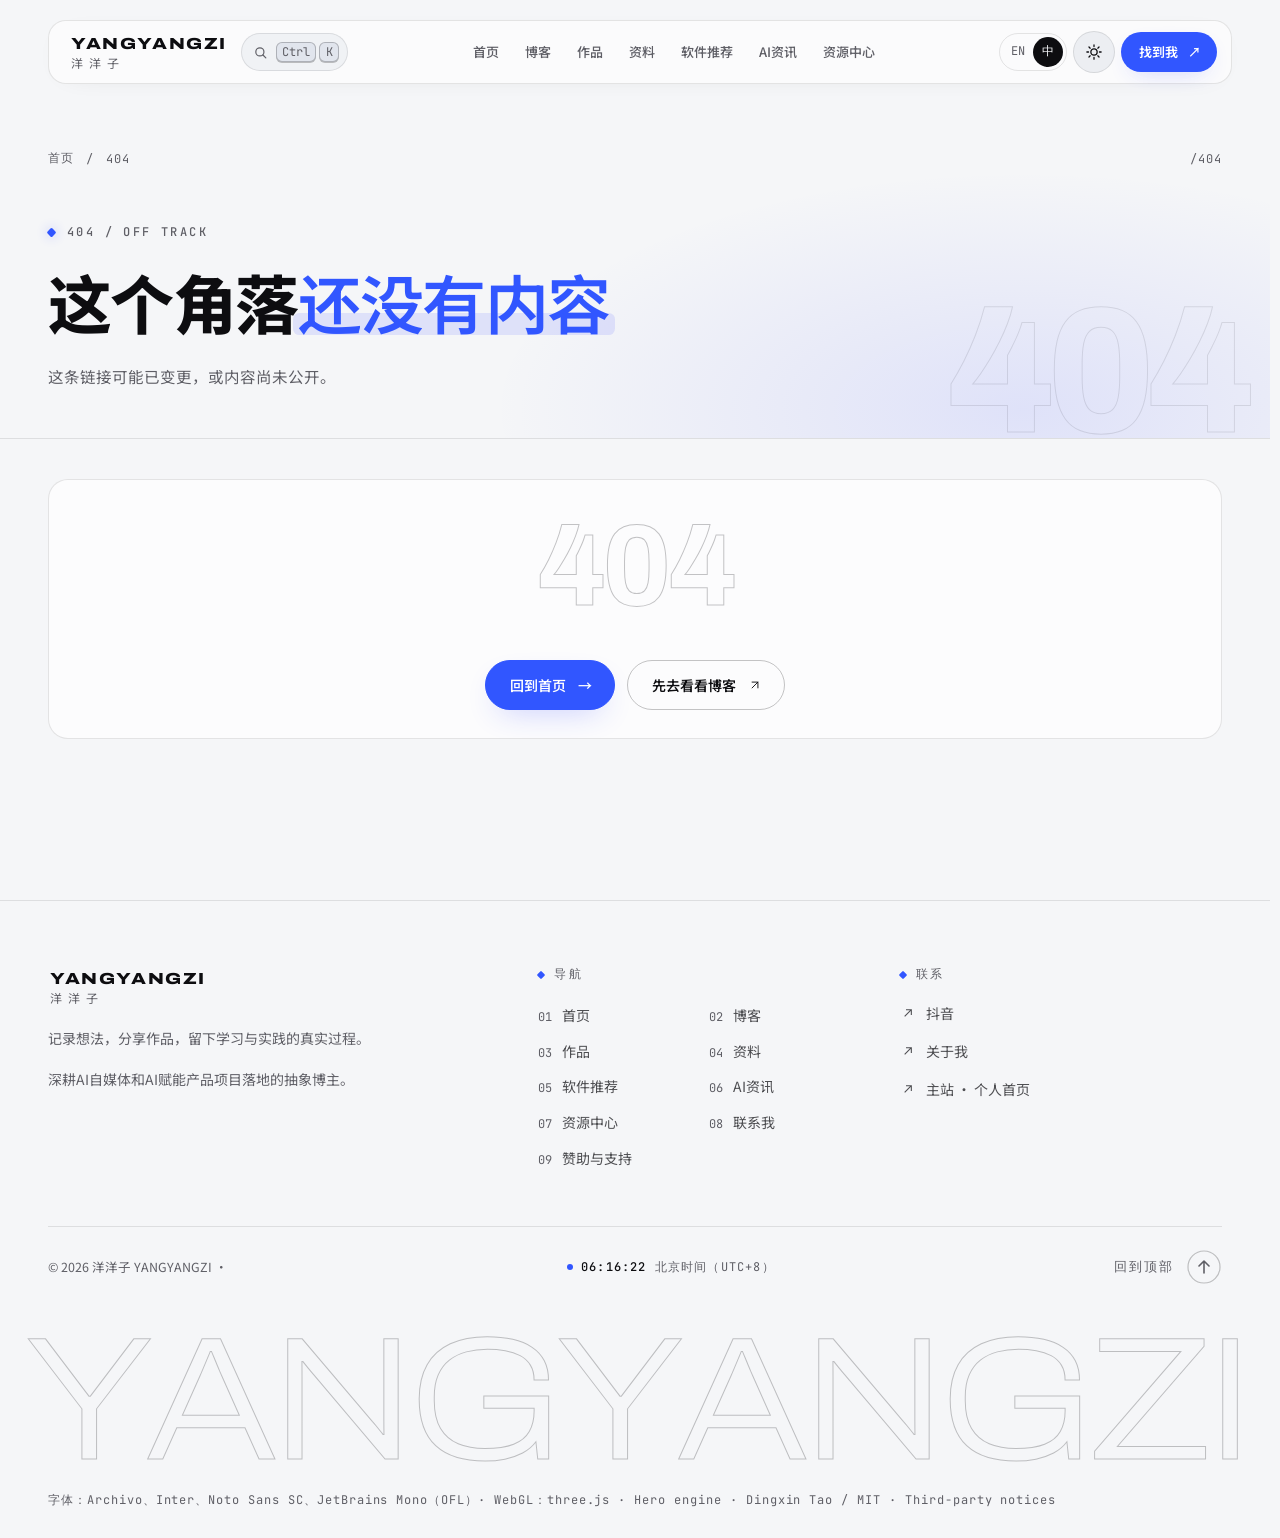
<file: index.html>
<!doctype html>
<html lang="zh-CN" data-lang="zh" data-theme="light">
<head>
  <meta charset="utf-8">
  <meta name="viewport" content="width=device-width, initial-scale=1">
  <meta name="theme-color" content="#0a0b0f">
  <title>洋洋子 · 创作与记录</title>
  <meta name="description" content="洋洋子的AI自媒体、3D个人网站与真实成长记录。">
  <link rel="icon" href="/images/yangyangzi-avatar.png">
  <script>
    // Apply the saved theme before first paint to avoid a flash.
    try { var t = localStorage.getItem('yangyangzi-reference-theme'); if (!t) t = matchMedia('(prefers-color-scheme: light)').matches ? 'light' : 'dark'; document.documentElement.dataset.theme = t; } catch (e) {}
    // A direct inner-page visit must not flash the homepage while modules load.
    if (location.pathname !== '/') document.documentElement.dataset.bootRoute = 'inner';
    function revealLoadError() {
      var notice = document.getElementById('app-load-error');
      if (notice) notice.hidden = false;
      if (document.body) document.body.classList.remove('is-loading');
    }
    addEventListener('error', function (event) {
      if ((event.target instanceof HTMLScriptElement && event.target.type === 'module') || (document.body && document.body.classList.contains('is-loading') && event.error)) revealLoadError();
    }, true);
    addEventListener('unhandledrejection', function () {
      if (document.body && document.body.classList.contains('is-loading')) revealLoadError();
    });
  </script>
  <link rel="stylesheet" href="/reference/style.css">
  <link rel="stylesheet" href="/reference/main-AH5IL2T6.css">
  <script type="module" crossorigin src="/assets/main-oRyA8rG-.js"></script>
  <link rel="modulepreload" crossorigin href="/assets/title-cleanup-Crsu5NcP.js">
</head>
<body class="is-loading">
  <div class="progress" aria-hidden="true"><span id="progress"></span></div>

  <header class="header" id="header">
    <div class="container">
      <nav class="bar" data-i18n-aria="aria.primary" aria-label="Primary">
        <div class="bar-start">
          <a class="brand" href="/" data-i18n-aria="aria.home" aria-label="YANGYANGZI home">
            <span class="brand-text"><b>YANGYANGZI</b><small lang="zh-CN">洋洋子</small></span>
          </a>
          <button class="search" id="open-palette" type="button" aria-haspopup="dialog" data-i18n-aria="nav.search" aria-label="Search">
            <svg viewBox="0 0 24 24" aria-hidden="true"><circle cx="11" cy="11" r="6.5"/><path d="M16 16l4.5 4.5"/></svg>
            <span class="search-label"><span data-i18n="nav.search">Search</span></span>
            <span class="keys" aria-hidden="true"><kbd id="mod-key">Ctrl</kbd><kbd>K</kbd></span>
          </button>
        </div>
        <div class="links" id="links">
          <span class="pill" id="pill" aria-hidden="true"></span>
          <span class="current" id="current" aria-hidden="true"></span>
          <ul id="nav-list"></ul>
        </div>
        <div class="bar-end">
          <div class="lang" id="lang" role="group" data-i18n-aria="aria.lang" aria-label="语言"><button type="button" data-l="en" lang="en" aria-pressed="false">EN</button><button type="button" data-l="zh" lang="zh" aria-pressed="true">中</button></div>
          <button class="round search-icon" id="open-palette-icon" type="button" aria-haspopup="dialog" data-i18n-aria="nav.search" aria-label="Search">
            <svg viewBox="0 0 24 24" aria-hidden="true"><circle cx="11" cy="11" r="6.5"/><path d="M16 16l4.5 4.5"/></svg>
          </button>
          <button class="round theme" id="theme" type="button" data-i18n-aria="aria.theme" aria-label="Switch light / dark" aria-pressed="true">
            <svg viewBox="0 0 24 24" aria-hidden="true"><circle class="sun" cx="12" cy="12" r="4.2"/><g class="rays"><path d="M12 2.5v2.2M12 19.3v2.2M2.5 12h2.2M19.3 12h2.2M5.3 5.3l1.6 1.6M17.1 17.1l1.6 1.6M5.3 18.7l1.6-1.6M17.1 6.9l1.6-1.6"/></g><path class="moon" d="M20 14.5A8 8 0 0 1 9.5 4a8 8 0 1 0 10.5 10.5z"/></svg>
          </button>
          <a class="cta" href="/contact" data-magnetic><span class="cta-label"><span class="roll" data-i18n="nav.cta">Let’s talk</span></span><i aria-hidden="true">↗</i></a>
          <button class="round burger" id="burger" type="button" aria-expanded="false" aria-controls="menu" data-i18n-aria="aria.menu" aria-label="Menu"><span></span><span></span></button>
        </div>
      </nav>
    </div>
  </header>

  <div class="menu" id="menu" aria-hidden="true" data-lenis-prevent>
    <ol class="menu-links" id="menu-links"></ol>
    <div class="menu-foot">
      <div class="lang" id="menu-lang" role="group" data-i18n-aria="aria.lang" aria-label="语言"><button type="button" data-l="en" lang="en" aria-pressed="false">EN</button><button type="button" data-l="zh" lang="zh" aria-pressed="true">中</button></div>
      <span data-i18n="demo.badge">Version 4 · demo</span>
    </div>
  </div>

  <main id="main">
    <p class="app-loading-status" role="status">正在打开内容 / Opening this page…</p>
    <p class="app-load-error" id="app-load-error" role="alert" hidden>页面资源暂时无法加载。<a href>重新加载</a>，或<a href="/">前往原博客站</a>继续浏览。</p>
    <noscript><p class="app-load-error">当前演示需要 JavaScript。你可以<a href="/">前往原博客站</a>继续浏览。</p></noscript>
    <div class="view" id="view-home">
    <!-- Hero -->
    <section class="hero" id="top" aria-label="洋洋子的探索与创作">
      <div class="hero-atmosphere" aria-hidden="true"></div>
      <div class="container hero-grid">
        <div class="hero-copy" id="hero-copy">
          <p class="eyebrow"><i></i><span data-i18n="hero.eyebrow">洋洋子 / AI &amp; CREATIVE PRACTICE</span></p>
          <h1 class="hero-title" id="hero-title">
            <span class="line"><span class="split" data-i18n="hero.title1">AI 影像与</span></span>
            <span class="line"><em class="hero-emphasis"><span class="split" data-i18n="hero.title2">个人知识库。</span><svg class="hero-underline" viewBox="0 0 300 14" preserveAspectRatio="none" aria-hidden="true"><path d="M3 9.6C58 4.9 127 3.2 196 5.3S283 9.6 297 4.4" pathLength="1"/></svg></em></span>
          </h1>
          <p class="hero-lead" id="hero-lead" data-i18n="hero.lead">从短视频工作流到个人知识系统，记录创作中的尝试、方法与复盘。</p>
          <div class="hero-actions">
            <a class="btn primary" href="#fields" data-jump="fields" data-magnetic data-cursor="open"><span class="roll" data-i18n="hero.primary">探索我的实践</span><i aria-hidden="true">↗</i></a>
            <a class="btn ghost" href="/blog" data-magnetic data-cursor="read"><span class="roll" data-i18n="hero.secondary">阅读博客</span><i aria-hidden="true">→</i></a>
          </div>
        </div>
        <div class="hero-stage" id="hero-stage" data-playing="false">
          <div class="hero-stage-surface" aria-hidden="true">
            <canvas id="hero-canvas" aria-hidden="true"></canvas>
            <div class="hero-fallback" aria-hidden="true" hidden><b lang="zh-CN">洋洋子</b><img id="hero-fallback-image" alt><span>YANGYANGZI</span></div>
          </div>
          <button type="button" class="hero-stage-input" id="hero-input" data-particle-surface data-cursor="explore" aria-describedby="hero-art-status" aria-keyshortcuts="P" aria-label="影像引擎粒子。点击切换形态，拖动旋转，P 暂停或继续。"></button>
          <div class="hero-hud" aria-hidden="true" data-fx-state="play">
            <div class="hero-hud-inner" id="hero-hud-inner">
              <span class="hero-corner" data-corner="tl" style="--n:0"></span><span class="hero-corner" data-corner="tr" style="--n:1"></span><span class="hero-corner" data-corner="bl" style="--n:2"></span><span class="hero-corner" data-corner="br" style="--n:3"></span>
              <span class="hero-ruler hero-ruler-x"></span><span class="hero-ruler hero-ruler-y"></span><span class="hero-marker-x"></span><span class="hero-marker-y"></span>
              <div class="hero-hud-top">
                <div class="hero-readout"><p class="hero-hud-row"><span id="hero-index">01 / 03</span><span class="hero-hud-dash"></span><span id="hero-shape-label">形态</span></p><p class="hero-hud-row hero-hud-name" id="hero-shape">影像引擎</p><div class="hero-hud-meter"><span class="hero-hud-track"><span class="hero-hud-fill" id="hero-progress"></span></span><span id="hero-phase">准备成相</span></div></div>
                <div class="hero-hud-engine hero-readout"><p class="hero-hud-row"><span class="hero-hud-pulse"></span>WEBGL · GLSL</p><p class="hero-hud-stats"><span id="hero-count">—</span> PTS · <span id="hero-fps">—</span> FPS · <span id="hero-mode">—</span></p></div>
              </div>
              <div class="hero-hud-bottom"><p class="hero-hud-coords" id="hero-pointer">X <span class="hero-hud-value" id="hero-x">+0.00</span> Y <span class="hero-hud-value" id="hero-y">+0.00</span></p><span class="hero-hud-rule"></span><p class="hero-hud-hint"><span class="hero-hud-hint-dot"></span><span id="hero-interaction-tip">点击切换形态 · 拖动旋转</span></p></div>
            </div>
          </div>
          <span class="hero-scan" aria-hidden="true"></span>
          <p class="visually-hidden" id="hero-art-status" role="status" aria-live="polite">影像引擎：点击切换形态，拖动旋转。也可以使用方向键和回车，P 暂停或继续。</p>
        </div>
      </div>
      <div class="hero-bottom"><div class="container">
        <div class="hero-bottom-note"><span data-i18n="hero.bottom">PERSONAL WORK. OPENLY DOCUMENTED.</span></div>
        <span class="hero-bottom-line" aria-hidden="true"></span>
        <a class="hero-cue" href="#fields" data-jump="fields"><span data-i18n="hero.cue">沿着记录，继续探索</span><i aria-hidden="true">↓</i></a>
      </div></div>
    </section>

    <!-- Marquee -->
    <section class="marquee" data-i18n-aria="aria.topics" aria-label="Topics">
      <div class="marquee-row chips" id="marquee-chips"></div>
      <div class="marquee-row giant" id="marquee-giant" aria-hidden="true"></div>
    </section>

    <!-- 01 Fields: bento -->
    <section class="section container directions" id="fields" aria-labelledby="fields-title">
      <div class="section-head">
        <div class="heading">
          <p class="eyebrow"><i></i><span data-i18n="fields.eyebrow">01 / Focus</span></p>
          <h2 class="title" id="fields-title"><span class="split" data-i18n="fields.title">Practice, in</span> <em class="accent"><span class="split" data-i18n="fields.accent">three fields.</span></em></h2>
        </div>
        <a class="btn ghost" href="/blog" data-magnetic><span class="roll" data-i18n="fields.cta">Read the journal</span><i aria-hidden="true">↗</i></a>
      </div>
      <div class="bento" id="bento"></div>
    </section>

    <!-- 02 Case notes: adapted upstream ProjectShowcase -->
    <section class="section band" id="work">
      <div class="container">
        <div class="section-head">
          <div class="heading">
            <p class="eyebrow"><i></i><span data-i18n="work.eyebrow">02 / Case notes</span></p>
            <h2 class="title"><span class="split" data-i18n="work.title">Four</span> <em class="accent"><span class="split" data-i18n="work.accent">case notes.</span></em></h2>
            <p class="body" data-i18n="work.body">Retrospectives of real projects: what was built, how it was checked, and what is still open.</p>
          </div>
          <a class="btn ghost" href="/blog" data-magnetic><span class="roll" data-i18n="journal.all">All posts</span><i aria-hidden="true">↗</i></a>
        </div>
      </div>
      <div class="container showcase-root" id="work-showcase"></div>
    </section>

    <!-- 03 Numbers -->
    <section class="container facts" id="facts">
      <p class="eyebrow"><i></i><span data-i18n="facts.eyebrow">03 / In numbers</span></p>
      <div class="facts-grid" id="facts-grid"></div>
    </section>

    <!-- Manifesto -->
    <section class="manifesto" id="manifesto">
      <div class="container">
        <p class="eyebrow"><i></i><span data-i18n="statement.label">Manifesto</span></p>
        <p class="manifesto-text" id="manifesto-text"></p>
        <p class="manifesto-alt" id="manifesto-alt"></p>
      </div>
    </section>

    <!-- 04 Community -->
    <section class="section container" id="community">
      <div class="section-head">
        <div class="heading">
          <p class="eyebrow"><i></i><span data-i18n="community.eyebrow">04 / Community</span></p>
          <h2 class="title"><span class="split" data-i18n="community.title">A place to</span> <em class="accent"><span class="split" data-i18n="community.accent">learn together.</span></em></h2>
          <p class="body" id="community-desc"></p>
        </div>
        <span class="status" id="community-status"></span>
      </div>
      <div class="community-grid">
        <article class="club" id="club">
          <div class="club-top">
            <span class="club-mark" aria-hidden="true">洋洋子</span>
            <div><b data-i18n="community.name">洋洋子 Community</b><small>AI NEWS / 洋洋子</small></div>
          </div>
          <dl class="club-stats" id="club-stats"></dl>
          <p class="club-note" data-i18n="community.note">Not open yet. Rules follow the community design notes and may change before launch.</p>
          <a class="club-cta" id="club-cta" href="/ai-news" aria-label="进入AI资讯"></a>
        </article>
        <div class="boards" id="boards"></div>
      </div>
      <div class="log" id="log">
        <div class="log-head">
          <p class="log-label" data-i18n="log.label">Publishing log</p>
          <p class="log-total" id="log-total"></p>
          <div class="log-systems" id="log-systems"></div>
        </div>
        <div class="log-grid" id="log-grid" tabindex="0" role="region" data-i18n-aria="aria.log" aria-label="Publishing log, newest weeks on the right"></div>
        <p class="log-foot" data-i18n="log.foot">Each square is a day; lit squares are days a post went live on 个人首页.</p>
      </div>
    </section>

    <!-- 05 Journal -->
    <section class="section container" id="journal">
      <div class="section-head">
        <div class="heading">
          <p class="eyebrow"><i></i><span data-i18n="journal.eyebrow">05 / Journal</span></p>
          <h2 class="title"><span class="split" data-i18n="journal.title">Notes, written</span> <em class="accent"><span class="split" data-i18n="journal.accent">while building.</span></em></h2>
        </div>
        <a class="btn ghost" href="/blog" data-magnetic><span class="roll" data-i18n="journal.all">All posts</span><i aria-hidden="true">↗</i></a>
      </div>
      <div class="posts" id="posts"></div>
    </section>

    <!-- 06 Index -->
    <section class="section container" id="index">
      <div class="section-head">
        <div class="heading">
          <p class="eyebrow"><i></i><span data-i18n="index.eyebrow">06 / Index</span></p>
          <h2 class="title"><span class="split" data-i18n="index.title">Six sections,</span> <em class="accent"><span class="split" data-i18n="index.accent">one archive.</span></em></h2>
        </div>
      </div>
      <div class="archive">
        <div class="archive-side">
          <p class="archive-kicker"><i></i><span data-i18n="index.kicker">The main site</span></p>
          <h3 data-i18n="index.side">Everything on 个人首页, mapped.</h3>
          <p data-i18n="index.sideBody">Explore articles, projects, guides, software and books by section. Some content requires an account; access is checked with your existing site membership.</p>
          <div class="archive-map" id="archive-map" aria-hidden="true"></div>
          <a class="btn primary" href="/" target="_blank" rel="noopener" data-magnetic><span class="roll" data-i18n="index.visit">Visit 个人首页</span><i aria-hidden="true">↗</i></a>
        </div>
        <ol class="archive-list" id="archive-list"></ol>
      </div>
    </section>

    <!-- Contact banner -->
    <section class="container banner-wrap" id="contact">
      <div class="banner" id="banner">
        <div class="banner-copy" id="banner-copy">
          <p class="eyebrow light"><i></i><span data-i18n="contact.eyebrow">Start a conversation</span></p>
          <h2 class="title"><span class="split" data-i18n="contact.title">Have a project</span> <em class="accent"><span class="split" data-i18n="contact.accent">in mind?</span></em></h2>
          <p class="body" id="contact-summary"></p>
          <ul class="services" id="services"></ul>
          <div class="banner-actions" id="banner-actions"></div>
        </div>
        <div class="banner-art" aria-hidden="true">
          <svg class="banner-orbits" viewBox="-50 -50 100 100">
            <circle class="orbit o1" r="47"/>
            <circle class="orbit o2" r="36"/>
            <g class="sat s1"><circle cx="0" cy="-47" r="1.1"/></g>
            <g class="sat s2"><circle cx="36" cy="0" r="0.9"/></g>
          </svg>
          <span class="banner-word">洋洋子</span>
        </div>
      </div>
    </section>
    </div>
    <div class="view" id="view-page" hidden></div>
  </main>

  <footer class="footer" id="footer">
    <div class="container">
      <div class="footer-grid">
        <div class="footer-brand">
          <a class="brand" href="/" data-i18n-aria="aria.home" aria-label="YANGYANGZI home">
            <span class="brand-text"><b>YANGYANGZI</b><small lang="zh-CN">洋洋子</small></span>
          </a>
          <p id="footer-tagline"></p>
          <p class="footer-sign" id="footer-sign" lang="zh-CN"></p>
        </div>
        <div class="footer-col">
          <p class="footer-label"><i></i><span data-i18n="footer.navigate">Navigate</span></p>
          <ol class="footer-links" id="footer-links"></ol>
        </div>
        <div class="footer-col">
          <p class="footer-label"><i></i><span data-i18n="footer.connect">Connect</span></p>
          <ul class="footer-connect" id="footer-connect"></ul>
        </div>
      </div>
      <div class="footer-bottom">
        <span>© 2026 洋洋子 YANGYANGZI · <a id="icp" hidden target="_blank" rel="noopener"></a></span>
        <span class="clock"><i aria-hidden="true"></i><b id="footer-clock">00:00:00</b> <span data-i18n="footer.time">China time (UTC+8)</span></span>
        <button class="to-top" type="button" data-jump="top"><span data-i18n="footer.top">Back to top</span><svg viewBox="0 0 36 36" aria-hidden="true"><circle cx="18" cy="18" r="16"/><circle class="to-top-ring" id="top-ring" cx="18" cy="18" r="16" pathLength="1"/><path d="M18 24V12M13 17l5-5 5 5"/></svg></button>
      </div>
    </div>
    <div class="wordmark" id="wordmark" aria-hidden="true"><span class="wordmark-base">YANGYANGZI</span><span class="wordmark-lit">YANGYANGZI</span></div>
    <p class="footer-fonts container"><span data-i18n="footer.fonts">Type: Archivo, Inter, Noto Sans SC, JetBrains Mono (OFL) · WebGL: three.js</span> · <a href="https://github.com/DingxinTao0417/tdx-portfolio" target="_blank" rel="noopener">Hero engine · Dingxin Tao / MIT</a> · <a href="/reference/third-party-notices.txt" target="_blank" rel="noopener">Third-party notices</a></p>
  </footer>

  <article class="reader" id="reader" data-lenis-prevent aria-hidden="true" role="dialog" aria-modal="true" aria-labelledby="reader-title" tabindex="-1">
    <div class="reader-progress"><span id="reader-bar"></span></div>
    <button class="reader-close" id="reader-close" type="button"><i aria-hidden="true">←</i> <span data-i18n="article.back">Back</span> <kbd>Esc</kbd></button>
    <figure class="reader-hero" id="reader-hero"><img id="reader-img" alt></figure>
    <header class="reader-head">
      <p class="reader-meta" id="reader-meta"></p>
      <h1 class="reader-title" id="reader-title"></h1>
      <p class="reader-subtitle" id="reader-subtitle" lang="zh-CN"></p>
      <p class="reader-lead" id="reader-lead"></p>
      <p class="reader-only" id="reader-only"></p>
      <ul class="reader-tags" id="reader-tags"></ul>
    </header>
    <div class="reader-layout">
      <div class="reader-body" id="reader-body" lang="zh-CN"></div>
      <aside class="reader-toc"><p data-i18n="article.contents">Contents</p><ol id="reader-toc"></ol></aside>
    </div>
    <footer class="reader-foot">
      <a id="reader-original" target="_blank" rel="noopener"><span data-i18n="article.original">Read on 个人首页</span> ↗</a>
      <button class="reader-next" id="reader-next" type="button"><span data-i18n="article.next">Next case</span><strong id="reader-next-title"></strong></button>
    </footer>
  </article>

  <div class="palette" id="palette" aria-hidden="true" data-lenis-prevent data-cursor="native">
    <div class="palette-box" role="dialog" aria-modal="true" data-i18n-aria="nav.search" aria-label="Search">
      <label class="palette-field"><svg viewBox="0 0 24 24" aria-hidden="true"><circle cx="11" cy="11" r="6.5"/><path d="M16 16l4.5 4.5"/></svg><input id="palette-input" type="text" autocomplete="off" spellcheck="false"><kbd aria-hidden="true">Esc</kbd></label>
      <ul class="palette-list" id="palette-list"></ul>
    </div>
  </div>

</body>
</html>
</file>
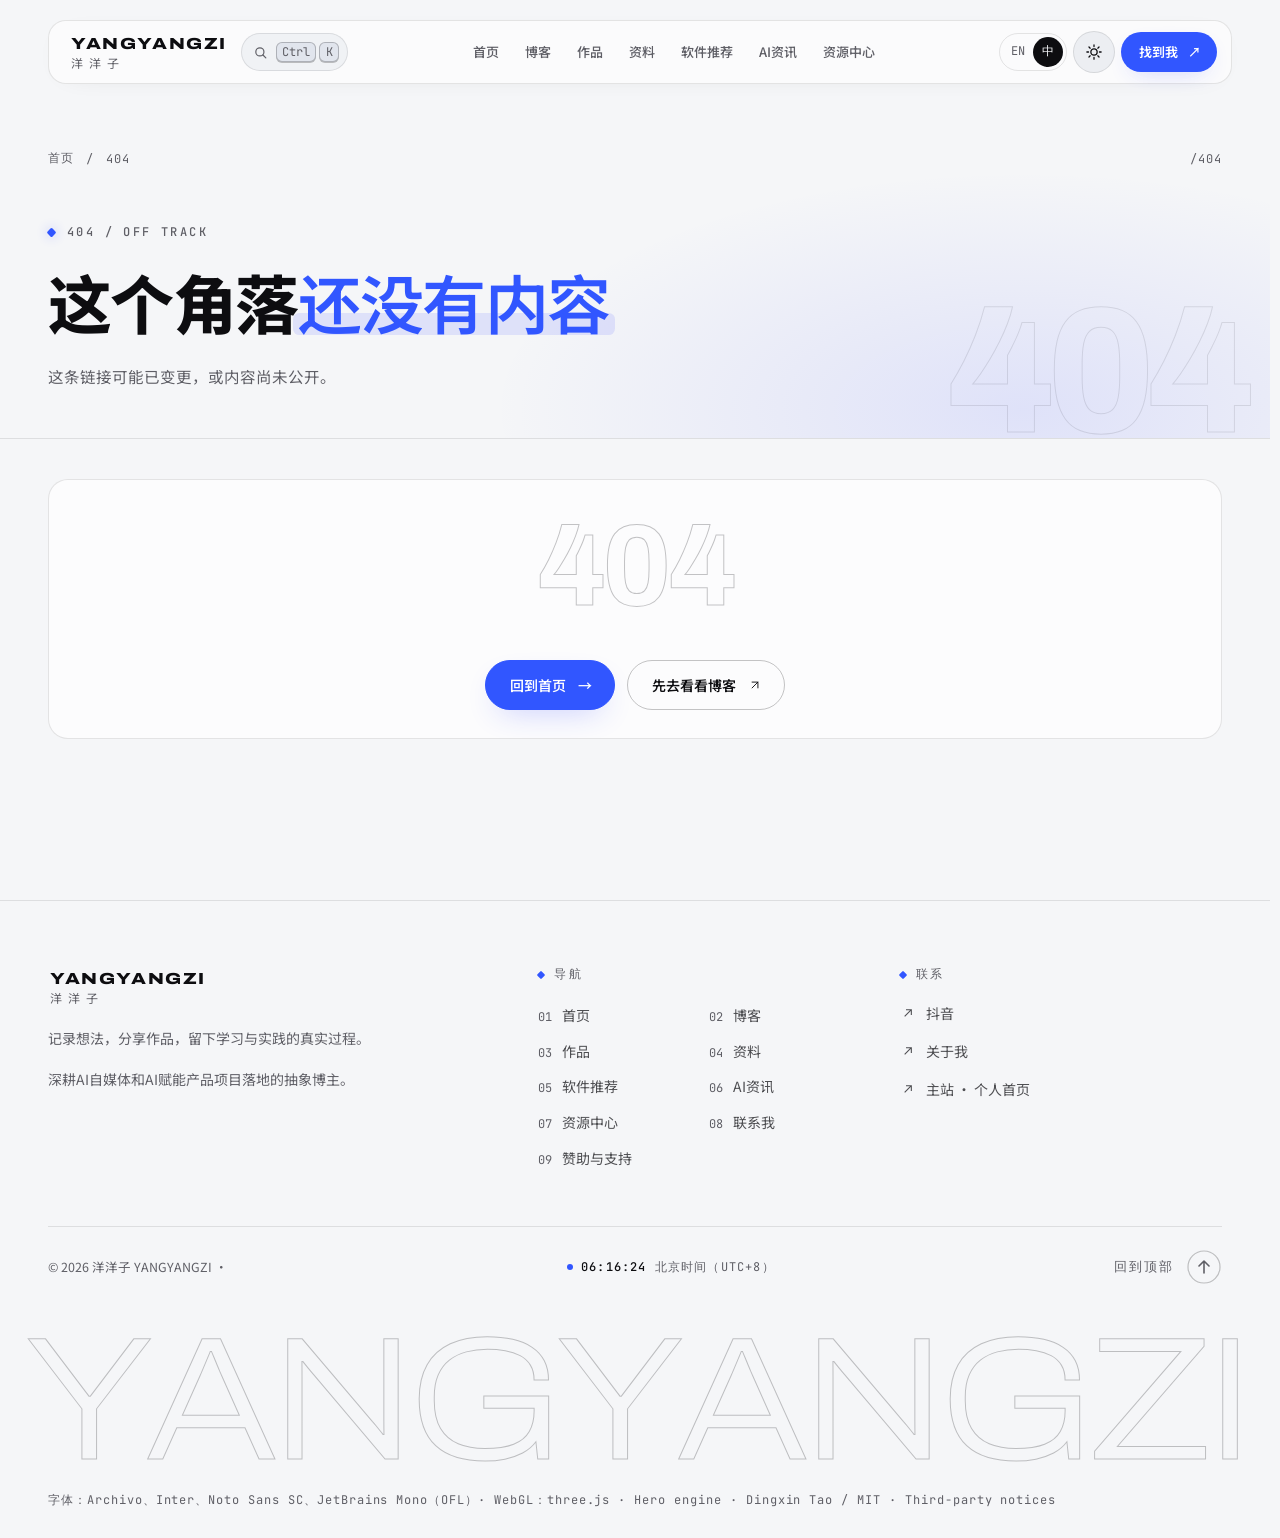
<file: ai-news/index.html>
<!doctype html>
<html lang="zh-CN" data-lang="zh" data-theme="light">
<head>
  <meta charset="utf-8">
  <meta name="viewport" content="width=device-width, initial-scale=1">
  <meta name="theme-color" content="#0a0b0f">
  <title>洋洋子 · 创作与记录</title>
  <meta name="description" content="洋洋子的AI自媒体、3D个人网站与真实成长记录。">
  <link rel="icon" href="/images/yangyangzi-avatar.png">
  <script>
    // Apply the saved theme before first paint to avoid a flash.
    try { var t = localStorage.getItem('yangyangzi-reference-theme'); if (!t) t = matchMedia('(prefers-color-scheme: light)').matches ? 'light' : 'dark'; document.documentElement.dataset.theme = t; } catch (e) {}
    // A direct inner-page visit must not flash the homepage while modules load.
    if (location.pathname !== '/') document.documentElement.dataset.bootRoute = 'inner';
    function revealLoadError() {
      var notice = document.getElementById('app-load-error');
      if (notice) notice.hidden = false;
      if (document.body) document.body.classList.remove('is-loading');
    }
    addEventListener('error', function (event) {
      if ((event.target instanceof HTMLScriptElement && event.target.type === 'module') || (document.body && document.body.classList.contains('is-loading') && event.error)) revealLoadError();
    }, true);
    addEventListener('unhandledrejection', function () {
      if (document.body && document.body.classList.contains('is-loading')) revealLoadError();
    });
  </script>
  <link rel="stylesheet" href="/reference/style.css">
  <link rel="stylesheet" href="/reference/main-AH5IL2T6.css">
  <script type="module" crossorigin src="/assets/main-oRyA8rG-.js?rev=undo-cover-20261023"></script>
  <link rel="modulepreload" crossorigin href="/assets/title-cleanup-Crsu5NcP.js">
</head>
<body class="is-loading">
  <div class="progress" aria-hidden="true"><span id="progress"></span></div>

  <header class="header" id="header">
    <div class="container">
      <nav class="bar" data-i18n-aria="aria.primary" aria-label="Primary">
        <div class="bar-start">
          <a class="brand" href="/" data-i18n-aria="aria.home" aria-label="YANGYANGZI home">
            <span class="brand-text"><b>YANGYANGZI</b><small lang="zh-CN">洋洋子</small></span>
          </a>
          <button class="search" id="open-palette" type="button" aria-haspopup="dialog" data-i18n-aria="nav.search" aria-label="Search">
            <svg viewBox="0 0 24 24" aria-hidden="true"><circle cx="11" cy="11" r="6.5"/><path d="M16 16l4.5 4.5"/></svg>
            <span class="search-label"><span data-i18n="nav.search">Search</span></span>
            <span class="keys" aria-hidden="true"><kbd id="mod-key">Ctrl</kbd><kbd>K</kbd></span>
          </button>
        </div>
        <div class="links" id="links">
          <span class="pill" id="pill" aria-hidden="true"></span>
          <span class="current" id="current" aria-hidden="true"></span>
          <ul id="nav-list"></ul>
        </div>
        <div class="bar-end">
          <div class="lang" id="lang" role="group" data-i18n-aria="aria.lang" aria-label="语言"><button type="button" data-l="en" lang="en" aria-pressed="false">EN</button><button type="button" data-l="zh" lang="zh" aria-pressed="true">中</button></div>
          <button class="round search-icon" id="open-palette-icon" type="button" aria-haspopup="dialog" data-i18n-aria="nav.search" aria-label="Search">
            <svg viewBox="0 0 24 24" aria-hidden="true"><circle cx="11" cy="11" r="6.5"/><path d="M16 16l4.5 4.5"/></svg>
          </button>
          <button class="round theme" id="theme" type="button" data-i18n-aria="aria.theme" aria-label="Switch light / dark" aria-pressed="true">
            <svg viewBox="0 0 24 24" aria-hidden="true"><circle class="sun" cx="12" cy="12" r="4.2"/><g class="rays"><path d="M12 2.5v2.2M12 19.3v2.2M2.5 12h2.2M19.3 12h2.2M5.3 5.3l1.6 1.6M17.1 17.1l1.6 1.6M5.3 18.7l1.6-1.6M17.1 6.9l1.6-1.6"/></g><path class="moon" d="M20 14.5A8 8 0 0 1 9.5 4a8 8 0 1 0 10.5 10.5z"/></svg>
          </button>
          <a class="cta" href="/contact" data-magnetic><span class="cta-label"><span class="roll" data-i18n="nav.cta">Let’s talk</span></span><i aria-hidden="true">↗</i></a>
          <button class="round burger" id="burger" type="button" aria-expanded="false" aria-controls="menu" data-i18n-aria="aria.menu" aria-label="Menu"><span></span><span></span></button>
        </div>
      </nav>
    </div>
  </header>

  <div class="menu" id="menu" aria-hidden="true" data-lenis-prevent>
    <ol class="menu-links" id="menu-links"></ol>
    <div class="menu-foot">
      <div class="lang" id="menu-lang" role="group" data-i18n-aria="aria.lang" aria-label="语言"><button type="button" data-l="en" lang="en" aria-pressed="false">EN</button><button type="button" data-l="zh" lang="zh" aria-pressed="true">中</button></div>
      <span data-i18n="demo.badge">Version 4 · demo</span>
    </div>
  </div>

  <main id="main">
    <p class="app-loading-status" role="status">正在打开内容 / Opening this page…</p>
    <p class="app-load-error" id="app-load-error" role="alert" hidden>页面资源暂时无法加载。<a href>重新加载</a>，或<a href="/">前往原博客站</a>继续浏览。</p>
    <noscript><p class="app-load-error">当前演示需要 JavaScript。你可以<a href="/">前往原博客站</a>继续浏览。</p></noscript>
    <div class="view" id="view-home">
    <!-- Hero -->
    <section class="hero" id="top" aria-label="洋洋子的探索与创作">
      <div class="hero-atmosphere" aria-hidden="true"></div>
      <div class="container hero-grid">
        <div class="hero-copy" id="hero-copy">
          <p class="eyebrow"><i></i><span data-i18n="hero.eyebrow">洋洋子 / AI &amp; CREATIVE PRACTICE</span></p>
          <h1 class="hero-title" id="hero-title">
            <span class="line"><span class="split" data-i18n="hero.title1">AI 影像与</span></span>
            <span class="line"><em class="hero-emphasis"><span class="split" data-i18n="hero.title2">个人知识库。</span><svg class="hero-underline" viewBox="0 0 300 14" preserveAspectRatio="none" aria-hidden="true"><path d="M3 9.6C58 4.9 127 3.2 196 5.3S283 9.6 297 4.4" pathLength="1"/></svg></em></span>
          </h1>
          <p class="hero-lead" id="hero-lead" data-i18n="hero.lead">从短视频工作流到个人知识系统，记录创作中的尝试、方法与复盘。</p>
          <div class="hero-actions">
            <a class="btn primary" href="#fields" data-jump="fields" data-magnetic data-cursor="open"><span class="roll" data-i18n="hero.primary">探索我的实践</span><i aria-hidden="true">↗</i></a>
            <a class="btn ghost" href="/blog" data-magnetic data-cursor="read"><span class="roll" data-i18n="hero.secondary">阅读博客</span><i aria-hidden="true">→</i></a>
          </div>
        </div>
        <div class="hero-stage" id="hero-stage" data-playing="false">
          <div class="hero-stage-surface" aria-hidden="true">
            <canvas id="hero-canvas" aria-hidden="true"></canvas>
            <div class="hero-fallback" aria-hidden="true" hidden><b lang="zh-CN">洋洋子</b><img id="hero-fallback-image" alt><span>YANGYANGZI</span></div>
          </div>
          <button type="button" class="hero-stage-input" id="hero-input" data-particle-surface data-cursor="explore" aria-describedby="hero-art-status" aria-keyshortcuts="P" aria-label="影像引擎粒子。点击切换形态，拖动旋转，P 暂停或继续。"></button>
          <div class="hero-hud" aria-hidden="true" data-fx-state="play">
            <div class="hero-hud-inner" id="hero-hud-inner">
              <span class="hero-corner" data-corner="tl" style="--n:0"></span><span class="hero-corner" data-corner="tr" style="--n:1"></span><span class="hero-corner" data-corner="bl" style="--n:2"></span><span class="hero-corner" data-corner="br" style="--n:3"></span>
              <span class="hero-ruler hero-ruler-x"></span><span class="hero-ruler hero-ruler-y"></span><span class="hero-marker-x"></span><span class="hero-marker-y"></span>
              <div class="hero-hud-top">
                <div class="hero-readout"><p class="hero-hud-row"><span id="hero-index">01 / 03</span><span class="hero-hud-dash"></span><span id="hero-shape-label">形态</span></p><p class="hero-hud-row hero-hud-name" id="hero-shape">影像引擎</p><div class="hero-hud-meter"><span class="hero-hud-track"><span class="hero-hud-fill" id="hero-progress"></span></span><span id="hero-phase">准备成相</span></div></div>
                <div class="hero-hud-engine hero-readout"><p class="hero-hud-row"><span class="hero-hud-pulse"></span>WEBGL · GLSL</p><p class="hero-hud-stats"><span id="hero-count">—</span> PTS · <span id="hero-fps">—</span> FPS · <span id="hero-mode">—</span></p></div>
              </div>
              <div class="hero-hud-bottom"><p class="hero-hud-coords" id="hero-pointer">X <span class="hero-hud-value" id="hero-x">+0.00</span> Y <span class="hero-hud-value" id="hero-y">+0.00</span></p><span class="hero-hud-rule"></span><p class="hero-hud-hint"><span class="hero-hud-hint-dot"></span><span id="hero-interaction-tip">点击切换形态 · 拖动旋转</span></p></div>
            </div>
          </div>
          <span class="hero-scan" aria-hidden="true"></span>
          <p class="visually-hidden" id="hero-art-status" role="status" aria-live="polite">影像引擎：点击切换形态，拖动旋转。也可以使用方向键和回车，P 暂停或继续。</p>
        </div>
      </div>
      <div class="hero-bottom"><div class="container">
        <div class="hero-bottom-note"><span data-i18n="hero.bottom">PERSONAL WORK. OPENLY DOCUMENTED.</span></div>
        <span class="hero-bottom-line" aria-hidden="true"></span>
        <a class="hero-cue" href="#fields" data-jump="fields"><span data-i18n="hero.cue">沿着记录，继续探索</span><i aria-hidden="true">↓</i></a>
      </div></div>
    </section>

    <!-- Marquee -->
    <section class="marquee" data-i18n-aria="aria.topics" aria-label="Topics">
      <div class="marquee-row chips" id="marquee-chips"></div>
      <div class="marquee-row giant" id="marquee-giant" aria-hidden="true"></div>
    </section>

    <!-- 01 Fields: bento -->
    <section class="section container directions" id="fields" aria-labelledby="fields-title">
      <div class="section-head">
        <div class="heading">
          <p class="eyebrow"><i></i><span data-i18n="fields.eyebrow">01 / Focus</span></p>
          <h2 class="title" id="fields-title"><span class="split" data-i18n="fields.title">Practice, in</span> <em class="accent"><span class="split" data-i18n="fields.accent">three fields.</span></em></h2>
        </div>
        <a class="btn ghost" href="/blog" data-magnetic><span class="roll" data-i18n="fields.cta">Read the journal</span><i aria-hidden="true">↗</i></a>
      </div>
      <div class="bento" id="bento"></div>
    </section>

    <!-- 02 Case notes: adapted upstream ProjectShowcase -->
    <section class="section band" id="work">
      <div class="container">
        <div class="section-head">
          <div class="heading">
            <p class="eyebrow"><i></i><span data-i18n="work.eyebrow">02 / Case notes</span></p>
            <h2 class="title"><span class="split" data-i18n="work.title">Four</span> <em class="accent"><span class="split" data-i18n="work.accent">case notes.</span></em></h2>
            <p class="body" data-i18n="work.body">Retrospectives of real projects: what was built, how it was checked, and what is still open.</p>
          </div>
          <a class="btn ghost" href="/blog" data-magnetic><span class="roll" data-i18n="journal.all">All posts</span><i aria-hidden="true">↗</i></a>
        </div>
      </div>
      <div class="container showcase-root" id="work-showcase"></div>
    </section>

    <!-- 03 Numbers -->
    <section class="container facts" id="facts">
      <p class="eyebrow"><i></i><span data-i18n="facts.eyebrow">03 / In numbers</span></p>
      <div class="facts-grid" id="facts-grid"></div>
    </section>

    <!-- Manifesto -->
    <section class="manifesto" id="manifesto">
      <div class="container">
        <p class="eyebrow"><i></i><span data-i18n="statement.label">Manifesto</span></p>
        <p class="manifesto-text" id="manifesto-text"></p>
        <p class="manifesto-alt" id="manifesto-alt"></p>
      </div>
    </section>

    <!-- 04 Community -->
    <section class="section container" id="community">
      <div class="section-head">
        <div class="heading">
          <p class="eyebrow"><i></i><span data-i18n="community.eyebrow">04 / Community</span></p>
          <h2 class="title"><span class="split" data-i18n="community.title">A place to</span> <em class="accent"><span class="split" data-i18n="community.accent">learn together.</span></em></h2>
          <p class="body" id="community-desc"></p>
        </div>
        <span class="status" id="community-status"></span>
      </div>
      <div class="community-grid">
        <article class="club" id="club">
          <div class="club-top">
            <span class="club-mark" aria-hidden="true">洋洋子</span>
            <div><b data-i18n="community.name">洋洋子 Community</b><small>AI NEWS / 洋洋子</small></div>
          </div>
          <dl class="club-stats" id="club-stats"></dl>
          <p class="club-note" data-i18n="community.note">Not open yet. Rules follow the community design notes and may change before launch.</p>
          <a class="club-cta" id="club-cta" href="/ai-news" aria-label="进入AI资讯"></a>
        </article>
        <div class="boards" id="boards"></div>
      </div>
      <div class="log" id="log">
        <div class="log-head">
          <p class="log-label" data-i18n="log.label">Publishing log</p>
          <p class="log-total" id="log-total"></p>
          <div class="log-systems" id="log-systems"></div>
        </div>
        <div class="log-grid" id="log-grid" tabindex="0" role="region" data-i18n-aria="aria.log" aria-label="Publishing log, newest weeks on the right"></div>
        <p class="log-foot" data-i18n="log.foot">Each square is a day; lit squares are days a post went live on 个人首页.</p>
      </div>
    </section>

    <!-- 05 Journal -->
    <section class="section container" id="journal">
      <div class="section-head">
        <div class="heading">
          <p class="eyebrow"><i></i><span data-i18n="journal.eyebrow">05 / Journal</span></p>
          <h2 class="title"><span class="split" data-i18n="journal.title">Notes, written</span> <em class="accent"><span class="split" data-i18n="journal.accent">while building.</span></em></h2>
        </div>
        <a class="btn ghost" href="/blog" data-magnetic><span class="roll" data-i18n="journal.all">All posts</span><i aria-hidden="true">↗</i></a>
      </div>
      <div class="posts" id="posts"></div>
    </section>

    <!-- 06 Index -->
    <section class="section container" id="index">
      <div class="section-head">
        <div class="heading">
          <p class="eyebrow"><i></i><span data-i18n="index.eyebrow">06 / Index</span></p>
          <h2 class="title"><span class="split" data-i18n="index.title">Six sections,</span> <em class="accent"><span class="split" data-i18n="index.accent">one archive.</span></em></h2>
        </div>
      </div>
      <div class="archive">
        <div class="archive-side">
          <p class="archive-kicker"><i></i><span data-i18n="index.kicker">The main site</span></p>
          <h3 data-i18n="index.side">Everything on 个人首页, mapped.</h3>
          <p data-i18n="index.sideBody">Explore articles, projects, guides, software and books by section. Some content requires an account; access is checked with your existing site membership.</p>
          <div class="archive-map" id="archive-map" aria-hidden="true"></div>
          <a class="btn primary" href="/" target="_blank" rel="noopener" data-magnetic><span class="roll" data-i18n="index.visit">Visit 个人首页</span><i aria-hidden="true">↗</i></a>
        </div>
        <ol class="archive-list" id="archive-list"></ol>
      </div>
    </section>

    <!-- Contact banner -->
    <section class="container banner-wrap" id="contact">
      <div class="banner" id="banner">
        <div class="banner-copy" id="banner-copy">
          <p class="eyebrow light"><i></i><span data-i18n="contact.eyebrow">Start a conversation</span></p>
          <h2 class="title"><span class="split" data-i18n="contact.title">Have a project</span> <em class="accent"><span class="split" data-i18n="contact.accent">in mind?</span></em></h2>
          <p class="body" id="contact-summary"></p>
          <ul class="services" id="services"></ul>
          <div class="banner-actions" id="banner-actions"></div>
        </div>
        <div class="banner-art" aria-hidden="true">
          <svg class="banner-orbits" viewBox="-50 -50 100 100">
            <circle class="orbit o1" r="47"/>
            <circle class="orbit o2" r="36"/>
            <g class="sat s1"><circle cx="0" cy="-47" r="1.1"/></g>
            <g class="sat s2"><circle cx="36" cy="0" r="0.9"/></g>
          </svg>
          <span class="banner-word">洋洋子</span>
        </div>
      </div>
    </section>
    </div>
    <div class="view" id="view-page" hidden></div>
  </main>

  <footer class="footer" id="footer">
    <div class="container">
      <div class="footer-grid">
        <div class="footer-brand">
          <a class="brand" href="/" data-i18n-aria="aria.home" aria-label="YANGYANGZI home">
            <span class="brand-text"><b>YANGYANGZI</b><small lang="zh-CN">洋洋子</small></span>
          </a>
          <p id="footer-tagline"></p>
          <p class="footer-sign" id="footer-sign" lang="zh-CN"></p>
        </div>
        <div class="footer-col">
          <p class="footer-label"><i></i><span data-i18n="footer.navigate">Navigate</span></p>
          <ol class="footer-links" id="footer-links"></ol>
        </div>
        <div class="footer-col">
          <p class="footer-label"><i></i><span data-i18n="footer.connect">Connect</span></p>
          <ul class="footer-connect" id="footer-connect"></ul>
        </div>
      </div>
      <div class="footer-bottom">
        <span>© 2026 洋洋子 YANGYANGZI · <a id="icp" hidden target="_blank" rel="noopener"></a></span>
        <span class="clock"><i aria-hidden="true"></i><b id="footer-clock">00:00:00</b> <span data-i18n="footer.time">China time (UTC+8)</span></span>
        <button class="to-top" type="button" data-jump="top"><span data-i18n="footer.top">Back to top</span><svg viewBox="0 0 36 36" aria-hidden="true"><circle cx="18" cy="18" r="16"/><circle class="to-top-ring" id="top-ring" cx="18" cy="18" r="16" pathLength="1"/><path d="M18 24V12M13 17l5-5 5 5"/></svg></button>
      </div>
    </div>
    <div class="wordmark" id="wordmark" aria-hidden="true"><span class="wordmark-base">YANGYANGZI</span><span class="wordmark-lit">YANGYANGZI</span></div>
    <p class="footer-fonts container"><span data-i18n="footer.fonts">Type: Archivo, Inter, Noto Sans SC, JetBrains Mono (OFL) · WebGL: three.js</span> · <a href="https://github.com/DingxinTao0417/tdx-portfolio" target="_blank" rel="noopener">Hero engine · Dingxin Tao / MIT</a> · <a href="/reference/third-party-notices.txt" target="_blank" rel="noopener">Third-party notices</a></p>
  </footer>

  <article class="reader" id="reader" data-lenis-prevent aria-hidden="true" role="dialog" aria-modal="true" aria-labelledby="reader-title" tabindex="-1">
    <div class="reader-progress"><span id="reader-bar"></span></div>
    <button class="reader-close" id="reader-close" type="button"><i aria-hidden="true">←</i> <span data-i18n="article.back">Back</span> <kbd>Esc</kbd></button>
    <figure class="reader-hero" id="reader-hero"><img id="reader-img" alt></figure>
    <header class="reader-head">
      <p class="reader-meta" id="reader-meta"></p>
      <h1 class="reader-title" id="reader-title"></h1>
      <p class="reader-subtitle" id="reader-subtitle" lang="zh-CN"></p>
      <p class="reader-lead" id="reader-lead"></p>
      <p class="reader-only" id="reader-only"></p>
      <ul class="reader-tags" id="reader-tags"></ul>
    </header>
    <div class="reader-layout">
      <div class="reader-body" id="reader-body" lang="zh-CN"></div>
      <aside class="reader-toc"><p data-i18n="article.contents">Contents</p><ol id="reader-toc"></ol></aside>
    </div>
    <footer class="reader-foot">
      <a id="reader-original" target="_blank" rel="noopener"><span data-i18n="article.original">Read on 个人首页</span> ↗</a>
      <button class="reader-next" id="reader-next" type="button"><span data-i18n="article.next">Next case</span><strong id="reader-next-title"></strong></button>
    </footer>
  </article>

  <div class="palette" id="palette" aria-hidden="true" data-lenis-prevent data-cursor="native">
    <div class="palette-box" role="dialog" aria-modal="true" data-i18n-aria="nav.search" aria-label="Search">
      <label class="palette-field"><svg viewBox="0 0 24 24" aria-hidden="true"><circle cx="11" cy="11" r="6.5"/><path d="M16 16l4.5 4.5"/></svg><input id="palette-input" type="text" autocomplete="off" spellcheck="false"><kbd aria-hidden="true">Esc</kbd></label>
      <ul class="palette-list" id="palette-list"></ul>
    </div>
  </div>

</body>
</html>
</file>
<file: reference/style.css>
/* SANSPHASE preview's shared V4 styles. Navigation and section structure
   retain the reference foundation documented in SOURCES.json. The revised
   first screen lives in src/hero.css. Fontsource families: Archivo, Inter,
   Noto Sans SC and JetBrains Mono, with their OFL notices retained. */
:root {
  --ikb: #3156ff;
  --ikb-2: #607dff;
  --display: "Archivo Variable", "Inter Variable", system-ui, sans-serif;
  --sans: "Inter Variable", "Noto Sans SC Variable", system-ui, sans-serif;
  --cjk: "Noto Sans SC Variable", "Inter Variable", "PingFang SC", "Microsoft YaHei", sans-serif;
  --mono: "JetBrains Mono", ui-monospace, Consolas, monospace;
  --ease: cubic-bezier(0.16, 1, 0.3, 1);
  --ease-io: cubic-bezier(0.76, 0, 0.24, 1);
  --spring: cubic-bezier(0.34, 1.56, 0.64, 1);
  --radius: 20px;
}
:root,
:root[data-theme="dark"] {
  --bg: #090d17;
  --bg-2: #0e1421;
  --bg-3: #161f30;
  --card: #0e1421;
  --fg: #f2f1ec;
  --fg-2: rgba(242, 241, 236, 0.74);
  --muted: #90919a;
  --line: rgba(242, 241, 236, 0.1);
  --line-strong: rgba(242, 241, 236, 0.22);
  --accent: #8592ff;
  --glow: rgba(43, 61, 255, 0.55);
  --soft: rgba(43, 61, 255, 0.16);
  --glass: rgba(16, 17, 23, 0.72);
  --dot: rgba(242, 241, 236, 0.08);
  --scrim: 10, 11, 15;
  --invert-bg: #ecebe5;
  --invert-fg: #0b0b0e;
  color-scheme: dark;
}
:root[data-theme="light"] {
  --bg: #f5f6f8;
  --bg-2: #eceef2;
  --bg-3: #e1e5ed;
  --card: #fcfcfd;
  --fg: #0d0d10;
  --fg-2: rgba(13, 13, 16, 0.72);
  --muted: #5f5f66;
  --line: rgba(13, 13, 16, 0.1);
  --line-strong: rgba(13, 13, 16, 0.24);
  --accent: #3156ff;
  --glow: rgba(43, 61, 255, 0.32);
  --soft: rgba(43, 61, 255, 0.11);
  --glass: rgba(251, 250, 246, 0.78);
  --dot: rgba(13, 13, 16, 0.09);
  --scrim: 245, 246, 248;
  --invert-bg: #0d0d10;
  --invert-fg: #f1f0eb;
  color-scheme: light;
}

::view-transition-old(root),
::view-transition-new(root) { animation: none; mix-blend-mode: normal; }

* { box-sizing: border-box; }
html { background: var(--bg); color: var(--fg); scrollbar-gutter: stable; scrollbar-width: thin; scrollbar-color: var(--line-strong) transparent; }
body {
  margin: 0;
  background: var(--bg);
  font-family: var(--sans);
  font-size: 16px;
  line-height: 1.6;
  -webkit-font-smoothing: antialiased;
  text-rendering: optimizeLegibility;
  overflow-x: hidden;
}
html[data-lang="zh"] body { font-family: var(--cjk); }
body.is-loading { overflow: hidden; }
.app-loading-status { display:none; }
html[data-boot-route="inner"] #view-home { display:none; }
html[data-boot-route="inner"] body.is-loading .app-loading-status { display:block; min-height:55vh; margin:0 auto; max-width:1184px; padding:180px 24px 100px; color:var(--muted); font-size:16px; }
.app-load-error { margin:130px auto 40px; max-width:960px; padding:24px; font-size:16px; line-height:1.8; }
.app-load-error a { color:var(--accent); text-decoration:underline; text-underline-offset:4px; }
a { color: inherit; text-decoration: none; }
button { font: inherit; color: inherit; background: none; border: 0; padding: 0; }
ul, ol, dl, dd, figure { margin: 0; padding: 0; list-style: none; }
img { display: block; max-width: 100%; }
::selection { background: var(--ikb); color: #fff; }
:where(a, button, [tabindex]):focus-visible { outline: 2px solid var(--accent); outline-offset: 3px; border-radius: 6px; }
.defs { position: absolute; width: 0; height: 0; overflow: hidden; }
.visually-hidden { position: absolute; width: 1px; height: 1px; margin: -1px; overflow: hidden; clip-path: inset(50%); white-space: nowrap; }

.container { width: 100%; max-width: 1280px; margin-inline: auto; padding-inline: 20px; }
@media (min-width: 640px) { .container { padding-inline: 32px; } }
@media (min-width: 1024px) { .container { padding-inline: 48px; } }

/* ---------------------------------------------------------------- type */
.eyebrow {
  margin: 0;
  display: flex;
  align-items: center;
  gap: 12px;
  font-family: var(--mono);
  font-size: 12px;
  font-weight: 500;
  letter-spacing: 0.2em;
  text-transform: uppercase;
  color: var(--muted);
}
.eyebrow i { flex: none; width: 7px; height: 7px; border-radius: 1.5px; background: var(--ikb); box-shadow: 0 0 12px var(--glow); transform: rotate(45deg); }
.eyebrow.light { color: rgba(255, 255, 255, 0.72); }
.title {
  margin: 0;
  max-width: 18em;
  font-family: var(--display);
  font-variation-settings: "wdth" 100, "wght" 640;
  font-size: clamp(30px, 3.6vw, 48px);
  line-height: 1.12;
  letter-spacing: -0.035em;
  text-wrap: pretty;
}
/* Accent phrase: upright Klein blue that settles through the width axis over
   a soft ink band (SANSPHASE's own treatment). */
.accent {
  --wd: 122;
  --band: 1;
  position: relative;
  display: inline-block;
  isolation: isolate;
  font-style: normal;
  font-variation-settings: "wdth" var(--wd), "wght" 580;
  letter-spacing: -0.025em;
  color: var(--accent);
}
.accent::before { content: ""; position: absolute; z-index: -1; left: -0.08em; right: -0.08em; bottom: 0.1em; height: 0.34em; border-radius: 0.1em; background: var(--soft); transform: scaleX(var(--band)); transform-origin: left; }
html[data-lang="zh"] :is(.title, .hero-title) { font-family: var(--cjk); font-weight: 760; font-variation-settings: normal; letter-spacing: -0.01em; line-height: 1.3; }
html[data-lang="zh"] .accent { font-weight: 600; }
.body { margin: 0; max-width: 40em; font-size: 15.5px; line-height: 1.85; color: var(--muted); }

/* Rolling labels: the text slides up and a copy rolls in from below. */
.roll { position: relative; display: inline-block; overflow: hidden; vertical-align: top; }
.roll > span { display: inline-block; transition: transform 0.55s var(--ease); }
.roll .roll-b { position: absolute; left: 0; top: 0; transform: translateY(110%); }
:is(a, button):hover .roll .roll-a, :is(a, button):focus-visible .roll .roll-a { transform: translateY(-110%); }
:is(a, button):hover .roll .roll-b, :is(a, button):focus-visible .roll .roll-b { transform: none; }

/* ---------------------------------------------------------------- buttons */
.btn {
  position: relative;
  display: inline-flex;
  align-items: center;
  gap: 12px;
  height: 50px;
  padding: 0 22px 0 24px;
  border: 1px solid var(--line-strong);
  border-radius: 999px;
  font-size: 14px;
  font-weight: 560;
  white-space: nowrap;
  isolation: isolate;
  overflow: hidden;
  transition: color 0.4s var(--ease), border-color 0.4s var(--ease), translate 0.5s var(--ease);
}
.btn i { font-style: normal; transition: transform 0.5s var(--ease); }
.btn:hover i { transform: translate(3px, -1px); }
/* Fill rises from wherever the pointer entered (--bx/--by set by script). */
.btn::before { content: ""; position: absolute; z-index: -1; left: var(--bx, 50%); top: var(--by, 50%); width: 260%; aspect-ratio: 1; border-radius: 50%; background: var(--ikb); transform: translate(-50%, -50%) scale(0); transition: transform 0.6s var(--ease); }
.btn:hover { color: #fff; border-color: var(--ikb); }
.btn:hover::before { transform: translate(-50%, -50%) scale(1); }
.btn.primary { background: var(--ikb); border-color: var(--ikb); color: #fff; box-shadow: 0 12px 32px -14px var(--glow); }
.btn.primary::before { background: var(--fg); }
.btn.primary:hover { color: var(--bg); border-color: var(--fg); }
.round { display: inline-grid; place-items: center; width: 42px; height: 42px; flex: none; border: 1px solid var(--line); border-radius: 50%; background: var(--bg-2); transition: border-color 0.3s, color 0.3s, background 0.3s; }
.round:hover { border-color: var(--ikb); color: var(--accent); }
.pause { position: relative; display: inline-flex; align-items: center; justify-content: center; gap: 3px; }
.pause i { width: 2px; height: 10px; border-radius: 1px; background: currentColor; transition: transform 0.3s var(--ease); }
.pause[aria-pressed="true"] i:first-child { transform: translateX(2px) rotate(-30deg) scaleY(1.1); }
.pause[aria-pressed="true"] i:last-child { transform: translateX(-2px) rotate(30deg) scaleY(1.1); }
.tags { display: flex; flex-wrap: wrap; gap: 6px; }
.tags li { padding: 4px 11px; border: 1px solid var(--line); border-radius: 999px; font-size: 12px; color: var(--muted); }

/* ---------------------------------------------------------------- chrome */
.progress { position: fixed; z-index: 90; inset: 0 0 auto; height: 2px; pointer-events: none; }
.progress span { display: block; height: 100%; background: linear-gradient(90deg, var(--ikb), var(--ikb-2)); transform-origin: left; transform: scaleX(0); box-shadow: 0 0 12px var(--glow); }
/* Open bar at the top; once scrolled it docks into a glass capsule, hides on
   the way down and returns on the way up. Only the bar takes pointer events. */
.header { position: fixed; inset: 0 0 auto; z-index: 100; padding-top: 12px; pointer-events: none; transition: translate 0.6s var(--ease), padding-top 0.6s var(--ease), opacity 0.4s; }
.header.is-hidden { translate: 0 calc(-100% - 16px); transition: translate 0.45s cubic-bezier(0.5, 0, 0.75, 0), padding-top 0.6s var(--ease); }
.header.is-docked { padding-top: 10px; }
html.is-reading .header { opacity: 0; pointer-events: none; }
.bar {
  position: relative;
  display: flex;
  align-items: center;
  justify-content: space-between;
  gap: 8px;
  height: 64px;
  max-width: 100%;
  margin-inline: auto;
  padding-inline: 10px;
  border: 1px solid var(--line);
  border-radius: 18px;
  background: color-mix(in oklab, var(--card) 84%, transparent);
  backdrop-filter: blur(18px) saturate(1.2);
  box-shadow: 0 4px 30px -22px color-mix(in srgb, var(--fg) 24%, transparent);
  pointer-events: auto;
  transition: max-width 0.8s var(--ease), height 0.6s var(--ease), border-radius 0.6s var(--ease), background-color 0.45s, border-color 0.45s, box-shadow 0.6s;
}
.header.is-docked .bar {
  height: 56px;
  border-color: var(--line);
  border-radius: 28px;
  background: var(--glass);
  backdrop-filter: blur(18px) saturate(1.4);
  box-shadow: 0 16px 40px -26px rgba(0, 0, 0, 0.55), inset 0 1px 0 color-mix(in oklab, var(--fg) 6%, transparent);
}
/* Docking: a Klein ripple runs across the lower edge. */
.bar::after { content: ""; position: absolute; left: 40px; right: 40px; bottom: -1px; height: 1px; background: radial-gradient(closest-side, var(--ikb-2), transparent); opacity: 0; pointer-events: none; }
.header.is-docked .bar::after { animation: dock 1.1s var(--ease) 0.1s both; }
@keyframes dock { 0% { opacity: 0; scale: 0.1 1; } 30% { opacity: 1; } 100% { opacity: 0; scale: 1 1; } }
.bar-start, .bar-end { display: flex; align-items: center; gap: 6px; min-width: 0; }
.bar-end { justify-content: flex-end; }
.brand { display: inline-flex; align-items: center; padding: 6px 8px; border-radius: 12px; }
.brand-text { display: grid; line-height: 1; }
.brand-text b { font-family: var(--display); font-variation-settings: "wdth" 125, "wght" 820; font-size: 16px; letter-spacing: 0.1em; transition: font-variation-settings 0.6s var(--ease), letter-spacing 0.6s var(--ease); }
.brand:hover .brand-text b { font-variation-settings: "wdth" 100, "wght" 820; letter-spacing: 0.16em; }
.brand-text small { margin-top: 5px; font-family: var(--cjk); font-size: 12px; letter-spacing: 0.5em; color: var(--muted); }
.search { display: none; align-items: center; gap: 8px; height: 38px; padding: 0 10px; border: 1px solid var(--line); border-radius: 999px; background: color-mix(in oklab, var(--bg-2) 70%, transparent); color: var(--muted); font-size: 13px; transition: border-color 0.3s, color 0.3s, gap 0.6s var(--ease); }
.search:hover { border-color: var(--line-strong); color: var(--fg); }
.search svg, .search-icon svg { width: 15px; height: 15px; fill: none; stroke: currentColor; stroke-width: 1.9; stroke-linecap: round; }
.search-label { display: grid; grid-template-columns: 1fr; transition: grid-template-columns 0.6s var(--ease), opacity 0.3s; }
.search-label > span { min-width: 0; overflow: hidden; white-space: nowrap; }
.keys { display: inline-flex; gap: 3px; }
.keys kbd { display: inline-grid; place-items: center; min-width: 20px; height: 20px; padding: 0 5px; border: 1px solid var(--line-strong); border-radius: 6px; background: var(--bg-3); box-shadow: 0 1px 0 var(--line-strong); font-family: var(--mono); font-size: 12px; color: var(--muted); }
.search:hover .keys kbd { animation: key 0.5s var(--ease) both; }
.search:hover .keys kbd + kbd { animation-delay: 0.12s; }
@keyframes key { 40% { translate: 0 1px; border-color: var(--ikb); background: var(--soft); color: var(--accent); box-shadow: none; } }
.links { position: relative; display: none; }
.links ul { position: relative; display: flex; gap: 2px; }
.links li { position: relative; }
.links a { position: relative; display: inline-flex; align-items: center; height: 40px; padding: 0 12px; border-radius: 999px; font-size: 13px; font-weight: 520; color: var(--muted); white-space: nowrap; transition: color 0.3s; }
.links a:hover, .links a.is-current { color: var(--fg); }
.pill { position: absolute; top: 3px; bottom: 3px; left: var(--l, 0px); width: var(--w, 0px); border-radius: 999px; background: color-mix(in oklab, var(--fg) 6%, transparent); box-shadow: inset 0 0 0 1px var(--line); opacity: 0; scale: 0.9; pointer-events: none; transition: left 0.45s var(--ease), width 0.45s var(--ease), opacity 0.25s, scale 0.45s var(--ease); }
.pill.is-on { opacity: 1; scale: 1; }
.pill.is-instant { transition: opacity 0.25s, scale 0.45s var(--ease); }
.current { position: absolute; bottom: 3px; left: var(--cl, -40px); width: 16px; height: 2px; margin-left: -8px; border-radius: 999px; background: var(--ikb); box-shadow: 0 0 10px 1px var(--glow); pointer-events: none; transition: left 0.55s var(--spring), opacity 0.3s; }
.lang { display: none; position: relative; grid-template-columns: 1fr 1fr; height: 38px; padding: 3px; border: 1px solid var(--line); border-radius: 999px; font-family: var(--mono); font-size: 12px; isolation: isolate; }
.lang::before { content: ""; position: absolute; z-index: -1; top: 3px; bottom: 3px; left: 3px; width: calc(50% - 3px); border-radius: 999px; background: var(--fg); transition: translate 0.5s var(--ease); }
html[data-lang="zh"] .lang::before { translate: 100% 0; }
.lang button { display: grid; place-items: center; min-width: 30px; border-radius: 999px; color: var(--muted); transition: color 0.4s; }
.lang button:hover { color: var(--fg); }
.lang button:focus-visible { outline-offset: 1px; }
html[data-lang="en"] .lang [data-l="en"], html[data-lang="zh"] .lang [data-l="zh"] { color: var(--bg); }
.theme svg { width: 18px; height: 18px; fill: none; stroke: currentColor; stroke-width: 1.7; stroke-linecap: round; overflow: visible; }
.theme .sun, .theme .rays, .theme .moon { transform-origin: 12px 12px; transition: transform 0.6s var(--ease), opacity 0.4s; }
.theme .moon { fill: currentColor; stroke: none; }
html[data-theme="dark"] .theme .sun, html[data-theme="dark"] .theme .rays { opacity: 0; transform: rotate(-90deg) scale(0.5); }
html[data-theme="light"] .theme .moon { opacity: 0; transform: rotate(90deg) scale(0.4); }
.cta { display: none; align-items: center; gap: 10px; height: 40px; padding: 0 16px 0 18px; border-radius: 999px; background: var(--ikb); color: #fff; font-size: 13px; font-weight: 600; box-shadow: 0 8px 24px -12px var(--glow); transition: gap 0.6s var(--ease), padding 0.6s var(--ease), background 0.3s, translate 0.5s var(--ease); }
.cta:hover { background: var(--ikb-2); }
.cta i { font-style: normal; transition: transform 0.4s var(--ease); }
.cta:hover i { transform: translate(2px, -2px); }
.cta-label { display: grid; grid-template-columns: 1fr; transition: grid-template-columns 0.6s var(--ease), opacity 0.3s; }
.cta-label > span { min-width: 0; overflow: hidden; }
.burger { position: relative; }
.burger span { position: absolute; left: 12px; right: 12px; height: 1.5px; border-radius: 999px; background: currentColor; transition: translate 0.3s var(--ease) 0.18s, rotate 0.3s var(--ease), left 0.4s var(--ease); }
.burger span:first-child { top: 16px; }
.burger span:last-child { top: 24px; left: 18px; }
.burger[aria-expanded="true"] span { transition: translate 0.3s var(--ease), rotate 0.35s var(--ease) 0.18s, left 0.4s var(--ease); }
.burger[aria-expanded="true"] span:first-child { translate: 0 4px; rotate: 45deg; }
.burger[aria-expanded="true"] span:last-child { left: 12px; translate: 0 -4px; rotate: -45deg; }
@media (max-width: 359px) {
  .bar-end { gap: 4px; }
  .brand { gap: 7px; padding-inline: 2px; }
  .brand-text b { font-size: 12px; letter-spacing: 0.08em; }
}
@media (min-width: 640px) {
  .header { padding-top: 20px; }
  .header.is-docked { padding-top: 12px; }
  .bar { padding-inline: 14px; gap: 10px; }
  .lang { display: grid; }
}
@media (min-width: 768px) { .cta { display: inline-flex; } }
/* Desktop: brand + search | links (centred) | tools. Between 1024 and 1279
   the search is an icon so the links never collide with it. */
@media (min-width: 1024px) {
  .bar { display: grid; grid-template-columns: auto minmax(0, 1fr) auto; gap: 12px; }
  .links { display: block; justify-self: center; }
  .links a { padding: 0 8px; font-size: 13px; }
  .search { display: inline-flex; padding: 0 11px; }
  .search .search-label, .search .keys { display: none; }
  .search-icon, .burger, .cta { display: none; }
}
@media (min-width: 1280px) {
  .search { padding: 0 8px 0 11px; }
  .links a { padding: 0 12px; font-size: 13px; }
  .search .keys { display: inline-flex; }
  .cta { display: inline-flex; }
  .header.is-docked .bar { max-width: 76rem; }
  .header.is-docked .search { gap: 4px; }
  .header.is-docked .search-label { grid-template-columns: 0fr; opacity: 0; }
  .header.is-docked .cta { gap: 0; padding-inline: 13px; }
  .header.is-docked .cta-label { grid-template-columns: 0fr; opacity: 0; }
}
@media (min-width: 1440px) {
  .search { padding-left: 12px; }
  .search .search-label { display: grid; }
}

/* Mobile menu: the bar expands into a full-screen sheet from the burger. */
.menu { position: fixed; inset: 0; z-index: 99; display: grid; align-content: safe center; padding: 96px 24px 40px; overflow-y: auto; overscroll-behavior: contain; background: var(--bg); clip-path: circle(0 at var(--mx, 100%) var(--my, 0%)); visibility: hidden; transition: clip-path 0.8s var(--ease-io), visibility 0s 0.8s; }
.menu.is-open { clip-path: circle(var(--mr, 150vmax) at var(--mx, 100%) var(--my, 0%)); visibility: visible; transition: clip-path 0.8s var(--ease-io), visibility 0s; }
.menu-links { display: grid; gap: 4px; }
.menu-links a { display: flex; align-items: baseline; gap: 14px; padding: 8px 0; font-family: var(--display); font-variation-settings: "wdth" 110, "wght" 680; font-size: clamp(32px, 9vw, 54px); letter-spacing: -0.03em; line-height: 1.1; }
.menu-links a small { font-family: var(--mono); font-size: 12px; letter-spacing: 0.16em; color: var(--muted); }
html[data-lang="zh"] .menu-links a { font-family: var(--cjk); font-weight: 760; font-variation-settings: normal; }
.menu .lang { display: grid; }
.menu-foot { display: flex; justify-content: space-between; align-items: center; margin-top: 40px; font-family: var(--mono); font-size: 12px; letter-spacing: 0.16em; text-transform: uppercase; color: var(--muted); }
@media (max-height: 500px) {
  .menu { padding-top: 80px; }
  .menu-links a { padding-block: 4px; font-size: clamp(24px, 7vh, 40px); }
  .menu-foot { margin-top: 20px; }
}

/* ---------------------------------------------------------------- marquee */
.marquee { position: relative; overflow: hidden; border-block: 1px solid var(--line); }
.marquee-row { display: flex; width: max-content; will-change: transform; }
.marquee-row.chips { padding: 18px 0; }
.marquee-row.giant { padding: 12px 0 16px; border-top: 1px solid var(--line); }
.marquee-copy { display: contents; }
.chip { display: inline-flex; align-items: center; gap: 12px; padding: 0 28px; font-family: var(--mono); font-size: 12px; letter-spacing: 0.2em; text-transform: uppercase; color: var(--muted); white-space: nowrap; }
.chip::before { content: ""; width: 6px; height: 6px; border-radius: 1.5px; background: var(--ikb); box-shadow: 0 0 10px var(--glow); transform: rotate(45deg); }
.giant-word { position: relative; display: inline-flex; align-items: center; gap: 28px; padding: 0 16px; font-family: var(--display); font-variation-settings: "wdth" 115, "wght" 760; font-size: clamp(38px, 6vw, 84px); line-height: 1.05; letter-spacing: -0.04em; white-space: nowrap; }
html[data-lang="zh"] .giant-word { font-family: var(--cjk); font-weight: 900; font-variation-settings: normal; letter-spacing: 0; }
.giant-word .o { color: transparent; -webkit-text-stroke: 1px var(--line-strong); }
.giant-word .f { position: absolute; left: 16px; top: 0; color: var(--accent); pointer-events: none; -webkit-mask-image: radial-gradient(180px 180px at var(--mx, -999px) var(--my, -999px), #000 30%, transparent 75%); mask-image: radial-gradient(180px 180px at var(--mx, -999px) var(--my, -999px), #000 30%, transparent 75%); }
.giant-word .sep { width: 0.42em; height: 0.42em; flex: none; }
.giant-word .sep path { fill: none; stroke: var(--accent); stroke-width: 3; stroke-linecap: round; }

/* ---------------------------------------------------------------- sections */
.section { padding-block: 64px; scroll-margin-top: 80px; }
.section-head { display: flex; flex-direction: column; align-items: flex-start; justify-content: space-between; gap: 24px; margin-bottom: 40px; }
.heading { display: grid; gap: 20px; }
.band { position: relative; border-block: 1px solid var(--line); background: color-mix(in oklab, var(--bg-2) 55%, transparent); overflow: clip; }
@media (min-width: 768px) {
  .section { padding-block: 104px; }
  .section-head { flex-direction: row; align-items: flex-end; }
}

/* ---------------------------------------------------------------- palette */
.palette { position: fixed; inset: 0; z-index: 180; display: grid; place-items: start center; padding-top: 16vh; background: rgba(var(--scrim), 0.6); backdrop-filter: blur(10px); opacity: 0; visibility: hidden; transition: opacity 0.3s, visibility 0.3s; }
.palette.is-open { opacity: 1; visibility: visible; }
.palette-box { width: min(640px, calc(100vw - 32px)); border: 1px solid var(--line-strong); border-radius: 18px; background: var(--bg-2); box-shadow: 0 40px 120px rgba(0, 0, 0, 0.35); overflow: hidden; }
/* One border on the field container gives the focus cue; the input itself has none. */
.palette-field { display: flex; align-items: center; gap: 12px; padding: 0 18px; height: 60px; border-bottom: 1px solid var(--line); transition: border-color 0.3s; }
.palette-field:focus-within { border-bottom-color: var(--ikb); }
.palette-field svg { width: 18px; height: 18px; fill: none; stroke: var(--muted); stroke-width: 1.8; stroke-linecap: round; flex: none; }
.palette-field input { flex: 1; min-width: 0; height: 100%; border: 0; outline: 0; background: none; color: var(--fg); font: inherit; font-size: 16px; }
.palette-field kbd { font-family: var(--mono); font-size: 12px; color: var(--muted); }
.palette-list { max-height: min(52vh, 460px); overflow-y: auto; padding: 8px; }
.palette-group { padding: 12px 12px 6px; font-family: var(--mono); font-size: 12px; letter-spacing: 0.16em; text-transform: uppercase; color: var(--muted); }
.palette-item { display: flex; justify-content: space-between; align-items: center; gap: 16px; padding: 11px 12px; border-radius: 10px; font-size: 14px; cursor: var(--cursor-link); }
.palette-item span { overflow: hidden; text-overflow: ellipsis; white-space: nowrap; }
.palette-item kbd { flex: none; font-family: var(--mono); font-size: 12px; letter-spacing: 0.1em; color: var(--muted); }
.palette-item.is-active { background: var(--ikb); color: #fff; }
.palette-item.is-active kbd { color: rgba(255, 255, 255, 0.75); }
.palette-empty { padding: 22px 12px; color: var(--muted); font-size: 14px; }

/* ---------------------------------------------------------------- reduced motion */
@media (prefers-reduced-motion: reduce) {
  .grain, .orbit, .sat, .live i, .status::before, .clock i, .header.is-docked .bar::after { animation: none; }
  .header, .header.is-hidden, .menu, .menu.is-open, .roll > span, .reader, .reader.is-active, .scene, .card, .btn::before, .current, .pill, .lang::before, .lang button { transition: none; }
}
</file>
<file: reference/main-AH5IL2T6.css>
@font-face{font-family:Archivo Variable;font-style:normal;font-display:swap;font-weight:100 900;font-stretch:62% 125%;src:url("./archivo-vietnamese-wdth-normal-JICEILHD.woff2") format("woff2-variations");unicode-range:U+0102-0103,U+0110-0111,U+0128-0129,U+0168-0169,U+01A0-01A1,U+01AF-01B0,U+0300-0301,U+0303-0304,U+0308-0309,U+0323,U+0329,U+1EA0-1EF9,U+20AB}@font-face{font-family:Archivo Variable;font-style:normal;font-display:swap;font-weight:100 900;font-stretch:62% 125%;src:url("./archivo-latin-ext-wdth-normal-GPGIT4GY.woff2") format("woff2-variations");unicode-range:U+0100-02BA,U+02BD-02C5,U+02C7-02CC,U+02CE-02D7,U+02DD-02FF,U+0304,U+0308,U+0329,U+1D00-1DBF,U+1E00-1E9F,U+1EF2-1EFF,U+2020,U+20A0-20AB,U+20AD-20C0,U+2113,U+2C60-2C7F,U+A720-A7FF}@font-face{font-family:Archivo Variable;font-style:normal;font-display:swap;font-weight:100 900;font-stretch:62% 125%;src:url("./archivo-latin-wdth-normal-R3FITQA7.woff2") format("woff2-variations");unicode-range:U+0000-00FF,U+0131,U+0152-0153,U+02BB-02BC,U+02C6,U+02DA,U+02DC,U+0304,U+0308,U+0329,U+2000-206F,U+20AC,U+2122,U+2191,U+2193,U+2212,U+2215,U+FEFF,U+FFFD}@font-face{font-family:Inter Variable;font-style:normal;font-display:swap;font-weight:100 900;src:url("./inter-cyrillic-ext-wght-normal-IYF56FF6.woff2") format("woff2-variations");unicode-range:U+0460-052F,U+1C80-1C8A,U+20B4,U+2DE0-2DFF,U+A640-A69F,U+FE2E-FE2F}@font-face{font-family:Inter Variable;font-style:normal;font-display:swap;font-weight:100 900;src:url("./inter-cyrillic-wght-normal-JEOLYBOO.woff2") format("woff2-variations");unicode-range:U+0301,U+0400-045F,U+0490-0491,U+04B0-04B1,U+2116}@font-face{font-family:Inter Variable;font-style:normal;font-display:swap;font-weight:100 900;src:url("./inter-greek-ext-wght-normal-EOVOK2B5.woff2") format("woff2-variations");unicode-range:U+1F00-1FFF}@font-face{font-family:Inter Variable;font-style:normal;font-display:swap;font-weight:100 900;src:url("./inter-greek-wght-normal-IRE366VL.woff2") format("woff2-variations");unicode-range:U+0370-0377,U+037A-037F,U+0384-038A,U+038C,U+038E-03A1,U+03A3-03FF}@font-face{font-family:Inter Variable;font-style:normal;font-display:swap;font-weight:100 900;src:url("./inter-vietnamese-wght-normal-CE5GGD3W.woff2") format("woff2-variations");unicode-range:U+0102-0103,U+0110-0111,U+0128-0129,U+0168-0169,U+01A0-01A1,U+01AF-01B0,U+0300-0301,U+0303-0304,U+0308-0309,U+0323,U+0329,U+1EA0-1EF9,U+20AB}@font-face{font-family:Inter Variable;font-style:normal;font-display:swap;font-weight:100 900;src:url("./inter-latin-ext-wght-normal-HA22NDSG.woff2") format("woff2-variations");unicode-range:U+0100-02BA,U+02BD-02C5,U+02C7-02CC,U+02CE-02D7,U+02DD-02FF,U+0304,U+0308,U+0329,U+1D00-1DBF,U+1E00-1E9F,U+1EF2-1EFF,U+2020,U+20A0-20AB,U+20AD-20C0,U+2113,U+2C60-2C7F,U+A720-A7FF}@font-face{font-family:Inter Variable;font-style:normal;font-display:swap;font-weight:100 900;src:url("./inter-latin-wght-normal-NRMW37G5.woff2") format("woff2-variations");unicode-range:U+0000-00FF,U+0131,U+0152-0153,U+02BB-02BC,U+02C6,U+02DA,U+02DC,U+0304,U+0308,U+0329,U+2000-206F,U+20AC,U+2122,U+2191,U+2193,U+2212,U+2215,U+FEFF,U+FFFD}@font-face{font-family:Noto Sans SC Variable;font-style:normal;font-display:swap;font-weight:100 900;src:url("./noto-sans-sc-4-wght-normal-GE2VMK2S.woff2") format("woff2-variations");unicode-range:U+1f1e9-1f1f5,U+1f1f7-1f1ff,U+1f21a,U+1f232,U+1f234-1f237,U+1f250-1f251,U+1f300,U+1f302-1f308,U+1f30a-1f311,U+1f315,U+1f319-1f320,U+1f324,U+1f327,U+1f32a,U+1f32c-1f32d,U+1f330-1f357,U+1f359-1f37e}@font-face{font-family:Noto Sans SC Variable;font-style:normal;font-display:swap;font-weight:100 900;src:url("./noto-sans-sc-5-wght-normal-S2CKCCJ5.woff2") format("woff2-variations");unicode-range:U+fee3,U+fef3,U+ff03-ff04,U+ff07,U+ff0a,U+ff17-ff19,U+ff1c-ff1d,U+ff20-ff3a,U+ff3c,U+ff3e-ff5b,U+ff5d,U+ff61-ff65,U+ff67-ff6a,U+ff6c,U+ff6f-ff78,U+ff7a-ff7d,U+ff80-ff84,U+ff86,U+ff89-ff8e,U+ff92,U+ff97-ff9b,U+ff9d-ff9f,U+ffe0-ffe4,U+ffe6,U+ffe9,U+ffeb,U+ffed,U+fffc,U+1f004,U+1f170-1f171,U+1f192-1f195,U+1f198-1f19a,U+1f1e6-1f1e8}@font-face{font-family:Noto Sans SC Variable;font-style:normal;font-display:swap;font-weight:100 900;src:url("./noto-sans-sc-6-wght-normal-DQKY2VXR.woff2") format("woff2-variations");unicode-range:U+f0a7,U+f0b2,U+f0b7,U+f0c9,U+f0d8,U+f0da,U+f0dc-f0dd,U+f0e0,U+f0e6,U+f0eb,U+f0fc,U+f101,U+f104-f105,U+f107,U+f10b,U+f11b,U+f14b,U+f18a,U+f193,U+f1d6-f1d7,U+f244,U+f27a,U+f296,U+f2ae,U+f471,U+f4b3,U+f610-f611,U+f880-f881,U+f8ec,U+f8f5,U+f8ff,U+f901,U+f90a,U+f92c-f92d,U+f934,U+f937,U+f941,U+f965,U+f967,U+f969,U+f96b,U+f96f,U+f974,U+f978-f979,U+f97e,U+f981,U+f98a,U+f98e,U+f997,U+f99c,U+f9b2,U+f9b5,U+f9ba,U+f9be,U+f9ca,U+f9d0-f9d1,U+f9dd,U+f9e0-f9e1,U+f9e4,U+f9f7,U+fa00-fa01,U+fa08,U+fa0a,U+fa11,U+fb01-fb02,U+fdfc,U+fe0e,U+fe30-fe31,U+fe33-fe44,U+fe49-fe52,U+fe54-fe57,U+fe59-fe66,U+fe68-fe6b,U+fe8e,U+fe92-fe93,U+feae,U+feb8,U+fecb-fecc,U+fee0}@font-face{font-family:Noto Sans SC Variable;font-style:normal;font-display:swap;font-weight:100 900;src:url("./noto-sans-sc-21-wght-normal-VACLGUWL.woff2") format("woff2-variations");unicode-range:U+9f83,U+9f85-9f8d,U+9f90-9f91,U+9f94-9f96,U+9f98,U+9f9b-9f9c,U+9f9e,U+9fa0,U+9fa2,U+9ff0-9fff,U+a001,U+a007,U+a025,U+a046-a047,U+a057,U+a072,U+a078-a079,U+a083,U+a085,U+a100,U+a118,U+a132,U+a134,U+a1f4,U+a242,U+a4a6,U+a4aa,U+a4b0-a4b1,U+a4b3,U+a9c1-a9c2,U+ac00-ac01,U+ac04,U+ac08,U+ac10-ac11,U+ac13-ac16,U+ac19,U+ac1c-ac1d,U+ac24,U+ac70-ac71,U+ac74,U+ac77-ac78,U+ac80-ac81,U+ac83,U+ac8c,U+ac90,U+ac9f-aca0,U+aca8-aca9,U+acac,U+acb0,U+acbd,U+acc1,U+acc4,U+ace0-ace1,U+ace4,U+ace8,U+acf3,U+acf5,U+acfc-acfd,U+ad00,U+ad0c,U+ad11,U+ad1c,U+ad34,U+ad50,U+ad64,U+ad6c,U+ad70,U+ad74,U+ad7f,U+ad81,U+ad8c,U+adc0,U+adc8,U+addc,U+ade0,U+adf8-adf9,U+adfc,U+ae00,U+ae08-ae09,U+ae0b,U+ae30,U+ae34,U+ae38,U+ae40,U+ae4a,U+ae4c,U+ae54,U+ae68,U+aebc,U+aed8,U+af2c-af2d}@font-face{font-family:Noto Sans SC Variable;font-style:normal;font-display:swap;font-weight:100 900;src:url("./noto-sans-sc-22-wght-normal-PYJII2CH.woff2") format("woff2-variations");unicode-range:U+9e30-9e33,U+9e35-9e3b,U+9e3e,U+9e40-9e44,U+9e46-9e4e,U+9e51,U+9e53,U+9e55-9e58,U+9e5a-9e5c,U+9e5e-9e63,U+9e66-9e6e,U+9e71,U+9e73,U+9e75,U+9e78-9e79,U+9e7c-9e7e,U+9e82,U+9e86-9e88,U+9e8b-9e8c,U+9e90-9e91,U+9e93,U+9e95,U+9e97,U+9e9d,U+9ea4-9ea5,U+9ea9-9eaa,U+9eb4-9eb5,U+9eb8-9eba,U+9ebc-9ebf,U+9ec3,U+9ec9,U+9ecd,U+9ed0,U+9ed2-9ed3,U+9ed5-9ed6,U+9ed9,U+9edc-9edd,U+9edf-9ee0,U+9ee2,U+9ee5,U+9ee7-9eea,U+9eef,U+9ef1,U+9ef3-9ef4,U+9ef6,U+9ef9,U+9efb-9efc,U+9efe,U+9f0b,U+9f0d,U+9f10,U+9f14,U+9f17,U+9f19,U+9f22,U+9f29,U+9f2c,U+9f2f,U+9f31,U+9f37,U+9f39,U+9f3d-9f3e,U+9f41,U+9f4a-9f4b,U+9f51-9f52,U+9f61-9f63,U+9f66-9f67,U+9f80-9f81}@font-face{font-family:Noto Sans SC Variable;font-style:normal;font-display:swap;font-weight:100 900;src:url("./noto-sans-sc-23-wght-normal-RGZBGLUF.woff2") format("woff2-variations");unicode-range:U+9c82-9c83,U+9c85-9c8c,U+9c8e-9c92,U+9c94-9c9b,U+9c9e-9ca3,U+9ca5-9ca7,U+9ca9,U+9cab,U+9cad-9cae,U+9cb1-9cb7,U+9cb9-9cbd,U+9cbf-9cc0,U+9cc3,U+9cc5-9cc7,U+9cc9-9cd1,U+9cd3-9cda,U+9cdc-9cdd,U+9cdf,U+9ce1-9ce3,U+9ce5,U+9ce9,U+9cee-9cef,U+9cf3-9cf4,U+9cf6,U+9cfc-9cfd,U+9d02,U+9d08-9d09,U+9d12,U+9d1b,U+9d1e,U+9d26,U+9d28,U+9d37,U+9d3b,U+9d3f,U+9d51,U+9d59,U+9d5c-9d5d,U+9d5f-9d61,U+9d6c,U+9d70,U+9d72,U+9d7a,U+9d7e,U+9d84,U+9d89,U+9d8f,U+9d92,U+9daf,U+9db4,U+9db8,U+9dbc,U+9dc4,U+9dc7,U+9dc9,U+9dd7,U+9ddf,U+9df2,U+9df9-9dfa,U+9e0a,U+9e11,U+9e1a,U+9e1e,U+9e20,U+9e22,U+9e28-9e2c,U+9e2e-9e2f}@font-face{font-family:Noto Sans SC Variable;font-style:normal;font-display:swap;font-weight:100 900;src:url("./noto-sans-sc-24-wght-normal-ZI5N2O4E.woff2") format("woff2-variations");unicode-range:U+9a80,U+9a83,U+9a85,U+9a88-9a8a,U+9a8d-9a8e,U+9a90,U+9a92-9a93,U+9a95-9a96,U+9a98-9a99,U+9a9b-9aa2,U+9aa5,U+9aa7,U+9aaf-9ab1,U+9ab5-9ab6,U+9ab9-9aba,U+9ac0-9ac4,U+9ac8,U+9acb-9acc,U+9ace-9acf,U+9ad1-9ad2,U+9ad9,U+9adf,U+9ae1,U+9ae3,U+9aea-9aeb,U+9aed-9aef,U+9af4,U+9af9,U+9afb,U+9b03-9b04,U+9b06,U+9b08,U+9b0d,U+9b0f-9b10,U+9b13,U+9b18,U+9b1a,U+9b1f,U+9b22-9b23,U+9b25,U+9b27-9b28,U+9b2a,U+9b2f,U+9b31-9b32,U+9b3b,U+9b43,U+9b46-9b49,U+9b4d-9b4e,U+9b51,U+9b56,U+9b58,U+9b5a,U+9b5c,U+9b5f,U+9b61-9b62,U+9b6f,U+9b77,U+9b80,U+9b88,U+9b8b,U+9b8e,U+9b91,U+9b9f-9ba0,U+9ba8,U+9baa-9bab,U+9bad-9bae,U+9bb0-9bb1,U+9bb8,U+9bc9-9bca,U+9bd3,U+9bd6,U+9bdb,U+9be8,U+9bf0-9bf1,U+9c02,U+9c10,U+9c15,U+9c24,U+9c2d,U+9c32,U+9c39,U+9c3b,U+9c40,U+9c47-9c49,U+9c53,U+9c57,U+9c64,U+9c72,U+9c77-9c78,U+9c7b,U+9c7f-9c80}@font-face{font-family:Noto Sans SC Variable;font-style:normal;font-display:swap;font-weight:100 900;src:url("./noto-sans-sc-25-wght-normal-HTN7X6RD.woff2") format("woff2-variations");unicode-range:U+98dd,U+98e1-98e2,U+98e7-98ea,U+98ec,U+98ee-98ef,U+98f2,U+98f4,U+98fc-98fe,U+9903,U+9905,U+9908,U+990a,U+990c-990d,U+9913-9914,U+9918,U+991a-991b,U+991e,U+9921,U+9928,U+992c,U+992e,U+9935,U+9938-9939,U+993d-993e,U+9945,U+994b-994c,U+9951-9952,U+9954-9955,U+9957,U+995e,U+9963,U+9966-9969,U+996b-996c,U+996f,U+9974-9975,U+9977-9979,U+997d-997e,U+9980-9981,U+9983-9984,U+9987,U+998a-998b,U+998d-9991,U+9993-9995,U+9997-9998,U+99a5,U+99ab,U+99ad-99ae,U+99b1,U+99b3-99b4,U+99bc,U+99bf,U+99c1,U+99c3-99c6,U+99cc,U+99d0,U+99d2,U+99d5,U+99db,U+99dd,U+99e1,U+99ed,U+99f1,U+99ff,U+9a01,U+9a03-9a04,U+9a0e-9a0f,U+9a11-9a13,U+9a19,U+9a1b,U+9a28,U+9a2b,U+9a30,U+9a32,U+9a37,U+9a40,U+9a45,U+9a4a,U+9a4d-9a4e,U+9a52,U+9a55,U+9a57,U+9a5a-9a5b,U+9a5f,U+9a62,U+9a65,U+9a69,U+9a6b,U+9a6e,U+9a75,U+9a77-9a7a,U+9a7d}@font-face{font-family:Noto Sans SC Variable;font-style:normal;font-display:swap;font-weight:100 900;src:url("./noto-sans-sc-26-wght-normal-XA52UOB7.woff2") format("woff2-variations");unicode-range:U+975b-975c,U+9763,U+9765-9766,U+976c-976d,U+9773,U+9776,U+977a,U+977c,U+9784-9785,U+978e-978f,U+9791-9792,U+9794-9795,U+9798,U+979a,U+979e,U+97a3,U+97a5-97a6,U+97a8,U+97ab-97ac,U+97ae-97af,U+97b2,U+97b4,U+97c6,U+97cb-97cc,U+97d3,U+97d8,U+97dc,U+97e1,U+97ea-97eb,U+97ee,U+97fb,U+97fe-97ff,U+9801-9803,U+9805-9806,U+9808,U+980c,U+9810-9814,U+9817-9818,U+981e,U+9820-9821,U+9824,U+9828,U+982b-982d,U+9830,U+9834,U+9838-9839,U+983c,U+9846,U+984d-984f,U+9851-9852,U+9854-9855,U+9857-9858,U+985a-985b,U+9862-9863,U+9865,U+9867,U+986b,U+986f-9871,U+9877-9878,U+987c,U+9880,U+9883,U+9885,U+9889,U+988b-988f,U+9893-9895,U+9899-989b,U+989e-989f,U+98a1-98a2,U+98a5-98a7,U+98a9,U+98af,U+98b1,U+98b6,U+98ba,U+98be,U+98c3-98c4,U+98c6-98c8,U+98cf-98d6,U+98da-98db}@font-face{font-family:Noto Sans SC Variable;font-style:normal;font-display:swap;font-weight:100 900;src:url("./noto-sans-sc-27-wght-normal-KO4VNDVY.woff2") format("woff2-variations");unicode-range:U+95c4-95ca,U+95cc-95cd,U+95d4-95d6,U+95d8,U+95e1-95e2,U+95e9,U+95f0-95f1,U+95f3,U+95f6,U+95fc,U+95fe-95ff,U+9602-9604,U+9606-960d,U+960f,U+9611-9613,U+9615-9617,U+9619-961b,U+961d,U+9621,U+9628,U+962f,U+963c-963e,U+9641-9642,U+9649,U+9654,U+965b-965f,U+9661,U+9663,U+9665,U+9667-9668,U+966c,U+9670,U+9672-9674,U+9678,U+967a,U+967d,U+9682,U+9685,U+9688,U+968a,U+968d-968e,U+9695,U+9697-9698,U+969e,U+96a0,U+96a3-96a4,U+96a8,U+96aa,U+96b0-96b1,U+96b3-96b4,U+96b7-96b9,U+96bb-96bd,U+96c9,U+96cb,U+96ce,U+96d1-96d2,U+96d6,U+96d9,U+96db-96dc,U+96de,U+96e0,U+96e3,U+96e9,U+96eb,U+96f0-96f2,U+96f9,U+96ff,U+9701-9702,U+9705,U+9708,U+970a,U+970e-970f,U+9711,U+9719,U+9727,U+972a,U+972d,U+9730,U+973d,U+9742,U+9744,U+9748-9749,U+9750-9751,U+975a}@font-face{font-family:Noto Sans SC Variable;font-style:normal;font-display:swap;font-weight:100 900;src:url("./noto-sans-sc-28-wght-normal-WQQLWNGM.woff2") format("woff2-variations");unicode-range:U+94f5,U+94f7,U+94f9,U+94fb-94fd,U+94ff,U+9503-9504,U+9506-9507,U+9509-950a,U+950d-950f,U+9511-9518,U+951a-9520,U+9522,U+9528-952d,U+9530-953a,U+953c-953f,U+9543-9546,U+9548-9550,U+9552-9555,U+9557-955b,U+955d-9568,U+956a-956d,U+9570-9574,U+9583,U+9586,U+9589,U+958e-958f,U+9591-9592,U+9594,U+9598-9599,U+959e-95a0,U+95a2-95a6,U+95a8-95b2,U+95b4,U+95b8-95c3}@font-face{font-family:Noto Sans SC Variable;font-style:normal;font-display:swap;font-weight:100 900;src:url("./noto-sans-sc-29-wght-normal-427CRNBA.woff2") format("woff2-variations");unicode-range:U+941c-942b,U+942d-942e,U+9432-9433,U+9435,U+9438,U+943a,U+943e,U+9444,U+944a,U+9451-9452,U+945a,U+9462-9463,U+9465,U+9470-9487,U+948a-9492,U+9494-9498,U+949a,U+949c-949d,U+94a1,U+94a3-94a4,U+94a8,U+94aa-94ad,U+94af,U+94b2,U+94b4-94ba,U+94bc-94c0,U+94c4,U+94c6-94db,U+94de-94ec,U+94ee-94f1,U+94f3}@font-face{font-family:Noto Sans SC Variable;font-style:normal;font-display:swap;font-weight:100 900;src:url("./noto-sans-sc-30-wght-normal-4LQYVBVR.woff2") format("woff2-variations");unicode-range:U+92ec-92ed,U+92f0,U+92f3,U+92f8,U+92fc,U+9304,U+9306,U+9310,U+9312,U+9315,U+9318,U+931a,U+931e,U+9320-9322,U+9324,U+9326-9329,U+932b-932c,U+932f,U+9331-9332,U+9335-9336,U+933e,U+9340-9341,U+934a-9360,U+9362-9363,U+9365-936b,U+936e,U+9375,U+937e,U+9382,U+938a,U+938c,U+938f,U+9393-9394,U+9396-9397,U+939a,U+93a2,U+93a7,U+93ac-93cd,U+93d0-93d1,U+93d6-93d8,U+93de-93df,U+93e1-93e2,U+93e4,U+93f8,U+93fb,U+93fd,U+940e-941a}@font-face{font-family:Noto Sans SC Variable;font-style:normal;font-display:swap;font-weight:100 900;src:url("./noto-sans-sc-31-wght-normal-ULOKZ3L4.woff2") format("woff2-variations");unicode-range:U+9163-9164,U+9169,U+9170,U+9172,U+9174,U+9179-917a,U+917d-917e,U+9182-9183,U+9185,U+918c-918d,U+9190-9191,U+919a,U+919c,U+91a1-91a4,U+91a8,U+91aa-91af,U+91b4-91b5,U+91b8,U+91ba,U+91be,U+91c0-91c1,U+91c6,U+91c8,U+91cb,U+91d0,U+91d2,U+91d7-91d8,U+91dd,U+91e3,U+91e6-91e7,U+91ed,U+91f0,U+91f5,U+91f9,U+9200,U+9205,U+9207-920a,U+920d-920e,U+9210,U+9214-9215,U+921c,U+921e,U+9221,U+9223-9227,U+9229-922a,U+922d,U+9234-9235,U+9237,U+9239-923a,U+923c-9240,U+9244-9246,U+9249,U+924e-924f,U+9251,U+9253,U+9257,U+925b,U+925e,U+9262,U+9264-9266,U+9268,U+926c,U+926f,U+9271,U+927b,U+927e,U+9280,U+9283,U+9285-928a,U+928e,U+9291,U+9293,U+9296,U+9298,U+929c-929d,U+92a8,U+92ab-92ae,U+92b3,U+92b6-92b7,U+92b9,U+92c1,U+92c5-92c6,U+92c8,U+92cc,U+92d0,U+92d2,U+92e4,U+92ea}@font-face{font-family:Noto Sans SC Variable;font-style:normal;font-display:swap;font-weight:100 900;src:url("./noto-sans-sc-32-wght-normal-RB65JAXY.woff2") format("woff2-variations");unicode-range:U+9004,U+900b,U+9011,U+9015-9016,U+901e,U+9021,U+9026,U+902d,U+902f,U+9031,U+9035-9036,U+9039-903a,U+9041,U+9044-9046,U+904a,U+904f-9052,U+9054-9055,U+9058-9059,U+905b-905e,U+9060-9062,U+9068-9069,U+906f,U+9072,U+9074,U+9076-907a,U+907c-907d,U+9081,U+9083,U+9085,U+9087-908b,U+908f,U+9095,U+9097,U+9099-909b,U+909d,U+90a0-90a1,U+90a8-90a9,U+90ac,U+90b0,U+90b2-90b4,U+90b6,U+90b8,U+90ba,U+90bd-90be,U+90c3-90c5,U+90c7-90c8,U+90cf-90d0,U+90d3,U+90d5,U+90d7,U+90da-90dc,U+90de,U+90e2,U+90e4,U+90e6-90e7,U+90ea-90eb,U+90ef,U+90f4-90f5,U+90f7,U+90fe-9100,U+9104,U+9109,U+910c,U+9112,U+9114-9115,U+9118,U+911c,U+911e,U+9120,U+9122-9123,U+9127,U+912d,U+912f-9132,U+9139-913a,U+9143,U+9146,U+9149-914a,U+914c,U+914e-9150,U+9154,U+9157,U+915a,U+915d-915e,U+9161-9162}@font-face{font-family:Noto Sans SC Variable;font-style:normal;font-display:swap;font-weight:100 900;src:url("./noto-sans-sc-33-wght-normal-BMHBQWZH.woff2") format("woff2-variations");unicode-range:U+8e41-8e42,U+8e47,U+8e49-8e4b,U+8e50-8e53,U+8e59-8e5a,U+8e5f-8e60,U+8e64,U+8e69,U+8e6c,U+8e70,U+8e74,U+8e76,U+8e7a-8e7c,U+8e7f,U+8e84-8e85,U+8e87,U+8e89,U+8e8b,U+8e8d,U+8e8f-8e90,U+8e94,U+8e99,U+8e9c,U+8e9e,U+8eaa,U+8eac,U+8eb0,U+8eb6,U+8ec0,U+8ec6,U+8eca-8ece,U+8ed2,U+8eda,U+8edf,U+8ee2,U+8eeb,U+8ef8,U+8efb-8efe,U+8f03,U+8f09,U+8f0b,U+8f12-8f15,U+8f1b,U+8f1d,U+8f1f,U+8f29-8f2a,U+8f2f,U+8f36,U+8f38,U+8f3b,U+8f3e-8f3f,U+8f44-8f45,U+8f49,U+8f4d-8f4e,U+8f5f,U+8f6b,U+8f6d,U+8f71-8f73,U+8f75-8f76,U+8f78-8f7a,U+8f7c,U+8f7e,U+8f81-8f82,U+8f84,U+8f87,U+8f8a-8f8b,U+8f8d-8f8f,U+8f94-8f95,U+8f97-8f9a,U+8fa6,U+8fad-8faf,U+8fb2,U+8fb5-8fb7,U+8fba-8fbc,U+8fbf,U+8fc2,U+8fcb,U+8fcd,U+8fd3,U+8fd5,U+8fd7,U+8fda,U+8fe2-8fe5,U+8fe8-8fe9,U+8fee,U+8ff3-8ff4,U+8ff8,U+8ffa}@font-face{font-family:Noto Sans SC Variable;font-style:normal;font-display:swap;font-weight:100 900;src:url("./noto-sans-sc-34-wght-normal-NWHUZ6Q5.woff2") format("woff2-variations");unicode-range:U+8cbd,U+8cbf-8cc4,U+8cc7-8cc8,U+8cca,U+8ccd,U+8cd1,U+8cd3,U+8cdb-8cdc,U+8cde,U+8ce0,U+8ce2-8ce4,U+8ce6-8ce8,U+8cea,U+8ced,U+8cf4,U+8cf8,U+8cfa,U+8cfc-8cfd,U+8d04-8d05,U+8d07-8d08,U+8d0a,U+8d0d,U+8d0f,U+8d13-8d14,U+8d16,U+8d1b,U+8d20,U+8d30,U+8d32-8d33,U+8d36,U+8d3b,U+8d3d,U+8d40,U+8d42-8d43,U+8d45-8d46,U+8d48-8d4a,U+8d4d,U+8d51,U+8d53,U+8d55,U+8d59,U+8d5c-8d5d,U+8d5f,U+8d61,U+8d66-8d67,U+8d6a,U+8d6d,U+8d71,U+8d73,U+8d84,U+8d90-8d91,U+8d94-8d95,U+8d99,U+8da8,U+8daf,U+8db1,U+8db5,U+8db8,U+8dba,U+8dbc,U+8dbf,U+8dc2,U+8dc4,U+8dc6,U+8dcb,U+8dce-8dcf,U+8dd6-8dd7,U+8dda-8ddb,U+8dde,U+8de1,U+8de3-8de4,U+8de9,U+8deb-8dec,U+8df0-8df1,U+8df6-8dfd,U+8e05,U+8e07,U+8e09-8e0a,U+8e0c,U+8e0e,U+8e10,U+8e14,U+8e1d-8e1f,U+8e23,U+8e26,U+8e2b-8e31,U+8e34-8e35,U+8e39-8e3a,U+8e3d,U+8e40}@font-face{font-family:Noto Sans SC Variable;font-style:normal;font-display:swap;font-weight:100 900;src:url("./noto-sans-sc-35-wght-normal-EDHGC4J7.woff2") format("woff2-variations");unicode-range:U+8b80,U+8b83,U+8b8a,U+8b8c,U+8b90,U+8b93,U+8b99-8b9a,U+8ba0,U+8ba3,U+8ba5-8ba7,U+8baa-8bac,U+8bb4-8bb5,U+8bb7,U+8bb9,U+8bc2-8bc3,U+8bc5,U+8bcb-8bcc,U+8bce-8bd0,U+8bd2-8bd4,U+8bd6,U+8bd8-8bd9,U+8bdc,U+8bdf,U+8be3-8be4,U+8be7-8be9,U+8beb-8bec,U+8bee,U+8bf0,U+8bf2-8bf3,U+8bf6,U+8bf9,U+8bfc-8bfd,U+8bff-8c00,U+8c02,U+8c04,U+8c06-8c07,U+8c0c,U+8c0f,U+8c11-8c12,U+8c14-8c1b,U+8c1d-8c21,U+8c24-8c25,U+8c27,U+8c2a-8c2c,U+8c2e-8c30,U+8c32-8c36,U+8c3f,U+8c47-8c4c,U+8c4e-8c50,U+8c54-8c56,U+8c62,U+8c68,U+8c6c,U+8c73,U+8c78,U+8c7a,U+8c82,U+8c85,U+8c89-8c8a,U+8c8d-8c8e,U+8c90,U+8c93-8c94,U+8c98,U+8c9d-8c9e,U+8ca0-8ca2,U+8ca7-8cac,U+8caf-8cb0,U+8cb3-8cb4,U+8cb6-8cb9,U+8cbb-8cbc}@font-face{font-family:Noto Sans SC Variable;font-style:normal;font-display:swap;font-weight:100 900;src:url("./noto-sans-sc-36-wght-normal-ZB5FUZGU.woff2") format("woff2-variations");unicode-range:U+8a15-8a18,U+8a1a-8a1b,U+8a1d,U+8a1f,U+8a22-8a23,U+8a25,U+8a2b,U+8a2d,U+8a31,U+8a33-8a34,U+8a36-8a38,U+8a3a,U+8a3c,U+8a3e,U+8a40-8a41,U+8a46,U+8a48,U+8a50,U+8a52,U+8a54-8a55,U+8a58,U+8a5b,U+8a5d-8a63,U+8a66,U+8a69-8a6b,U+8a6d-8a6e,U+8a70,U+8a72-8a73,U+8a7a,U+8a85,U+8a87,U+8a8a,U+8a8c-8a8d,U+8a90-8a92,U+8a95,U+8a98,U+8aa0-8aa1,U+8aa3-8aa6,U+8aa8-8aa9,U+8aac-8aae,U+8ab0,U+8ab2,U+8ab8-8ab9,U+8abc,U+8abe-8abf,U+8ac7,U+8acf,U+8ad2,U+8ad6-8ad7,U+8adb-8adc,U+8adf,U+8ae1,U+8ae6-8ae8,U+8aeb,U+8aed-8aee,U+8af1,U+8af3-8af4,U+8af7-8af8,U+8afa,U+8afe,U+8b00-8b02,U+8b07,U+8b0a,U+8b0c,U+8b0e,U+8b10,U+8b17,U+8b19,U+8b1b,U+8b1d,U+8b20-8b21,U+8b26,U+8b28,U+8b2c,U+8b33,U+8b39,U+8b3e-8b3f,U+8b41,U+8b45,U+8b49,U+8b4c,U+8b4f,U+8b57-8b58,U+8b5a,U+8b5c,U+8b5e,U+8b60,U+8b6c,U+8b6f-8b70,U+8b72,U+8b74,U+8b77,U+8b7d}@font-face{font-family:Noto Sans SC Variable;font-style:normal;font-display:swap;font-weight:100 900;src:url("./noto-sans-sc-37-wght-normal-7HU6SQJ6.woff2") format("woff2-variations");unicode-range:U+8882,U+8884-8886,U+8888,U+888f,U+8892-8893,U+889b,U+88a2,U+88a4,U+88a6,U+88a8,U+88aa,U+88ae,U+88b1,U+88b4,U+88b7,U+88bc,U+88c0,U+88c6-88c9,U+88ce-88cf,U+88d1-88d3,U+88d8,U+88db-88dd,U+88df,U+88e1-88e3,U+88e5,U+88e8,U+88ec,U+88f0-88f1,U+88f3-88f4,U+88fc-88fe,U+8900,U+8902,U+8906-8907,U+8909-890c,U+8912-8915,U+8918-891b,U+8921,U+8925,U+892b,U+8930,U+8932,U+8934,U+8936,U+893b,U+893d,U+8941,U+894c,U+8955-8956,U+8959,U+895c,U+895e-8960,U+8966,U+896a,U+896c,U+896f-8970,U+8972,U+897b,U+897e,U+8980,U+8983,U+8985,U+8987-8988,U+898c,U+898f,U+8993,U+8997,U+899a,U+89a1,U+89a7,U+89a9-89aa,U+89b2-89b3,U+89b7,U+89c0,U+89c7,U+89ca-89cc,U+89ce-89d1,U+89d6,U+89da,U+89dc,U+89de,U+89e5,U+89e7,U+89eb,U+89ef,U+89f1,U+89f3-89f4,U+89f8,U+89ff,U+8a01-8a03,U+8a07-8a0a,U+8a0e-8a0f,U+8a13}@font-face{font-family:Noto Sans SC Variable;font-style:normal;font-display:swap;font-weight:100 900;src:url("./noto-sans-sc-38-wght-normal-7BCJXWDE.woff2") format("woff2-variations");unicode-range:U+86f4,U+86f8-86f9,U+86fb,U+86fe,U+8703,U+8706-870a,U+870d,U+8711-8713,U+871a,U+871e,U+8722-8723,U+8725,U+8729,U+872e,U+8731,U+8734,U+8737,U+873a-873b,U+873e-8740,U+8742,U+8747-8748,U+8753,U+8755,U+8757-8758,U+875d,U+875f,U+8762-8766,U+8768,U+876e,U+8770,U+8772,U+8775,U+8778,U+877b-877e,U+8782,U+8785,U+8788,U+878b,U+8793,U+8797,U+879a,U+879e-87a0,U+87a2-87a3,U+87a8,U+87ab-87ad,U+87af,U+87b3,U+87b5,U+87bd,U+87c0,U+87c4,U+87c6,U+87ca-87cb,U+87d1-87d2,U+87db-87dc,U+87de,U+87e0,U+87e5,U+87ea,U+87ec,U+87ee,U+87f2-87f3,U+87fb,U+87fd-87fe,U+8802-8803,U+8805,U+880a-880b,U+880d,U+8813-8816,U+8819,U+881b,U+881f,U+8821,U+8823,U+8831-8832,U+8835-8836,U+8839,U+883b-883c,U+8844,U+8846,U+884a,U+884e,U+8852-8853,U+8855,U+8859,U+885b,U+885d-885e,U+8862,U+8864,U+8869-886a,U+886e-886f,U+8872,U+8879,U+887d-887f}@font-face{font-family:Noto Sans SC Variable;font-style:normal;font-display:swap;font-weight:100 900;src:url("./noto-sans-sc-39-wght-normal-MN6ZLLHG.woff2") format("woff2-variations");unicode-range:U+8548,U+854e,U+8553,U+8556-8557,U+8559,U+855e,U+8561,U+8564-8565,U+8568-856a,U+856d,U+856f-8570,U+8572,U+8576,U+8579-857b,U+8580,U+8585-8586,U+8588,U+858a,U+858f,U+8591,U+8594,U+8599,U+859c,U+85a2,U+85a4,U+85a6,U+85a8-85a9,U+85ab-85ac,U+85ae,U+85b7-85b9,U+85be,U+85c1,U+85c7,U+85cd,U+85d0,U+85d3,U+85d5,U+85dc-85dd,U+85df-85e0,U+85e5-85e6,U+85e8-85ea,U+85f4,U+85f9,U+85fe-85ff,U+8602,U+8605-8607,U+860a-860b,U+8616,U+8618,U+861a,U+8627,U+8629,U+862d,U+8638,U+863c,U+863f,U+864d,U+864f,U+8652-8655,U+865b-865c,U+865f,U+8662,U+8667,U+866c,U+866e,U+8671,U+8675,U+867a-867c,U+867f,U+868b,U+868d,U+8693,U+869c-869d,U+86a1,U+86a3-86a4,U+86a7-86a9,U+86ac,U+86af-86b1,U+86b4-86b6,U+86ba,U+86c0,U+86c4,U+86c6,U+86c9-86ca,U+86cd-86d1,U+86d4,U+86d8,U+86de-86df,U+86e4,U+86e6,U+86e9,U+86ed,U+86ef-86f3}@font-face{font-family:Noto Sans SC Variable;font-style:normal;font-display:swap;font-weight:100 900;src:url("./noto-sans-sc-40-wght-normal-5HRV7BRU.woff2") format("woff2-variations");unicode-range:U+83c5,U+83c8-83c9,U+83cb,U+83d1,U+83d3-83d6,U+83d8,U+83db,U+83dd,U+83df,U+83e1,U+83e5,U+83ea-83eb,U+83f0,U+83f4,U+83f8-83f9,U+83fb,U+83fd,U+83ff,U+8401,U+8406,U+840a-840b,U+840f,U+8411,U+8418,U+841c,U+8420,U+8422-8424,U+8426,U+8429,U+842c,U+8438-8439,U+843b-843c,U+843f,U+8446-8447,U+8449,U+844e,U+8451-8452,U+8456,U+8459-845a,U+845c,U+8462,U+8466,U+846d,U+846f-8470,U+8473,U+8476-8478,U+847a,U+847d,U+8484-8485,U+8487,U+8489,U+848c,U+848e,U+8490,U+8493-8494,U+8497,U+849b,U+849e-849f,U+84a1,U+84a5,U+84a8,U+84af,U+84b4,U+84b9-84bf,U+84c1-84c2,U+84c5-84c7,U+84ca-84cb,U+84cd,U+84d0-84d1,U+84d3,U+84d6,U+84df-84e0,U+84e2-84e3,U+84e5-84e7,U+84ee,U+84f3,U+84f6,U+84fa,U+84fc,U+84ff-8500,U+850c,U+8511,U+8514-8515,U+8517-8518,U+851f,U+8523,U+8525-8526,U+8529,U+852b,U+852d,U+8532,U+8534-8535,U+8538-853a,U+853c,U+8543,U+8545}@font-face{font-family:Noto Sans SC Variable;font-style:normal;font-display:swap;font-weight:100 900;src:url("./noto-sans-sc-41-wght-normal-BCCKLQWR.woff2") format("woff2-variations");unicode-range:U+82bc,U+82be,U+82c0-82c2,U+82c4-82c8,U+82ca-82cc,U+82ce,U+82d0,U+82d2-82d3,U+82d5-82d6,U+82d8-82d9,U+82dc-82de,U+82e0-82e4,U+82e7,U+82e9-82eb,U+82ed-82ee,U+82f3-82f4,U+82f7-82f8,U+82fa-8301,U+8306-8308,U+830c-830d,U+830f,U+8311,U+8313-8315,U+8318,U+831a-831b,U+831d,U+8324,U+8327,U+832a,U+832c-832d,U+832f,U+8331-8334,U+833a-833c,U+8340,U+8343-8345,U+8347-8348,U+834a,U+834c,U+834f,U+8351,U+8356,U+8358-835c,U+835e,U+8360,U+8364-8366,U+8368-836a,U+836c-836e,U+8373,U+8378,U+837b-837d,U+837f-8380,U+8382,U+8388,U+838a-838b,U+8392,U+8394,U+8396,U+8398-8399,U+839b-839c,U+83a0,U+83a2-83a3,U+83a8-83aa,U+83ae-83b0,U+83b3-83b4,U+83b6,U+83b8,U+83ba,U+83bc-83bd,U+83bf-83c0,U+83c2}@font-face{font-family:Noto Sans SC Variable;font-style:normal;font-display:swap;font-weight:100 900;src:url("./noto-sans-sc-42-wght-normal-4OTY5YX4.woff2") format("woff2-variations");unicode-range:U+8166-8169,U+816b,U+816d,U+8171,U+8173-8174,U+8178,U+817c-817d,U+8182,U+8188,U+8191,U+8198-819b,U+81a0,U+81a3,U+81a5-81a6,U+81a9,U+81b6,U+81ba-81bb,U+81bd,U+81bf,U+81c1,U+81c3,U+81c6,U+81c9-81ca,U+81cc-81cd,U+81d1,U+81d3-81d4,U+81d8,U+81db-81dc,U+81de-81df,U+81e5,U+81e7-81e9,U+81eb-81ec,U+81ee-81ef,U+81f5,U+81f8,U+81fa,U+81fc,U+81fe,U+8200-8202,U+8204,U+8208-820a,U+820e-8210,U+8216-8218,U+821b-821c,U+8221-8224,U+8226-8228,U+822b,U+822d,U+822f,U+8232-8234,U+8237-8238,U+823a-823b,U+823e,U+8244,U+8249,U+824b,U+824f,U+8259-825a,U+825f,U+8266,U+8268,U+826e,U+8271,U+8276-8279,U+827d,U+827f,U+8283-8284,U+8288-828a,U+828d-8291,U+8293-8294,U+8296-8298,U+829f-82a1,U+82a3-82a4,U+82a7-82ab,U+82ae,U+82b0,U+82b2,U+82b4-82b6}@font-face{font-family:Noto Sans SC Variable;font-style:normal;font-display:swap;font-weight:100 900;src:url("./noto-sans-sc-43-wght-normal-NIA2DT7U.woff2") format("woff2-variations");unicode-range:U+8016,U+8018-8019,U+801c,U+801e,U+8026-802a,U+8031,U+8034-8035,U+8037,U+8043,U+804b,U+804d,U+8052,U+8056,U+8059,U+805e,U+8061,U+8068-8069,U+806e-8074,U+8076-8078,U+807c-8080,U+8082,U+8084-8085,U+8088,U+808f,U+8093,U+809c,U+809f,U+80ab,U+80ad-80ae,U+80b1,U+80b6-80b8,U+80bc-80bd,U+80c2,U+80c4,U+80ca,U+80cd,U+80d1,U+80d4,U+80d7,U+80d9-80db,U+80dd,U+80e0,U+80e4-80e5,U+80e7-80ed,U+80ef-80f1,U+80f3-80f4,U+80fc,U+8101,U+8104-8105,U+8107-8108,U+810c-810e,U+8112-8115,U+8117-8119,U+811b-811f,U+8121-8130,U+8132-8134,U+8137,U+8139,U+813f-8140,U+8142,U+8146,U+8148,U+814d-814e,U+8151,U+8153,U+8158-815a,U+815e,U+8160}@font-face{font-family:Noto Sans SC Variable;font-style:normal;font-display:swap;font-weight:100 900;src:url("./noto-sans-sc-44-wght-normal-U6JFLKLS.woff2") format("woff2-variations");unicode-range:U+7ef0-7ef2,U+7ef6,U+7efa-7efb,U+7efe,U+7f01-7f04,U+7f08,U+7f0a-7f12,U+7f17,U+7f19,U+7f1b-7f1c,U+7f1f,U+7f21-7f23,U+7f25-7f28,U+7f2a-7f33,U+7f35-7f37,U+7f3d,U+7f42,U+7f44-7f45,U+7f4c-7f4d,U+7f52,U+7f54,U+7f58-7f59,U+7f5d,U+7f5f-7f61,U+7f63,U+7f65,U+7f68,U+7f70-7f71,U+7f73-7f75,U+7f77,U+7f79,U+7f7d-7f7e,U+7f85-7f86,U+7f88-7f89,U+7f8b-7f8c,U+7f90-7f91,U+7f94-7f96,U+7f98-7f9b,U+7f9d,U+7f9f,U+7fa3,U+7fa7-7fa9,U+7fac-7fb2,U+7fb4,U+7fb6,U+7fb8,U+7fbc,U+7fbf-7fc0,U+7fc3,U+7fca,U+7fcc,U+7fce,U+7fd2,U+7fd5,U+7fd9-7fdb,U+7fdf,U+7fe3,U+7fe5-7fe7,U+7fe9,U+7feb-7fec,U+7fee-7fef,U+7ff1,U+7ff3-7ff4,U+7ff9-7ffa,U+7ffe,U+8004,U+8006,U+800b,U+800e,U+8011-8012,U+8014}@font-face{font-family:Noto Sans SC Variable;font-style:normal;font-display:swap;font-weight:100 900;src:url("./noto-sans-sc-45-wght-normal-JANYEE2L.woff2") format("woff2-variations");unicode-range:U+7dd2,U+7dd4,U+7dd6-7dd8,U+7dda-7de0,U+7de2-7de6,U+7de8-7ded,U+7def,U+7df1-7df5,U+7df7,U+7df9,U+7dfb-7dfc,U+7dfe-7e02,U+7e04,U+7e08-7e0b,U+7e12,U+7e1b,U+7e1e,U+7e20,U+7e22-7e23,U+7e26,U+7e29,U+7e2b,U+7e2e-7e2f,U+7e31,U+7e37,U+7e39-7e3e,U+7e40,U+7e43-7e44,U+7e46-7e47,U+7e4a-7e4b,U+7e4d-7e4e,U+7e51,U+7e54-7e56,U+7e58-7e5b,U+7e5d-7e5e,U+7e61,U+7e66-7e67,U+7e69-7e6b,U+7e6d,U+7e70,U+7e73,U+7e77,U+7e79,U+7e7b-7e7d,U+7e81-7e82,U+7e8c-7e8d,U+7e8f,U+7e92-7e94,U+7e96,U+7e98,U+7e9a-7e9c,U+7e9e-7e9f,U+7ea1,U+7ea3,U+7ea5,U+7ea8-7ea9,U+7eab,U+7ead-7eae,U+7eb0,U+7ebb,U+7ebe,U+7ec0-7ec2,U+7ec9,U+7ecb-7ecc,U+7ed0,U+7ed4,U+7ed7,U+7edb,U+7ee0-7ee2,U+7ee5-7ee6,U+7ee8,U+7eeb}@font-face{font-family:Noto Sans SC Variable;font-style:normal;font-display:swap;font-weight:100 900;src:url("./noto-sans-sc-46-wght-normal-EHVZGBX4.woff2") format("woff2-variations");unicode-range:U+7ce8,U+7cec,U+7cf0,U+7cf5-7cf9,U+7cfc,U+7cfe,U+7d00,U+7d04-7d0b,U+7d0d,U+7d10-7d14,U+7d17-7d19,U+7d1b-7d1f,U+7d21,U+7d24-7d26,U+7d28-7d2a,U+7d2c-7d2e,U+7d30-7d31,U+7d33,U+7d35-7d36,U+7d38-7d3a,U+7d40,U+7d42-7d44,U+7d46,U+7d4b-7d4c,U+7d4f,U+7d51,U+7d54-7d56,U+7d58,U+7d5b-7d5c,U+7d5e,U+7d61-7d63,U+7d66,U+7d68,U+7d6a-7d6c,U+7d6f,U+7d71-7d73,U+7d75-7d77,U+7d79-7d7a,U+7d7e,U+7d81,U+7d84-7d8b,U+7d8d,U+7d8f,U+7d91,U+7d94,U+7d96,U+7d98-7d9a,U+7d9c-7da0,U+7da2,U+7da6,U+7daa-7db1,U+7db4-7db8,U+7dba-7dbf,U+7dc1,U+7dc4,U+7dc7-7dc8,U+7dca-7dcd,U+7dcf,U+7dd1}@font-face{font-family:Noto Sans SC Variable;font-style:normal;font-display:swap;font-weight:100 900;src:url("./noto-sans-sc-47-wght-normal-WQPIK7WB.woff2") format("woff2-variations");unicode-range:U+7bd3-7bd4,U+7bd9-7bda,U+7bdd,U+7be0-7be1,U+7be4-7be6,U+7be9-7bea,U+7bef,U+7bf4,U+7bf6,U+7bfc,U+7bfe,U+7c01,U+7c03,U+7c07-7c08,U+7c0a-7c0d,U+7c0f,U+7c11,U+7c15-7c16,U+7c19,U+7c1e-7c21,U+7c23-7c24,U+7c26,U+7c28-7c33,U+7c35,U+7c37-7c3b,U+7c3d-7c3e,U+7c40-7c41,U+7c43,U+7c47-7c48,U+7c4c,U+7c50,U+7c53-7c54,U+7c59,U+7c5f-7c60,U+7c63-7c65,U+7c6c,U+7c6e,U+7c72,U+7c74,U+7c79-7c7a,U+7c7c,U+7c81-7c82,U+7c84-7c85,U+7c88,U+7c8a-7c91,U+7c93-7c96,U+7c99,U+7c9b-7c9e,U+7ca0-7ca2,U+7ca6-7ca9,U+7cac,U+7caf-7cb3,U+7cb5-7cb7,U+7cba-7cbd,U+7cbf-7cc2,U+7cc5,U+7cc7-7cc9,U+7ccc-7ccd,U+7cd7,U+7cdc,U+7cde,U+7ce0,U+7ce4-7ce5,U+7ce7}@font-face{font-family:Noto Sans SC Variable;font-style:normal;font-display:swap;font-weight:100 900;src:url("./noto-sans-sc-48-wght-normal-JTLMLCOA.woff2") format("woff2-variations");unicode-range:U+7ae6,U+7af4-7af7,U+7afa-7afb,U+7afd-7b0a,U+7b0c,U+7b0e-7b0f,U+7b13,U+7b15-7b16,U+7b18-7b19,U+7b1e-7b20,U+7b22-7b25,U+7b29-7b2b,U+7b2d-7b2e,U+7b30-7b3b,U+7b3e-7b3f,U+7b41-7b42,U+7b44-7b47,U+7b4a,U+7b4c-7b50,U+7b58,U+7b5a,U+7b5c,U+7b60,U+7b66-7b67,U+7b69,U+7b6c-7b6f,U+7b72-7b76,U+7b7b-7b7d,U+7b7f,U+7b82,U+7b85,U+7b87,U+7b8b-7b96,U+7b98-7b99,U+7b9b-7b9f,U+7ba2-7ba4,U+7ba6-7bac,U+7bae-7bb0,U+7bb4,U+7bb7-7bb9,U+7bbb,U+7bc0-7bc1,U+7bc3-7bc4,U+7bc6,U+7bc8-7bcc,U+7bd1}@font-face{font-family:Noto Sans SC Variable;font-style:normal;font-display:swap;font-weight:100 900;src:url("./noto-sans-sc-49-wght-normal-FILIXGH5.woff2") format("woff2-variations");unicode-range:U+798b-798e,U+7992,U+7994-7995,U+7997-7998,U+799a-799c,U+799f,U+79a3-79a6,U+79a8-79ac,U+79ae-79b1,U+79b3-79b5,U+79b8,U+79ba,U+79bf,U+79c2,U+79c6,U+79c8,U+79cf,U+79d5-79d6,U+79dd-79de,U+79e3,U+79e7-79e8,U+79eb,U+79ed,U+79f4,U+79f7-79f8,U+79fa,U+79fe,U+7a02-7a03,U+7a05,U+7a0a,U+7a14,U+7a17,U+7a19,U+7a1c,U+7a1e-7a1f,U+7a23,U+7a25-7a26,U+7a2c,U+7a2e,U+7a30-7a32,U+7a36-7a37,U+7a39,U+7a3c,U+7a40,U+7a42,U+7a47,U+7a49,U+7a4c-7a4f,U+7a51,U+7a55,U+7a5b,U+7a5d-7a5e,U+7a62-7a63,U+7a66,U+7a68-7a69,U+7a6b,U+7a70,U+7a78,U+7a80,U+7a85-7a88,U+7a8a,U+7a90,U+7a93-7a96,U+7a98,U+7a9b-7a9c,U+7a9e,U+7aa0-7aa1,U+7aa3,U+7aa8-7aaa,U+7aac-7ab0,U+7ab3,U+7ab8,U+7aba,U+7abd-7abf,U+7ac4-7ac5,U+7ac7-7ac8,U+7aca,U+7ad1-7ad2,U+7ada-7add,U+7ae1,U+7ae4}@font-face{font-family:Noto Sans SC Variable;font-style:normal;font-display:swap;font-weight:100 900;src:url("./noto-sans-sc-50-wght-normal-MJS2IM2X.woff2") format("woff2-variations");unicode-range:U+784c,U+784e-7854,U+7856-7857,U+7859-785a,U+7865,U+7869-786a,U+786d,U+786f,U+7876-7877,U+787c,U+787e-787f,U+7881,U+7887-7889,U+7893-7894,U+7898-789e,U+78a1,U+78a3,U+78a5,U+78a9,U+78ad,U+78b2,U+78b4,U+78b6,U+78b9-78ba,U+78bc,U+78bf,U+78c3,U+78c9,U+78cb,U+78d0-78d2,U+78d4,U+78d9-78da,U+78dc,U+78de,U+78e1,U+78e5-78e6,U+78ea,U+78ec,U+78ef,U+78f1-78f2,U+78f4,U+78fa-78fb,U+78fe,U+7901-7902,U+7905,U+7907,U+7909,U+790b-790c,U+790e,U+7910,U+7913,U+7919-791b,U+791e-791f,U+7921,U+7924,U+7926,U+792a-792b,U+7934,U+7936,U+7939,U+793b,U+793d,U+7940,U+7942-7943,U+7945-7947,U+7949-794a,U+794c,U+794e-7951,U+7953-7955,U+7957-795a,U+795c,U+795f-7960,U+7962,U+7964,U+7966-7967,U+7969,U+796b,U+796f,U+7972,U+7974,U+7979,U+797b-797c,U+797e-7980,U+7982,U+7986-7987,U+7989-798a}@font-face{font-family:Noto Sans SC Variable;font-style:normal;font-display:swap;font-weight:100 900;src:url("./noto-sans-sc-51-wght-normal-A7KCJBQT.woff2") format("woff2-variations");unicode-range:U+7722,U+7726,U+7728,U+772b-7730,U+7732-7736,U+7739-773a,U+773d-773f,U+7743,U+7746-7747,U+774c-774f,U+7751-7752,U+7758-775a,U+775c-775e,U+7762,U+7765-7766,U+7768-776a,U+776c-776d,U+7771-7772,U+777a,U+777c-777e,U+7780,U+7785,U+7787,U+778b-778d,U+778f-7791,U+7793,U+779e-77a0,U+77a2,U+77a5,U+77ad,U+77af,U+77b4-77b7,U+77bd-77c0,U+77c2,U+77c5,U+77c7,U+77cd,U+77d6-77d7,U+77d9-77da,U+77dd-77de,U+77e7,U+77ea,U+77ec,U+77ef,U+77f8,U+77fb,U+77fd-77fe,U+7800,U+7803,U+7806,U+7809,U+780f-7812,U+7815,U+7817-7818,U+781a-781f,U+7821-7823,U+7825-7827,U+7829,U+782b-7830,U+7832-7833,U+7835,U+7837,U+7839-783c,U+783e,U+7841-7844,U+7847-7849,U+784b}@font-face{font-family:Noto Sans SC Variable;font-style:normal;font-display:swap;font-weight:100 900;src:url("./noto-sans-sc-52-wght-normal-MM7V4T3D.woff2") format("woff2-variations");unicode-range:U+7613-7619,U+761b-761d,U+761f-7622,U+7625,U+7627-762a,U+762e-7630,U+7632-7635,U+7638-763a,U+763c-763d,U+763f-7640,U+7642-7643,U+7647-7648,U+764d-764e,U+7652,U+7654,U+7658,U+765a,U+765c,U+765e-765f,U+7661-7663,U+7665,U+7669,U+766c,U+766e-766f,U+7671-7673,U+7675-7676,U+7678-767a,U+767f,U+7681,U+7683,U+7688,U+768a-768c,U+768e,U+7690-7692,U+7695,U+7698,U+769a-769b,U+769d-76a0,U+76a2,U+76a4-76a7,U+76ab-76ac,U+76af-76b0,U+76b2,U+76b4-76b5,U+76ba-76bb,U+76bf,U+76c2-76c3,U+76c5,U+76c9,U+76cc-76ce,U+76dc-76de,U+76e1-76ea,U+76f1,U+76f9-76fb,U+76fd,U+76ff-7700,U+7703-7704,U+7707-7708,U+770c-770f,U+7712,U+7714,U+7716,U+7719-771b,U+771e,U+7721}@font-face{font-family:Noto Sans SC Variable;font-style:normal;font-display:swap;font-weight:100 900;src:url("./noto-sans-sc-53-wght-normal-N2DEDC54.woff2") format("woff2-variations");unicode-range:U+750d,U+750f,U+7511,U+7513,U+7515,U+7517,U+7519,U+7521-7527,U+752a,U+752c-752d,U+752f,U+7534,U+7536,U+753a,U+753e,U+7540,U+7544,U+7547-754b,U+754d-754e,U+7550-7553,U+7556-7557,U+755a-755b,U+755d-755e,U+7560,U+7562,U+7564,U+7566-7568,U+756b-756c,U+756f-7573,U+7575,U+7579-757c,U+757e-757f,U+7581-7584,U+7587,U+7589-758e,U+7590,U+7592,U+7594,U+7596,U+7599-759a,U+759d,U+759f-75a0,U+75a3,U+75a5,U+75a8,U+75ac-75ad,U+75b0-75b1,U+75b3-75b5,U+75b8,U+75bd,U+75c1-75c4,U+75c8-75ca,U+75cc-75cd,U+75d4,U+75d6,U+75d9,U+75de,U+75e0,U+75e2-75e4,U+75e6-75ea,U+75f1-75f3,U+75f7,U+75f9-75fa,U+75fc,U+75fe-7601,U+7603,U+7605-7606,U+7608-760e,U+7610-7612}@font-face{font-family:Noto Sans SC Variable;font-style:normal;font-display:swap;font-weight:100 900;src:url("./noto-sans-sc-54-wght-normal-X6EIL5MB.woff2") format("woff2-variations");unicode-range:U+73f0,U+73f2,U+73f4-73f5,U+73f7,U+73f9-73fa,U+73fc-73fd,U+73ff-7402,U+7404,U+7407-7408,U+740a-740f,U+7418,U+741a-741c,U+741e,U+7424-7425,U+7428-7429,U+742c-7430,U+7432,U+7435-7436,U+7438-743b,U+743e-7441,U+7443-7446,U+7448,U+744a-744b,U+7452,U+7457,U+745b,U+745d,U+7460,U+7462-7465,U+7467-746a,U+746d,U+746f,U+7471,U+7473-7474,U+7477,U+747a,U+747e,U+7481-7482,U+7484,U+7486,U+7488-748b,U+748e-748f,U+7493,U+7498,U+749a,U+749c-74a0,U+74a3,U+74a6,U+74a9-74aa,U+74ae,U+74b0-74b2,U+74b6,U+74b8-74ba,U+74bd,U+74bf,U+74c1,U+74c3,U+74c5,U+74c8,U+74ca,U+74cc,U+74cf,U+74d1-74d2,U+74d4-74d5,U+74d8-74db,U+74de-74e0,U+74e2,U+74e4-74e5,U+74e7-74e9,U+74ee-74ef,U+74f4,U+74ff,U+7501,U+7503,U+7505,U+7508}@font-face{font-family:Noto Sans SC Variable;font-style:normal;font-display:swap;font-weight:100 900;src:url("./noto-sans-sc-55-wght-normal-JG33FIYD.woff2") format("woff2-variations");unicode-range:U+72e6,U+72e8,U+72ef-72f0,U+72f2-72f4,U+72f6-72f7,U+72f9-72fb,U+72fd,U+7300-7304,U+7307,U+730a-730c,U+7313-7317,U+731d-7322,U+7327,U+7329,U+732c-732d,U+7330-7331,U+7333,U+7335-7337,U+7339,U+733d-733e,U+7340,U+7342,U+7344-7345,U+734a,U+734d-7350,U+7352,U+7355,U+7357,U+7359,U+735f-7360,U+7362-7363,U+7365,U+7368,U+736c-736d,U+736f-7370,U+7372,U+7374-7376,U+7378,U+737a-737b,U+737d-737e,U+7382-7383,U+7386,U+7388,U+738a,U+738c-7393,U+7395,U+7397-739a,U+739c,U+739e,U+73a0-73a3,U+73a5-73a8,U+73aa,U+73ad,U+73b1,U+73b3,U+73b6-73b7,U+73b9,U+73c2,U+73c5-73c9,U+73cc,U+73ce-73d0,U+73d2,U+73d6,U+73d9,U+73db-73de,U+73e3,U+73e5-73ea,U+73ee-73ef}@font-face{font-family:Noto Sans SC Variable;font-style:normal;font-display:swap;font-weight:100 900;src:url("./noto-sans-sc-56-wght-normal-GJP2IEEN.woff2") format("woff2-variations");unicode-range:U+71a8,U+71af,U+71b1-71bc,U+71be,U+71c1-71c2,U+71c4,U+71c8-71cb,U+71ce-71d0,U+71d2,U+71d4,U+71d9-71da,U+71dc,U+71df-71e0,U+71e6-71e8,U+71ea,U+71ed-71ee,U+71f4,U+71f6,U+71f9,U+71fb-71fc,U+71ff-7200,U+7207,U+720c-720d,U+7210,U+7216,U+721a-721e,U+7223,U+7228,U+722b,U+722d-722e,U+7230,U+7232,U+723a-723c,U+723e-7242,U+7246,U+724b,U+724d-724e,U+7252,U+7256,U+7258,U+725a,U+725c-725d,U+7260,U+7264-7266,U+726a,U+726c,U+726e-726f,U+7271,U+7273-7274,U+7278,U+727b,U+727d-727e,U+7281-7282,U+7284,U+7287,U+728a,U+728d,U+728f,U+7292,U+729b,U+729f-72a0,U+72a7,U+72ad-72ae,U+72b0-72b5,U+72b7-72b8,U+72ba-72be,U+72c0-72c1,U+72c3,U+72c5-72c6,U+72c8,U+72cc-72ce,U+72d2,U+72d6,U+72db,U+72dd-72df,U+72e1,U+72e5}@font-face{font-family:Noto Sans SC Variable;font-style:normal;font-display:swap;font-weight:100 900;src:url("./noto-sans-sc-57-wght-normal-KQ5NHBWK.woff2") format("woff2-variations");unicode-range:U+700b,U+700d,U+7015,U+7018,U+701b,U+701d-701f,U+7023,U+7026-7028,U+702c,U+702e-7030,U+7035,U+7037,U+7039-703a,U+703c-703e,U+7044,U+7049-704b,U+704f,U+7051,U+7058,U+705a,U+705c-705e,U+7061,U+7064,U+7066,U+706c,U+707d,U+7080-7081,U+7085-7086,U+708a,U+708f,U+7091,U+7094-7095,U+7098-7099,U+709c-709d,U+709f,U+70a4,U+70a9-70aa,U+70af-70b2,U+70b4-70b7,U+70bb,U+70c0,U+70c3,U+70c7,U+70cb,U+70ce-70cf,U+70d4,U+70d9-70da,U+70dc-70dd,U+70e0,U+70e9,U+70ec,U+70f7,U+70fa,U+70fd,U+70ff,U+7104,U+7108-7109,U+710c,U+7110,U+7113-7114,U+7116-7118,U+711c,U+711e,U+7120,U+712e-712f,U+7131,U+713c,U+7142,U+7144-7147,U+7149-714b,U+7150,U+7152,U+7155-7156,U+7159-715a,U+715c,U+7161,U+7165-7166,U+7168-7169,U+716d,U+7173-7174,U+7176,U+7178,U+717a,U+717d,U+717f-7180,U+7184,U+7186-7188,U+7192,U+7198,U+719c,U+71a0,U+71a4-71a5}@font-face{font-family:Noto Sans SC Variable;font-style:normal;font-display:swap;font-weight:100 900;src:url("./noto-sans-sc-58-wght-normal-QYF7IT4O.woff2") format("woff2-variations");unicode-range:U+6ed9,U+6edb,U+6edd,U+6edf-6ee0,U+6ee2,U+6ee6,U+6eea,U+6eec,U+6eee-6eef,U+6ef2-6ef3,U+6ef7-6efa,U+6efe,U+6f01,U+6f03,U+6f08-6f09,U+6f15-6f16,U+6f19,U+6f22-6f25,U+6f28-6f2a,U+6f2c-6f2d,U+6f2f,U+6f32,U+6f36-6f38,U+6f3f,U+6f43-6f46,U+6f48,U+6f4b,U+6f4e-6f4f,U+6f51,U+6f54-6f57,U+6f59-6f5b,U+6f5e-6f5f,U+6f61,U+6f64-6f67,U+6f69-6f6c,U+6f6f-6f72,U+6f74-6f76,U+6f78-6f7e,U+6f80-6f83,U+6f86,U+6f89,U+6f8b-6f8d,U+6f90,U+6f92,U+6f94,U+6f97-6f98,U+6f9b,U+6fa3-6fa5,U+6fa7,U+6faa,U+6faf,U+6fb1,U+6fb4,U+6fb6,U+6fb9,U+6fc1-6fcb,U+6fd1-6fd3,U+6fd5,U+6fdb,U+6fde-6fe1,U+6fe4,U+6fe9,U+6feb-6fec,U+6fee-6ff1,U+6ffa,U+6ffe,U+7005-7006,U+7009}@font-face{font-family:Noto Sans SC Variable;font-style:normal;font-display:swap;font-weight:100 900;src:url("./noto-sans-sc-59-wght-normal-TGR5M7EL.woff2") format("woff2-variations");unicode-range:U+6dc3,U+6dc5-6dc6,U+6dc9,U+6dcc,U+6dcf,U+6dd2-6dd3,U+6dd6,U+6dd9-6dde,U+6de0,U+6de4,U+6de6,U+6de8-6dea,U+6dec,U+6def-6df0,U+6df5-6df6,U+6df8,U+6dfa,U+6dfc,U+6e03-6e04,U+6e07-6e09,U+6e0b-6e0c,U+6e0e,U+6e11,U+6e13,U+6e15-6e16,U+6e19-6e1b,U+6e1e-6e1f,U+6e22,U+6e25-6e27,U+6e2b-6e2c,U+6e36-6e37,U+6e39-6e3a,U+6e3c-6e41,U+6e44-6e45,U+6e47,U+6e49-6e4b,U+6e4d-6e4e,U+6e51,U+6e53-6e55,U+6e5c-6e5f,U+6e61-6e63,U+6e65-6e67,U+6e6a-6e6b,U+6e6d-6e70,U+6e72-6e74,U+6e76-6e78,U+6e7c,U+6e80-6e82,U+6e86-6e87,U+6e89,U+6e8d,U+6e8f,U+6e96,U+6e98,U+6e9d-6e9f,U+6ea1,U+6ea5-6ea7,U+6eab,U+6eb1-6eb2,U+6eb4,U+6eb7,U+6ebb-6ebd,U+6ebf-6ec6,U+6ec8-6ec9,U+6ecc,U+6ecf-6ed0,U+6ed3-6ed4,U+6ed7-6ed8}@font-face{font-family:Noto Sans SC Variable;font-style:normal;font-display:swap;font-weight:100 900;src:url("./noto-sans-sc-60-wght-normal-26VAZQP2.woff2") format("woff2-variations");unicode-range:U+6cb1-6cb2,U+6cb4-6cb5,U+6cb7,U+6cba,U+6cbc-6cbd,U+6cc1-6cc3,U+6cc5-6cc7,U+6cd0-6cd4,U+6cd6-6cd7,U+6cd9-6cda,U+6cde-6ce0,U+6ce4,U+6ce6,U+6ce9,U+6ceb-6cef,U+6cf1-6cf2,U+6cf6-6cf7,U+6cfa,U+6cfe,U+6d03-6d05,U+6d07-6d08,U+6d0a,U+6d0c,U+6d0e-6d11,U+6d13-6d14,U+6d16,U+6d18-6d1a,U+6d1c,U+6d1f,U+6d22-6d23,U+6d26-6d29,U+6d2b,U+6d2e-6d30,U+6d33,U+6d35-6d36,U+6d38-6d3a,U+6d3c,U+6d3f,U+6d42-6d44,U+6d48-6d49,U+6d4d,U+6d50,U+6d52,U+6d54,U+6d56-6d58,U+6d5a-6d5c,U+6d5e,U+6d60-6d61,U+6d63-6d65,U+6d67,U+6d6c-6d6d,U+6d6f,U+6d75,U+6d7b-6d7d,U+6d87,U+6d8a,U+6d8e,U+6d90-6d9a,U+6d9c-6da0,U+6da2-6da3,U+6da7,U+6daa-6dac,U+6dae,U+6db3-6db4,U+6db6,U+6db8,U+6dbc,U+6dbf,U+6dc2}@font-face{font-family:Noto Sans SC Variable;font-style:normal;font-display:swap;font-weight:100 900;src:url("./noto-sans-sc-61-wght-normal-WGNGBA4Y.woff2") format("woff2-variations");unicode-range:U+6b83-6b86,U+6b89,U+6b8d,U+6b91-6b93,U+6b95,U+6b97-6b98,U+6b9a-6b9b,U+6b9e,U+6ba1-6ba4,U+6ba9-6baa,U+6bad,U+6baf-6bb0,U+6bb2-6bb3,U+6bba-6bbd,U+6bc0,U+6bc2,U+6bc6,U+6bca-6bcc,U+6bce,U+6bd0-6bd1,U+6bd3,U+6bd6-6bd8,U+6bda,U+6be1,U+6be6,U+6bec,U+6bf1,U+6bf3-6bf5,U+6bf9,U+6bfd,U+6c05-6c08,U+6c0d,U+6c10,U+6c15-6c1a,U+6c21,U+6c23-6c26,U+6c29-6c2d,U+6c30-6c33,U+6c35-6c37,U+6c39-6c3a,U+6c3c-6c3f,U+6c46,U+6c4a-6c4c,U+6c4e-6c50,U+6c54,U+6c56,U+6c59-6c5c,U+6c5e,U+6c63,U+6c67-6c69,U+6c6b,U+6c6d,U+6c6f,U+6c72-6c74,U+6c78-6c7a,U+6c7c,U+6c84-6c87,U+6c8b-6c8c,U+6c8f,U+6c91,U+6c93-6c96,U+6c98,U+6c9a,U+6c9d,U+6ca2-6ca4,U+6ca8-6ca9,U+6cac-6cae}@font-face{font-family:Noto Sans SC Variable;font-style:normal;font-display:swap;font-weight:100 900;src:url("./noto-sans-sc-62-wght-normal-SMH7TWWM.woff2") format("woff2-variations");unicode-range:U+69fe-6a01,U+6a06,U+6a09,U+6a0b,U+6a11,U+6a13,U+6a17-6a19,U+6a1b,U+6a1e,U+6a23,U+6a28-6a29,U+6a2b,U+6a2f-6a30,U+6a35,U+6a38-6a40,U+6a46-6a48,U+6a4a-6a4b,U+6a4e,U+6a50,U+6a52,U+6a5b,U+6a5e,U+6a62,U+6a65-6a67,U+6a6b,U+6a79,U+6a7c,U+6a7e-6a7f,U+6a84,U+6a86,U+6a8e,U+6a90-6a91,U+6a94,U+6a97,U+6a9c,U+6a9e,U+6aa0,U+6aa2,U+6aa4,U+6aa9,U+6aab,U+6aae-6ab0,U+6ab2-6ab3,U+6ab5,U+6ab7-6ab8,U+6aba-6abb,U+6abd,U+6abf,U+6ac2-6ac4,U+6ac6,U+6ac8,U+6acc,U+6ace,U+6ad2-6ad3,U+6ad8-6adc,U+6adf-6ae0,U+6ae4-6ae5,U+6ae7-6ae8,U+6afb,U+6b04-6b05,U+6b0d-6b13,U+6b16-6b17,U+6b19,U+6b24-6b25,U+6b2c,U+6b37-6b39,U+6b3b,U+6b3d,U+6b43,U+6b46,U+6b4e,U+6b50,U+6b53-6b54,U+6b58-6b59,U+6b5b,U+6b60,U+6b69,U+6b6d,U+6b6f-6b70,U+6b73-6b74,U+6b77-6b7a,U+6b80-6b82}@font-face{font-family:Noto Sans SC Variable;font-style:normal;font-display:swap;font-weight:100 900;src:url("./noto-sans-sc-63-wght-normal-MGLXGU3E.woff2") format("woff2-variations");unicode-range:U+68d3,U+68d7,U+68dd,U+68df,U+68e1,U+68e3-68e4,U+68e6-68ed,U+68ef-68f0,U+68f2,U+68f4,U+68f6-68f7,U+68f9,U+68fb-68fd,U+68ff-6902,U+6906-6908,U+690b,U+6910,U+691a-691c,U+691f-6920,U+6924-6925,U+692a,U+692d,U+6934,U+6939,U+693c-6945,U+694a-694b,U+6952-6954,U+6957,U+6959,U+695b,U+695d,U+695f,U+6962-6964,U+6966,U+6968-696c,U+696e-696f,U+6971,U+6973-6974,U+6978-6979,U+697d,U+697f-6980,U+6985,U+6987-698a,U+698d-698e,U+6994-6999,U+699b,U+69a3-69a4,U+69a6-69a7,U+69ab,U+69ad-69ae,U+69b1,U+69b7,U+69bb-69bc,U+69c1,U+69c3-69c5,U+69c7,U+69ca-69ce,U+69d0-69d1,U+69d3-69d4,U+69d7-69da,U+69e0,U+69e4,U+69e6,U+69ec-69ed,U+69f1-69f3,U+69f8,U+69fa-69fc}@font-face{font-family:Noto Sans SC Variable;font-style:normal;font-display:swap;font-weight:100 900;src:url("./noto-sans-sc-64-wght-normal-QENYH5UZ.woff2") format("woff2-variations");unicode-range:U+678b-678d,U+678f,U+6792-6793,U+6796,U+6798,U+679e-67a1,U+67a5,U+67a7-67a9,U+67ac-67ad,U+67b0-67b1,U+67b3,U+67b5,U+67b7,U+67b9,U+67bb-67bc,U+67c0-67c1,U+67c3,U+67c5-67ca,U+67d1-67d2,U+67d7-67d9,U+67dd-67df,U+67e2-67e4,U+67e6-67e9,U+67f0,U+67f5,U+67f7-67f8,U+67fa-67fb,U+67fd-67fe,U+6800-6801,U+6803-6804,U+6806,U+6809-680a,U+680c,U+680e,U+6812,U+681d-681f,U+6822,U+6824-6829,U+682b-682d,U+6831-6835,U+683b,U+683e,U+6840-6841,U+6844-6845,U+6849,U+684e,U+6853,U+6855-6856,U+685c-685d,U+685f-6862,U+6864,U+6866-6868,U+686b,U+686f,U+6872,U+6874,U+6877,U+687f,U+6883,U+6886,U+688f,U+689b,U+689f-68a0,U+68a2-68a3,U+68b1,U+68b6,U+68b9-68ba,U+68bc-68bf,U+68c1-68c4,U+68c6,U+68c8,U+68ca,U+68cc,U+68d0-68d1}@font-face{font-family:Noto Sans SC Variable;font-style:normal;font-display:swap;font-weight:100 900;src:url("./noto-sans-sc-65-wght-normal-DCKIX3B6.woff2") format("woff2-variations");unicode-range:U+6631,U+6633-6634,U+6636,U+663a-663b,U+663d,U+6641,U+6644-6645,U+6649,U+664c,U+664f,U+6654,U+6659,U+665b,U+665d-665e,U+6660-6667,U+6669,U+666b-666c,U+6671,U+6673,U+6677-6679,U+667c,U+6680-6681,U+6684-6685,U+6688-6689,U+668b-668e,U+6690,U+6692,U+6695,U+6698,U+669a,U+669d,U+669f-66a0,U+66a2-66a3,U+66a6,U+66aa-66ab,U+66b1-66b2,U+66b5,U+66b8-66b9,U+66bb,U+66be,U+66c1,U+66c6-66c9,U+66cc,U+66d5-66d8,U+66da-66dc,U+66de-66e2,U+66e8-66ea,U+66ec,U+66f1,U+66f3,U+66f7,U+66fa,U+66fd,U+6702,U+6705,U+670a,U+670f-6710,U+6713,U+6715,U+6719,U+6722-6723,U+6725-6727,U+6729,U+672d-672e,U+6732-6733,U+6736,U+6739,U+673b,U+673f,U+6744,U+6748,U+674c-674d,U+6753,U+6755,U+6762,U+6767,U+6769-676c,U+676e,U+6772-6773,U+6775,U+6777,U+677a-677d,U+6782-6783,U+6787,U+678a}@font-face{font-family:Noto Sans SC Variable;font-style:normal;font-display:swap;font-weight:100 900;src:url("./noto-sans-sc-66-wght-normal-P24HXYMY.woff2") format("woff2-variations");unicode-range:U+64f1-64f2,U+64f4,U+64f7-64f8,U+64fa,U+64fc,U+64fe-64ff,U+6503,U+6509,U+650f,U+6514,U+6518,U+651c-651e,U+6522-6525,U+652a-652c,U+652e,U+6530-6532,U+6534-6535,U+6537-6538,U+653a,U+653c-653d,U+6542,U+6549-654b,U+654d-654e,U+6553-6555,U+6557-6558,U+655d,U+6564,U+6569,U+656b,U+656d-656f,U+6571,U+6573,U+6575-6576,U+6578-657e,U+6581-6583,U+6585-6586,U+6589,U+658e-658f,U+6592-6593,U+6595-6596,U+659b,U+659d,U+659f-65a1,U+65a3,U+65ab-65ac,U+65b2,U+65b6-65b7,U+65ba-65bb,U+65be-65c0,U+65c2-65c4,U+65c6-65c8,U+65cc,U+65ce,U+65d0,U+65d2-65d3,U+65d6,U+65db,U+65dd,U+65e1,U+65e3,U+65ee-65f0,U+65f3-65f5,U+65f8,U+65fb-65fc,U+65fe-6600,U+6603,U+6607,U+6609,U+660b,U+6610-6611,U+6619-661a,U+661c-661e,U+6621,U+6624,U+6626,U+662a-662c,U+662e,U+6630}@font-face{font-family:Noto Sans SC Variable;font-style:normal;font-display:swap;font-weight:100 900;src:url("./noto-sans-sc-67-wght-normal-E5GUZ7AC.woff2") format("woff2-variations");unicode-range:U+63b8-63bc,U+63be,U+63c0,U+63c3-63c4,U+63c6,U+63c8,U+63cd-63ce,U+63d1,U+63d6,U+63da-63db,U+63de,U+63e0,U+63e3,U+63e9-63ea,U+63ee,U+63f2,U+63f5-63fa,U+63fc,U+63fe-6400,U+6406,U+640b-640d,U+6410,U+6414,U+6416-6417,U+641b,U+6420-6423,U+6425-6428,U+642a,U+6431-6432,U+6434-6437,U+643d-6442,U+6445,U+6448,U+6450-6452,U+645b-645f,U+6462,U+6465,U+6468,U+646d,U+646f-6471,U+6473,U+6477,U+6479-647d,U+6482-6485,U+6487-6488,U+648c,U+6490,U+6493,U+6496-649a,U+649d,U+64a0,U+64a5,U+64ab-64ac,U+64b1-64b7,U+64b9-64bb,U+64be-64c1,U+64c4,U+64c7,U+64c9-64cb,U+64d0,U+64d4,U+64d7-64d8,U+64da,U+64de,U+64e0-64e2,U+64e4,U+64e9,U+64ec,U+64f0}@font-face{font-family:Noto Sans SC Variable;font-style:normal;font-display:swap;font-weight:100 900;src:url("./noto-sans-sc-68-wght-normal-W26TDIZW.woff2") format("woff2-variations");unicode-range:U+622c,U+622e-6230,U+6232,U+6238,U+623b,U+623d-623e,U+6243,U+6246,U+6248-6249,U+624c,U+6255,U+6259,U+625e,U+6260-6261,U+6265-6266,U+626a,U+6271,U+627a,U+627c-627d,U+6283,U+6286,U+6289,U+628e,U+6294,U+629c,U+629e-629f,U+62a1,U+62a8,U+62ba-62bb,U+62bf,U+62c2,U+62c4,U+62c8,U+62ca-62cb,U+62cf,U+62d1,U+62d7,U+62d9-62da,U+62dd,U+62e0-62e1,U+62e3-62e4,U+62e7,U+62eb,U+62ee,U+62f0,U+62f4-62f6,U+6308,U+630a-630e,U+6310,U+6312-6313,U+6317,U+6319,U+631b,U+631d-631f,U+6322,U+6326,U+6329,U+6331-6332,U+6334-6337,U+6339,U+633b-633c,U+633e-6340,U+6343,U+6347,U+634b-634e,U+6354,U+635c-635d,U+6368-6369,U+636d,U+636f-6372,U+6376,U+637a-637b,U+637d,U+6382-6383,U+6387,U+638a-638b,U+638d-638e,U+6391,U+6393-6397,U+6399,U+639b,U+639e-639f,U+63a1,U+63a3-63a4,U+63ac-63ae,U+63b1-63b5}@font-face{font-family:Noto Sans SC Variable;font-style:normal;font-display:swap;font-weight:100 900;src:url("./noto-sans-sc-69-wght-normal-YA7QI26M.woff2") format("woff2-variations");unicode-range:U+60ed-60ee,U+60f0-60f1,U+60f4,U+60f6,U+60fa,U+6100,U+6106,U+610d-610e,U+6112,U+6114-6115,U+6119,U+611c,U+6120,U+6122-6123,U+6126,U+6128-6130,U+6136-6137,U+613a,U+613d-613e,U+6144,U+6146-6147,U+614a-614b,U+6151,U+6153,U+6158,U+615a,U+615c-615d,U+615f,U+6161,U+6163-6165,U+616b-616c,U+616e,U+6171,U+6173-6177,U+617e,U+6182,U+6187,U+618a,U+618d-618e,U+6190-6191,U+6194,U+6199-619a,U+619c,U+619f,U+61a1,U+61a3-61a4,U+61a7-61a9,U+61ab-61ad,U+61b2-61b3,U+61b5-61b7,U+61ba-61bb,U+61bf,U+61c3-61c4,U+61c6-61c7,U+61c9-61cb,U+61d0-61d1,U+61d3-61d4,U+61d7,U+61da,U+61df-61e1,U+61e6,U+61ee,U+61f0,U+61f2,U+61f6-61f8,U+61fa,U+61fc-61fe,U+6200,U+6206-6207,U+6209,U+620b,U+620d-620e,U+6213-6215,U+6217,U+6219,U+621b-6223,U+6225-6226}@font-face{font-family:Noto Sans SC Variable;font-style:normal;font-display:swap;font-weight:100 900;src:url("./noto-sans-sc-70-wght-normal-VLTRC4LE.woff2") format("woff2-variations");unicode-range:U+5fc4,U+5fc9,U+5fcb,U+5fce-5fd6,U+5fda-5fde,U+5fe1-5fe2,U+5fe4-5fe5,U+5fea,U+5fed-5fee,U+5ff1-5ff3,U+5ff6,U+5ff8,U+5ffb,U+5ffe-5fff,U+6002-6006,U+600a,U+600d,U+600f,U+6014,U+6019,U+601b,U+6020,U+6023,U+6026,U+6029,U+602b,U+602e-602f,U+6031,U+6033,U+6035,U+6039,U+603f,U+6041-6043,U+6046,U+604f,U+6053-6054,U+6058-605b,U+605d-605e,U+6060,U+6063,U+6065,U+6067,U+606a-606c,U+6075,U+6078-6079,U+607b,U+607d,U+607f,U+6083,U+6085-6087,U+608a,U+608c,U+608e-608f,U+6092-6093,U+6095-6097,U+609b-609d,U+60a2,U+60a7,U+60a9-60ab,U+60ad,U+60af-60b1,U+60b3-60b6,U+60b8,U+60bb,U+60bd-60be,U+60c0-60c3,U+60c6-60c9,U+60cb,U+60ce,U+60d3-60d4,U+60d7-60db,U+60dd,U+60e1-60e4,U+60e6,U+60ea,U+60ec}@font-face{font-family:Noto Sans SC Variable;font-style:normal;font-display:swap;font-weight:100 900;src:url("./noto-sans-sc-71-wght-normal-YFOYH6Y6.woff2") format("woff2-variations");unicode-range:U+5e98,U+5e9b,U+5e9d,U+5ea0-5ea5,U+5ea8,U+5eab,U+5eaf,U+5eb3,U+5eb5-5eb6,U+5eb9,U+5ebe,U+5ec1-5ec3,U+5ec6,U+5ec8,U+5ecb-5ecc,U+5ed1-5ed2,U+5ed4,U+5ed9-5edb,U+5edd,U+5edf-5ee0,U+5ee2-5ee3,U+5ee8,U+5eea,U+5eec,U+5eef-5ef0,U+5ef3-5ef4,U+5ef8,U+5efb-5efc,U+5efe-5eff,U+5f01,U+5f07,U+5f0b-5f0e,U+5f10-5f12,U+5f14,U+5f1a,U+5f22,U+5f28-5f29,U+5f2c-5f2d,U+5f35-5f36,U+5f38,U+5f3b-5f43,U+5f45-5f4a,U+5f4c-5f4e,U+5f50,U+5f54,U+5f56-5f59,U+5f5b-5f5f,U+5f61,U+5f63,U+5f65,U+5f67-5f68,U+5f6b,U+5f6e-5f6f,U+5f72-5f78,U+5f7a,U+5f7e-5f7f,U+5f82-5f83,U+5f87,U+5f89-5f8a,U+5f8d,U+5f91,U+5f93,U+5f95,U+5f98-5f99,U+5f9c,U+5f9e,U+5fa0,U+5fa6-5fa9,U+5fac-5fad,U+5faf,U+5fb3-5fb5,U+5fb9,U+5fbc}@font-face{font-family:Noto Sans SC Variable;font-style:normal;font-display:swap;font-weight:100 900;src:url("./noto-sans-sc-72-wght-normal-ZLM52A3E.woff2") format("woff2-variations");unicode-range:U+5d26-5d27,U+5d2e-5d34,U+5d3c-5d3e,U+5d41-5d44,U+5d46-5d48,U+5d4a-5d4b,U+5d4e,U+5d50,U+5d52,U+5d55-5d58,U+5d5a-5d5d,U+5d68-5d69,U+5d6b-5d6c,U+5d6f,U+5d74,U+5d7f,U+5d82-5d89,U+5d8b-5d8c,U+5d8f,U+5d92-5d93,U+5d99,U+5d9d,U+5db2,U+5db6-5db7,U+5dba,U+5dbc-5dbd,U+5dc2-5dc3,U+5dc6-5dc7,U+5dc9,U+5dcc,U+5dd2,U+5dd4,U+5dd6-5dd8,U+5ddb-5ddc,U+5de3,U+5ded,U+5def,U+5df3,U+5df6,U+5dfa-5dfd,U+5dff-5e00,U+5e07,U+5e0f,U+5e11,U+5e13-5e14,U+5e19-5e1b,U+5e22,U+5e25,U+5e28,U+5e2a,U+5e2f-5e31,U+5e33-5e34,U+5e36,U+5e39-5e3c,U+5e3e,U+5e40,U+5e44,U+5e46-5e48,U+5e4c,U+5e4f,U+5e53-5e54,U+5e57,U+5e59,U+5e5b,U+5e5e-5e5f,U+5e61,U+5e63,U+5e6a-5e6b,U+5e75,U+5e77,U+5e79-5e7a,U+5e7e,U+5e80-5e81,U+5e83,U+5e85,U+5e87,U+5e8b,U+5e91-5e92,U+5e96}@font-face{font-family:Noto Sans SC Variable;font-style:normal;font-display:swap;font-weight:100 900;src:url("./noto-sans-sc-73-wght-normal-KNG3LLKH.woff2") format("woff2-variations");unicode-range:U+5bec,U+5bee-5bf0,U+5bf2-5bf3,U+5bf5-5bf6,U+5bfe,U+5c02-5c03,U+5c05,U+5c07-5c09,U+5c0b-5c0c,U+5c0e,U+5c10,U+5c12-5c13,U+5c15,U+5c17,U+5c19,U+5c1b-5c1c,U+5c1e-5c1f,U+5c22,U+5c25,U+5c28,U+5c2a-5c2b,U+5c2f-5c30,U+5c37,U+5c3b,U+5c43-5c44,U+5c46-5c47,U+5c4d,U+5c50,U+5c59,U+5c5b-5c5c,U+5c62-5c64,U+5c66,U+5c6c,U+5c6e,U+5c74,U+5c78-5c7e,U+5c80,U+5c83-5c84,U+5c88,U+5c8b-5c8d,U+5c91,U+5c94-5c96,U+5c98-5c99,U+5c9c,U+5c9e,U+5ca1-5ca3,U+5cab-5cac,U+5cb1,U+5cb5,U+5cb7,U+5cba,U+5cbd-5cbf,U+5cc1,U+5cc3-5cc4,U+5cc7,U+5ccb,U+5cd2,U+5cd8-5cd9,U+5cdf-5ce0,U+5ce3-5ce6,U+5ce8-5cea,U+5ced,U+5cef,U+5cf3-5cf4,U+5cf6,U+5cf8,U+5cfd,U+5d00-5d04,U+5d06,U+5d08,U+5d0b-5d0d,U+5d0f-5d13,U+5d15,U+5d17-5d1a,U+5d1d-5d22,U+5d24-5d25}@font-face{font-family:Noto Sans SC Variable;font-style:normal;font-display:swap;font-weight:100 900;src:url("./noto-sans-sc-74-wght-normal-5YJUFN2B.woff2") format("woff2-variations");unicode-range:U+5aa0,U+5aa3-5aa4,U+5aaa,U+5aae-5aaf,U+5ab1-5ab2,U+5ab4-5ab5,U+5ab7-5aba,U+5abd-5abf,U+5ac3-5ac4,U+5ac6-5ac8,U+5aca-5acb,U+5acd,U+5acf-5ad2,U+5ad4,U+5ad8-5ada,U+5adc,U+5adf-5ae2,U+5ae4,U+5ae6,U+5ae8,U+5aea-5aed,U+5af0-5af3,U+5af5,U+5af9-5afb,U+5afd,U+5b01,U+5b05,U+5b08,U+5b0b-5b0c,U+5b11,U+5b16-5b17,U+5b1b,U+5b21-5b22,U+5b24,U+5b27-5b2e,U+5b30,U+5b32,U+5b34,U+5b36-5b38,U+5b3e-5b40,U+5b43,U+5b45,U+5b4a-5b4b,U+5b51-5b53,U+5b56,U+5b5a-5b5b,U+5b62,U+5b65,U+5b67,U+5b6a-5b6e,U+5b70-5b71,U+5b73,U+5b7a-5b7b,U+5b7f-5b80,U+5b84,U+5b8d,U+5b91,U+5b93-5b95,U+5b9f,U+5ba5-5ba6,U+5bac,U+5bae,U+5bb8,U+5bc0,U+5bc3,U+5bcb,U+5bd0-5bd1,U+5bd4-5bd8,U+5bda-5bdc,U+5be2,U+5be4-5be5,U+5be7,U+5be9,U+5beb}@font-face{font-family:Noto Sans SC Variable;font-style:normal;font-display:swap;font-weight:100 900;src:url("./noto-sans-sc-75-wght-normal-27C4VE6Y.woff2") format("woff2-variations");unicode-range:U+596a,U+596c-596e,U+5977,U+597b-597c,U+5981,U+598f,U+5997-5998,U+599a,U+599c-599d,U+59a0-59a1,U+59a3-59a4,U+59a7,U+59aa-59ad,U+59af,U+59b2-59b3,U+59b5-59b6,U+59b8,U+59ba,U+59bd-59be,U+59c0-59c1,U+59c3-59c4,U+59c7-59ca,U+59cc-59cd,U+59cf,U+59d2,U+59d5-59d6,U+59d8-59d9,U+59db,U+59dd-59e0,U+59e2-59e7,U+59e9-59eb,U+59ee,U+59f1,U+59f3,U+59f5,U+59f7-59f9,U+59fd,U+5a06,U+5a08-5a0a,U+5a0c-5a0d,U+5a11-5a13,U+5a15-5a16,U+5a1a-5a1b,U+5a21-5a23,U+5a2d-5a2f,U+5a32,U+5a38,U+5a3c,U+5a3e-5a45,U+5a47,U+5a4a,U+5a4c-5a4d,U+5a4f-5a51,U+5a53,U+5a55-5a57,U+5a5e,U+5a60,U+5a62,U+5a65-5a67,U+5a6a,U+5a6c-5a6d,U+5a72-5a73,U+5a75-5a76,U+5a79-5a7c,U+5a81-5a84,U+5a8c,U+5a8e,U+5a93,U+5a96-5a97,U+5a9c,U+5a9e}@font-face{font-family:Noto Sans SC Variable;font-style:normal;font-display:swap;font-weight:100 900;src:url("./noto-sans-sc-76-wght-normal-744NKML5.woff2") format("woff2-variations");unicode-range:U+5820,U+5822-5823,U+5825-5826,U+582c,U+582f,U+5831,U+583a,U+583d,U+583f-5842,U+5844-5846,U+5848,U+584a,U+584d,U+5852,U+5857,U+5859-585a,U+585c-585d,U+5862,U+5868-5869,U+586c-586d,U+586f-5873,U+5875,U+5879,U+587d-587e,U+5880-5881,U+5888-588a,U+588d,U+5892,U+5896-5898,U+589a,U+589c-589d,U+58a0-58a1,U+58a3,U+58a6,U+58a9,U+58ab-58ae,U+58b0,U+58b3,U+58bb-58bf,U+58c2-58c3,U+58c5-58c8,U+58ca,U+58cc,U+58ce,U+58d1-58d3,U+58d5,U+58d8-58d9,U+58de-58df,U+58e2,U+58e9,U+58ec,U+58ef,U+58f1-58f2,U+58f5,U+58f7-58f8,U+58fa,U+58fd,U+5900,U+5902,U+5906,U+5908-590c,U+590e,U+5910,U+5914,U+5919,U+591b,U+591d-591e,U+5920,U+5922-5925,U+5928,U+592c-592d,U+592f,U+5932,U+5936,U+593c,U+593e,U+5940-5942,U+5944,U+594c-594d,U+5950,U+5953,U+5958,U+595a,U+5961,U+5966-5968}@font-face{font-family:Noto Sans SC Variable;font-style:normal;font-display:swap;font-weight:100 900;src:url("./noto-sans-sc-77-wght-normal-H2B6V4PM.woff2") format("woff2-variations");unicode-range:U+56f9,U+56fc,U+56ff-5700,U+5703-5704,U+5709-570a,U+570c-570d,U+570f,U+5712-5713,U+5718-5719,U+571c,U+571e,U+5725,U+5727,U+5729-572a,U+572c,U+572e-572f,U+5734-5735,U+5739,U+573b,U+5741,U+5743,U+5745,U+5749,U+574c-574d,U+575c,U+5763,U+5768-5769,U+576b,U+576d-576e,U+5770,U+5773,U+5775,U+5777,U+577b-577c,U+5785-5786,U+5788,U+578c,U+578e-578f,U+5793-5795,U+5799-57a1,U+57a3-57a4,U+57a6-57aa,U+57ac-57ad,U+57af-57b2,U+57b4-57b6,U+57b8-57b9,U+57bd-57bf,U+57c2,U+57c4-57c8,U+57cc-57cd,U+57cf,U+57d2,U+57d5-57de,U+57e1-57e2,U+57e4-57e5,U+57e7,U+57eb,U+57ed,U+57ef,U+57f4-57f8,U+57fc-57fd,U+5800-5801,U+5803,U+5805,U+5807,U+5809,U+580b-580e,U+5811,U+5814,U+5819,U+581b-581f}@font-face{font-family:Noto Sans SC Variable;font-style:normal;font-display:swap;font-weight:100 900;src:url("./noto-sans-sc-78-wght-normal-AUWKKNI6.woff2") format("woff2-variations");unicode-range:U+55f5-55f7,U+55fb,U+55fe,U+5600-5601,U+5605-5606,U+5608,U+560c-560d,U+560f,U+5614,U+5616-5617,U+561a,U+561c,U+561e,U+5621-5625,U+5627,U+5629,U+562b-5630,U+5636,U+5638-563a,U+563c,U+5640-5642,U+5649,U+564c-5650,U+5653-5655,U+5657-565b,U+5660,U+5663-5664,U+5666,U+566b,U+566f-5671,U+5673-567c,U+567e,U+5684-5687,U+568c,U+568e-5693,U+5695,U+5697,U+569b-569c,U+569e-569f,U+56a1-56a2,U+56a4-56a9,U+56ac-56af,U+56b1,U+56b4,U+56b6-56b8,U+56bf,U+56c1-56c3,U+56c9,U+56cd,U+56d1,U+56d4,U+56d6-56d9,U+56dd,U+56df,U+56e1,U+56e3-56e6,U+56e8-56ec,U+56ee-56ef,U+56f1-56f3,U+56f5,U+56f7-56f8}@font-face{font-family:Noto Sans SC Variable;font-style:normal;font-display:swap;font-weight:100 900;src:url("./noto-sans-sc-79-wght-normal-CRZF6ZE7.woff2") format("woff2-variations");unicode-range:U+550f,U+5511-5514,U+5516-5517,U+5519,U+551b,U+551d-551e,U+5520,U+5522-5523,U+5526-5527,U+552a-552c,U+5530,U+5532-5535,U+5537-5538,U+553b-5541,U+5543-5544,U+5547-5549,U+554b,U+554d,U+5550,U+5553,U+5555-5558,U+555b-555f,U+5567-5569,U+556b-5572,U+5574-5577,U+557b-557c,U+557e-557f,U+5581,U+5583,U+5585-5586,U+5588,U+558b-558c,U+558e-5591,U+5593,U+5599-559a,U+559f,U+55a5-55a6,U+55a8-55ac,U+55ae,U+55b0-55b3,U+55b6,U+55b9-55ba,U+55bc-55be,U+55c4,U+55c6-55c7,U+55c9,U+55cc-55d2,U+55d4-55db,U+55dd-55df,U+55e1,U+55e3-55e6,U+55ea-55ee,U+55f0-55f3}@font-face{font-family:Noto Sans SC Variable;font-style:normal;font-display:swap;font-weight:100 900;src:url("./noto-sans-sc-80-wght-normal-4CYEXVEI.woff2") format("woff2-variations");unicode-range:U+53e7-53e9,U+53f1,U+53f4-53f5,U+53fa-5400,U+5402,U+5405-5407,U+540b,U+540f,U+5412,U+5414,U+5416,U+5418-541a,U+541d,U+5420-5423,U+5425,U+5429-542a,U+542d-542e,U+5431-5433,U+5436,U+543d,U+543f,U+5442-5443,U+5449,U+544b-544c,U+544e,U+5451-5454,U+5456,U+5459,U+545b-545c,U+5461,U+5463-5464,U+546a-5472,U+5474,U+5476-5478,U+547a,U+547e-5484,U+5486,U+548a,U+548d-548e,U+5490-5491,U+5494,U+5497-5499,U+549b,U+549d,U+54a1-54a7,U+54a9,U+54ab,U+54ad,U+54b4-54b5,U+54b9,U+54bb,U+54be-54bf,U+54c2-54c3,U+54c9-54cc,U+54cf-54d0,U+54d3,U+54d5-54d6,U+54d9-54da,U+54dc-54de,U+54e2,U+54e7,U+54f3-54f4,U+54f8-54f9,U+54fd-54ff,U+5501,U+5504-5506,U+550c-550e}@font-face{font-family:Noto Sans SC Variable;font-style:normal;font-display:swap;font-weight:100 900;src:url("./noto-sans-sc-81-wght-normal-QBQMSKHZ.woff2") format("woff2-variations");unicode-range:U+5289,U+528b,U+528d,U+528f,U+5291-5293,U+529a,U+52a2,U+52a6-52a7,U+52ac-52ad,U+52af,U+52b4-52b5,U+52b9,U+52bb-52bc,U+52be,U+52c1,U+52c5,U+52ca,U+52cd,U+52d0,U+52d6-52d7,U+52d9,U+52db,U+52dd-52de,U+52e0,U+52e2-52e3,U+52e5,U+52e7-52f0,U+52f2-52f3,U+52f5-52f9,U+52fb-52fc,U+5302,U+5304,U+530b,U+530d,U+530f-5310,U+5315,U+531a,U+531c-531d,U+5321,U+5323,U+5326,U+532e-5331,U+5338,U+533c-533e,U+5344-5345,U+534b-534d,U+5350,U+5354,U+5358,U+535d-535f,U+5363,U+5368-5369,U+536c,U+536e-536f,U+5372,U+5379-537b,U+537d,U+538d-538e,U+5390,U+5393-5394,U+5396,U+539b-539d,U+53a0-53a1,U+53a3-53a5,U+53a9,U+53ad-53ae,U+53b0,U+53b2-53b3,U+53b5-53b8,U+53bc,U+53be,U+53c1,U+53c3-53c7,U+53ce-53cf,U+53d2-53d3,U+53d5,U+53da,U+53de-53df,U+53e1-53e2}@font-face{font-family:Noto Sans SC Variable;font-style:normal;font-display:swap;font-weight:100 900;src:url("./noto-sans-sc-82-wght-normal-WM6Y7AXF.woff2") format("woff2-variations");unicode-range:U+5104,U+5106-5107,U+5109-510b,U+510d,U+510f-5110,U+5113,U+5115,U+5117-5118,U+511a-511c,U+511e-511f,U+5121,U+5128,U+512b-512d,U+5131-5135,U+5137-5139,U+513c,U+5140,U+5142,U+5147,U+514c,U+514e-5150,U+5155-5158,U+5162,U+5169,U+5172,U+517f,U+5181-5184,U+5186-5187,U+518b,U+518f,U+5191,U+5195-5197,U+519a,U+51a2-51a3,U+51a6-51ab,U+51ad-51ae,U+51b1,U+51b4,U+51bc-51bd,U+51bf,U+51c3,U+51c7-51c8,U+51ca-51cb,U+51cd-51ce,U+51d4,U+51d6,U+51db-51dc,U+51e6,U+51e8-51eb,U+51f1,U+51f5,U+51fc,U+51ff,U+5202,U+5205,U+5208,U+520b,U+520d-520e,U+5215-5216,U+5228,U+522a,U+522c-522d,U+5233,U+523c-523d,U+523f-5240,U+5245,U+5247,U+5249,U+524b-524c,U+524e,U+5250,U+525b-525f,U+5261,U+5263-5264,U+5270,U+5273,U+5275,U+5277,U+527d,U+527f,U+5281-5285,U+5287}@font-face{font-family:Noto Sans SC Variable;font-style:normal;font-display:swap;font-weight:100 900;src:url("./noto-sans-sc-83-wght-normal-JS5BI6EM.woff2") format("woff2-variations");unicode-range:U+4fd1,U+4fd3,U+4fda-4fdc,U+4fdf-4fe0,U+4fe2-4fe4,U+4fe6,U+4fe8,U+4feb-4fed,U+4ff3,U+4ff5-4ff6,U+4ff8,U+4ffe,U+5001,U+5005-5006,U+5009,U+500c,U+500f,U+5013-5018,U+501b-501e,U+5022-5025,U+5027-5028,U+502b-502e,U+5030,U+5033-5034,U+5036-5039,U+503b,U+5041-5043,U+5045-5046,U+5048-504a,U+504c-504e,U+5051,U+5053,U+5055-5057,U+505b,U+505e,U+5060,U+5062-5063,U+5067,U+506a,U+506c,U+5070-5072,U+5074-5075,U+5078,U+507b,U+507d-507e,U+5080,U+5088-5089,U+5091-5092,U+5095,U+5097-509e,U+50a2-50a3,U+50a5-50a7,U+50a9,U+50ad,U+50b3,U+50b5,U+50b7,U+50ba,U+50be,U+50c4-50c5,U+50c7,U+50ca,U+50cd,U+50d1,U+50d5-50d6,U+50da,U+50de,U+50e5-50e6,U+50ec-50ee,U+50f0-50f1,U+50f3,U+50f9-50fb,U+50fe-5102}@font-face{font-family:Noto Sans SC Variable;font-style:normal;font-display:swap;font-weight:100 900;src:url("./noto-sans-sc-84-wght-normal-KBGLZOQ7.woff2") format("woff2-variations");unicode-range:U+4ea3,U+4ea5,U+4eb0-4eb1,U+4eb3-4eb6,U+4eb8-4eb9,U+4ebb-4ebe,U+4ec2-4ec4,U+4ec8-4ec9,U+4ecc,U+4ecf-4ed0,U+4ed2,U+4eda-4edb,U+4edd-4ee1,U+4ee6-4ee9,U+4eeb,U+4eee-4eef,U+4ef3-4ef5,U+4ef8-4efa,U+4efc,U+4f00,U+4f03-4f05,U+4f08-4f09,U+4f0b,U+4f0e,U+4f12-4f13,U+4f15,U+4f1b,U+4f1d,U+4f21-4f22,U+4f25,U+4f27-4f29,U+4f2b-4f2e,U+4f31-4f33,U+4f36-4f37,U+4f39,U+4f3e,U+4f40-4f41,U+4f43,U+4f47-4f49,U+4f54,U+4f57-4f58,U+4f5d-4f5e,U+4f61-4f62,U+4f64-4f65,U+4f67,U+4f6a,U+4f6e-4f6f,U+4f72,U+4f74-4f7e,U+4f80-4f82,U+4f84,U+4f89-4f8a,U+4f8e-4f98,U+4f9e,U+4fa1,U+4fa5,U+4fa9-4faa,U+4fac,U+4fb3,U+4fb6-4fb8,U+4fbd,U+4fc2,U+4fc5-4fc6,U+4fcd-4fce,U+4fd0}@font-face{font-family:Noto Sans SC Variable;font-style:normal;font-display:swap;font-weight:100 900;src:url("./noto-sans-sc-85-wght-normal-ERF7OHAM.woff2") format("woff2-variations");unicode-range:U+3129,U+3131,U+3134,U+3137,U+3139,U+3141-3142,U+3145,U+3147-3148,U+314b,U+314d-314e,U+315c,U+3160-3161,U+3163-3164,U+3186,U+318d,U+3192,U+3196-3198,U+319e-319f,U+3220-3229,U+3231,U+3268,U+3297,U+3299,U+32a3,U+338e-338f,U+3395,U+339c-339e,U+33c4,U+33d1-33d2,U+33d5,U+3434,U+34dc,U+34ee,U+353e,U+355d,U+3566,U+3575,U+3592,U+35a0-35a1,U+35ad,U+35ce,U+36a2,U+36ab,U+38a8,U+3dab,U+3de7,U+3deb,U+3e1a,U+3f1b,U+3f6d,U+4495,U+4723,U+48fa,U+4ca3,U+4db6-4dbf,U+4e02,U+4e04-4e06,U+4e0c,U+4e0f,U+4e15,U+4e17,U+4e1f-4e21,U+4e26,U+4e29,U+4e2c,U+4e2f,U+4e31,U+4e35,U+4e37,U+4e3c,U+4e3f-4e42,U+4e44,U+4e46-4e47,U+4e57,U+4e5a-4e5c,U+4e64-4e65,U+4e67,U+4e69,U+4e6d,U+4e78,U+4e7f-4e82,U+4e85,U+4e87,U+4e8a,U+4e8d,U+4e93,U+4e96,U+4e98-4e99,U+4e9c,U+4e9e-4ea0,U+4ea2}@font-face{font-family:Noto Sans SC Variable;font-style:normal;font-display:swap;font-weight:100 900;src:url("./noto-sans-sc-86-wght-normal-EBLDYOPO.woff2") format("woff2-variations");unicode-range:U+279f-27a2,U+27a4-27a5,U+27a8,U+27b0,U+27b2-27b3,U+27b9,U+27e8-27e9,U+27f6,U+2800,U+28ec,U+2913,U+2921-2922,U+2934-2935,U+2a2f,U+2b05-2b07,U+2b50,U+2b55,U+2bc5-2bc6,U+2e1c-2e1d,U+2ebb,U+2f00,U+2f08,U+2f24,U+2f2d,U+2f2f-2f30,U+2f3c,U+2f45,U+2f63-2f64,U+2f74,U+2f83,U+2f8f,U+2fbc,U+3003,U+3005-3007,U+3012-3013,U+301c-301e,U+3021,U+3023-3024,U+3030,U+3034-3035,U+3041,U+3043,U+3045,U+3047,U+3049,U+3056,U+3058,U+305c,U+305e,U+3062,U+306c,U+3074,U+3077,U+307a,U+307c-307d,U+3080,U+308e,U+3090-3091,U+3099-309b,U+309d-309e,U+30a5,U+30bc,U+30be,U+30c2,U+30c5,U+30cc,U+30d8,U+30e2,U+30e8,U+30ee,U+30f0-30f2,U+30f4-30f6,U+30fd-30fe,U+3105-3126,U+3128}@font-face{font-family:Noto Sans SC Variable;font-style:normal;font-display:swap;font-weight:100 900;src:url("./noto-sans-sc-87-wght-normal-IT74NSSN.woff2") format("woff2-variations");unicode-range:U+2651-2655,U+2658,U+265a-265b,U+265d-265e,U+2660-266d,U+266f,U+267b,U+2688,U+2693-2696,U+2698-2699,U+269c,U+26a0-26a1,U+26a4,U+26aa-26ab,U+26bd-26be,U+26c4-26c5,U+26d4,U+26e9,U+26f0-26f1,U+26f3,U+26f5,U+26fd,U+2702,U+2704-2706,U+2708-270f,U+2712-2718,U+271a-271b,U+271d,U+271f,U+2721,U+2724-2730,U+2732-2734,U+273a,U+273d-2744,U+2747-2749,U+274c,U+274e-274f,U+2753-2757,U+275b,U+275d-275e,U+2763,U+2765-2767,U+276e-276f,U+2776-277e,U+2780-2782,U+278a-278c,U+278e,U+2794-2796,U+279c}@font-face{font-family:Noto Sans SC Variable;font-style:normal;font-display:swap;font-weight:100 900;src:url("./noto-sans-sc-88-wght-normal-W54IB2GE.woff2") format("woff2-variations");unicode-range:U+2550-2551,U+2554,U+2557,U+255a-255b,U+255d,U+255f-2560,U+2562-2563,U+2565-2567,U+2569-256a,U+256c-2572,U+2579,U+2580-2595,U+25a1,U+25a3,U+25a9-25ad,U+25b0,U+25b3-25bb,U+25bd-25c2,U+25c4,U+25c8-25cb,U+25cd,U+25d0-25d1,U+25d4-25d5,U+25d8,U+25dc-25e6,U+25ea-25eb,U+25ef,U+25fe,U+2600-2604,U+2609,U+260e-260f,U+2611,U+2614-2615,U+2618,U+261a-2620,U+2622-2623,U+262a,U+262d-2630,U+2639-2640,U+2642,U+2648-2650}@font-face{font-family:Noto Sans SC Variable;font-style:normal;font-display:swap;font-weight:100 900;src:url("./noto-sans-sc-89-wght-normal-DWQP5SWU.woff2") format("woff2-variations");unicode-range:U+23f0,U+23f3,U+2445,U+2449,U+2465-2471,U+2474-249b,U+24b8,U+24c2,U+24c7,U+24c9,U+24d0,U+24d2,U+24d4,U+24d8,U+24dd-24de,U+24e3,U+24e6,U+24e8,U+2500-2509,U+250b-2526,U+2528-2534,U+2536-2537,U+253b-2548,U+254a-254b}@font-face{font-family:Noto Sans SC Variable;font-style:normal;font-display:swap;font-weight:100 900;src:url("./noto-sans-sc-90-wght-normal-DL4USQPB.woff2") format("woff2-variations");unicode-range:U+207c-2083,U+208c-208e,U+2092,U+20a6,U+20a8-20ad,U+20af,U+20b1,U+20b4-20b5,U+20b8-20ba,U+20bd,U+20db,U+20dd,U+20e0,U+20e3,U+2105,U+2109,U+2113,U+2116-2117,U+2120-2121,U+2126,U+212b,U+2133,U+2139,U+2194,U+2196-2199,U+21a0,U+21a9-21aa,U+21af,U+21b3,U+21b5,U+21ba-21bb,U+21c4,U+21ca,U+21cc,U+21d0-21d4,U+21e1,U+21e6-21e9,U+2200,U+2202,U+2205-2208,U+220f,U+2211-2212,U+2215,U+2217-2219,U+221d-2220,U+2223,U+2225,U+2227-222b,U+222e,U+2234-2237,U+223c-223d,U+2248,U+224c,U+2252,U+2256,U+2260-2261,U+2266-2267,U+226a-226b,U+226e-226f,U+2282-2283,U+2295,U+2297,U+2299,U+22a5,U+22b0-22b1,U+22b9,U+22bf,U+22c5-22c6,U+22ef,U+2304,U+2307,U+230b,U+2312-2314,U+2318,U+231a-231b,U+2323,U+239b,U+239d-239e,U+23a0,U+23e9}@font-face{font-family:Noto Sans SC Variable;font-style:normal;font-display:swap;font-weight:100 900;src:url("./noto-sans-sc-91-wght-normal-W7RY5RCB.woff2") format("woff2-variations");unicode-range:U+1d34-1d35,U+1d38-1d3a,U+1d3c,U+1d3f-1d40,U+1d49,U+1d4e-1d4f,U+1d52,U+1d55,U+1d5b,U+1d5e,U+1d9c,U+1da0,U+1dc4-1dc5,U+1e69,U+1e73,U+1ea0-1ea9,U+1eab-1ead,U+1eaf,U+1eb1,U+1eb3,U+1eb5,U+1eb7,U+1eb9,U+1ebb,U+1ebd-1ebe,U+1ec0-1ec3,U+1ec5-1ec6,U+1ec9-1ecd,U+1ecf-1ed3,U+1ed5,U+1ed7-1edf,U+1ee1,U+1ee3,U+1ee5-1eeb,U+1eed,U+1eef-1ef1,U+1ef3,U+1ef7,U+1ef9,U+1f62,U+1f7b,U+2001-2002,U+2004-2006,U+2009-200a,U+200c-2012,U+2015-2016,U+201a,U+201e-2021,U+2023,U+2025,U+2028,U+202a-202d,U+202f-2030,U+2032-2033,U+2035,U+2038,U+203c,U+203e-203f,U+2043-2044,U+2049,U+204d-204e,U+2060-2061,U+2070,U+2074-2078,U+207a-207b}@font-face{font-family:Noto Sans SC Variable;font-style:normal;font-display:swap;font-weight:100 900;src:url("./noto-sans-sc-97-wght-normal-HIAOBVRN.woff2") format("woff2-variations");unicode-range:U+2ae-2b3,U+2b5-2bf,U+2c2-2c3,U+2c6-2d1,U+2d8-2da,U+2dc,U+2e1-2e3,U+2e5,U+2eb,U+2ee-2f0,U+2f2-2f7,U+2f9-2ff,U+302-30d,U+311,U+31b,U+321-325,U+327-329,U+32b-32c,U+32e-32f,U+331-339,U+33c-33d,U+33f,U+348,U+352,U+35c,U+35e-35f,U+361,U+363,U+368,U+36c,U+36f,U+530-540,U+55d-55e,U+561,U+563,U+565,U+56b,U+56e-579}@font-face{font-family:Noto Sans SC Variable;font-style:normal;font-display:swap;font-weight:100 900;src:url("./noto-sans-sc-98-wght-normal-P2A4C5JC.woff2") format("woff2-variations");unicode-range:U+176-17f,U+192,U+194,U+19a-19b,U+19d,U+1a0-1a1,U+1a3-1a4,U+1aa,U+1ac-1ad,U+1af-1bf,U+1d2,U+1d4,U+1d6,U+1d8,U+1da,U+1dc,U+1e3,U+1e7,U+1e9,U+1ee,U+1f0-1f1,U+1f3,U+1f5-1ff,U+219-21b,U+221,U+223-226,U+228,U+22b,U+22f,U+231,U+234-237,U+23a-23b,U+23d,U+250-252,U+254-255,U+259-25e,U+261-263,U+265,U+268,U+26a-26b,U+26f-277,U+279,U+27b-280,U+282-283,U+285,U+28a,U+28c,U+28f,U+292,U+294-296,U+298-29a,U+29c,U+29f,U+2a1-2a4,U+2a6-2a7,U+2a9,U+2ab}@font-face{font-family:Noto Sans SC Variable;font-style:normal;font-display:swap;font-weight:100 900;src:url("./noto-sans-sc-99-wght-normal-D6DOKSQP.woff2") format("woff2-variations");unicode-range:U+a1-a4,U+a6-a8,U+aa,U+ac,U+af,U+b1,U+b3-b6,U+b8-ba,U+bc-d6,U+d8-de,U+e6,U+eb,U+ee-f0,U+f5,U+f7-f8,U+fb,U+fd-100,U+102,U+104-107,U+10d,U+10f-112,U+115,U+117,U+119,U+11b,U+11e-11f,U+121,U+123,U+125-127,U+129-12a,U+12d,U+12f-13f,U+141-142,U+144,U+146,U+14b-14c,U+14f-153,U+158-15b,U+15e-160,U+163-165,U+168-16a,U+16d-175}@font-face{font-family:Noto Sans SC Variable;font-style:normal;font-display:swap;font-weight:100 900;src:url("./noto-sans-sc-100-wght-normal-ZCT6BUCJ.woff2") format("woff2-variations");unicode-range:U+221a,U+2264,U+2464,U+25a0,U+3008,U+4e10,U+512a,U+5152,U+5201,U+5241,U+5340,U+5352,U+549a,U+54b2,U+54c6,U+54d7,U+54e1,U+5509,U+55c5,U+5618,U+5716,U+576f,U+5784,U+57a2,U+589f,U+5a20,U+5a25,U+5a29,U+5a34,U+5a7f,U+5ad6,U+5b09,U+5b5c,U+5bc7,U+5be6,U+5c27,U+5d2d,U+5dcd,U+5f1b,U+5f37,U+604d,U+6055,U+6073,U+60eb,U+61ff,U+62ce,U+62ed,U+6345,U+6390,U+63b0,U+63b7,U+64ae,U+64c2,U+64d2,U+6556,U+663c,U+667e,U+66d9,U+66f8,U+6756,U+6789,U+689d,U+68f1,U+695e,U+6975,U+6a1f,U+6b0a,U+6b61,U+6b87,U+6c5d,U+6c7e,U+6c92,U+6d31,U+6df9,U+6e0d,U+6e2d,U+6f31,U+6f3e,U+70b3,U+70bd,U+70ca,U+70e8,U+725f,U+733f,U+7396,U+739f,U+7459,U+74a7,U+75a1,U+75f0,U+76cf,U+76d4,U+7729,U+77aa,U+77b0,U+77e3,U+780c,U+78d5,U+7941,U+7977,U+797a,U+79c3,U+7a20,U+7a92,U+7b71,U+7bf1,U+7c9f,U+7eb6,U+7eca,U+7ef7,U+7f07,U+7f09,U+7f15,U+7f81,U+7fb9,U+8038,U+8098,U+80b4,U+8110,U+814b-814c,U+816e,U+818a,U+8205,U+8235,U+828b,U+82a5,U+82b7,U+82d4,U+82db,U+82df,U+8317,U+8338,U+8385-8386,U+83c1,U+83cf,U+8537,U+853b,U+854a,U+8715,U+8783,U+892a,U+8a71,U+8bb3,U+8d2e,U+8d58,U+8dbe,U+8f67,U+8fab,U+8fc4,U+8fe6,U+9023,U+9084,U+9091,U+916a,U+91c9,U+91dc,U+94b3,U+9502,U+9523,U+9551,U+956f,U+960e,U+962a,U+962e,U+9647,U+96f3,U+9739,U+97a0,U+97ed,U+983b,U+985e,U+988a,U+99ac,U+9a6f,U+9a87,U+9a8b,U+9ab7,U+9abc,U+9ac5,U+9e25,U+e608,U+e621,U+ff06,U+ff14-ff16}@font-face{font-family:Noto Sans SC Variable;font-style:normal;font-display:swap;font-weight:100 900;src:url("./noto-sans-sc-101-wght-normal-S4642D5K.woff2") format("woff2-variations");unicode-range:U+161,U+926,U+928,U+939,U+93f-940,U+94d,U+e17,U+e22,U+e44,U+25c7,U+25ce,U+2764,U+3009,U+3016-3017,U+4e4d,U+4e53,U+4f5a,U+4f70,U+4fae,U+4fd8,U+4ffa,U+5011,U+501a,U+51c4,U+5225,U+547b,U+5495,U+54e8,U+54ee,U+5594,U+55d3,U+55dc,U+55fd,U+560e,U+565c,U+5662,U+5669,U+566c,U+56bc,U+5742,U+5824,U+5834,U+598a,U+5992,U+59a9,U+5a04,U+5ac9,U+5b75,U+5b7d,U+5bc5,U+5c49,U+5c90,U+5e1c,U+5e27,U+5e2b,U+5e37,U+5e90,U+618b,U+61f5,U+620a,U+620c,U+6273,U+62c7,U+62f7,U+6320,U+6342,U+6401-6402,U+6413,U+6512,U+655b,U+65a7,U+65f1,U+65f7,U+665f,U+6687,U+66a7,U+673d,U+67b8,U+6854,U+68d8,U+68fa,U+696d,U+6a02,U+6a0a,U+6a80,U+6b7c,U+6bd9,U+6c2e,U+6c76,U+6cf8,U+6d4a,U+6d85,U+6e24,U+6e32,U+6ec7,U+6f88,U+700f,U+701a,U+7078,U+707c,U+70ac,U+70c1,U+72e9,U+7409,U+7422,U+745a,U+7480,U+74a8,U+752b,U+7574,U+7656,U+7699,U+7737,U+785d,U+78be,U+79b9,U+7a3d,U+7a91,U+7a9f,U+7ae3,U+7b77,U+7c3f,U+7d1a,U+7d50,U+7d93,U+8042,U+808b,U+8236,U+82b8-82b9,U+82ef,U+8309,U+836b,U+83ef,U+8431,U+85c9,U+865e,U+868c,U+8759,U+8760,U+8845,U+89ba,U+8a2a,U+8aaa,U+8c41,U+8d2c,U+8d4e,U+8e66,U+8e6d,U+8eaf,U+902e,U+914b,U+916e,U+919b,U+949b,U+94a0,U+94b0,U+9541-9542,U+9556,U+95eb,U+95f5,U+964b,U+968b,U+96cc-96cd,U+96cf,U+9713,U+9890,U+98a8,U+9985,U+9992,U+9a6d,U+9a81,U+9a86,U+9ab8,U+9ca4,U+e606-e607,U+e60a,U+e60c,U+e60e,U+fe0f,U+ff02,U+ff1e}@font-face{font-family:Noto Sans SC Variable;font-style:normal;font-display:swap;font-weight:100 900;src:url("./noto-sans-sc-102-wght-normal-XGWXW3AK.woff2") format("woff2-variations");unicode-range:U+10c,U+627-629,U+639,U+644,U+64a,U+203b,U+2265,U+2463,U+2573,U+25b2,U+3448-3449,U+4e1e,U+4e5e,U+4f3a,U+4f5f,U+4fea,U+5026,U+508d,U+516e,U+5189,U+5254,U+5288,U+52d8,U+52fa,U+5306,U+5308,U+5364,U+5384,U+53ed,U+543c,U+5450,U+5455,U+5466,U+54c4,U+5578,U+55a7,U+561f,U+5631,U+572d,U+575f,U+57ae,U+57e0,U+5830,U+594e,U+5984,U+5993,U+5bdd,U+5c0d,U+5c7f,U+5c82,U+5e62,U+5ed3,U+5f08,U+607a,U+60bc,U+625b,U+6292,U+62e2,U+6363,U+6467,U+6714,U+675e,U+6771,U+67a2,U+67ff,U+6805,U+68a7,U+68e0,U+6930,U+6986,U+69a8,U+69df,U+6a44,U+6a5f,U+6c13,U+6c1f,U+6c22,U+6c2f,U+6c40,U+6c81,U+6c9b,U+6ca5,U+6da4,U+6df3,U+6e85,U+6eba,U+6ed5,U+6f13,U+6f33,U+6f62,U+715e,U+72c4,U+73d1,U+7405,U+7487,U+7578,U+75a4,U+75eb,U+7693,U+7738,U+7741,U+776b,U+7792,U+77a7,U+77a9,U+77b3,U+788c,U+7984,U+79a7,U+79e4,U+7a1a,U+7a57,U+7aa6,U+7b0b,U+7b5d,U+7c27,U+7c7d,U+7caa,U+7cd9,U+7cef,U+7eda,U+7ede,U+7f24,U+803f,U+8046,U+80fa,U+81fb,U+8207,U+8258,U+8335,U+8339,U+8354,U+840e,U+85b0,U+85fb,U+8695,U+86aa,U+8717,U+8749,U+874c,U+8996,U+89bd,U+89c5,U+8bdb,U+8bf5,U+8c5a,U+8cec,U+8d3f,U+8d9f,U+8e44,U+8fed,U+9005,U+9019,U+9082,U+90af,U+90dd,U+90e1,U+90f8,U+916f,U+9176,U+949e,U+94a7,U+94c2,U+9525,U+9580,U+95dc,U+96e2,U+96fb,U+9704,U+9a7c,U+9a7f,U+9b41,U+9ca8,U+9cc4,U+9cde,U+9e92,U+9ede,U+9f9a,U+e60b,U+e610,U+ff10,U+ff13,U+ff3b,U+ff3d,U+f012b}@font-face{font-family:Noto Sans SC Variable;font-style:normal;font-display:swap;font-weight:100 900;src:url("./noto-sans-sc-103-wght-normal-D3IU2PIM.woff2") format("woff2-variations");unicode-range:U+60,U+631,U+2606,U+3014-3015,U+309c,U+33a1,U+4e52,U+4ec6,U+4f86,U+4f8d,U+4fde,U+4fef,U+500b,U+502a,U+515c,U+518a,U+51a5,U+51f3,U+5243,U+52c9,U+52d5,U+53a2,U+53ee,U+54ce,U+54fa,U+54fc,U+5580,U+5587,U+563f,U+56da,U+5792,U+5815,U+5960,U+59d7,U+5b78,U+5b9b,U+5be1,U+5c4e,U+5c51,U+5c6f,U+5c9a,U+5cfb,U+5d16,U+5ed6,U+5f27,U+5f6a,U+609a,U+60df,U+6168,U+61c8,U+6236,U+62f1,U+62fd,U+631a,U+6328,U+632b,U+6346,U+638f,U+63a0,U+63c9,U+655e,U+6590,U+6615,U+6627,U+66ae,U+66e6,U+66f0,U+67da,U+67ec,U+6813,U+6816,U+6869,U+6893,U+68ad,U+68f5,U+6977,U+6984,U+69db,U+6b72,U+6bb7,U+6ce3,U+6cfb,U+6d47,U+6da1,U+6dc4,U+6e43,U+6eaf,U+6eff,U+6f8e,U+7011,U+7063,U+7076,U+7096,U+70ba,U+70db,U+70ef,U+7119-711a,U+7172,U+718f,U+7194,U+727a,U+72d9,U+72ed,U+7325,U+73ae,U+73ba,U+73c0,U+73fe,U+7410,U+7426,U+7455,U+7554,U+7576,U+75ae,U+75b9,U+762b,U+766b,U+7682,U+7750,U+7779,U+7784,U+77eb,U+77ee,U+78f7,U+79e9,U+7a79,U+7b1b,U+7b28,U+7bf7,U+7db2,U+7ec5,U+7eee,U+7f14,U+7f1a,U+7fe1,U+8087,U+809b,U+81b3,U+8231,U+830e,U+835f,U+83e9,U+849c,U+851a,U+868a,U+8718,U+874e,U+8822,U+8910,U+8944,U+8a3b,U+8bb6,U+8bbc,U+8e72,U+8f9c,U+900d,U+904b,U+904e,U+9063,U+90a2,U+90b9,U+9119,U+94f2,U+952f,U+9576-9577,U+9593,U+95f8,U+961c,U+969b,U+96a7,U+96c1,U+9716,U+9761,U+97ad,U+97e7,U+98a4,U+997a,U+9a73,U+9b44,U+9e3d,U+9ecf,U+9ed4,U+ff11-ff12,U+fffd}@font-face{font-family:Noto Sans SC Variable;font-style:normal;font-display:swap;font-weight:100 900;src:url("./noto-sans-sc-104-wght-normal-FFMPKQFT.woff2") format("woff2-variations");unicode-range:U+2003,U+2193,U+2462,U+4e19,U+4e2b,U+4e36,U+4ea8,U+4ed1,U+4ed7,U+4f51,U+4f63,U+4f83,U+50e7,U+5112,U+5167,U+51a4,U+51b6,U+5239,U+5265,U+532a,U+5351,U+537f,U+5401,U+548f,U+5492,U+54af,U+54b3,U+54bd,U+54d1,U+54df,U+554f,U+5564,U+5598,U+5632,U+56a3,U+56e7,U+574e,U+575d-575e,U+57d4,U+584c,U+58e4,U+5937,U+5955,U+5a05,U+5a1f,U+5a49,U+5ac2,U+5c39,U+5c61,U+5d0e,U+5de9,U+5e9a,U+5eb8,U+5f0a,U+5f13,U+5f6c,U+5f8c,U+603c,U+608d,U+611b,U+6127,U+62a0,U+62d0,U+634f,U+635e,U+63fd,U+6577,U+658b,U+65bc,U+660a,U+6643,U+6656,U+6703,U+6760,U+67af,U+67c4,U+67e0,U+6817,U+68cd,U+690e,U+6960,U+69b4,U+6a71,U+6aac,U+6b67,U+6bb4,U+6c55,U+6c70,U+6c82,U+6ca6,U+6cb8,U+6cbe,U+6ede,U+6ee5,U+6f4d,U+6f84,U+6f9c,U+7115,U+7121,U+722a,U+7261,U+7272,U+7280,U+72f8,U+7504,U+754f,U+75d8,U+767c,U+76ef,U+778e,U+77bb,U+77f6,U+786b,U+78b1,U+7948,U+7985,U+79be,U+7a83,U+7a8d,U+7eac,U+7eef,U+7ef8,U+7efd,U+7f00,U+803d,U+8086,U+810a,U+8165,U+819d,U+81a8,U+8214,U+829c,U+831c,U+832b,U+8367,U+83e0,U+83f1,U+8403,U+846b,U+8475,U+84b2,U+8513,U+8574,U+85af,U+86d9,U+86db,U+8acb,U+8bbd,U+8be0-8be1,U+8c0e,U+8d29,U+8d50,U+8d63,U+8f7f,U+9032,U+9042,U+90b1,U+90b5,U+9165,U+9175,U+94a6,U+94c5,U+950c,U+9610,U+9631,U+9699,U+973e,U+978d,U+97ec,U+97f6,U+984c,U+987d,U+9882,U+9965,U+996a,U+9972,U+9a8f,U+9ad3,U+9ae6,U+9cb8,U+9edb,U+e600,U+e60f,U+e611,U+ff05,U+ff0b}@font-face{font-family:Noto Sans SC Variable;font-style:normal;font-display:swap;font-weight:100 900;src:url("./noto-sans-sc-105-wght-normal-KIBNPEXF.woff2") format("woff2-variations");unicode-range:U+5e,U+2190,U+250a,U+25bc,U+25cf,U+4e56,U+4ea9,U+4f3d,U+4f6c,U+4f88,U+4fa8,U+4fcf,U+5029,U+5188,U+51f9,U+5203,U+524a,U+5256,U+529d,U+5375,U+53db,U+541f,U+5435,U+5457,U+548b,U+54c7,U+54d4,U+54e9,U+556a,U+5589,U+55bb,U+55e8,U+55ef,U+563b,U+566a,U+576a,U+58f9,U+598d,U+599e,U+59a8,U+5a9b,U+5ae3,U+5bb0,U+5bde,U+5c4c,U+5c60,U+5d1b,U+5deb,U+5df7,U+5e18,U+5f26,U+5f64,U+601c,U+6084,U+60e9,U+614c,U+6208,U+621a,U+6233,U+6254,U+62d8,U+62e6,U+62ef,U+6323,U+632a,U+633d,U+6361,U+6405,U+640f,U+6614,U+6642,U+6657,U+67a3,U+6808,U+683d,U+6850,U+6897,U+68b3,U+68b5,U+68d5,U+6a58,U+6b47,U+6b6a,U+6c28,U+6c90,U+6ca7,U+6cf5,U+6d51,U+6da9,U+6dc7,U+6dd1,U+6e0a,U+6e5b,U+6e9c,U+6f47,U+6f6d,U+70ad,U+70f9,U+710a,U+7130,U+71ac,U+745f,U+7476,U+7490,U+7529,U+7538,U+75d2,U+7696,U+76b1,U+76fc,U+777f,U+77dc,U+789f,U+795b,U+79bd,U+79c9,U+7a3b,U+7a46,U+7aa5,U+7ad6,U+7ca5,U+7cb9,U+7cdf,U+7d6e,U+7f06,U+7f38,U+7fa1,U+7fc1,U+8015,U+803b,U+80a2,U+80aa,U+8116,U+813e,U+82bd,U+8305,U+8328,U+8346,U+846c,U+8549,U+859b,U+8611,U+8680,U+87f9,U+884d,U+8877,U+888d,U+88d4,U+898b,U+8a79,U+8a93,U+8c05,U+8c0d,U+8c26,U+8d1e,U+8d31,U+8d81,U+8e22,U+8e81,U+8f90,U+8f96,U+90ca,U+916c,U+917f,U+9187,U+918b,U+9499,U+94a9,U+9524,U+9540,U+958b,U+9600,U+9640,U+96b6,U+96c7,U+96ef,U+98d9,U+9976,U+997f,U+9a74,U+9a84,U+9c8d,U+9e26,U+9e9f,U+ad6d,U+c5b4,U+d55c,U+ff0f}@font-face{font-family:Noto Sans SC Variable;font-style:normal;font-display:swap;font-weight:100 900;src:url("./noto-sans-sc-106-wght-normal-SNG3F4OE.woff2") format("woff2-variations");unicode-range:U+b0,U+2191,U+2460-2461,U+25c6,U+300e-300f,U+4e1b,U+4e7e,U+4ed5,U+4ef2,U+4f10,U+4f1e,U+4f50,U+4fa6,U+4faf,U+5021,U+50f5,U+5179,U+5180,U+51d1,U+522e,U+52a3,U+52c3,U+52cb,U+5300,U+5319,U+5320,U+5349,U+5395,U+53d9,U+541e,U+5428,U+543e,U+54b1,U+54c0,U+54d2,U+570b,U+5858,U+58f6,U+5974,U+59a5,U+59e8,U+59ec,U+5a36,U+5a9a,U+5ab3,U+5b99,U+5baa,U+5ce1,U+5d14,U+5d4c,U+5dc5,U+5de2,U+5e99,U+5e9e,U+5f18,U+5f66,U+5f70,U+6070,U+60d5,U+60e7,U+6101,U+611a,U+61be,U+6241,U+6252,U+626f,U+6296,U+62bc,U+62cc,U+6380,U+63a9,U+644a,U+6454,U+64a9,U+64b8,U+6500,U+6572,U+65a5,U+65a9,U+65ec,U+660f,U+6749,U+6795,U+67ab,U+68da,U+6912,U+6bbf,U+6bef,U+6cab,U+6cca,U+6ccc,U+6cfc,U+6d3d,U+6d78,U+6dee,U+6e17,U+6e34,U+6e83,U+6ea2,U+6eb6,U+6f20,U+6fa1,U+707f,U+70d8,U+70eb,U+714c,U+714e,U+7235,U+7239,U+73ca,U+743c,U+745c,U+7624,U+763e,U+76f2,U+77db,U+77e9,U+780d,U+7838,U+7845,U+78ca,U+796d,U+7a84,U+7aed,U+7b3c,U+7eb2,U+7f05,U+7f20,U+7f34,U+7f62,U+7fc5,U+7fd8,U+7ff0,U+800d,U+8036,U+80ba,U+80be,U+80c0-80c1,U+8155,U+817a,U+8180,U+81e3,U+8206,U+8247,U+8270,U+8299,U+82ad,U+8304,U+8393,U+83b9,U+840d,U+8427,U+8469,U+8471,U+84c4,U+84ec,U+853d,U+8681-8682,U+8721,U+8854,U+88d5,U+88f9,U+8bc0,U+8c0a,U+8c29,U+8c2d,U+8d41,U+8dea,U+8eb2,U+8f9f,U+903b,U+903e,U+9102,U+9493,U+94a5,U+94f8,U+95f7,U+9706,U+9709,U+9774,U+98a0,U+9e64,U+9f9f,U+e603}@font-face{font-family:Noto Sans SC Variable;font-style:normal;font-display:swap;font-weight:100 900;src:url("./noto-sans-sc-107-wght-normal-UIHDLU5Q.woff2") format("woff2-variations");unicode-range:U+200b,U+2103,U+4e18,U+4e27-4e28,U+4e38,U+4e59,U+4e8f,U+4ead,U+4ec7,U+4fe9,U+503a,U+5085,U+5146,U+51af,U+51f8,U+52ab,U+5339,U+535c,U+5378,U+538c,U+5398,U+53f9,U+5415,U+5475,U+54aa,U+54ac,U+54b8,U+5582,U+5760,U+5764,U+57cb,U+5835,U+5885,U+5951,U+5983,U+59da,U+5a77,U+5b5d,U+5b5f,U+5bb5,U+5bc2,U+5be8,U+5bfa,U+5c2c,U+5c34,U+5c41,U+5c48,U+5c65,U+5cad,U+5e06,U+5e42,U+5ef7,U+5f17,U+5f25,U+5f6d,U+5f79,U+6028,U+6064,U+6068,U+606d,U+607c,U+6094,U+6109,U+6124,U+6247,U+626d,U+6291,U+629a,U+62ac,U+62b9,U+62fe,U+6324,U+6349,U+6367,U+6398,U+6495,U+64a4,U+64b0,U+64bc,U+64ce,U+658c,U+65ed,U+6602,U+6674,U+6691,U+66a8,U+674f,U+679a,U+67ef,U+67f4,U+680b,U+6876,U+68a8,U+6a59,U+6a61,U+6b20,U+6bc5,U+6d12,U+6d46,U+6d8c,U+6dc0,U+6e14,U+6e23,U+6f06,U+7164,U+716e,U+7199,U+71e5,U+72ac,U+742a,U+755c,U+75ab,U+75b2,U+75f4,U+7897,U+78b3,U+78c5,U+7978,U+79fd,U+7a74,U+7b4b,U+7b5b,U+7ece,U+7ed2,U+7ee3,U+7ef3,U+7f50,U+7f55,U+7f9e,U+7fe0,U+809d,U+8106,U+814a,U+8154,U+817b,U+818f,U+81c2,U+81ed,U+821f,U+82a6,U+82d1,U+8302,U+83c7,U+83ca,U+845b,U+848b,U+84c9,U+85e4,U+86ee,U+8700,U+8774,U+8881,U+8c1c,U+8c79,U+8d2a,U+8d3c,U+8eba,U+8f70,U+8fa9,U+8fb1,U+900a,U+9017,U+901d,U+9022,U+906e,U+946b,U+94dd,U+94ed,U+953b,U+95ef,U+95fa,U+95fd,U+96c0,U+971e,U+9753,U+9756,U+97e6,U+9881,U+9887,U+9b4f,U+9e2d,U+9f0e,U+e601-e602,U+e604-e605,U+ff5c}@font-face{font-family:Noto Sans SC Variable;font-style:normal;font-display:swap;font-weight:100 900;src:url("./noto-sans-sc-108-wght-normal-RR6E3LPK.woff2") format("woff2-variations");unicode-range:U+24,U+4e08,U+4e43,U+4e4f,U+4ef0,U+4f2a,U+507f,U+50ac,U+50bb,U+5151,U+51bb,U+51f6,U+51fd,U+5272,U+52fe,U+5362,U+53c9,U+53d4,U+53e0,U+543b,U+54f2,U+5507,U+5524,U+558a,U+55b5,U+561b,U+56ca,U+5782,U+57c3,U+5893,U+5915,U+5949,U+5962,U+59ae,U+59dc,U+59fb,U+5bd3,U+5c38,U+5cb3,U+5d07,U+5d29,U+5de1,U+5dfe,U+5e15,U+5eca,U+5f2f,U+5f7c,U+5fcc,U+6021,U+609f,U+60f9,U+6108,U+6148,U+6155,U+6170,U+61d2,U+6251,U+629b,U+62ab,U+62e8,U+62f3,U+6321,U+6350,U+6566,U+659c,U+65e8,U+6635,U+6655,U+6670,U+66f9,U+6734,U+679d,U+6851,U+6905,U+6b49,U+6b96,U+6c1b,U+6c41,U+6c6a,U+6c83,U+6cf3,U+6d9b,U+6dcb,U+6e1d,U+6e20-6e21,U+6eaa,U+6ee4,U+6ee9,U+6f58,U+70e4,U+722c,U+7262,U+7267,U+72b9,U+72e0,U+72ee,U+72f1,U+7334,U+73ab,U+7433,U+7470,U+758f,U+75d5,U+764c,U+7686,U+76c6,U+76fe,U+7720,U+77e2,U+7802,U+7816,U+788d,U+7891,U+7a00,U+7a9d,U+7b52,U+7bad,U+7c98,U+7cca,U+7eba,U+7eea,U+7ef5,U+7f1d,U+7f69,U+806a,U+809a,U+80bf,U+80c3,U+81c0,U+820c,U+82ac,U+82af,U+82cd,U+82d7,U+838e,U+839e,U+8404,U+84b8,U+852c,U+8587,U+8650,U+8679,U+86c7,U+8702,U+87ba,U+886b-886c,U+8870,U+8c10,U+8c23,U+8c6b,U+8d3e,U+8d4b-8d4c,U+8d64,U+8d6b,U+8d74,U+8e29,U+8f69,U+8f74,U+8fb0,U+8fdf,U+901b,U+9038,U+9093,U+9171,U+9489,U+94ae,U+94c3,U+9508,U+9510,U+9601,U+9614,U+964c,U+9675,U+971c,U+97f5,U+9888,U+98d8,U+9971,U+9aa4,U+9e3f,U+9e45,U+9e4f,U+9e70,U+9f7f,U+e715}@font-face{font-family:Noto Sans SC Variable;font-style:normal;font-display:swap;font-weight:100 900;src:url("./noto-sans-sc-109-wght-normal-KR4Y4VN3.woff2") format("woff2-variations");unicode-range:U+a5,U+2192,U+2605,U+4e11,U+4e22,U+4e32,U+4f0d,U+4f0f,U+4f69,U+4ff1,U+50b2,U+5154,U+51dd,U+51f0,U+5211,U+5269,U+533f,U+5366-5367,U+5389,U+5413,U+5440,U+5446,U+5561,U+574a,U+5751,U+57ab,U+5806,U+5821,U+582a,U+58f3,U+5938,U+5948,U+5978,U+59d1,U+5a03,U+5a07,U+5ac1,U+5acc,U+5ae9,U+5bb4,U+5bc4,U+5c3f,U+5e3d,U+5e7d,U+5f92,U+5faa,U+5fe0,U+5ffd,U+6016,U+60a0,U+60dc,U+60e8,U+614e,U+6212,U+6284,U+62c6,U+62d3-62d4,U+63f4,U+642c,U+6478,U+6491-6492,U+64e6,U+6591,U+65a4,U+664b,U+6735,U+6746,U+67f1,U+67f3,U+6842,U+68af,U+68c9,U+68cb,U+6a31,U+6b3a,U+6bc1,U+6c0f,U+6c27,U+6c57,U+6cc4,U+6ce5,U+6d2a,U+6d66,U+6d69,U+6daf,U+6e58,U+6ecb,U+6ef4,U+707e,U+7092,U+70ab,U+71d5,U+7275,U+7384,U+73b2,U+7434,U+74e6,U+74f7,U+75bc,U+76c8,U+76d0,U+7709,U+77ac,U+7855,U+78a7,U+78c1,U+7a77,U+7b79,U+7c92,U+7cae,U+7cd5,U+7ea4,U+7eb5,U+7ebd,U+7f5a,U+7fd4,U+7ffc,U+8083,U+8096,U+80a0,U+80d6,U+80de,U+8102,U+8109,U+810f,U+8179,U+8292,U+82b3,U+8352,U+8361,U+83cc,U+841d,U+8461,U+8482,U+8521,U+857e,U+85aa,U+866b,U+8776,U+8896,U+889c,U+88f8,U+8a9e,U+8bc8,U+8bf8,U+8c0b,U+8c28,U+8d2b,U+8d2f,U+8d37,U+8d3a,U+8d54,U+8dc3,U+8dcc,U+8df5,U+8e0f,U+8e48,U+8f86,U+8f88,U+8f9e,U+8fc1,U+8fc8,U+8feb,U+9065,U+90a6,U+90aa,U+90bb,U+90c1,U+94dc,U+9521,U+9676,U+96d5,U+970d,U+9897,U+997c,U+9a70,U+9a76,U+9a9a,U+9ad4,U+9e23,U+9e7f,U+9f3b,U+e675,U+e6b9,U+ffe5}@font-face{font-family:Noto Sans SC Variable;font-style:normal;font-display:swap;font-weight:100 900;src:url("./noto-sans-sc-110-wght-normal-ZOZESFTB.woff2") format("woff2-variations");unicode-range:U+300c-300d,U+4e54,U+4e58,U+4e95,U+4ec1,U+4f2f,U+4f38,U+4fa3,U+4fca,U+503e,U+5141,U+5144,U+517c,U+51cc,U+51ed,U+5242,U+52b2,U+52d2,U+52e4,U+540a,U+5439,U+5448,U+5496,U+54ed,U+5565,U+5761,U+5766,U+58ee,U+593a,U+594b,U+594f,U+5954,U+5996,U+59c6,U+59ff,U+5b64,U+5bff,U+5c18,U+5c1d,U+5c97,U+5ca9,U+5cb8,U+5e9f,U+5ec9,U+5f04,U+5f7b,U+5fa1,U+5fcd,U+6012,U+60a6,U+60ac,U+60b2,U+60ef,U+626e,U+6270,U+6276,U+62d6,U+62dc,U+6316,U+632f,U+633a,U+6355,U+63aa,U+6447,U+649e,U+64c5,U+654c,U+65c1,U+65cb,U+65e6,U+6606,U+6731,U+675c,U+67cf,U+67dc,U+6846,U+6b8b,U+6beb,U+6c61,U+6c88,U+6cbf,U+6cdb,U+6cea,U+6d45,U+6d53,U+6d74,U+6d82,U+6da8,U+6db5,U+6deb,U+6eda,U+6ee8,U+6f0f,U+706d,U+708e,U+70ae,U+70bc,U+70c2,U+70e6,U+7237-7238,U+72fc,U+730e,U+731b,U+739b,U+73bb,U+7483,U+74dc,U+74f6,U+7586,U+7626,U+775b,U+77ff,U+788e,U+78b0,U+7956,U+7965,U+79e6,U+7af9,U+7bee,U+7c97,U+7eb1,U+7eb7,U+7ed1,U+7ed5,U+7f6a,U+7f72,U+7fbd,U+8017,U+808c,U+80a9,U+80c6,U+80ce,U+8150,U+8170,U+819c,U+820d,U+8230,U+8239,U+827e,U+8377,U+8389,U+83b2,U+8428,U+8463,U+867e,U+88c2,U+88d9,U+8986,U+8bca,U+8bde,U+8c13,U+8c8c,U+8d21,U+8d24,U+8d56,U+8d60,U+8d8b,U+8db4,U+8e2a,U+8f68,U+8f89,U+8f9b,U+8fa8,U+8fbd,U+9003,U+90ce,U+90ed,U+9189,U+94bb,U+9505,U+95f9,U+963b,U+9655,U+966a,U+9677,U+96fe,U+9896,U+99a8,U+9a71,U+9a82,U+9a91,U+9b45,U+9ece,U+9f20,U+feff,U+ff0d}@font-face{font-family:Noto Sans SC Variable;font-style:normal;font-display:swap;font-weight:100 900;src:url("./noto-sans-sc-111-wght-normal-H46IZEG6.woff2") format("woff2-variations");unicode-range:U+4e4c,U+4e88,U+4ea1,U+4ea6,U+4ed3-4ed4,U+4eff,U+4f30,U+4fa7,U+4fc4,U+4fd7,U+500d,U+504f,U+5076-5077,U+517d,U+5192,U+51c9,U+51ef,U+5238,U+5251,U+526a,U+52c7,U+52df,U+52ff,U+53a6,U+53a8,U+53ec,U+5410,U+559d,U+55b7,U+5634,U+573e,U+5783,U+585e,U+586b,U+58a8,U+5999,U+59d3,U+5a1c,U+5a46,U+5b54-5b55,U+5b85,U+5b8b,U+5b8f,U+5bbf,U+5bd2,U+5c16,U+5c24,U+5e05,U+5e45,U+5e7c,U+5e84,U+5f03,U+5f1f,U+5f31,U+5f84,U+5f90,U+5fbd,U+5fc6,U+5fd9,U+5fe7,U+6052,U+6062,U+6089,U+60a3,U+60d1,U+6167,U+622a,U+6234,U+624e,U+6269,U+626c,U+62b5,U+62d2,U+6325,U+63e1,U+643a,U+6446,U+6562,U+656c,U+65e2,U+65fa,U+660c,U+6628,U+6652,U+6668,U+6676,U+66fc,U+66ff,U+6717,U+676d,U+67aa,U+67d4,U+6843,U+6881,U+68d2,U+695a,U+69fd,U+6a2a,U+6b8a,U+6c60,U+6c64,U+6c9f,U+6caa,U+6cc9,U+6ce1,U+6cfd,U+6d1b,U+6d1e,U+6d6e,U+6de1,U+6e10,U+6e7f,U+6f5c,U+704c,U+7070,U+7089,U+70b8,U+718a,U+71c3,U+723d,U+732a,U+73cd,U+7518,U+756a,U+75af,U+75be,U+75c7,U+76d2,U+76d7,U+7763,U+78e8,U+795d,U+79df,U+7c4d,U+7d2f,U+7ee9,U+7f13,U+7f8a,U+8000,U+8010,U+80af,U+80f6,U+80f8,U+8212,U+8273,U+82f9,U+83ab,U+83b1,U+83f2,U+8584,U+871c,U+8861,U+888b,U+88c1,U+88e4,U+8bd1,U+8bf1,U+8c31,U+8d5a,U+8d75-8d76,U+8de8,U+8f85,U+8fa3,U+8fc5,U+9006,U+903c,U+904d,U+9075,U+9178,U+9274,U+950b,U+9526,U+95ea,U+9636,U+9686,U+978b,U+987f,U+9a7e,U+9b42,U+9e1f,U+9ea6,U+9f13,U+9f84,U+ff5e}@font-face{font-family:Noto Sans SC Variable;font-style:normal;font-display:swap;font-weight:100 900;src:url("./noto-sans-sc-112-wght-normal-JWH2TGZ7.woff2") format("woff2-variations");unicode-range:U+23,U+3d,U+4e01,U+4e39,U+4e73,U+4ecd,U+4ed9,U+4eea,U+4f0a,U+4f1f,U+4f5b,U+4fa0,U+4fc3,U+501f,U+50a8,U+515a,U+5175,U+51a0,U+51c0,U+51e1,U+51e4,U+5200,U+520a,U+5224,U+523a,U+52aa,U+52b1,U+52b3,U+5348,U+5353,U+5360,U+5371,U+5377,U+539a,U+541b,U+5434,U+547c,U+54e6,U+5510,U+5531,U+5609,U+56f0,U+56fa,U+5733,U+574f,U+5851,U+5854,U+5899,U+58c1,U+592e,U+5939,U+5976,U+5986,U+59bb,U+5a18,U+5a74,U+5b59,U+5b87,U+5b97,U+5ba0,U+5bab,U+5bbd-5bbe,U+5bf8,U+5c0a,U+5c3a,U+5c4a,U+5e16,U+5e1d,U+5e2d,U+5e8a,U+6015,U+602a,U+6050,U+6069,U+6162,U+61c2,U+6293,U+6297,U+62b1,U+62bd,U+62df,U+62fc,U+6302,U+635f,U+638c,U+63ed,U+6458,U+6469,U+6563,U+6620,U+6653,U+6696-6697,U+66dd,U+675f,U+676f-6770,U+67d0,U+67d3,U+684c,U+6865,U+6885,U+68b0,U+68ee,U+690d,U+6b23,U+6b32,U+6bd5,U+6c89,U+6d01,U+6d25,U+6d89,U+6da6,U+6db2,U+6df7,U+6ed1,U+6f02,U+70c8,U+70df,U+70e7,U+7126,U+7236,U+7259,U+731c,U+745e,U+74e3,U+751a,U+751c,U+7532,U+7545,U+75db,U+7761,U+7a0d,U+7b51,U+7ca4,U+7cd6,U+7d2b,U+7ea0,U+7eb9,U+7ed8,U+7f18,U+7f29,U+8033,U+804a,U+80a4-80a5,U+80e1,U+817f,U+829d,U+82e6,U+8336,U+840c,U+8499,U+864e,U+8651,U+865a,U+88ad,U+89e6,U+8bd7,U+8bfa,U+8c37,U+8d25,U+8d38,U+8ddd,U+8fea,U+9010,U+9012,U+906d,U+907f-9080,U+90d1,U+9177,U+91ca,U+94fa,U+9501,U+9634-9635,U+9694,U+9707,U+9738,U+9769,U+9a7b,U+9a97,U+9aa8,U+9b3c,U+9c81,U+9ed8}@font-face{font-family:Noto Sans SC Variable;font-style:normal;font-display:swap;font-weight:100 900;src:url("./noto-sans-sc-113-wght-normal-LDIXJUIZ.woff2") format("woff2-variations");unicode-range:U+26,U+3c,U+d7,U+4e4e,U+4e61,U+4e71,U+4ebf,U+4f26,U+5012,U+51ac,U+51b0,U+51b2,U+51b7,U+5218,U+521a,U+5220,U+5237,U+523b,U+526f,U+5385,U+53bf,U+53e5,U+53eb,U+53f3,U+53f6,U+5409,U+5438,U+54c8,U+54e5,U+552f,U+5584,U+5706,U+5723,U+5750,U+575a,U+5987-5988,U+59b9,U+59d0,U+59d4,U+5b88,U+5b9c,U+5bdf,U+5bfb,U+5c01,U+5c04,U+5c3e,U+5c4b,U+5c4f,U+5c9b,U+5cf0,U+5ddd,U+5de6,U+5de8,U+5e01,U+5e78,U+5e7b,U+5e9c,U+5ead,U+5ef6,U+5f39,U+5fd8,U+6000,U+6025,U+604b,U+6076,U+613f,U+6258,U+6263,U+6267,U+6298,U+62a2,U+62e5,U+62ec,U+6311,U+6377,U+6388-6389,U+63a2,U+63d2,U+641e,U+642d,U+654f,U+6551,U+6597,U+65cf,U+65d7,U+65e7,U+6682,U+66f2,U+671d,U+672b,U+6740,U+6751,U+6768,U+6811,U+6863,U+6982,U+6bd2,U+6cf0,U+6d0b,U+6d17,U+6d59,U+6dd8,U+6dfb,U+6e7e,U+6f6e,U+6fb3,U+706f,U+719f,U+72af,U+72d0,U+72d7,U+732b,U+732e,U+7389,U+73e0,U+7530,U+7687,U+76d6,U+76db,U+7840,U+786c,U+79cb,U+79d2,U+7a0e,U+7a33,U+7a3f,U+7a97,U+7ade-7adf,U+7b26,U+7e41,U+7ec3,U+7f3a,U+8089,U+80dc,U+811a,U+8131,U+8138,U+821e,U+8349,U+83dc,U+8457,U+867d,U+86cb,U+8a89,U+8ba8,U+8bad,U+8bef,U+8bfe,U+8c6a,U+8d1d,U+8d4f,U+8d62,U+8dd1,U+8df3,U+8f6e,U+8ff9,U+900f,U+9014,U+9057,U+9192,U+91ce,U+9488,U+94a2,U+9547,U+955c,U+95f2,U+9644,U+964d,U+96c4-96c5,U+96e8,U+96f6-96f7,U+9732,U+9759,U+9760,U+987a,U+989c,U+9910,U+996d-996e,U+9b54,U+9e21,U+9ebb,U+9f50}@font-face{font-family:Noto Sans SC Variable;font-style:normal;font-display:swap;font-weight:100 900;src:url("./noto-sans-sc-114-wght-normal-JSFSLINJ.woff2") format("woff2-variations");unicode-range:U+7e,U+2026,U+4e03,U+4e25,U+4e30,U+4e34,U+4e45,U+4e5d,U+4e89,U+4eae,U+4ed8,U+4f11,U+4f19,U+4f24,U+4f34,U+4f59,U+4f73,U+4f9d,U+4fb5,U+5047,U+505c,U+5170,U+519c,U+51cf,U+5267,U+5356,U+5374,U+5382,U+538b,U+53e6,U+5426,U+542b,U+542f,U+5462,U+5473,U+554a,U+5566,U+5708,U+571f,U+5757,U+57df,U+57f9,U+5802,U+590f,U+591c,U+591f,U+592b,U+5965,U+5979,U+5a01,U+5a5a,U+5b63,U+5b69,U+5b81,U+5ba1,U+5ba3,U+5c3c,U+5c42,U+5c81,U+5de7,U+5dee,U+5e0c,U+5e10,U+5e55,U+5e86,U+5e8f,U+5ea7,U+5f02,U+5f52,U+5f81,U+5ff5,U+60ca,U+60e0,U+6279,U+62c5,U+62ff,U+63cf,U+6444,U+64cd,U+653b,U+65bd,U+65e9,U+665a,U+66b4,U+66fe,U+6728,U+6742,U+677e,U+67b6,U+680f,U+68a6,U+68c0,U+699c,U+6b4c,U+6b66,U+6b7b,U+6bcd,U+6bdb,U+6c38,U+6c47,U+6c49,U+6cb3,U+6cb9,U+6ce2,U+6d32,U+6d3e,U+6d4f,U+6e56,U+6fc0,U+7075,U+7206,U+725b,U+72c2,U+73ed,U+7565,U+7591,U+7597,U+75c5,U+76ae,U+76d1,U+76df,U+7834,U+7968,U+7981,U+79c0,U+7a7f,U+7a81,U+7ae5,U+7b14,U+7c89,U+7d27,U+7eaf,U+7eb3,U+7eb8,U+7ec7,U+7ee7,U+7eff,U+7f57,U+7ffb,U+805a,U+80a1,U+822c,U+82cf,U+82e5,U+8363,U+836f,U+84dd,U+878d,U+8840,U+8857,U+8863,U+8865,U+8b66,U+8bb2,U+8bda,U+8c01,U+8c08,U+8c46,U+8d1f,U+8d35,U+8d5b,U+8d5e,U+8da3,U+8ddf,U+8f93,U+8fdd,U+8ff0,U+8ff7,U+8ffd,U+9000,U+9047,U+9152,U+949f,U+94c1,U+94f6,U+9646,U+9648,U+9669,U+969c,U+96ea,U+97e9,U+987b,U+987e,U+989d,U+9970,U+9986,U+9c7c,U+9c9c}@font-face{font-family:Noto Sans SC Variable;font-style:normal;font-display:swap;font-weight:100 900;src:url("./noto-sans-sc-115-wght-normal-2SKNA73H.woff2") format("woff2-variations");unicode-range:U+25,U+4e14,U+4e1d,U+4e3d,U+4e49,U+4e60,U+4e9a,U+4eb2,U+4ec5,U+4efd,U+4f3c,U+4f4f,U+4f8b,U+4fbf,U+5019,U+5145,U+514b,U+516b,U+516d,U+5174,U+5178,U+517b,U+5199,U+519b,U+51b3,U+51b5,U+5207,U+5212,U+5219,U+521d,U+52bf,U+533b,U+5343,U+5347,U+534a,U+536b,U+5370,U+53e4,U+53f2,U+5403,U+542c,U+547d,U+54a8,U+54cd,U+54ea,U+552e,U+56f4,U+5747,U+575b,U+5883,U+589e,U+5931,U+5947,U+5956-5957,U+5a92,U+5b83,U+5ba4,U+5bb3,U+5bcc,U+5c14,U+5c1a,U+5c3d,U+5c40,U+5c45,U+5c5e,U+5df4,U+5e72,U+5e95,U+5f80,U+5f85,U+5fb7,U+5fd7,U+601d,U+626b,U+627f,U+62c9,U+62cd,U+6309,U+63a7,U+6545,U+65ad,U+65af,U+65c5,U+666e,U+667a,U+670b,U+671b,U+674e,U+677f,U+6781,U+6790,U+6797,U+6821,U+6838-6839,U+697c,U+6b27,U+6b62,U+6bb5,U+6c7d,U+6c99,U+6d4b,U+6d4e,U+6d6a,U+6e29,U+6e2f,U+6ee1,U+6f14,U+6f2b,U+72b6,U+72ec,U+7387,U+7533,U+753b,U+76ca,U+76d8,U+7701,U+773c,U+77ed,U+77f3,U+7814,U+793c,U+79bb,U+79c1,U+79d8,U+79ef,U+79fb,U+7a76,U+7b11,U+7b54,U+7b56,U+7b97,U+7bc7,U+7c73,U+7d20,U+7eaa,U+7ec8,U+7edd,U+7eed,U+7efc,U+7fa4,U+804c,U+8058,U+80cc,U+8111,U+817e,U+826f,U+8303,U+843d,U+89c9,U+89d2,U+8ba2,U+8bbf,U+8bc9,U+8bcd,U+8be6,U+8c22,U+8c61,U+8d22,U+8d26-8d27,U+8d8a,U+8f6f,U+8f7b,U+8f83,U+8f91,U+8fb9,U+8fd4,U+8fdc,U+9002,U+94b1,U+9519,U+95ed,U+961f,U+9632-9633,U+963f,U+968f-9690,U+96be,U+9876,U+9884,U+98de,U+9988,U+9999,U+9ec4,U+ff1b}@font-face{font-family:Noto Sans SC Variable;font-style:normal;font-display:swap;font-weight:100 900;src:url("./noto-sans-sc-116-wght-normal-PSDL3XM5.woff2") format("woff2-variations");unicode-range:U+2b,U+40,U+3000,U+300a-300b,U+4e16,U+4e66,U+4e70,U+4e91-4e92,U+4e94,U+4e9b,U+4ec0,U+4eca,U+4f01,U+4f17-4f18,U+4f46,U+4f4e,U+4f9b,U+4fee,U+503c,U+5065,U+50cf,U+513f,U+5148,U+518d,U+51c6,U+51e0,U+5217,U+529e-529f,U+5341,U+534f,U+5361,U+5386,U+53c2,U+53c8,U+53cc,U+53d7-53d8,U+53ea,U+5404,U+5411,U+5417,U+5427,U+5468,U+559c,U+5668,U+56e0,U+56e2,U+56ed,U+5740,U+57fa,U+58eb,U+5904,U+592a,U+59cb,U+5a31,U+5b58,U+5b9d,U+5bc6,U+5c71,U+5dde,U+5df1,U+5e08,U+5e26,U+5e2e,U+5e93,U+5e97,U+5eb7,U+5f15,U+5f20,U+5f3a,U+5f62,U+5f69,U+5f88,U+5f8b,U+5fc5,U+600e,U+620f,U+6218,U+623f,U+627e,U+628a,U+62a4,U+62db,U+62e9,U+6307,U+6362,U+636e,U+64ad,U+6539,U+653f,U+6548,U+6574,U+6613,U+6625,U+663e,U+666f,U+672a,U+6750,U+6784,U+6a21,U+6b3e,U+6b65,U+6bcf,U+6c11,U+6c5f,U+6df1,U+706b,U+7167,U+724c,U+738b,U+73a9,U+73af,U+7403,U+7537,U+754c,U+7559,U+767d,U+7740,U+786e,U+795e,U+798f,U+79f0,U+7aef,U+7b7e,U+7bb1,U+7ea2,U+7ea6,U+7ec4,U+7ec6,U+7ecd,U+7edc,U+7ef4,U+8003,U+80b2,U+81f3-81f4,U+822a,U+827a,U+82f1,U+83b7,U+8425,U+89c2,U+89c8,U+8ba9,U+8bb8,U+8bc6,U+8bd5,U+8be2,U+8be5,U+8bed,U+8c03,U+8d23,U+8d2d,U+8d34,U+8d70,U+8db3,U+8fbe,U+8fce,U+8fd1,U+8fde,U+9001,U+901f-9020,U+90a3,U+914d,U+91c7,U+94fe,U+9500,U+952e,U+9605,U+9645,U+9662,U+9664,U+9700,U+9752,U+975e,U+97f3,U+9879,U+9886,U+98df,U+9a6c,U+9a8c,U+9ed1,U+9f99}@font-face{font-family:Noto Sans SC Variable;font-style:normal;font-display:swap;font-weight:100 900;src:url("./noto-sans-sc-117-wght-normal-FZFR6BH4.woff2") format("woff2-variations");unicode-range:U+4e,U+201c-201d,U+3010-3011,U+4e07,U+4e1c,U+4e24,U+4e3e,U+4e48,U+4e50,U+4e5f,U+4e8b-4e8c,U+4ea4,U+4eab-4eac,U+4ecb,U+4ece,U+4ed6,U+4ee3,U+4ef6-4ef7,U+4efb,U+4f20,U+4f55,U+4f7f,U+4fdd,U+505a,U+5143,U+5149,U+514d,U+5171,U+5177,U+518c,U+51fb,U+521b,U+5229,U+522b,U+52a9,U+5305,U+5317,U+534e,U+5355,U+5357,U+535a,U+5373,U+539f,U+53bb,U+53ca,U+53cd,U+53d6,U+53e3,U+53f0,U+5458,U+5546,U+56db,U+573a,U+578b,U+57ce,U+58f0,U+590d,U+5934,U+5973,U+5b57,U+5b8c,U+5b98,U+5bb9,U+5bfc,U+5c06,U+5c11,U+5c31,U+5c55,U+5df2,U+5e03,U+5e38,U+5e76,U+5e94,U+5efa,U+5f71,U+5f97,U+5feb,U+6001,U+603b,U+60f3,U+611f,U+6216,U+624d,U+6253,U+6295,U+6301,U+6392,U+641c,U+652f,U+653e,U+6559,U+6599,U+661f,U+671f,U+672f,U+6761,U+67e5,U+6807,U+6837,U+683c,U+6848,U+6b22,U+6b64,U+6bd4,U+6c14,U+6c34,U+6c42,U+6ca1,U+6d41,U+6d77,U+6d88,U+6e05,U+6e38,U+6e90,U+7136,U+7231,U+7531,U+767e,U+76ee,U+76f4,U+771f,U+7801,U+793a,U+79cd,U+7a0b,U+7a7a,U+7acb,U+7ae0,U+7b2c,U+7b80,U+7ba1,U+7cbe,U+7d22,U+7ea7,U+7ed3,U+7ed9,U+7edf,U+7f16,U+7f6e,U+8001,U+800c,U+8272,U+8282,U+82b1,U+8350,U+88ab,U+88c5,U+897f,U+89c1,U+89c4,U+89e3,U+8a00,U+8ba1,U+8ba4,U+8bae-8bb0,U+8bbe,U+8bc1,U+8bc4,U+8bfb,U+8d28,U+8d39,U+8d77,U+8d85,U+8def,U+8eab,U+8f66,U+8f6c,U+8f7d,U+8fd0,U+9009,U+90ae,U+90fd,U+91cc-91cd,U+91cf,U+95fb,U+9650,U+96c6,U+9891,U+98ce,U+ff1f}@font-face{font-family:Noto Sans SC Variable;font-style:normal;font-display:swap;font-weight:100 900;src:url("./noto-sans-sc-118-wght-normal-7JNFWFRI.woff2") format("woff2-variations");unicode-range:U+d,U+3e,U+5f,U+7c,U+a0,U+a9,U+4e09-4e0b,U+4e0d-4e0e,U+4e13,U+4e1a,U+4e2a,U+4e3a-4e3b,U+4e4b,U+4e86,U+4e8e,U+4ea7,U+4eba,U+4ee4-4ee5,U+4eec,U+4f1a,U+4f4d,U+4f53,U+4f5c,U+4f60,U+4fe1,U+5165,U+5168,U+516c,U+5173,U+5176,U+5185,U+51fa,U+5206,U+5230,U+5236,U+524d,U+529b,U+52a0-52a1,U+52a8,U+5316,U+533a,U+53cb,U+53d1,U+53ef,U+53f7-53f8,U+5408,U+540c-540e,U+544a,U+548c,U+54c1,U+56de,U+56fd-56fe,U+5728,U+5730,U+5907,U+5916,U+591a,U+5927,U+5929,U+597d,U+5982,U+5b50,U+5b66,U+5b89,U+5b9a,U+5b9e,U+5ba2,U+5bb6,U+5bf9,U+5c0f,U+5de5,U+5e02,U+5e73-5e74,U+5e7f,U+5ea6,U+5f00,U+5f0f,U+5f53,U+5f55,U+5fae,U+5fc3,U+6027,U+606f,U+60a8,U+60c5,U+610f,U+6210-6211,U+6237,U+6240,U+624b,U+6280,U+62a5,U+63a5,U+63a8,U+63d0,U+6536,U+6570,U+6587,U+65b9,U+65e0,U+65f6,U+660e,U+662d,U+662f,U+66f4,U+6700,U+670d,U+672c,U+673a,U+6743,U+6765,U+679c,U+682a,U+6b21,U+6b63,U+6cbb,U+6cd5,U+6ce8,U+6d3b,U+70ed,U+7247-7248,U+7269,U+7279,U+73b0,U+7406,U+751f,U+7528,U+7535,U+767b,U+76f8,U+770b,U+77e5,U+793e,U+79d1,U+7ad9,U+7b49,U+7c7b,U+7cfb,U+7ebf,U+7ecf,U+7f8e,U+8005,U+8054,U+80fd,U+81ea,U+85cf,U+884c,U+8868,U+8981,U+89c6,U+8bba,U+8bdd,U+8bf4,U+8bf7,U+8d44,U+8fc7,U+8fd8-8fd9,U+8fdb,U+901a,U+9053,U+90e8,U+91d1,U+957f,U+95e8,U+95ee,U+95f4,U+9762,U+9875,U+9898,U+9996,U+9ad8,U+ff01,U+ff08-ff09}@font-face{font-family:Noto Sans SC Variable;font-style:normal;font-display:swap;font-weight:100 900;src:url("./noto-sans-sc-119-wght-normal-V76REE4F.woff2") format("woff2-variations");unicode-range:U+20-22,U+27-2a,U+2c-3b,U+3f,U+41-4d,U+4f-5d,U+61-7b,U+7d,U+ab,U+ae,U+b2,U+b7,U+bb,U+df-e5,U+e7-ea,U+ec-ed,U+f1-f4,U+f6,U+f9-fa,U+fc,U+101,U+103,U+113,U+12b,U+148,U+14d,U+16b,U+1ce,U+1d0,U+300-301,U+1ebf,U+1ec7,U+2013-2014,U+2022,U+2027,U+2039-203a,U+2122,U+3001-3002,U+3042,U+3044,U+3046,U+3048,U+304a-3055,U+3057,U+3059-305b,U+305d,U+305f-3061,U+3063-306b,U+306d-3073,U+3075-3076,U+3078-3079,U+307b,U+307e-307f,U+3081-308d,U+308f,U+3092-3093,U+30a1-30a4,U+30a6-30bb,U+30bd,U+30bf-30c1,U+30c3-30c4,U+30c6-30cb,U+30cd-30d7,U+30d9-30e1,U+30e3-30e7,U+30e9-30ed,U+30ef,U+30f3,U+30fb-30fc,U+3127,U+4e00,U+4e2d,U+65b0,U+65e5,U+6708-6709,U+70b9,U+7684,U+7f51,U+ff0c,U+ff0e,U+ff1a}@font-face{font-family:Noto Sans SC Variable;font-style:normal;font-display:swap;font-weight:100 900;src:url("./noto-sans-sc-cyrillic-wght-normal-N3QCRBFS.woff2") format("woff2-variations");unicode-range:U+0301,U+0400-045F,U+0490-0491,U+04B0-04B1,U+2116}@font-face{font-family:Noto Sans SC Variable;font-style:normal;font-display:swap;font-weight:100 900;src:url("./noto-sans-sc-vietnamese-wght-normal-ZYV2PIZB.woff2") format("woff2-variations");unicode-range:U+0102-0103,U+0110-0111,U+0128-0129,U+0168-0169,U+01A0-01A1,U+01AF-01B0,U+0300-0301,U+0303-0304,U+0308-0309,U+0323,U+0329,U+1EA0-1EF9,U+20AB}@font-face{font-family:Noto Sans SC Variable;font-style:normal;font-display:swap;font-weight:100 900;src:url("./noto-sans-sc-latin-ext-wght-normal-3BK5HYSS.woff2") format("woff2-variations");unicode-range:U+0100-02BA,U+02BD-02C5,U+02C7-02CC,U+02CE-02D7,U+02DD-02FF,U+0304,U+0308,U+0329,U+1D00-1DBF,U+1E00-1E9F,U+1EF2-1EFF,U+2020,U+20A0-20AB,U+20AD-20C0,U+2113,U+2C60-2C7F,U+A720-A7FF}@font-face{font-family:Noto Sans SC Variable;font-style:normal;font-display:swap;font-weight:100 900;src:url("./noto-sans-sc-latin-wght-normal-YK4EAJ2N.woff2") format("woff2-variations");unicode-range:U+0000-00FF,U+0131,U+0152-0153,U+02BB-02BC,U+02C6,U+02DA,U+02DC,U+0304,U+0308,U+0329,U+2000-206F,U+20AC,U+2122,U+2191,U+2193,U+2212,U+2215,U+FEFF,U+FFFD}@font-face{font-family:JetBrains Mono;font-style:normal;font-display:swap;font-weight:400;src:url("./jetbrains-mono-cyrillic-ext-400-normal-C7IFWGF6.woff2") format("woff2"),url("./jetbrains-mono-cyrillic-ext-400-normal-PWXUA557.woff") format("woff");unicode-range:U+0460-052F,U+1C80-1C8A,U+20B4,U+2DE0-2DFF,U+A640-A69F,U+FE2E-FE2F}@font-face{font-family:JetBrains Mono;font-style:normal;font-display:swap;font-weight:400;src:url("./jetbrains-mono-cyrillic-400-normal-C5JECUCT.woff2") format("woff2"),url("./jetbrains-mono-cyrillic-400-normal-FGCZYWMY.woff") format("woff");unicode-range:U+0301,U+0400-045F,U+0490-0491,U+04B0-04B1,U+2116}@font-face{font-family:JetBrains Mono;font-style:normal;font-display:swap;font-weight:400;src:url("./jetbrains-mono-greek-400-normal-O7JTTR3P.woff2") format("woff2"),url("./jetbrains-mono-greek-400-normal-JJNQZMPZ.woff") format("woff");unicode-range:U+0370-0377,U+037A-037F,U+0384-038A,U+038C,U+038E-03A1,U+03A3-03FF}@font-face{font-family:JetBrains Mono;font-style:normal;font-display:swap;font-weight:400;src:url("./jetbrains-mono-vietnamese-400-normal-KU7YLUPA.woff2") format("woff2"),url("./jetbrains-mono-vietnamese-400-normal-7ULXAK72.woff") format("woff");unicode-range:U+0102-0103,U+0110-0111,U+0128-0129,U+0168-0169,U+01A0-01A1,U+01AF-01B0,U+0300-0301,U+0303-0304,U+0308-0309,U+0323,U+0329,U+1EA0-1EF9,U+20AB}@font-face{font-family:JetBrains Mono;font-style:normal;font-display:swap;font-weight:400;src:url("./jetbrains-mono-latin-ext-400-normal-JVR3IR4Z.woff2") format("woff2"),url("./jetbrains-mono-latin-ext-400-normal-55RNMRQS.woff") format("woff");unicode-range:U+0100-02BA,U+02BD-02C5,U+02C7-02CC,U+02CE-02D7,U+02DD-02FF,U+0304,U+0308,U+0329,U+1D00-1DBF,U+1E00-1E9F,U+1EF2-1EFF,U+2020,U+20A0-20AB,U+20AD-20C0,U+2113,U+2C60-2C7F,U+A720-A7FF}@font-face{font-family:JetBrains Mono;font-style:normal;font-display:swap;font-weight:400;src:url("./jetbrains-mono-latin-400-normal-3OOWLGQ2.woff2") format("woff2"),url("./jetbrains-mono-latin-400-normal-WDD34GPP.woff") format("woff");unicode-range:U+0000-00FF,U+0131,U+0152-0153,U+02BB-02BC,U+02C6,U+02DA,U+02DC,U+0304,U+0308,U+0329,U+2000-206F,U+20AC,U+2122,U+2191,U+2193,U+2212,U+2215,U+FEFF,U+FFFD}@font-face{font-family:JetBrains Mono;font-style:normal;font-display:swap;font-weight:500;src:url("./jetbrains-mono-cyrillic-ext-500-normal-3HPBCRGM.woff2") format("woff2"),url("./jetbrains-mono-cyrillic-ext-500-normal-ALWIYOP7.woff") format("woff");unicode-range:U+0460-052F,U+1C80-1C8A,U+20B4,U+2DE0-2DFF,U+A640-A69F,U+FE2E-FE2F}@font-face{font-family:JetBrains Mono;font-style:normal;font-display:swap;font-weight:500;src:url("./jetbrains-mono-cyrillic-500-normal-VZRFRX2D.woff2") format("woff2"),url("./jetbrains-mono-cyrillic-500-normal-ABSXDA7Y.woff") format("woff");unicode-range:U+0301,U+0400-045F,U+0490-0491,U+04B0-04B1,U+2116}@font-face{font-family:JetBrains Mono;font-style:normal;font-display:swap;font-weight:500;src:url("./jetbrains-mono-greek-500-normal-RHDMXKAE.woff2") format("woff2"),url("./jetbrains-mono-greek-500-normal-S2QQDTY6.woff") format("woff");unicode-range:U+0370-0377,U+037A-037F,U+0384-038A,U+038C,U+038E-03A1,U+03A3-03FF}@font-face{font-family:JetBrains Mono;font-style:normal;font-display:swap;font-weight:500;src:url("./jetbrains-mono-vietnamese-500-normal-HO6446ON.woff2") format("woff2"),url("./jetbrains-mono-vietnamese-500-normal-LNSQLO7C.woff") format("woff");unicode-range:U+0102-0103,U+0110-0111,U+0128-0129,U+0168-0169,U+01A0-01A1,U+01AF-01B0,U+0300-0301,U+0303-0304,U+0308-0309,U+0323,U+0329,U+1EA0-1EF9,U+20AB}@font-face{font-family:JetBrains Mono;font-style:normal;font-display:swap;font-weight:500;src:url("./jetbrains-mono-latin-ext-500-normal-W67NWU5E.woff2") format("woff2"),url("./jetbrains-mono-latin-ext-500-normal-2BKZW4LT.woff") format("woff");unicode-range:U+0100-02BA,U+02BD-02C5,U+02C7-02CC,U+02CE-02D7,U+02DD-02FF,U+0304,U+0308,U+0329,U+1D00-1DBF,U+1E00-1E9F,U+1EF2-1EFF,U+2020,U+20A0-20AB,U+20AD-20C0,U+2113,U+2C60-2C7F,U+A720-A7FF}@font-face{font-family:JetBrains Mono;font-style:normal;font-display:swap;font-weight:500;src:url("./jetbrains-mono-latin-500-normal-V4XIP5OW.woff2") format("woff2"),url("./jetbrains-mono-latin-500-normal-ETEQEOVZ.woff") format("woff");unicode-range:U+0000-00FF,U+0131,U+0152-0153,U+02BB-02BC,U+02C6,U+02DA,U+02DC,U+0304,U+0308,U+0329,U+2000-206F,U+20AC,U+2122,U+2191,U+2193,U+2212,U+2215,U+FEFF,U+FFFD}html.lenis,html.lenis body{height:auto}.lenis:not(.lenis-autoToggle).lenis-stopped{overflow:clip}.lenis [data-lenis-prevent],.lenis [data-lenis-prevent-wheel],.lenis [data-lenis-prevent-touch],.lenis [data-lenis-prevent-vertical],.lenis [data-lenis-prevent-horizontal]{overscroll-behavior:contain}.lenis.lenis-smooth iframe{pointer-events:none}.lenis.lenis-autoToggle{transition-property:overflow;transition-duration:1ms;transition-behavior:allow-discrete}.hero-hud{--pad: .75rem;position:absolute;inset:0;overflow:hidden;pointer-events:none;user-select:none;font-family:var(--font-mono);font-size:12px;line-height:1.6;letter-spacing:.1em;text-transform:uppercase;color:var(--muted)}@media(min-width:640px){.hero-hud{--pad: 1rem}}.hero-hud-inner{position:absolute;inset:0}.hero-corner{--dx: 1;--dy: 1;position:absolute;width:18px;height:18px;border:0 solid var(--accent);opacity:0;transform:translate(calc(var(--dx) * 44px),calc(var(--dy) * 44px));transition:translate .55s var(--fx-ease),border-color .3s ease}.hero-corner[data-corner=tl]{top:0;left:0;border-width:1.5px 0 0 1.5px}.hero-corner[data-corner=tr]{--dx: -1;top:0;right:0;border-width:1.5px 1.5px 0 0}.hero-corner[data-corner=bl]{--dy: -1;bottom:0;left:0;border-width:0 0 1.5px 1.5px}.hero-corner[data-corner=br]{--dx: -1;--dy: -1;bottom:0;right:0;border-width:0 1.5px 1.5px 0}.hero-hud[data-fx-state=play] .hero-corner{opacity:1;transform:none;animation:corner-in 1.1s var(--fx-ease) calc(.5s + var(--n, 0) * .07s) backwards}.hero-hud[data-fx-state=ssr] .hero-corner{animation:corner-in .8s var(--fx-ease) 4s forwards}@keyframes corner-in{0%{opacity:0;transform:translate(calc(var(--dx) * 44px),calc(var(--dy) * 44px))}to{opacity:1;transform:none}}.hero-stage:has([data-particle-surface]:focus-visible) .hero-corner{translate:calc(var(--dx) * 8px) calc(var(--dy) * 8px)}.hero-ruler-x,.hero-ruler-y,.hero-marker-x,.hero-marker-y{display:none;position:absolute}.hero-ruler-x{inset-inline:0;top:0;height:7px;background-image:linear-gradient(to right,color-mix(in oklab,var(--muted) 70%,transparent) 1px,transparent 1px),linear-gradient(to right,var(--line-strong) 1px,transparent 1px);background-size:64px 7px,16px 4px;background-repeat:repeat-x;mask-image:linear-gradient(to right,transparent 1.5rem,#000 3.5rem,#000 calc(100% - 3.5rem),transparent calc(100% - 1.5rem));--ruler-from: scaleX(0);transform:var(--ruler-from)}.hero-ruler-y{inset-block:0;right:0;width:7px;background-image:linear-gradient(to bottom,color-mix(in oklab,var(--muted) 70%,transparent) 1px,transparent 1px),linear-gradient(to bottom,var(--line-strong) 1px,transparent 1px);background-size:7px 64px,4px 16px;background-position:right top;background-repeat:repeat-y;mask-image:linear-gradient(to bottom,transparent 1.5rem,#000 3.5rem,#000 calc(100% - 3.5rem),transparent calc(100% - 1.5rem));--ruler-from: scaleY(0);transform:var(--ruler-from)}.hero-hud[data-fx-state=play] :is(.hero-ruler-x,.hero-ruler-y){transform:none;animation:ruler-in 1.2s var(--fx-ease) .85s backwards}.hero-hud[data-fx-state=ssr] :is(.hero-ruler-x,.hero-ruler-y){animation:ruler-in .8s var(--fx-ease) 4s forwards}@keyframes ruler-in{0%{transform:var(--ruler-from)}to{transform:none}}.hero-marker-x,.hero-marker-y{inset:0;opacity:0;transition:opacity .3s ease,translate .16s var(--fx-ease)}.hero-marker-x{translate:calc(var(--hud-x, .5) * 100%) 0}.hero-marker-y{translate:0 calc(var(--hud-y, .5) * 100%)}.hero-marker-x:before,.hero-marker-x:after,.hero-marker-y:before,.hero-marker-y:after{content:"";position:absolute}.hero-marker-x:before{left:-.5px;top:0;width:1px;height:1.25rem;background:linear-gradient(var(--accent),transparent)}.hero-marker-x:after{left:-4px;top:0;border-inline:4px solid transparent;border-top:5px solid var(--accent)}.hero-marker-y:before{right:0;top:-.5px;width:1.25rem;height:1px;background:linear-gradient(to left,var(--accent),transparent)}.hero-marker-y:after{right:0;top:-4px;border-block:4px solid transparent;border-right:5px solid var(--accent)}.hero-hud-inner[data-tracking]:not([data-outside]) :is(.hero-marker-x,.hero-marker-y){opacity:1}.hero-hud-top,.hero-hud-bottom{position:absolute;inset-inline:var(--pad);display:flex;gap:1rem}.hero-hud-top{top:calc(var(--pad) + .3rem);align-items:flex-start;justify-content:space-between}.hero-hud-bottom{bottom:var(--pad);align-items:center}.hero-hud-row{display:flex;align-items:center;gap:.5rem;white-space:nowrap}.hero-hud-engine{display:flex;flex-direction:column;align-items:flex-end;gap:.35rem}.hero-hud-stats{color:var(--muted);font-size:12px;font-variant-numeric:tabular-nums;white-space:nowrap}.hero-hud-dash{width:.75rem;height:1px;background:var(--line-strong)}.hero-hud-name{margin-top:.1rem;font-size:13px;color:var(--fg)}.hero-hud-fade{opacity:0;transform:translateY(6px)}.hero-hud[data-fx-state=play] .hero-hud-fade{opacity:1;transform:none;animation:fade-in .8s var(--fx-ease) var(--fade, 1s) backwards}.hero-hud[data-fx-state=ssr] .hero-hud-fade{animation:fade-in .6s var(--fx-ease) 4s forwards}@keyframes fade-in{0%{opacity:0;transform:translateY(6px)}to{opacity:1;transform:none}}.hero-hud-meter{margin-top:.55rem;display:flex;align-items:center;font-size:12px}.hero-hud-cycle{display:flex;align-items:center;gap:.5rem}.hero-hud-track{position:relative;display:block;width:2.75rem;height:2px;overflow:hidden;background:var(--line-strong)}.hero-hud-fill,.hero-hud-seek{position:absolute;inset:0;background:var(--accent)}.hero-hud-fill{transform-origin:left center;scale:var(--hero-progress, 0) 1}.hero-hud-seek{width:40%;animation:meter-seek 1.3s var(--fx-ease-in-out) infinite alternate}@keyframes meter-fill{0%{scale:0 1}to{scale:1 1}}@keyframes meter-seek{0%{translate:-100% 0}to{translate:250% 0}}.hero-hud-status{display:grid}.hero-hud-status>span{grid-area:1 / 1}.hero-hud-morphing{color:var(--accent);animation:status-out var(--morph, 0s) steps(1,end) both}.hero-hud-stable{animation:status-in var(--morph, 0s) steps(1,end) both}@keyframes status-out{0%{opacity:1}to{opacity:0}}@keyframes status-in{0%{opacity:0}to{opacity:1}}.hero-hud-pulse{position:relative;flex:none;width:5px;height:5px;border-radius:50%;background:var(--accent)}.hero-hud-pulse:after{content:"";position:absolute;inset:0;border-radius:inherit;background:var(--accent);animation:ping 2.2s var(--fx-ease) infinite}@keyframes ping{0%{opacity:.55;scale:1}to{opacity:0;scale:3.2}}.hero-stage[data-playing=false] :is(.hero-hud-fill,.hero-hud-seek,.hero-hud-morphing,.hero-hud-stable){animation-play-state:paused}.hero-stage[data-playing=false] .hero-hud-pulse:after{animation-play-state:paused}.hero-hud-coords{display:none;align-items:center;gap:.35rem;white-space:nowrap}.hero-hud-value{min-width:5ch;color:var(--fg);font-variant-numeric:tabular-nums;transition:color .3s ease}.hero-hud-inner[data-tracking] .hero-hud-value{color:var(--accent)}.hero-hud-rule{flex:1;height:1px;background:linear-gradient(to right,var(--line-strong),transparent)}.hero-hud-hint{display:flex;align-items:center;gap:.5rem;margin-left:auto;white-space:nowrap;transition:color .3s ease}.hero-hud-hint-dot{width:7px;height:7px;border:1px solid var(--accent);border-radius:50%;transition:background-color .3s ease,scale .4s var(--fx-ease)}.hero-hud-hint-pointer{display:none}@media(hover:hover)and (pointer:fine){.hero-ruler-x,.hero-ruler-y,.hero-marker-x,.hero-marker-y{display:block}.hero-hud-coords{display:flex}.hero-hud-hint-pointer{display:inline}.hero-hud-hint-touch{display:none}.hero-stage:has([data-particle-surface]:hover) .hero-corner{translate:calc(var(--dx) * 8px) calc(var(--dy) * 8px);border-color:var(--accent-strong)}.hero-stage:has([data-particle-surface]:hover) .hero-hud-hint{color:var(--accent)}.hero-stage:has([data-particle-surface]:hover) .hero-hud-hint-dot{background:var(--accent);scale:1.3}}@media(prefers-reduced-motion:reduce){.hero-corner,.hero-hud-fade,.hero-ruler-x,.hero-ruler-y{animation:none;opacity:1;translate:none;transform:none}.hero-hud-seek,.hero-hud-pulse:after{animation:none}.hero-marker-x,.hero-marker-y{transition:opacity .3s ease}}.hero-hud p{margin:0}.hero-hud-meter{gap:.5rem}#hero-index{color:var(--accent)}.hero{--font-mono:var(--mono);--fx-ease:var(--ease);--fx-ease-in-out:var(--ease-io);--accent-strong:var(--accent);position:relative;isolation:isolate;overflow:clip;padding-top:112px;min-height:min(100svh,960px)}.hero-grid{position:relative;display:grid;grid-template-columns:minmax(0,1fr) minmax(0,1fr);gap:56px;align-items:center;min-height:calc(min(100svh,960px) - 112px);padding-block:32px 96px}.hero-copy{position:relative;z-index:2;max-width:34rem}.hero-copy .eyebrow{gap:12px;font-size:12px;letter-spacing:.14em;line-height:1.65}.hero-copy .eyebrow i{width:32px;height:1px;border-radius:0;rotate:0deg;box-shadow:none;transform:none}.hero-title{margin:28px 0;font-family:var(--display);font-size:clamp(44px,4.5vw,64px);font-variation-settings:"wdth" 100,"wght" 600;line-height:1.08;letter-spacing:-.04em}html[data-lang=zh] .hero-title{font-family:var(--cjk);font-size:clamp(40px,4vw,58.4px);font-weight:600;font-variation-settings:normal;letter-spacing:-.035em;line-height:1.28}.hero-title .line{display:block;width:fit-content}.hero-title .line:last-child{padding-bottom:12px}.hero-title .split{display:inline-block}.hero-emphasis{position:relative;display:inline-block;font-style:normal;font-weight:500;color:var(--accent)}.hero-underline{position:absolute;width:103%;height:14px;left:-1%;bottom:-12px;overflow:visible}.hero-underline path{fill:none;stroke:currentColor;stroke-width:2;stroke-linecap:round;stroke-dasharray:1;stroke-dashoffset:0}.hero.is-entered .hero-underline path{animation:hero-underline-in 1.1s var(--ease) 1.1s backwards}@keyframes hero-underline-in{0%{stroke-dashoffset:1}to{stroke-dashoffset:0}}.hero-lead{max-width:34rem;margin:0;padding-right:24px;font-size:16px;line-height:1.95;color:var(--muted);text-wrap:pretty}.hero-actions{display:flex;align-items:center;flex-wrap:wrap;gap:12px;margin-top:32px}.hero-actions .btn{min-height:52px;padding-inline:27px;font-size:14px}.hero-actions .primary{box-shadow:none}.hero-stage{position:relative;min-width:0;width:100%;aspect-ratio:1;z-index:1}.hero-stage-surface{position:absolute;width:158.6%;aspect-ratio:6 / 5;left:50%;top:50%;transform:translate(-50%,-50%);pointer-events:none}.hero-stage-surface canvas{position:relative;z-index:1;display:block;width:100%;height:100%}.hero-stage-input{position:absolute;z-index:2;inset:8% 6%;touch-action:pan-y;background:transparent;border:0;border-radius:16px}.hero-stage-input:focus-visible{outline:none}.hero-stage:has(.hero-stage-input:focus-visible) .hero-hud{background:color-mix(in oklab,var(--accent) 3%,transparent)}.hero-stage:has(.hero-stage-input:focus-visible) .hero-corner{filter:drop-shadow(0 0 3px var(--accent))}.hero-fallback{position:absolute;inset:15%;display:flex;justify-content:center;align-items:center;flex-direction:column;gap:14px;pointer-events:none}.hero-fallback b{font-family:var(--cjk);font-weight:600;font-size:clamp(100px,12vw,180px);line-height:1.1;letter-spacing:-.06em;color:var(--accent)}.hero-fallback span{font-family:var(--display);font-size:12px;font-weight:550;letter-spacing:.38em;color:var(--muted)}.hero-fallback img{display:none;width:85%;height:80%;object-fit:contain;border-radius:4px}.hero-fallback[hidden]{display:none}.hero-stage.is-static canvas{visibility:hidden}.hero-stage.has-record:not(.image-unavailable) .hero-fallback img[src]{display:block}.hero-stage.has-record:not(.image-unavailable) .hero-fallback:has(img[src]) :is(b,span){display:none}.hero-bottom{position:absolute;inset-inline:0;bottom:26px}.hero-bottom .container{display:flex;align-items:center;gap:28px;justify-content:space-between}.hero-bottom-note{font-family:var(--mono);font-size:12px;letter-spacing:.06em;color:var(--muted)}.hero-bottom-line{flex:1;height:1px;background:linear-gradient(to right,var(--line),var(--accent));opacity:.65}.hero-cue{display:inline-flex;gap:18px;align-items:center;font-size:13px;color:var(--muted)}.hero-cue i{font-size:17px;font-style:normal;color:var(--accent);transition:transform .35s}.hero-cue:hover i{transform:translateY(4px)}.hero.is-entered .hero-stage-surface{animation:hero-stage-reveal 1.5s var(--ease-io) .2s backwards}.hero-scan{position:absolute;z-index:2;inset:0;pointer-events:none;opacity:0}.hero-scan:before{content:"";position:absolute;inset-inline:0;bottom:100%;height:5.5rem;background:linear-gradient(to top,color-mix(in oklab,var(--accent) 12%,transparent),transparent)}.hero-scan:after{content:"";position:absolute;inset-inline:-6%;top:0;height:1px;background:linear-gradient(90deg,transparent,var(--accent) 18%,#b5caff 50%,var(--accent) 82%,transparent);box-shadow:0 0 14px 1px var(--glow)}.hero.is-entered .hero-scan{animation:hero-scan-in 1.5s var(--ease-io) .2s both}@keyframes hero-stage-reveal{0%{clip-path:inset(-20% -30% 120% -50%);opacity:.4}to{clip-path:inset(-20% -30% -20% -50%);opacity:1}}@keyframes hero-scan-in{0%{opacity:1;translate:0 -20%}85%{opacity:1}to{opacity:0;translate:0 120%}}@media(min-width:1440px){.hero .container{max-width:1296px}}@media(min-width:1700px){.hero .container{max-width:1440px}.hero-grid{gap:72px}}@media(min-width:1024px)and (max-height:800px){.hero{padding-top:100px;min-height:100svh}.hero-grid{min-height:calc(100svh - 100px);padding-block:20px 104px}.hero-stage{max-width:min(100%,calc(100svh - 250px));justify-self:end}.hero-title{font-size:54px;margin-block:24px}html[data-lang=zh] .hero-title{font-size:48px}.hero-copy .eyebrow{font-size:12px}.hero-lead{font-size:14px}.hero-bottom{bottom:18px}}@media(max-width:1023px){.hero-grid{gap:32px}.hero-title,html[data-lang=zh] .hero-title{font-size:42px}.hero-lead{font-size:14px}}@media(max-width:767px){.hero{padding-block:144px 125px}.hero-grid{grid-template-columns:1fr;min-height:0;gap:72px;padding-block:0 110px}.hero-copy{max-width:34rem}.hero-stage{max-width:550px;justify-self:center}.hero-bottom-note{font-size:12px}}@media(prefers-reduced-motion:reduce){.hero.is-entered .hero-underline path,.hero.is-entered .hero-stage-surface,.hero.is-entered .hero-scan{animation:none}.hero-cue i{transition:none}}.u-ambient{--u-ink: 31 45 78;--u-accent: 49 86 255;--u-line-alpha: .032;position:absolute;inset:0;z-index:0;pointer-events:none;overflow:hidden;isolation:isolate}.u-ambient-grid,.u-ambient-trail{position:absolute;inset:0}.u-ambient-grid{opacity:.4;mask-image:radial-gradient(ellipse 90% 80% at 50% 0%,#000 30%,transparent 100%);background-image:linear-gradient(rgb(var(--u-ink) / var(--u-line-alpha)) 1px,transparent 1px),linear-gradient(90deg,rgb(var(--u-ink) / var(--u-line-alpha)) 1px,transparent 1px);background-size:64px 64px}.u-ambient-glow{position:absolute;inset:0;background-image:radial-gradient(60% 50% at 80% 10%,rgb(101 128 225 / .12),transparent 70%)}.u-ambient-spot{position:absolute;inset:0;opacity:0;transition:opacity .6s cubic-bezier(.22,1,.36,1);mask-image:radial-gradient(18rem circle at var(--mx, -40rem) var(--my, -40rem),#000,transparent);background-image:linear-gradient(to right,rgb(var(--u-accent) / .2) 1px,transparent 1px),linear-gradient(to bottom,rgb(var(--u-accent) / .2) 1px,transparent 1px);background-size:64px 64px}[data-fx-spot-active] .u-ambient-spot{opacity:1}.u-ambient-field{position:absolute;inset:-12%;translate:calc(var(--u-px, 0) * -2.5%) calc(var(--u-py, 0) * -2%);transition:translate 1.6s cubic-bezier(.22,1,.36,1)}.u-ambient-light{position:absolute;border-radius:50%;animation-timing-function:ease-in-out;animation-iteration-count:infinite;animation-direction:alternate}.u-ambient-light-a{left:44%;top:-16%;width:56%;aspect-ratio:1.25;background:radial-gradient(closest-side,rgb(var(--u-accent) / .225),transparent);animation:u-ambient-drift-a 21s ease-in-out infinite alternate}.u-ambient-light-b{left:-8%;top:14%;width:48%;aspect-ratio:1.1;background:radial-gradient(closest-side,rgb(157 185 230 / .18),transparent);animation:u-ambient-drift-b 27s ease-in-out infinite alternate}.u-ambient-light-c{left:30%;top:44%;width:34%;aspect-ratio:1.4;background:radial-gradient(closest-side,rgb(145 126 218 / .0975),transparent);animation:u-ambient-drift-c 33s ease-in-out infinite alternate}.u-ambient-cell{position:absolute;top:0;left:0;width:65px;height:65px;opacity:0;background:rgb(var(--u-accent) / .06);box-shadow:inset 0 0 0 1px rgb(var(--u-accent) / .24)}.u-ambient[data-paused] .u-ambient-light{animation-play-state:paused}.u-ambient[data-paused] .u-ambient-field{transition:none}.u-ambient[data-paused] .u-ambient-spot{opacity:0;transition:none}@keyframes u-ambient-drift-a{0%{translate:0 0;scale:1;rotate:0deg}to{translate:-12% 10%;scale:1.18;rotate:24deg}}@keyframes u-ambient-drift-b{0%{translate:0 0;scale:1.06}to{translate:14% -8%;scale:.9}}@keyframes u-ambient-drift-c{0%{translate:0 0;scale:.9}to{translate:-10% -14%;scale:1.2}}html[data-u-cursor=on],html[data-u-cursor=on] body,html[data-u-cursor=on] body *:not([data-cursor=native]){cursor:none}.u-cursor{--u-cursor-accent: #3156ff;--u-cursor-ink: #1e2536;--u-cursor-chip: rgb(248 250 255 / .84);position:fixed;inset:0;z-index:2147483000;pointer-events:none;contain:strict;opacity:0;visibility:hidden;transition:opacity .25s ease}.u-cursor[data-visible]{opacity:1;visibility:visible}.u-cursor[data-mode=native]{visibility:hidden}.u-cursor>*{position:fixed;top:0;left:0;will-change:transform}.u-cursor-box{width:30px;height:30px}.u-cursor-corner{position:absolute;width:9px;height:9px;border:0 solid var(--u-cursor-accent);filter:drop-shadow(0 0 4px rgb(var(--u-accent, 49 86 255) / .2))}.u-cursor-corner[data-corner=tl]{top:0;left:0;border-width:1.5px 0 0 1.5px}.u-cursor-corner[data-corner=tr]{top:0;right:0;border-width:1.5px 1.5px 0 0}.u-cursor-corner[data-corner=bl]{bottom:0;left:0;border-width:0 0 1.5px 1.5px}.u-cursor-corner[data-corner=br]{bottom:0;right:0;border-width:0 1.5px 1.5px 0}.u-cursor-cross{width:13px;height:13px}.u-cursor-mark{position:absolute;inset:0;transition:scale .25s cubic-bezier(.22,1,.36,1)}.u-cursor-mark:before,.u-cursor-mark:after{content:"";position:absolute;background:var(--u-cursor-ink)}.u-cursor-mark:before{left:6px;top:0;width:1px;height:13px}.u-cursor-mark:after{left:0;top:6px;width:13px;height:1px}.u-cursor-mark i{position:absolute;left:5px;top:5px;width:3px;height:3px;border-radius:50%;background:var(--u-cursor-accent)}.u-cursor[data-pressed] .u-cursor-mark{scale:.7}.u-cursor-chip{padding:4px 7px;border-radius:6px;color:var(--muted, #626c80);background:var(--u-cursor-chip);backdrop-filter:blur(6px);font:500 10px/1 var(--mono, "JetBrains Mono", ui-monospace, monospace);letter-spacing:.1em;font-variant-numeric:tabular-nums;white-space:nowrap;transition:color .2s ease,background-color .2s ease}.u-cursor-chip:empty{display:none}.u-cursor[data-mode=hover] .u-cursor-chip{color:var(--u-cursor-accent)}.u-cursor[data-bare] .u-cursor-chip{opacity:0}.u-cursor[data-mode=label] .u-cursor-chip{padding:6px 10px;border-radius:999px;background:var(--u-cursor-accent);color:#fff;letter-spacing:.16em;text-transform:uppercase}:is(html.dark,html[data-theme=dark],html[data-mode=dark]) .u-ambient{--u-ink: 163 181 224;--u-line-alpha: .045}:is(html.dark,html[data-theme=dark],html[data-mode=dark]) .u-ambient-light-a{background:radial-gradient(closest-side,rgb(var(--u-accent) / .18),transparent)}:is(html.dark,html[data-theme=dark],html[data-mode=dark]) .u-ambient-light-b{background:radial-gradient(closest-side,rgb(97 132 200 / .0975),transparent)}:is(html.dark,html[data-theme=dark],html[data-mode=dark]) .u-ambient-light-c{background:radial-gradient(closest-side,rgb(126 106 202 / .06),transparent)}:is(html.dark,html[data-theme=dark],html[data-mode=dark]) .u-cursor{--u-cursor-accent: #a7b4ff;--u-cursor-ink: #e2e8f9;--u-cursor-chip: rgb(17 22 35 / .94)}@media(prefers-reduced-motion:reduce){.u-ambient-light{animation:none}.u-ambient-field{transition:none;translate:none}.u-ambient-trail,.u-ambient-spot,.u-cursor{display:none}}@media(pointer:coarse){.u-ambient-trail,.u-ambient-spot,.u-cursor{display:none}}.directions{--direction-ease:cubic-bezier(.16,1,.3,1);--direction-wipe:cubic-bezier(.76,0,.24,1);padding-block:80px}.directions .section-head{margin-bottom:40px;gap:32px}.directions .heading{gap:16px}.directions .title{font-size:clamp(32px,3.1vw,44px)}.directions .eyebrow{font-size:12px;letter-spacing:.17em}.directions .eyebrow i{width:24px;height:1px;rotate:0deg;transform:none;border-radius:0;box-shadow:none}.directions .accent:before{height:1px;bottom:-8px;border-radius:0;background:var(--accent)}.directions .bento{position:relative;display:grid;gap:20px;isolation:isolate}.directions .bento:before{content:"";position:absolute;inset:-32px;z-index:-1;pointer-events:none;opacity:0;transition:opacity .6s var(--direction-ease);background-image:linear-gradient(to right,color-mix(in oklab,var(--accent) 20%,transparent) 1px,transparent 1px),linear-gradient(to bottom,color-mix(in oklab,var(--accent) 20%,transparent) 1px,transparent 1px);background-size:64px 64px;mask-image:radial-gradient(15rem circle at calc(var(--mx,-40rem) + 32px) calc(var(--my,-40rem) + 32px),#000,transparent)}.directions .bento[data-fx-spot-active]:before{opacity:1}.direction-cell,.direction-reveal{position:relative;display:flex;min-width:0;border-radius:20px}.direction-reveal{flex:1}.direction-cell[data-fx-state=idle] .direction-reveal{clip-path:inset(100% 0 0 0 round 20px)}.direction-cell[data-fx-state=play] .direction-reveal{animation:direction-wipe 1.2s var(--direction-wipe) var(--delay,0s) backwards}.direction-cell[data-fx-state=play] .direction-zoom{animation:direction-settle 1.9s var(--direction-ease) var(--delay,0s) backwards}.direction-cell[data-fx-state=play] .direction-rise{animation:direction-rise .9s var(--direction-ease) calc(var(--delay,0s) + var(--rise-at,.5s)) backwards}.direction-card{--direction-accent:#a5b7ff;--direction-surface:#101011;position:relative;display:grid;flex:1;min-width:0;min-height:384px;grid-template:1fr / minmax(0,1fr);border:1px solid rgb(255 255 255 / .09);border-radius:20px;background:var(--direction-surface);color:#fff}.direction-card[data-depth]{transform-style:preserve-3d;will-change:transform;transform:perspective(1100px) rotateX(calc(var(--py,0) * -6deg)) rotateY(calc(var(--px,0) * 8deg))}.direction-plane{position:relative;display:flex;grid-area:1 / 1;min-width:0;flex-direction:column;padding:24px;pointer-events:none}.direction-card[data-depth] .direction-plane{transform-style:preserve-3d;transform:translateZ(calc(var(--z) * 1px)) scale(calc(1 - var(--z) / 1100))}.direction-card[data-depth] .direction-copy{transform-style:preserve-3d}.direction-card[data-depth] .direction-cta{transform:translateZ(24px) scale(calc(1 - 24 / 1044))}.direction-shadow{position:absolute;inset:10% 7% -5%;border-radius:inherit;background:#00000080;filter:blur(30px);opacity:0;pointer-events:none;transition:opacity .7s var(--direction-ease)}.direction-card[data-depth] .direction-shadow{transform:translateZ(-90px) scale(calc(1 + 90 / 1100))}.direction-card[data-depth]:hover .direction-shadow{opacity:1}.direction-media{position:absolute;inset:0;overflow:hidden;border-radius:inherit;pointer-events:none}.direction-zoom{position:absolute;inset:0;transform-origin:50% 35%;transition:scale 1.6s var(--direction-ease)}.direction-media img{width:100%;height:100%;object-fit:cover;translate:calc(var(--px,0) * -1.6%) calc(var(--py,0) * -1.6%)}.direction-tall .direction-zoom{bottom:auto;aspect-ratio:2 / 3;mask-image:linear-gradient(#000 72%,transparent 100%)}.direction-wide .direction-media img{object-fit:contain;object-position:center top}.direction-wide .direction-media:after{content:"";position:absolute;inset:0;background:linear-gradient(90deg,#101011 3%,#101011f0 30%,#10101166 60%,#1010110f)}.direction-card[data-media-unavailable] .direction-media img{visibility:hidden}.direction-lamp{position:absolute;inset:0;border-radius:inherit;pointer-events:none;opacity:0;background:radial-gradient(14rem circle at var(--mx,50%) var(--my,-40rem),rgb(255 255 255 / .07),transparent 70%),radial-gradient(28rem circle at var(--mx,50%) var(--my,-40rem),color-mix(in oklab,var(--accent) 22%,transparent),rgb(165 183 255 / .06) 42%,transparent 70%);transition:opacity .6s var(--direction-ease)}.direction-card:after{content:"";position:absolute;inset:-1px;padding:1px;border-radius:inherit;pointer-events:none;opacity:0;background:radial-gradient(22rem circle at var(--mx,50%) var(--my,-40rem),color-mix(in oklab,var(--accent) 90%,transparent),rgb(165 183 255 / .45) 26%,transparent 64%);mask-image:linear-gradient(#000 0 0),linear-gradient(#000 0 0);mask-clip:content-box,border-box;mask-composite:exclude;transition:opacity .5s var(--direction-ease)}.bento[data-fx-spot-active] .direction-lamp,.bento[data-fx-spot-active] .direction-card:after{opacity:1}.direction-overlay{position:absolute;inset:0;border-radius:inherit}.direction-meta{--z:36;flex-direction:row;align-items:flex-start;gap:12px;color:#ffffffa3;font-family:var(--mono);font-size:11px;line-height:1.6}.direction-rule{flex:1;height:1px;min-width:10px;margin-top:8px;background:#ffffff29;transform-origin:left center}.direction-label{white-space:nowrap;font-family:var(--sans);font-size:11px}.direction-cell[data-fx-state=idle] .direction-rule{scale:0 1}.direction-cell[data-fx-state=play] .direction-rule{animation:direction-line .9s var(--direction-ease) calc(var(--delay,0s) + .55s) both}.direction-content{--z:56;justify-content:flex-end;padding-top:144px}.direction-copy{display:flex;min-width:0;flex-direction:column}.direction-title{margin:0;font-family:var(--display);font-size:28px;font-weight:500;line-height:1.25;letter-spacing:-.025em;text-wrap:pretty}html[data-lang=zh] .direction-title{font-family:var(--cjk);letter-spacing:-.025em}.direction-word{display:inline-block;white-space:nowrap;clip-path:inset(-.35em -.2em -.24em -.2em)}.direction-unit{display:inline-block}.direction-cell[data-fx-state=idle] .direction-unit{opacity:0;translate:0 calc(100% + .5em)}.direction-cell[data-fx-state=play] .direction-unit{animation:direction-split .9s var(--direction-ease) calc(var(--delay,0s) + .3s + var(--i,0) * .05s) both}.direction-text{--rise-at:.5s;margin:14px 0 0;max-width:416px;color:#ffffffbd;font-size:13px;line-height:1.9;text-wrap:pretty}.direction-tall .direction-card{min-height:544px}.direction-tall .direction-text{border-top:1px solid rgb(255 255 255 / .18);padding-top:16px}.direction-cta{--rise-at:.62s;position:relative;display:inline-flex;align-items:center;justify-content:center;align-self:flex-start;gap:12px;min-height:44px;margin-top:20px;padding:10px 16px;overflow:hidden;border:none;border-radius:12px;pointer-events:auto;background:#ffffff03;color:#fff;font-size:13px;line-height:1.5;background-blend-mode:luminosity;backdrop-filter:blur(4px);box-shadow:inset 0 1px 1px #ffffff1a;transition:background-color .4s var(--direction-ease)}.direction-cta:before{content:"";position:absolute;inset:0;border-radius:inherit;padding:1.4px;pointer-events:none;background:linear-gradient(180deg,rgb(255 255 255 / .45) 0%,rgb(255 255 255 / .15) 20%,transparent 40%,transparent 60%,rgb(255 255 255 / .15) 80%,rgb(255 255 255 / .45) 100%);mask-image:linear-gradient(#000 0 0),linear-gradient(#000 0 0);mask-clip:content-box,border-box;mask-composite:exclude}.direction-cta:focus-visible{outline:2px solid #fff;outline-offset:4px}.direction-arrow{display:inline-grid;overflow:hidden;font-size:14px;line-height:1}.direction-arrow>*{grid-area:1 / 1;transition:translate .45s var(--direction-ease)}.direction-arrow>:last-child{translate:-110% 110%;color:var(--direction-accent)}.direction-card:has(:focus-visible) .direction-zoom{scale:1.06}.direction-card:has(:focus-visible) .direction-arrow>:first-child{translate:110% -110%}.direction-card:has(:focus-visible) .direction-arrow>:last-child{translate:none}@property --direction-angle{syntax:"<angle>"; initial-value:0deg; inherits:false;}.direction-beam{position:absolute;inset:-1px;border-radius:inherit;padding:1.5px;pointer-events:none;background:conic-gradient(from var(--direction-angle),transparent 0deg,transparent 270deg,rgb(165 183 255 / .75) 319.5deg,var(--accent) 360deg);mask-image:linear-gradient(#000 0 0),linear-gradient(#000 0 0);mask-clip:content-box,border-box;mask-composite:exclude;animation:direction-beam 9s linear infinite;animation-play-state:paused}.bento[data-direction-active] .direction-cell:is([data-fx-state=play],[data-fx-state=done]) .direction-beam{animation-play-state:running}@media(hover:hover)and (pointer:fine){.direction-card:hover .direction-zoom{scale:1.06}.direction-card:hover .direction-cta{background-color:#ffffff12}.direction-card:hover .direction-arrow>:first-child{translate:110% -110%}.direction-card:hover .direction-arrow>:last-child{translate:none}}@media(min-width:768px){.directions .bento{grid-template-columns:repeat(3,minmax(0,1fr));grid-template-rows:minmax(320px,auto) minmax(352px,auto)}.direction-card,.direction-tall .direction-card{min-height:0}.direction-tall{grid-row:span 2}.direction-wide{grid-column:span 2}.direction-wide .direction-media img{object-fit:cover;object-position:center}.direction-wide .direction-content{padding-top:40px}.direction-wide .direction-copy{max-width:46%}}@media(min-width:1024px){.direction-plane{padding:28px}}@media(max-width:767px){.directions{padding-block:64px}.directions .section-head{gap:24px}.direction-wide .direction-media{opacity:.65}.direction-wide .direction-media:after{background:linear-gradient(0deg,#101011 5%,rgb(16 16 17 / .4),transparent)}}@keyframes direction-wipe{0%{clip-path:inset(100% 0 0 0 round 20px)}to{clip-path:inset(0 0 0 0 round 20px)}}@keyframes direction-settle{0%{transform:scale(1.3)}}@keyframes direction-rise{0%{opacity:0;translate:0 20px}}@keyframes direction-split{0%{opacity:0;translate:0 calc(100% + .5em)}to{opacity:1;translate:none}}@keyframes direction-line{0%{scale:0 1}to{scale:1 1}}@keyframes direction-beam{to{--direction-angle:360deg}}@media(prefers-reduced-motion:reduce){.directions .direction-cell .direction-reveal{animation:none;clip-path:none}.directions .direction-cell .direction-zoom,.directions .direction-cell .direction-rise,.directions .direction-cell .direction-unit,.directions .direction-cell .direction-rule{animation:none;opacity:1;translate:none;scale:none}.direction-shadow,.direction-lamp,.direction-card:after,.direction-arrow>*,.direction-cta,.directions .bento:before,.direction-zoom{transition:none}.direction-card:has(:focus-visible) .direction-zoom,.direction-card:hover .direction-zoom{scale:1}.direction-beam{display:none}}@media print{.directions .direction-cell .direction-reveal{animation:none;clip-path:none}.directions .direction-cell .direction-zoom,.directions .direction-cell .direction-rise,.directions .direction-cell .direction-unit,.directions .direction-cell .direction-rule{animation:none;opacity:1;translate:none;scale:none}.direction-beam{display:none}}.showcase-root{--fx-ease: cubic-bezier(.16, 1, .3, 1);--bg-elevated: var(--card);--accent-soft: var(--soft);--accent-glow: var(--glow);--font-display: var(--display);--fx-glare: color-mix(in oklab, var(--fg) 11%, transparent);--amber: #c59447;--cool: #89a3c9;--cycle: 6.5s;position:relative;isolation:isolate}:root[data-theme=light] .showcase-root{--fx-glare: color-mix(in oklab, var(--card) 55%, transparent)}.showcase-stage{--card-width: 66%;--step: 67%;--depth: -180px;--turn: -22deg;--shrink: .06;--dof: 3px;position:relative;display:grid;place-items:center;padding-block:3.5rem 6rem;perspective:1500px;isolation:isolate;touch-action:pan-y pinch-zoom;user-select:none}.showcase-stage:before{content:"";width:var(--card-width);max-width:780px;aspect-ratio:16 / 10}.showcase-glow{position:absolute;inset:0 -10%;z-index:-1;pointer-events:none;background:radial-gradient(ellipse 30% 14% at 50% 90%,color-mix(in oklab,var(--accent) 12%,transparent),transparent 70%),radial-gradient(ellipse at 50% 60%,var(--accent-soft),transparent 65%)}.showcase-card{--o: calc(var(--offset) + var(--shift, 0));--d: max(var(--o), -1 * var(--o));position:absolute;z-index:calc(1000 - var(--d) * 200);width:var(--card-width);max-width:780px;transform-style:preserve-3d;transform:translate(calc(var(--o) * var(--step))) translateZ(calc(var(--d) * var(--depth))) rotateY(calc(clamp(-1,var(--o),1) * var(--turn))) scale(calc(1 - var(--d) * var(--shrink)));opacity:clamp(0,2 - var(--d),1);transition:transform .8s cubic-bezier(.22,1,.36,1),opacity .6s ease,filter .7s var(--fx-ease)}.showcase-card:not([data-active=true]),.showcase-stage[data-scrub] .showcase-card{filter:blur(calc(min(var(--d),1) * var(--dof)))}.showcase-card[data-distant=true]{pointer-events:none}.showcase-stage[data-scrub] .showcase-card,.showcase-stage[data-scrub] .showcase-fog{transition-duration:0s}.showcase-frame{position:relative;transform-style:preserve-3d;transform:rotateX(calc(var(--tilt-x, 0) * 1deg)) rotateY(calc(var(--tilt-y, 0) * 1deg));border:1px solid var(--line-strong);border-radius:13px;background:var(--bg-elevated);box-shadow:0 22px 45px -28px #00000073,0 6px 12px -8px #0003;-webkit-box-reflect:below 12px linear-gradient(transparent 80%,rgb(0 0 0 / .16));transition:border-color .6s var(--fx-ease),box-shadow .6s var(--fx-ease)}.showcase-frame:before{content:"";position:absolute;z-index:-1;inset:-1px;border:1px solid var(--line-strong);border-radius:inherit;background:var(--bg-elevated);transform:translateZ(-5px)}:root[data-theme=dark] .showcase-frame{-webkit-box-reflect:below 12px linear-gradient(transparent 82%,rgb(0 0 0 / .09))}.showcase-card[data-active=true] .showcase-frame{border-color:color-mix(in oklab,var(--accent) 32%,var(--line-strong));box-shadow:0 22px 45px -28px #00000073,0 6px 12px -8px #0003,0 44px 80px -48px var(--accent-glow)}.showcase-chrome{display:flex;height:32px;align-items:center;justify-content:space-between;gap:12px;padding-inline:12px;color:var(--muted);border-bottom:1px solid var(--line)}.showcase-chrome i{display:block;width:5px;height:5px;border-radius:50%;background:var(--line-strong);transition:background-color .5s var(--fx-ease)}.showcase-card[data-active=true] .showcase-chrome i:nth-child(1){background:var(--accent)}.showcase-card[data-active=true] .showcase-chrome i:nth-child(2){background:var(--amber);transition-delay:90ms}.showcase-card[data-active=true] .showcase-chrome i:nth-child(3){background:var(--cool);transition-delay:.18s}.showcase-screen{position:relative;display:grid;place-items:center;aspect-ratio:16 / 9;overflow:hidden;margin:5px;border-radius:5px 5px 8px 8px;background:var(--bg)}.showcase-shot{position:relative;width:100%;height:100%}.showcase-shot img{width:100%;height:100%;object-fit:contain;-webkit-user-drag:none}.showcase-url{min-width:0;overflow:hidden;text-overflow:ellipsis;white-space:nowrap;font:12px/1.3 var(--mono)}.showcase-chrome>span:first-child{display:flex;flex:none;gap:6px}.showcase-chrome>svg{width:12px;height:12px;flex:none}.showcase-gloss{position:absolute;inset:0;pointer-events:none;translate:-110% 0;background:linear-gradient(105deg,transparent 32%,var(--fx-glare) 47%,color-mix(in oklab,var(--amber) 16%,transparent) 51%,transparent 66%)}.showcase-stage[data-live=true] .showcase-card[data-active=true] .showcase-gloss{animation:showcase-gloss 1.4s var(--fx-ease) .3s both}.showcase-glare{position:absolute;inset:0;pointer-events:none;opacity:0;background:radial-gradient(26rem circle at var(--mx, 50%) var(--my, -40rem),var(--fx-glare),transparent 42%),radial-gradient(20rem circle at var(--mx, 50%) var(--my, -40rem),color-mix(in oklab,var(--accent) 10%,transparent),transparent 62%);transition:opacity .5s var(--fx-ease)}.showcase-root[data-fx-spot-active] .showcase-card[data-active=true] .showcase-glare{opacity:.6}.showcase-fog{position:absolute;inset:0;border-radius:inherit;pointer-events:none;background:var(--bg);opacity:calc(min(var(--d),1)*.42);transition:opacity .7s var(--fx-ease)}.showcase-hitArea{position:absolute;inset:0;border-radius:inherit;cursor:pointer;background:transparent}.showcase-hitArea:focus-visible{outline-offset:4px;border-radius:inherit}.showcase-backdrop{position:absolute;right:0;bottom:-4rem;z-index:-1;pointer-events:none}.showcase-numeral{--roll-height: 1em;position:relative;font-family:var(--font-display);font-size:clamp(9rem,26vw,22rem);font-weight:600;line-height:1;letter-spacing:-.05em;translate:0 30%;user-select:none;color:transparent;-webkit-text-stroke:1px var(--line-strong)}.showcase-numeral-lit{position:absolute;inset:0;-webkit-text-stroke-color:var(--accent);mask-image:radial-gradient(18rem circle at var(--mx, -40rem) var(--my, -40rem),#000,transparent 72%)}.showcase-caption{position:relative;display:grid;grid-template-columns:minmax(0,1fr) auto;align-items:start;gap:32px;padding-top:28px;border-top:1px solid var(--line)}.showcase-copy{min-width:0}.showcase-meta{display:flex;flex-wrap:wrap;align-items:center;gap:12px;margin:0 0 12px;color:var(--muted);font:11px/1.6 var(--mono)}.showcase-meta>span:first-child{color:var(--accent)}.showcase-texts{display:grid;max-width:56rem}.showcase-captionText{grid-area:1 / 1;min-height:164px}.showcase-captionGhost{pointer-events:none}.showcase-title{margin:0;max-width:34em;font-family:var(--display);font-variation-settings:"wght" 600,"wdth" 100;font-size:clamp(24px,2.1vw,30px);line-height:1.4;letter-spacing:-.025em;text-wrap:pretty}html[data-lang=zh] .showcase-title{font-family:var(--cjk);font-variation-settings:"wght" 650}.showcase-summary{margin:12px 0 0;max-width:48em;color:var(--muted);font-size:15px;line-height:1.85}.showcase-tags{display:flex;flex-wrap:wrap;gap:8px 16px;margin:16px 0 22px;color:var(--muted);font:11px/1.5 var(--mono)}.showcase-read{display:inline-flex;align-items:center;justify-content:center;gap:24px;width:fit-content;min-height:44px;padding:10px 20px;border:1px solid var(--line-strong);border-radius:999px;font-size:13px;font-weight:550;transition:border-color .16s,color .16s,background .16s}.showcase-read:hover{color:var(--accent);border-color:var(--accent);background:var(--soft)}.showcase-controls{display:grid;justify-items:end;gap:20px}.showcase-buttons{display:flex;align-items:center;gap:8px}.showcase-count{font:11px/1.5 var(--mono);color:var(--muted);margin-inline:4px}.showcase-control svg:not(.showcase-ring){width:15px;height:15px}.showcase-tabs{display:grid;grid-template-columns:repeat(2,minmax(0,1fr));gap:12px 28px;margin-top:28px;padding-top:16px;border-top:1px solid var(--line)}.showcase-tab{display:flex;gap:10px;align-items:start;min-height:44px;padding-block:10px 12px;text-align:start;cursor:pointer;color:var(--muted);font-size:12px;line-height:1.8}.showcase-tab[aria-pressed=true],.showcase-tab:hover,.showcase-tab:focus-visible{color:var(--fg)}.showcase-tab-num{padding-top:2px;flex:none;font:11px/1.8 var(--mono)}.showcase-tab[aria-pressed=true] .showcase-tab-num{color:var(--accent)}.showcase-tab-title{min-width:0}@media(max-width:767px){.showcase-caption{grid-template-columns:minmax(0,1fr);gap:24px}.showcase-captionText{min-height:0}.showcase-controls{justify-items:start}.showcase-tabs{grid-template-columns:minmax(0,1fr);gap:8px}}.showcase-control{position:relative;display:grid;width:44px;height:44px;place-items:center;border:1px solid var(--line);border-radius:50%;cursor:pointer;transition:color .16s,border-color .16s,background-color .16s}.showcase-pause[hidden]{display:none}.showcase-control:hover{color:var(--accent);border-color:var(--accent);background:var(--accent-soft)}.showcase-control>svg:not(.showcase-ring){transition:translate .3s var(--fx-ease)}.showcase-prev:hover>svg{translate:-2px 0}.showcase-next:hover>svg{translate:2px 0}.showcase-ring{position:absolute;inset:-1px;width:calc(100% + 2px);height:calc(100% + 2px);rotate:-90deg;overflow:visible;pointer-events:none}.showcase-ring-fill{fill:none;stroke:var(--accent);stroke-width:1.5;stroke-linecap:round;stroke-dasharray:1 1;stroke-dashoffset:1}.showcase-ring-fill:is([data-mode=run],[data-mode=hold]){animation:showcase-ring var(--cycle) linear both}.showcase-ring-fill[data-mode=hold]{animation-play-state:paused}.showcase-tab{position:relative}.showcase-tab-track{position:absolute;inset:auto 0 0;height:2px;overflow:hidden;transition:background-color .3s ease}.showcase-tab[aria-pressed=true] .showcase-tab-track{background:var(--line-strong)}.showcase-tab-fill{position:absolute;inset:0;background:var(--accent);transform-origin:left center}.showcase-tab-fill:is([data-mode=run],[data-mode=hold]){animation:showcase-cycle var(--cycle) linear both}.showcase-tab-fill[data-mode=hold]{animation-play-state:paused}@media(hover:hover)and (pointer:fine){.showcase-tab[aria-pressed=false]:hover .showcase-tab-track{background:var(--line)}}@media(min-width:768px){.showcase-backdrop{bottom:-6rem}}@media(max-width:639px){.showcase-stage{--card-width: 86%;--step: 94%;--depth: -75px;--turn: -12deg;--shrink: 0;--dof: 2px;padding-block:1.75rem 3rem;perspective:900px}.showcase-chrome{height:25px;padding-inline:9px}.showcase-frame{border-radius:9px}.showcase-screen{margin:3px;border-radius:3px 3px 6px 6px}}@keyframes showcase-gloss{0%{translate:-110% 0}to{translate:110% 0}}@keyframes showcase-cycle{0%{scale:0 1}to{scale:1 1}}@keyframes showcase-ring{to{stroke-dashoffset:0}}@media(prefers-reduced-motion:reduce){.showcase-card,.showcase-fog,.showcase-frame,.showcase-chrome i,.showcase-control,.showcase-control>svg,.showcase-tab-track{transition:none}.showcase-gloss{display:none}}.facts{padding-top:64px}.facts-grid{--facts-ease: cubic-bezier(.16, 1, .3, 1);--facts-cool: #8da6df;position:relative;isolation:isolate;display:grid;grid-template-columns:repeat(2,minmax(0,1fr));gap:1px;margin-top:24px;padding-block:1px;background:var(--line)}.facts-grid:before{content:"";position:absolute;inset:0;z-index:-1;pointer-events:none;background:radial-gradient(18rem circle at var(--facts-x, 50%) var(--facts-y, -40rem),color-mix(in oklab,var(--accent) 90%,transparent),color-mix(in oklab,var(--facts-cool) 45%,transparent) 30%,transparent 70%);opacity:0;transition:opacity .5s var(--facts-ease)}.facts-grid[data-spot-active=true]:before,.facts-grid[data-spot-active=true] .fact:after{opacity:1}.facts-grid .fact{position:relative;isolation:isolate;display:flex;min-width:0;min-height:176px;flex-direction:column;justify-content:space-between;gap:28px;overflow:hidden;padding:20px;background:var(--bg);transition:background-color .5s var(--facts-ease)}.facts-grid .fact:after{content:"";position:absolute;inset:0;z-index:-1;pointer-events:none;background:radial-gradient(20rem circle at var(--spot-x, 50%) var(--spot-y, -40rem),color-mix(in oklab,var(--accent) 8%,transparent),transparent 62%);opacity:0;transition:opacity .5s var(--facts-ease)}.fact-sweep{position:absolute;inset-inline:0;top:0;height:1px;pointer-events:none;background:linear-gradient(90deg,transparent,var(--accent) 45%,var(--facts-cool));transform-origin:left center;opacity:0}.fact[data-fx-state=play] .fact-sweep{animation:facts-rule-sweep 1.3s cubic-bezier(.76,0,.24,1) var(--delay, 0s) both}@keyframes facts-rule-sweep{0%{opacity:1;transform:scaleX(0)}60%{opacity:1;transform:scaleX(1)}to{opacity:0;transform:scaleX(1)}}.fact-index{position:relative;display:block;width:fit-content;font-family:var(--display);font-variation-settings:"wdth" 100,"wght" 600;font-size:clamp(48px,6.5vw,76px);line-height:.82;letter-spacing:-.05em;user-select:none;transition:translate .6s var(--facts-ease)}.fact-index-base,.fact-index-lit{display:block;color:transparent;-webkit-text-stroke:1px var(--line-strong);transition:color .5s var(--facts-ease),-webkit-text-stroke-color .5s var(--facts-ease)}.fact-index-lit{position:absolute;inset:0;-webkit-text-stroke-color:var(--accent);mask-image:radial-gradient(15rem circle at var(--spot-x, -40rem) var(--spot-y, -40rem),#000,transparent);opacity:0;transition:opacity .6s var(--facts-ease)}.facts-grid[data-spot-active=true] .fact-index-lit{opacity:1}.fact-index-char{display:inline-block}.fact-body{display:flex;flex-direction:column;gap:8px;transition:translate .6s var(--facts-ease)}.fact-value{font-family:var(--display);font-variation-settings:"wdth" 100,"wght" 600;font-size:24px;line-height:1.15;letter-spacing:-.025em;font-variant-numeric:tabular-nums;white-space:nowrap}.fact-label{display:block;color:var(--muted);font-size:14px;line-height:1.5}.facts-grid .odometer{display:inline;white-space:nowrap}.facts-grid .odo-digit{position:relative;display:inline-block;height:1.1em;line-height:1.1em;overflow:hidden;vertical-align:top}.facts-grid .odo-placeholder{visibility:hidden}.facts-grid .odo-column{position:absolute;inset:0 0 auto;display:flex;flex-direction:column;align-items:center}.facts-grid .odo-column>span{display:block;flex:0 0 1.1em;height:1.1em;line-height:1.1em}.facts-grid .odo-static{display:inline-block}@media(min-width:640px){.facts-grid .fact{min-height:200px;padding:28px}.fact-value{font-size:30px}}@media(min-width:768px){.facts{padding-top:80px}}@media(min-width:1024px){.facts-grid{grid-template-columns:repeat(4,minmax(0,1fr))}}@media(hover:hover)and (pointer:fine){.facts-grid[data-active=true] .fact:hover{background:var(--card)}.facts-grid[data-active=true] .fact:hover .fact-body{translate:0 -4px}.facts-grid[data-active=true] .fact:hover .fact-index{translate:0 -3px}.facts-grid[data-active=true] .fact:hover .fact-index-base{color:color-mix(in oklab,var(--accent) 12%,transparent);-webkit-text-stroke-color:color-mix(in oklab,var(--accent) 45%,transparent)}}@media(prefers-reduced-motion:reduce){.fact-sweep{display:none}.facts-grid:before,.facts-grid .fact:after,.fact-index-lit{display:none}.facts-grid .fact,.fact-index,.fact-body{transition:none}.facts-grid[data-active=true] .fact:hover .fact-body,.facts-grid[data-active=true] .fact:hover .fact-index{translate:none}}.manifesto{padding:112px 0 40px}.manifesto-text{margin:30px 0 0;max-width:18em;color:var(--fg);font-family:var(--display);font-variation-settings:"wdth" 100,"wght" 640;font-size:clamp(36px,5.6vw,88px);line-height:1.06;letter-spacing:-.04em}html[data-lang=zh] .manifesto-text{max-width:12em;font-family:var(--cjk);font-weight:800;font-variation-settings:normal;letter-spacing:0;line-height:1.25}.manifesto-word{display:inline-block;white-space:nowrap}.manifesto-unit.key{color:var(--accent)}.manifesto-scrub[data-live] .manifesto-unit{opacity:clamp(.22,calc((var(--p, 0) * (var(--n) + 6) - var(--i)) / 6),1);transition:opacity .2s linear}.manifesto-alt{margin:26px 0 0;font-size:15px;color:var(--muted)}@media(prefers-reduced-motion:reduce){.manifesto-scrub[data-live] .manifesto-unit{opacity:1;transition:none}}.home-spot-target{position:relative;isolation:isolate}.home-spot-target:before{content:"";position:absolute;inset:0;z-index:1;padding:1px;border-radius:inherit;pointer-events:none;opacity:0;background:radial-gradient(20rem circle at var(--mx,50%) var(--my,-40rem),color-mix(in oklab,var(--accent) 85%,transparent),#9ebfff66 25%,transparent 62%);mask-image:linear-gradient(#000 0 0),linear-gradient(#000 0 0);mask-clip:content-box,border-box;mask-composite:exclude;transition:opacity .5s var(--ease)}[data-home-spot-active] .home-spot-target:before,.home-spot-target[data-home-spot-active]:before{opacity:1}.home-tail-reveal{transition:opacity 1s var(--ease),transform 1s var(--ease),clip-path 1.2s var(--ease)}[data-tail-live] .home-tail-reveal:not([data-tail-entered]){opacity:0;transform:translateY(28px);clip-path:inset(10% 0 0)}[data-tail-live] .home-tail-reveal[data-tail-entered]{transition-delay:var(--tail-delay,0s)}.status{display:inline-flex;align-items:center;gap:10px;height:36px;padding:0 14px;border:1px solid var(--line);border-radius:999px;font-family:var(--mono);font-size:11px;letter-spacing:.14em;text-transform:uppercase;color:var(--muted)}.status:before{content:"";width:7px;height:7px;border-radius:50%;background:var(--ikb);animation:ping 2s ease-out infinite}.community-grid{display:grid;gap:18px}.club{position:relative;display:grid;align-content:space-between;gap:22px;min-height:22rem;padding:26px;border-radius:var(--radius);background:var(--invert-bg);color:var(--invert-fg);overflow:hidden}.club:after{content:"\7121\76f8";position:absolute;right:-10px;bottom:-36px;font-family:var(--cjk);font-weight:900;font-size:140px;line-height:1;color:transparent;-webkit-text-stroke:1px color-mix(in oklab,var(--invert-fg) 16%,transparent);pointer-events:none}.club-top{display:flex;align-items:center;gap:14px}.club-mark{display:grid;place-items:center;flex:none;width:48px;height:48px;border-radius:14px;background:var(--ikb);color:#fff;font-family:var(--cjk);font-size:15px;font-weight:800}.club-top b{display:block;font-size:17px}.club-top small{font-family:var(--mono);font-size:11px;color:color-mix(in oklab,var(--invert-fg) 62%,transparent)}.club-stats{display:grid;grid-template-columns:repeat(2,auto);justify-content:start;gap:28px}.club-stats div{display:flex;flex-direction:column-reverse}.club-stats dd{font-family:var(--display);font-variation-settings:"wdth" 112,"wght" 720;font-size:30px;line-height:1}.club-stats dt{margin-top:6px;font-size:12px;color:color-mix(in oklab,var(--invert-fg) 64%,transparent)}.club-note{margin:0;max-width:26em;font-size:13px;line-height:1.7;color:color-mix(in oklab,var(--invert-fg) 66%,transparent)}.club-cta{justify-self:start;display:inline-flex;align-items:center;gap:8px;padding:8px 14px;border:1px dashed color-mix(in oklab,var(--invert-fg) 40%,transparent);border-radius:999px;font-family:var(--mono);font-size:11px;letter-spacing:.14em;text-transform:uppercase}.boards{display:grid;gap:18px}.board{position:relative;display:grid;gap:12px;align-content:start;padding:22px;border:1px solid var(--line);border-radius:var(--radius);background:var(--bg-2);overflow:hidden;transition:border-color .4s,translate .5s var(--ease),opacity 1s var(--ease),transform 1s var(--ease),clip-path 1.2s var(--ease)}.board:after{content:"";position:absolute;inset:0;z-index:-1;pointer-events:none;background:radial-gradient(20rem circle at var(--mx,50%) var(--my,-40rem),color-mix(in oklab,var(--accent) 9%,transparent),transparent 64%);opacity:0;transition:opacity .5s var(--ease)}[data-home-spot-active] .board:after{opacity:1}.board:hover{border-color:color-mix(in oklab,var(--ikb) 55%,transparent);translate:0 -3px}.board>*{position:relative}.board-head{display:flex;justify-content:space-between;align-items:center;font-family:var(--mono);font-size:11px;color:var(--muted)}.board-icon{display:inline-grid;place-items:center;width:38px;height:38px;border:1px solid var(--line);border-radius:12px;background:var(--soft);color:var(--accent);transition:transform .6s var(--spring)}.board:hover .board-icon{transform:rotate(-8deg) scale(1.08)}.board-icon svg{width:18px;height:18px;fill:none;stroke:currentColor;stroke-width:1.7;stroke-linecap:round;stroke-linejoin:round}.board h3{margin:0;font-size:17px;font-weight:640}.board p{margin:0;font-size:14px;line-height:1.7;color:var(--muted)}@media(min-width:768px){.boards{grid-template-columns:repeat(2,minmax(0,1fr))}}@media(min-width:1024px){.community-grid{grid-template-columns:minmax(0,.9fr) minmax(0,2fr)}}.log{position:relative;margin-top:18px;padding:24px;border:1px solid var(--line);border-radius:var(--radius);background:var(--bg-2)}.log-head{display:grid;gap:14px}.log-label{margin:0;font-family:var(--mono);font-size:11px;letter-spacing:.16em;text-transform:uppercase;color:var(--muted)}.log-total{margin:0;font-size:15px}.log-total b{font-family:var(--display);font-variation-settings:"wdth" 112,"wght" 720;font-size:30px}.log-systems{display:flex;flex-wrap:wrap;gap:8px}.log-systems span{display:inline-flex;gap:8px;align-items:center;padding:6px 12px;border:1px solid var(--line);border-radius:999px;font-size:12.5px;color:var(--muted)}.log-systems span b{color:var(--fg);font-weight:600}.log-grid{margin-top:22px;padding-bottom:6px;overflow-x:auto;scrollbar-width:thin;scrollbar-color:var(--line-strong) transparent;border-radius:6px}.log-cols{display:grid;grid-auto-flow:column;grid-template-rows:auto repeat(7,12px);gap:4px;width:max-content}.log-month{grid-row:1;font-family:var(--mono);font-size:12px;color:var(--muted);white-space:nowrap}.log-day{width:12px;height:12px;border-radius:3px;background:color-mix(in oklab,var(--fg) 7%,transparent)}.log-day.is-on{background:var(--ikb);box-shadow:0 0 10px var(--glow)}.log-day.is-today{outline:1px solid var(--line-strong);outline-offset:1px}.log-day{flex:none;padding:0;border:0;transition:background-color .2s,scale .25s var(--ease)}.log-day:is(:hover,:focus-visible){background:var(--accent);scale:1.2}.log-day:focus-visible{outline:1px solid var(--accent);outline-offset:2px}.log-readout{display:block;min-height:1.2em;margin-top:12px;color:var(--accent);font:11px/1.4 var(--mono)}.log-readout[hidden]{visibility:hidden;display:block}.log-foot{margin:16px 0 0;font-size:12.5px;color:var(--muted)}@media(min-width:1024px){.log{display:grid;grid-template-columns:minmax(0,1fr) auto;grid-template-rows:1fr auto;column-gap:48px;align-items:start}.log-head{grid-column:1;grid-row:1;align-content:start}.log-foot{grid-column:1;grid-row:2}.log-grid{grid-column:2;grid-row:1 / span 2;margin-top:0}.log-cols{grid-template-rows:auto repeat(7,16px)}.log-day{width:16px;height:16px;border-radius:4px}.log-readout{grid-column:2;grid-row:3;margin-top:8px}}.posts{display:grid;gap:20px}@media(min-width:768px){.posts{grid-template-columns:repeat(3,minmax(0,1fr))}}.post{display:flex}.post a{position:relative;flex:1;display:grid;grid-template-rows:auto 1fr;border:1px solid var(--line);border-radius:var(--radius);background:var(--bg-2);overflow:hidden;transition:border-color .4s,translate .6s var(--ease)}.post a:not(.home-post-frame):hover{border-color:color-mix(in oklab,var(--ikb) 50%,transparent);translate:0 -4px}.post-media{position:relative;aspect-ratio:16 / 10;overflow:hidden;background:var(--bg-3)}.post-media img{width:100%;height:100%;object-fit:cover;transition:transform 1.2s var(--ease)}.post a:not(.home-post-frame):hover .post-media img{transform:scale(1.06)}.post-chip{position:absolute;left:12px;top:12px;display:inline-flex;align-items:center;gap:6px;padding:5px 10px;border-radius:999px;background:#0a0b0fb8;backdrop-filter:blur(8px);font-family:var(--mono);font-size:12px;letter-spacing:.1em;color:#fff}.post-chip:before{content:"";width:5px;height:5px;border-radius:50%;background:var(--ikb-2)}.post-body{display:grid;grid-template-rows:auto auto 1fr auto;gap:12px;padding:20px}.post-tags{display:flex;flex-wrap:wrap;gap:6px 12px;margin:0;font-size:12px;color:var(--muted)}.post-title{margin:0;font-size:17px;font-weight:650;line-height:1.45}.post-text{margin:0;align-self:start;font-size:14px;line-height:1.75;color:var(--muted);display:-webkit-box;-webkit-line-clamp:3;-webkit-box-orient:vertical;overflow:hidden}.post-foot{display:flex;justify-content:space-between;align-items:center;margin:0;padding-top:14px;border-top:1px solid var(--line);font-family:var(--mono);font-size:11px;color:var(--muted)}.post-foot i{display:inline-grid;place-items:center;width:30px;height:30px;border:1px solid var(--line);border-radius:50%;font-style:normal;color:var(--fg);transition:background .3s,border-color .3s,transform .5s var(--ease)}.post a:hover .post-foot i{background:var(--ikb);border-color:var(--ikb);color:#fff;transform:rotate(-45deg)}.home-post-frame{--px: 0;--py: 0;transition:transform .7s var(--ease),border-color .3s,box-shadow .3s}.home-post-frame[data-tilt]{transform:perspective(1000px) rotateX(calc(var(--py) * -5deg)) rotateY(calc(var(--px) * 6deg)) translateY(-4px);will-change:transform}.home-post-frame .post-media img{transition:scale .9s var(--ease),translate .9s var(--ease)}.home-post-frame[data-tilt] .post-media img{scale:1.06;translate:calc(var(--px) * -12px) calc(var(--py) * -10px)}.home-post-glare{position:absolute;inset:0;pointer-events:none;opacity:0;background:radial-gradient(24rem circle at var(--mx,50%) var(--my,0%),color-mix(in oklab,var(--fg) 9%,transparent),transparent 60%);transition:opacity .5s var(--ease)}.home-post-frame[data-tilt] .home-post-glare{opacity:1}.home-post-frame:focus-visible{border-color:var(--accent)}.archive{display:grid;border:1px solid var(--line);border-radius:var(--radius);background:var(--bg-2);overflow:hidden}.archive-side{position:relative;display:grid;gap:18px;align-content:start;padding:28px;border-bottom:1px solid var(--line)}.archive-kicker{margin:0;display:flex;align-items:center;gap:10px;font-family:var(--mono);font-size:11px;letter-spacing:.16em;text-transform:uppercase;color:var(--accent)}.archive-kicker i{width:8px;height:8px;border-radius:2px;background:var(--ikb);transform:rotate(45deg)}.archive-side h3{margin:0;font-size:22px;font-weight:680;line-height:1.3}.archive-side p{margin:0;font-size:14.5px;line-height:1.75;color:var(--muted)}.archive-side .btn{justify-self:start;margin-top:8px}.archive-map{display:grid;grid-template-columns:repeat(6,minmax(0,1fr));gap:6px;max-width:260px}.archive-map i{aspect-ratio:1;border-radius:4px;background:color-mix(in oklab,var(--fg) 7%,transparent);transition:transform .4s var(--spring)}.archive-map i.is-open{background:var(--ikb);box-shadow:0 0 12px var(--glow)}.archive-map i.is-hot{outline:1px solid var(--accent);outline-offset:1px;transform:scale(1.08)}.archive-list li a{position:relative;display:grid;grid-template-columns:34px minmax(0,1fr) 20px;gap:8px 14px;align-items:center;padding:18px;border-bottom:1px solid var(--line);isolation:isolate}.archive-list li a:focus-visible{outline-offset:-3px;border-radius:0}.archive-list li:last-child a{border-bottom:0}.archive-list li a:before{content:"";position:absolute;inset:0;z-index:-1;background:linear-gradient(90deg,var(--soft),transparent 70%);transform:scaleX(0);transform-origin:left;transition:transform .6s var(--ease)}.archive-list li a:is(:hover,:focus-visible):before{transform:none}.archive-num{grid-row:1 / span 2;font-family:var(--mono);font-size:12px;color:var(--muted)}.archive-name{display:flex;align-items:center;font-size:18px;font-weight:640;transition:color .3s}.archive-name:before{content:"\2192";width:0;overflow:hidden;opacity:0;color:var(--accent);transition:width .5s var(--ease),opacity .5s,margin .5s var(--ease)}.archive-list a:is(:hover,:focus-visible) .archive-name{color:var(--accent)}.archive-list a:is(:hover,:focus-visible) .archive-name:before{width:1.2em;margin-right:.3em;opacity:1}.archive-desc{display:block;margin-top:4px;font-size:13.5px;line-height:1.6;color:var(--muted)}.archive-state{grid-column:2;grid-row:2;justify-self:start;padding:4px 10px;border:1px solid var(--line);border-radius:999px;font-family:var(--mono);font-size:12px;letter-spacing:.1em;text-transform:uppercase;color:var(--muted);white-space:nowrap}.archive-state.is-open{border-color:var(--ikb);background:var(--ikb);color:#fff}.archive-arrow{grid-column:3;grid-row:1 / span 2;color:var(--muted);transition:transform .5s var(--ease),color .3s}.archive-list li a:hover .archive-arrow{transform:translate(3px,-3px);color:var(--accent)}@media(min-width:768px){.archive-list li a{grid-template-columns:48px minmax(0,1fr) auto 28px;gap:16px;padding:20px 24px}.archive-num,.archive-arrow{grid-row:auto}.archive-state{grid-column:auto;grid-row:auto;justify-self:end}.archive-arrow{grid-column:auto}}@media(min-width:1024px){.archive{grid-template-columns:minmax(0,.85fr) minmax(0,1.4fr)}.archive-side{grid-template-rows:auto auto auto 1fr auto;border-bottom:0;border-right:1px solid var(--line)}.archive-map{align-self:end;max-width:none}}@media(prefers-reduced-motion:reduce){.home-tail-reveal,.home-post-frame,.home-post-frame .post-media img,.archive-name:before{transition:none}[data-tail-live] .home-tail-reveal:not([data-tail-entered]){opacity:1;transform:none;clip-path:none}.home-post-frame[data-tilt]{transform:none}.home-post-frame[data-tilt] .post-media img{scale:1;translate:none}.home-spot-target:before,.home-post-glare{display:none}}@property --closing-angle{syntax: "<angle>"; initial-value: 0deg; inherits: false;}.banner-wrap{padding-block:40px 96px;scroll-margin-top:80px}.banner{--accent: #aab3ff;position:relative;display:grid;gap:32px;padding:26px;border:1px solid rgba(255,255,255,.1);border-radius:28px;background:radial-gradient(70% 90% at 85% 50%,rgba(43,61,255,.55),transparent 60%),linear-gradient(135deg,#0d0f1d,#07080c 70%);color:#f2f1ec;overflow:hidden;isolation:isolate}.banner:before{content:"";position:absolute;inset:0;z-index:-1;background-image:radial-gradient(rgba(255,255,255,.08) 1px,transparent 1.2px);background-size:20px 20px;mask-image:linear-gradient(90deg,transparent,#000 60%)}.banner:after{content:"";position:absolute;inset:0;border-radius:inherit;padding:1px;pointer-events:none;background:radial-gradient(22rem circle at var(--mx, 50%) var(--my, -40rem),var(--accent),transparent 62%);mask-image:linear-gradient(#000 0 0),linear-gradient(#000 0 0);mask-clip:content-box,border-box;mask-composite:exclude;opacity:0;transition:opacity .5s var(--ease)}.banner[data-closing-spot-active]:after{opacity:1}.closing-glow{position:absolute;inset:0;z-index:-1;pointer-events:none;background:radial-gradient(30rem circle at var(--mx, 70%) var(--my, 60%),color-mix(in oklab,var(--accent) 20%,transparent),color-mix(in oklab,var(--ikb) 6%,transparent) 38%,transparent 64%);opacity:0;transition:opacity .7s var(--ease)}.banner[data-closing-spot-active] .closing-glow{opacity:1}.closing-beam{position:absolute;inset:-1px;border-radius:inherit;padding:1.5px;pointer-events:none;background:conic-gradient(from var(--closing-angle),transparent 0deg,transparent 280deg,color-mix(in oklab,var(--ikb-2) 75%,transparent) 324deg,var(--accent) 360deg);mask-image:linear-gradient(#000 0 0),linear-gradient(#000 0 0);mask-clip:content-box,border-box;mask-composite:exclude;animation:closing-beam 9s linear infinite}@keyframes closing-beam{to{--closing-angle: 360deg}}.banner[data-closing-paused=true] .closing-beam,.banner[data-closing-paused=true] .orbit,.banner[data-closing-paused=true] .sat{animation-play-state:paused}.banner .title{color:#fff}.banner .accent:before{background:#aab3ff29}.banner .body{margin-top:6px;color:#f2f1ecbd}.banner-copy{position:relative;z-index:1;display:grid;gap:20px;align-content:center}.services{display:flex;flex-wrap:wrap;gap:8px}.services li{padding:6px 13px;border:1px solid rgba(255,255,255,.16);border-radius:999px;font-size:13px;color:#ffffffdb}.banner-actions{display:flex;flex-wrap:wrap;gap:10px}.banner .btn{border-color:#ffffff3d;color:#fff}.banner .btn.primary{background:#f2f1ec;border-color:#f2f1ec;color:#0b0b0e}.banner .btn.primary:before{background:var(--ikb)}.banner .btn.primary:hover{color:#fff;border-color:var(--ikb)}.banner-art{position:relative;min-height:260px;display:grid;place-items:center;translate:0 var(--closing-y, 0px)}.banner-orbits{position:absolute;width:min(92%,380px);aspect-ratio:1;overflow:visible}.banner-orbits .orbit{fill:none;stroke:#ffffff29;stroke-width:.25}.banner-orbits .sat{fill:var(--accent)}.banner-word{position:relative;font-family:var(--cjk);font-weight:900;font-size:clamp(64px,9vw,120px);line-height:1;color:transparent;-webkit-text-stroke:1px rgba(255,255,255,.55);text-shadow:0 0 40px rgba(88,103,255,.5)}@media(min-width:768px){.banner{padding:36px}}@media(min-width:1024px){.banner{grid-template-columns:minmax(0,1.25fr) minmax(0,1fr);padding:56px}}.footer{position:relative;overflow:hidden;border-top:1px solid var(--line);padding-top:64px}.footer-grid{display:grid;gap:40px}@media(min-width:768px){.footer-grid{grid-template-columns:1.4fr 1fr 1fr}}.footer-brand p{margin:16px 0 0;max-width:26em;font-size:14px;line-height:1.8;color:var(--muted)}.footer-brand .brand{margin-left:-6px}.footer-sign{font-family:var(--cjk);font-size:13px}.footer-label{margin:0 0 18px;display:flex;align-items:center;gap:10px;font-family:var(--mono);font-size:12px;letter-spacing:.18em;text-transform:uppercase;color:var(--muted)}.footer-label i{width:6px;height:6px;border-radius:1px;background:var(--ikb);transform:rotate(45deg)}.footer-links{display:grid;grid-template-columns:repeat(2,minmax(0,1fr));gap:10px 20px}.footer-links a{display:inline-flex;gap:10px;align-items:baseline;font-size:14px;color:var(--fg-2);background:linear-gradient(currentColor,currentColor) no-repeat 100% 100% / 0 1px;transition:color .3s,background-size .5s var(--ease)}.footer-links a small{font-family:var(--mono);font-size:12px;color:var(--muted)}.footer-connect{display:grid;gap:12px}.footer-connect a{display:inline-flex;align-items:center;gap:10px;font-size:14px;color:var(--fg-2);background:linear-gradient(currentColor,currentColor) no-repeat 100% 100% / 0 1px;transition:color .3s,background-size .5s var(--ease)}.footer-connect a svg{width:16px;height:16px;fill:none;stroke:currentColor;stroke-width:1.6;transition:translate .45s var(--ease)}.footer-links a:focus-visible,.footer-connect a:focus-visible{color:var(--accent);background-position:0 100%;background-size:100% 1px}.footer-connect a:focus-visible svg{translate:2px -2px}@media(hover:hover)and (pointer:fine){.footer-links a:hover,.footer-connect a:hover{color:var(--accent);background-position:0 100%;background-size:100% 1px}.footer-connect a:hover svg{translate:2px -2px}}.footer-soon{font-size:14px;color:var(--muted)}.footer-bottom{display:flex;flex-wrap:wrap;justify-content:space-between;align-items:center;gap:16px;margin-top:56px;padding:22px 0;border-top:1px solid var(--line);font-size:12.5px;color:var(--muted)}.footer-bottom a:hover{color:var(--fg)}.clock{display:inline-flex;align-items:center;gap:8px;font-family:var(--mono);font-size:12px;letter-spacing:.1em;text-transform:uppercase}.clock i{width:6px;height:6px;border-radius:50%;background:var(--ikb);animation:ping 2s ease-out infinite}.footer[data-closing-paused=true] .clock i{animation-play-state:paused}.clock b{color:var(--fg);font-weight:500;font-variant-numeric:tabular-nums}.to-top{display:inline-flex;align-items:center;gap:12px;font-family:var(--mono);font-size:13px;letter-spacing:.16em;text-transform:uppercase;color:var(--muted);transition:color .3s}.to-top:hover{color:var(--fg)}.to-top svg{width:36px;height:36px;fill:none;stroke:var(--line-strong);stroke-width:1.2;transition:background-color .4s;border-radius:50%}.to-top svg path{stroke:currentColor;stroke-width:1.6;stroke-linecap:round;stroke-linejoin:round}.to-top:focus-visible svg{background:var(--soft)}@media(hover:hover)and (pointer:fine){.to-top:hover svg{background:var(--soft)}}.to-top-ring{stroke:var(--ikb);stroke-width:1.6;stroke-dasharray:1;stroke-dashoffset:1;transform:rotate(-90deg);transform-origin:center}.wordmark{position:relative;overflow:hidden;margin-top:8px;padding:0 2vw;font-family:var(--display);font-variation-settings:"wdth" 112,"wght" 300;font-size:var(--wm-size, 13.4vw);line-height:.82;letter-spacing:-.05em;white-space:nowrap;user-select:none;text-align:center;font-kerning:none;font-feature-settings:"kern" 0;pointer-events:none}.wordmark-base{position:relative;display:block;padding-top:.08em;color:transparent;-webkit-text-stroke:max(1px,.0045em) var(--line-strong)}.closing-wordmark-char{display:inline-block}.wordmark-lit,.closing-wordmark-sweep{position:absolute;inset:.08em 2vw 0;color:transparent;background-repeat:no-repeat;background-clip:text;-webkit-background-clip:text}.wordmark-lit{background-image:radial-gradient(17rem circle at var(--mx, -99rem) var(--my, -99rem),var(--ikb-2),var(--accent) 40%,transparent 72%);opacity:0;transition:opacity .6s var(--ease)}.footer[data-closing-spot-active] .wordmark-lit{opacity:1}.closing-wordmark-probe{position:absolute;top:0;left:0;font-size:100px;letter-spacing:-.05em;white-space:nowrap;visibility:hidden}.closing-wordmark-sweep{background-image:linear-gradient(100deg,transparent 42%,var(--accent) 48%,var(--ikb-2) 50%,var(--accent) 52%,transparent 58%);background-size:300% 100%;background-position:100% 0;opacity:0}.wordmark[data-closing-sweep=play] .closing-wordmark-sweep{opacity:1;animation:closing-wordmark-sweep 2.2s var(--ease-io) 1.1s both}.footer[data-closing-paused=true] .closing-wordmark-sweep{animation-play-state:paused}@keyframes closing-wordmark-sweep{0%{background-position:100% 0}to{background-position:0 0}}.footer-fonts{margin:18px auto 0;padding-bottom:28px;font-family:var(--mono);font-size:12px;letter-spacing:.08em;color:var(--muted)}.banner[data-closing-reduced=true] .closing-beam,.footer[data-closing-reduced=true] .closing-wordmark-sweep{display:none}@media(prefers-reduced-motion:reduce){.closing-beam,.closing-wordmark-sweep{display:none}.wordmark-lit,.closing-glow,.banner:after{transition:none}.footer-links a,.footer-connect a,.footer-connect a svg{transition:none}}.page{min-height:100svh;padding:132px 0 100px}.page-head{position:relative;isolation:isolate;padding-bottom:48px;margin-bottom:40px;border-bottom:1px solid var(--line);overflow:clip}.page-head:after{content:"";position:absolute;inset:0 0 0 35%;z-index:-2;background:radial-gradient(ellipse at 70% 90%,var(--soft),transparent 65%);pointer-events:none}.page-crumb{display:flex;gap:12px;align-items:center;margin-bottom:56px;font:12px var(--mono);letter-spacing:.08em;color:var(--muted)}.page-crumb a{transition:color .25s}.page-crumb a:hover{color:var(--accent)}.page-crumb small{margin-left:auto;font:inherit}.page-watermark{position:absolute;z-index:-1;bottom:-24px;right:24px;font:760 clamp(70px,14vw,190px)/1 var(--display);letter-spacing:-.055em;color:transparent;-webkit-text-stroke:1px var(--line);user-select:none;pointer-events:none}.page-head-row{display:flex;flex-direction:column;gap:28px}.page-title{margin:0;max-width:16em;font-family:var(--display);font-variation-settings:"wdth" 100,"wght" 680;font-size:clamp(40px,5vw,76px);line-height:1.08;letter-spacing:-.045em;text-wrap:pretty}html[data-lang=en] .page-title>.accent{margin-inline-start:.16em}html[data-lang=zh] .page-title{font-family:var(--cjk);font-weight:780;font-variation-settings:normal;letter-spacing:-.025em;line-height:1.24}.page-head .heading{max-width:800px}.page-head .body{max-width:40em}.page-head .status{align-self:flex-start;background:var(--card)}.page-meta{display:flex;flex:none;gap:28px}.page-meta dt{font:12px var(--mono);letter-spacing:.1em;color:var(--muted)}.page-meta dd{margin-top:9px;font:600 22px/1.2 var(--display);font-variant-numeric:tabular-nums}.page-meta div+div{border-left:1px solid var(--line);padding-left:28px}.page-body{display:grid;gap:44px}.page-note{margin:22px 0 0;font-size:13px;line-height:1.85;color:var(--muted)}.page-actions{display:flex;flex-wrap:wrap;gap:12px}.inner-section-head{display:flex;gap:20px;align-items:end;justify-content:space-between;margin-bottom:24px}.inner-section-head h2{margin:8px 0 0;font-size:clamp(23px,2.8vw,32px);font-weight:620;letter-spacing:-.03em}.page .caption-meta{margin:0;font:12px/1.7 var(--mono);letter-spacing:.12em;text-transform:uppercase;color:var(--accent)}.page .other-num{font:11px/1.5 var(--mono);color:var(--muted)}.text-link{display:inline-flex;gap:20px;align-items:center;flex:none;font-size:13px;padding-block:8px}.text-link i{font-style:normal;color:var(--accent)}.view-toggle{display:inline-flex;justify-self:start;padding:3px;border:1px solid var(--line);border-radius:10px}.view-toggle button{height:36px;padding:0 13px;border-radius:7px;font-size:13px;color:var(--muted);transition:color .25s,background .25s}.view-toggle button span{margin-right:4px;font-size:16px}.view-toggle button[aria-pressed=true]{background:var(--fg);color:var(--bg)}.feature-media{position:relative;aspect-ratio:16/10;overflow:hidden;background:var(--bg-3)}.feature-media img{width:100%;height:100%;object-fit:cover}.practice-shell{gap:26px}.practice-toolbar{display:flex;flex-wrap:wrap;align-items:center;justify-content:space-between;gap:20px;border-block:1px solid var(--line);padding-block:14px}.practice-filters{display:flex;flex-wrap:wrap;gap:4px}.practice-filters button{min-height:44px;border-radius:10px;padding:10px 18px;font-size:13px;color:var(--muted);transition:background .25s,color .25s}.practice-filters button:hover{color:var(--accent)}.practice-filters button[aria-pressed=true]{background:var(--fg);color:var(--bg)}.practice-filters sup{margin-left:5px;font:12px var(--mono)}.catalog-count{margin:0 0 22px;font:12px var(--mono);letter-spacing:.08em;color:var(--muted)}.practice-grid{display:grid;gap:28px}.practice-card{min-width:0;border:1px solid var(--line);border-radius:22px;background:var(--card);overflow:hidden}.practice-cover{display:block;position:relative;margin:12px 12px 0;border-radius:13px;aspect-ratio:16/10;overflow:hidden}.practice-cover img{width:100%;height:100%;object-fit:cover}.practice-cover:after{content:"";position:absolute;inset:40% 0 0;background:linear-gradient(transparent,#080d1b80);pointer-events:none}.practice-cover-action{position:absolute;z-index:1;left:24px;right:24px;bottom:22px;display:flex;justify-content:space-between;gap:16px;align-items:center;font-size:12px;color:#fff}.practice-cover-action i{font-size:22px;font-style:normal}.practice-copy{padding:28px}.practice-meta{display:flex;justify-content:space-between;gap:12px;font:12px/1.7 var(--mono);letter-spacing:.06em;color:var(--muted)}.practice-meta>span{color:var(--accent)}.practice-copy h2{margin:20px 0 16px;font-size:clamp(26px,2.8vw,36px);line-height:1.25;letter-spacing:-.035em;font-weight:680}.practice-copy h2 a{display:flex;align-items:center;justify-content:space-between;gap:20px}.practice-copy h2 i{font-size:26px;font-style:normal;color:var(--muted);transition:color .25s,translate .35s var(--ease)}.practice-copy h2 a:hover i,.practice-copy h2 a:focus-visible i{color:var(--accent);translate:3px -3px}.practice-summary{margin:0;font-size:13px;line-height:1.95;color:var(--muted);text-wrap:pretty}.practice-focus{margin-top:24px}.practice-focus li{font-size:12px}.practice-records{margin-top:30px;border-top:1px solid var(--line)}.practice-records>p{display:flex;justify-content:space-between;padding:18px 0 12px}.practice-records>a{display:grid;grid-template-columns:20px minmax(0,1fr) 16px;gap:12px;align-items:center;min-height:56px;padding:12px 0;font-size:12px;line-height:1.8;border-bottom:1px solid var(--line);transition:color .25s}.practice-records>a:last-child{border-bottom:0;padding-bottom:0}.practice-records>a:hover,.practice-records>a:focus-visible{color:var(--accent)}.record-step{align-self:start;padding-top:4px;color:var(--muted);font:11px var(--mono)}.practice-records i{font-size:16px;font-style:normal;color:var(--accent)}.practice-note{margin:0;font-size:12px;line-height:1.8;color:var(--muted)}.practice-index{border-top:1px solid var(--line)}.practice-index li{list-style:none}.practice-index a{display:grid;grid-template-columns:24px minmax(0,1fr) 24px;align-items:center;gap:20px;min-height:150px;padding:24px 18px;border-bottom:1px solid var(--line)}.index-number{font:11px var(--mono);color:var(--muted)}.index-preview{display:none;aspect-ratio:16/10;border:1px solid var(--line);border-radius:10px;overflow:hidden}.index-preview img{width:100%;height:100%;object-fit:cover;transition:scale .6s var(--ease)}.index-copy{display:grid;gap:12px}.index-copy b{font-size:23px;font-weight:620;transition:color .25s}.index-copy small{font-size:12px;line-height:1.9;color:var(--muted)}.index-category{display:none;font-size:12px;color:var(--muted)}.index-category small{display:block;margin-top:12px;font:12px var(--mono)}.practice-index a>i{font-size:24px;font-style:normal;color:var(--accent)}.practice-index a:hover .index-copy b,.practice-index a:focus-visible .index-copy b{color:var(--accent)}.practice-index a:hover .index-preview img,.practice-index a:focus-visible .index-preview img{scale:1.05}.publication-status{position:relative;isolation:isolate;display:grid;gap:28px;padding:36px;border:1px solid var(--line);border-radius:var(--radius);background:var(--card);overflow:hidden}.publication-status:before{content:"";position:absolute;inset:0;z-index:-1;background:radial-gradient(ellipse at 0 100%,var(--soft),transparent 65%)}.status-monogram{font:200 clamp(90px,10vw,150px)/.9 var(--display);letter-spacing:-.08em;color:transparent;-webkit-text-stroke:1px var(--line-strong)}.publication-copy{display:grid;gap:16px;justify-items:start;align-content:center}.publication-copy h2{margin:0;font-size:clamp(24px,2.8vw,34px);font-weight:600;letter-spacing:-.025em}.publication-copy .body{font-size:13px;max-width:50em}.publication-copy .btn{margin-top:8px}.systems{display:grid;gap:16px}.system{display:grid;gap:18px;align-content:start;padding:30px;border:1px solid var(--line);border-radius:16px;background:var(--card);overflow:hidden}.system h3{margin:0;font-size:21px;font-weight:620}.system p{margin:0;font-size:13px;line-height:1.9;color:var(--muted)}.inner-boards .board{min-height:230px;padding:30px;background:var(--card);transition:border-color .4s}.community-contact{display:flex;flex-wrap:wrap;gap:20px;justify-content:space-between;align-items:center;padding-block:28px;border-block:1px solid var(--line)}.community-contact p{font-size:13px;color:var(--muted)}.contact-body{gap:64px}.service-card{min-height:180px}.service-rule{height:1px;width:40px;margin-top:8px;background:var(--accent)}.reach-list{border-top:1px solid var(--line-strong)}.reach{position:relative;isolation:isolate;display:grid;grid-template-columns:48px minmax(0,1fr) 40px;align-items:center;gap:24px;padding:30px 22px;border-bottom:1px solid var(--line-strong);overflow:hidden}.reach:before{content:"";position:absolute;inset:0;z-index:-1;background:var(--soft);transform:scaleX(0);transform-origin:left;transition:transform .5s var(--ease)}.reach:hover:before,.reach:focus-visible:before{transform:scaleX(1)}.reach-main{display:grid;gap:8px}.reach-main b{font-size:clamp(26px,3vw,40px);font-weight:540;letter-spacing:-.035em}.reach-main small{font:12px var(--mono);letter-spacing:.14em;color:var(--muted)}.reach-go{position:relative;width:32px;height:32px;font-size:28px;overflow:hidden}.reach-go i{position:absolute;inset:0;font-style:normal;line-height:1;transition:transform .3s var(--ease)}.reach-go i+i{transform:translate(-100%,100%);color:var(--accent)}.reach:hover .reach-go i:first-child,.reach:focus-visible .reach-go i:first-child{transform:translate(100%,-100%)}.reach:hover .reach-go i+i,.reach:focus-visible .reach-go i+i{transform:translate(0)}.message-screen{position:relative;min-height:260px;display:grid;gap:36px;align-content:center;justify-items:center;border:1px solid var(--line);border-radius:var(--radius);overflow:hidden;background:var(--card)}.message-mark{max-width:100%;font:730 clamp(38px,9vw,120px)/1 var(--display);letter-spacing:-.04em;color:transparent;-webkit-text-stroke:1px var(--line-strong);white-space:nowrap}@media(min-width:768px){.page{padding-top:150px}.page-head-row{flex-direction:row;justify-content:space-between;align-items:flex-end}.page-head .status{align-self:flex-end}.page-body{gap:64px}.publication-status{grid-template-columns:.4fr 1fr;align-items:center;padding:48px}.systems{grid-template-columns:repeat(3,minmax(0,1fr))}.practice-grid{grid-template-columns:repeat(2,minmax(0,1fr))}.practice-copy{padding:32px}.practice-shell{gap:26px}.practice-index a{grid-template-columns:24px 160px minmax(0,1fr) 110px 24px;gap:24px}.index-preview,.index-category{display:block}}@media(prefers-reduced-motion:reduce){.page .reach:before,.page .reach-go i,.page .view-toggle button,.practice-filters button,.practice-copy h2 i,.practice-records>a,.index-copy b,.index-preview img{transition:none}.practice-index a:hover .index-preview img,.practice-index a:focus-visible .index-preview img{scale:1}.practice-copy h2 a:hover i,.practice-copy h2 a:focus-visible i{translate:none}}#view-page [data-page-card]{position:relative;isolation:isolate}#view-page .page-card-light{position:absolute;inset:0;z-index:1;border-radius:inherit;opacity:0;pointer-events:none;transition:none}#view-page[data-page-live] [data-page-visible]>.page-card-light{transition:opacity .5s var(--ease)}#view-page .page-card-light:before,#view-page .page-card-light:after{content:"";position:absolute;inset:0;border-radius:inherit;pointer-events:none}#view-page .page-card-light:before{padding:1px;background:radial-gradient(20rem circle at var(--page-mx,50%) var(--page-my,0%),color-mix(in oklab,var(--accent) 85%,transparent),#9ebfff66 25%,transparent 62%);mask-image:linear-gradient(#000 0 0),linear-gradient(#000 0 0);mask-clip:content-box,border-box;mask-composite:exclude}#view-page .page-card-light:after{background:radial-gradient(24rem circle at var(--page-mx,50%) var(--page-my,0%),color-mix(in oklab,var(--accent) 7%,transparent),transparent 60%)}#view-page[data-page-live] [data-page-spot-active]>.page-card-light{opacity:1}#view-page [data-page-card]:focus-visible,#view-page [data-page-card]:has(:focus-visible){border-color:var(--accent)}#view-page [data-page-card]:focus-visible>.page-card-light:before,#view-page [data-page-card]:has(:focus-visible)>.page-card-light:before{background:var(--accent)}#view-page [data-page-card]:focus-visible>.page-card-light,#view-page [data-page-card]:has(:focus-visible)>.page-card-light{opacity:1}#view-page [data-page-cover] :is(.post-media,.feature-media) img{transform:none;scale:1;translate:none;transition:none}#view-page[data-page-live] [data-page-cover][data-page-visible] :is(.post-media,.feature-media) img{transition:scale .9s var(--ease),translate .9s var(--ease)}#view-page[data-page-live] [data-page-cover][data-page-visible][data-page-tilt] :is(.post-media,.feature-media) img{scale:1.06;translate:calc(var(--page-px,0) * -12px) calc(var(--page-py,0) * -10px)}#view-page[data-page-live] [data-page-reveal][data-page-state=pending]{opacity:0;transform:translateY(16px)}@media(prefers-reduced-motion:reduce),(pointer:coarse){#view-page[data-page-live] [data-page-visible]>.page-card-light,#view-page[data-page-live] [data-page-cover][data-page-visible] :is(.post-media,.feature-media) img{transition:none}#view-page[data-page-live] [data-page-cover][data-page-visible][data-page-tilt] :is(.post-media,.feature-media) img{scale:1;translate:none}#view-page[data-page-live] [data-page-reveal][data-page-state=pending]{opacity:1;transform:none}}.page[data-page=blog]{padding-top:0}.journal-page{--journal-gap: 64px}.journal-page [id]{scroll-margin-top:108px}.journal-page .journal-eyebrow{margin:0;color:var(--muted);font-family:var(--mono);font-size:12px;font-weight:400;line-height:1.65;letter-spacing:.09em}.journal-page .journal-crumb{position:absolute;inset:112px 0 auto;z-index:1;display:flex;align-items:center;gap:12px;font-family:var(--mono);font-size:12px;color:var(--muted)}.journal-page .journal-crumb a{color:var(--fg-2);text-decoration:none}.journal-page .journal-crumb a:hover{color:var(--accent)}.journal-page .journal-crumb small{margin-left:auto;font-size:12px;letter-spacing:.1em}.journal-page .journal-hero-full{position:relative;isolation:isolate;overflow:hidden;padding:160px 0 64px}.journal-page .journal-hero-full .u-ambient-grid{opacity:.7}.journal-page .journal-hero-full .u-ambient-light{opacity:.8}.journal-page .journal-hero-grid{position:relative;z-index:1;display:grid;grid-template-columns:repeat(12,minmax(0,1fr));gap:var(--journal-gap);align-items:center}.journal-page .journal-hero-copy{grid-column:span 7;min-width:0}.journal-page .journal-hero-copy>.journal-eyebrow{display:flex;align-items:center;gap:12px}.journal-page .journal-hero-copy>.journal-eyebrow:before{content:"";width:24px;height:1px;flex:none;background:var(--accent)}.journal-page .journal-hero-full h1{margin:16px 0 24px;font-family:var(--display),var(--cjk);font-size:52px;font-weight:600;font-variation-settings:"wdth" 100,"wght" 600;line-height:1.2;letter-spacing:-.04em}.journal-page h1 em,.journal-page .journal-section-heading h2 em{color:var(--accent);font-style:normal}.journal-page .journal-hero-full h1 em{position:relative;display:inline-block;font-weight:400;font-variation-settings:"wght" 400}.journal-page .journal-underline{position:absolute;left:-1%;bottom:-9px;width:103%;height:14px;overflow:visible}.journal-page .journal-underline path{fill:none;stroke:currentColor;stroke-width:2;stroke-linecap:round;stroke-dasharray:1;stroke-dashoffset:0}.journal-page[data-journal-live] .journal-hero-full h1[data-journal-enter-state=done] .journal-underline path{animation:journal-underline .9s var(--ease) both}@keyframes journal-underline{0%{stroke-dashoffset:1}to{stroke-dashoffset:0}}.journal-page .journal-intro{max-width:43em;margin:0;color:var(--fg-2);font-size:16px;line-height:1.9}.journal-page .journal-record-action{display:inline-flex;align-items:center;gap:24px;color:var(--fg);text-decoration:none;font-size:14px;font-weight:550}.journal-page .journal-record-action i,.journal-page .journal-feature-foot i{font-style:normal;transition:transform .2s var(--ease)}.journal-page[data-journal-live] .journal-hero-copy{opacity:calc(1 - var(--journal-hero-progress, 0));transform:translateY(calc(var(--journal-hero-progress, 0) * -72px))}.journal-page[data-journal-live] .journal-hero-copy:focus-within{opacity:1;transform:none}.journal-page .journal-feature{display:block;grid-column:span 5;justify-self:end;width:100%;max-width:352px;min-width:0;color:inherit;text-decoration:none;perspective:1100px}.journal-page .journal-feature-tilt{position:relative;transform-style:preserve-3d;transition:transform .55s var(--ease)}.journal-page[data-journal-live] .journal-feature[data-journal-inview] .journal-feature-tilt{transform:rotateX(var(--journal-rx, 0deg)) rotateY(var(--journal-ry, 0deg))}.journal-page .journal-feature-media{position:relative;aspect-ratio:10 / 9;overflow:hidden;isolation:isolate;border:1px solid var(--line-strong);border-radius:16px;background:var(--bg-3)}.journal-page .journal-feature-media>img{display:block;width:100%;height:100%;object-fit:cover}.journal-page .journal-feature-media:after{content:"";position:absolute;inset:0;z-index:1;pointer-events:none;background:linear-gradient(to top,color-mix(in srgb,var(--bg) 96%,transparent),color-mix(in srgb,var(--bg) 70%,transparent) 27%,transparent 66%)}.journal-page .journal-scanlines,.journal-page .journal-foil,.journal-page .journal-glare,.journal-page .journal-scan-band{position:absolute;inset:0;z-index:2;border-radius:inherit;pointer-events:none}.journal-page .journal-scanlines{opacity:.45;background:repeating-linear-gradient(to bottom,color-mix(in srgb,var(--bg) 26%,transparent) 0 1px,transparent 1px 3px)}.journal-page .journal-foil{opacity:0;background:linear-gradient(115deg,transparent 22%,color-mix(in srgb,var(--accent) 24%,transparent) 38%,#b4c6ef3d 48%,#b5ade829 58%,transparent 74%);background-size:260% 260%;background-position:var(--journal-hx, 50%) var(--journal-hy, 50%);transition:opacity .3s var(--ease)}.journal-page .journal-glare{opacity:0;mix-blend-mode:screen;background:radial-gradient(circle at var(--journal-hx, 50%) var(--journal-hy, 50%),#ffffff52,transparent 55%);transition:opacity .3s var(--ease)}.journal-page .journal-scan-band{inset:0 0 auto;height:34%;opacity:0;mix-blend-mode:screen;background:linear-gradient(transparent,#d9e5ff21,transparent);animation:journal-band 2.6s linear infinite paused}.journal-page[data-journal-live] .journal-feature[data-journal-inview][data-journal-pointer] .journal-foil{opacity:.65}.journal-page[data-journal-live] .journal-feature[data-journal-inview][data-journal-pointer] .journal-glare{opacity:.45}.journal-page[data-journal-live] .journal-feature[data-journal-inview][data-journal-pointer] .journal-scan-band{opacity:.6;animation-play-state:running}.journal-page .journal-feature:focus-visible .journal-feature-media{border-color:var(--accent)}.journal-page .journal-feature:focus-visible .journal-glare{opacity:.25}.journal-page .journal-feature-caption{position:absolute;inset:auto 16px 14px;z-index:3;color:var(--fg)}.journal-page .journal-feature-caption h2{margin:0;font-size:17px;font-weight:550;line-height:1.65;letter-spacing:-.02em}.journal-page .journal-feature-caption i{font-size:18px;font-style:normal}.journal-page .journal-feature-hud{position:absolute;inset:-16px;z-index:4;pointer-events:none;transform:translateZ(42px)}.journal-page .journal-corner{position:absolute;width:18px;height:18px;opacity:.9;border-color:var(--accent);border-style:solid;transition:translate .6s var(--ease)}.journal-page .journal-corner[data-c=tl]{top:0;left:0;border-width:1px 0 0 1px}.journal-page .journal-corner[data-c=tr]{top:0;right:0;border-width:1px 1px 0 0}.journal-page .journal-corner[data-c=bl]{bottom:0;left:0;border-width:0 0 1px 1px}.journal-page .journal-corner[data-c=br]{bottom:0;right:0;border-width:0 1px 1px 0}.journal-page .journal-feature-chips{position:absolute;inset:12px 12px auto;display:flex;justify-content:space-between;gap:8px;z-index:5;pointer-events:none;transform:translateZ(42px)}.journal-page .journal-feature-chip{display:inline-flex;align-items:center;gap:5px;padding:4px 8px;border:1px solid var(--line);border-radius:999px;background:color-mix(in srgb,var(--bg) 90%,transparent);color:var(--fg-2);font:12px/1.5 var(--mono)}.journal-page .journal-feature-chip i{width:5px;height:5px;flex:none;border-radius:50%;background:var(--accent)}.journal-page .journal-feature-foot{display:flex;justify-content:space-between;align-items:center;gap:12px;margin:8px 0 0;color:var(--fg-2);font-family:var(--mono);font-size:12px}.journal-page .journal-feature-foot span{display:inline-flex;align-items:center;gap:8px}.journal-page .journal-feature[data-journal-pointer] .journal-corner[data-c=tl]{translate:-4px -4px}.journal-page .journal-feature[data-journal-pointer] .journal-corner[data-c=tr]{translate:4px -4px}.journal-page .journal-feature[data-journal-pointer] .journal-corner[data-c=bl]{translate:-4px 4px}.journal-page .journal-feature[data-journal-pointer] .journal-corner[data-c=br]{translate:4px 4px}.journal-page .journal-feature:hover .journal-feature-foot i,.journal-page .journal-feature:focus-visible .journal-feature-foot i{transform:translate(3px,-3px)}@property --journal-beam-angle{syntax: "<angle>"; inherits: false; initial-value: 0deg;}.journal-page .journal-feature-beam{position:absolute;inset:0;z-index:4;border-radius:inherit;pointer-events:none;padding:1.5px;background:conic-gradient(from var(--journal-beam-angle),transparent 0deg,var(--accent) 80deg,transparent 82deg);mask:linear-gradient(#000 0 0) content-box,linear-gradient(#000 0 0);mask-composite:exclude;animation:journal-beam 9s linear infinite paused}.journal-page[data-journal-live] .journal-feature[data-journal-inview] .journal-feature-beam{animation-play-state:running}.journal-page .journal-feature-edge{position:absolute;inset:0;z-index:4;opacity:0;pointer-events:none}.journal-page .journal-feature-edge:before{content:"";position:absolute;inset:-1px -6% auto;height:2px;background:linear-gradient(90deg,transparent,var(--accent) 22%,#b4c6ef 50%,var(--accent) 78%,transparent);box-shadow:0 0 18px 3px var(--glow)}.journal-page[data-journal-live] .journal-feature[data-journal-materialize] .journal-feature-edge{animation:journal-edge 1.25s var(--ease) .1s both}.journal-page[data-journal-live] .journal-feature[data-journal-materialize] .journal-feature-media{animation:journal-materialize 1.25s var(--ease) .1s both}.journal-page[data-journal-live] .journal-feature[data-journal-materialize] .journal-corner{animation:journal-corner .7s var(--ease) calc(.9s + var(--journal-corner) * .07s) both}.journal-page[data-journal-live] .journal-feature[data-journal-materialize] .journal-feature-chips{animation:journal-chips .6s var(--ease) .75s both}@keyframes journal-beam{to{--journal-beam-angle: 360deg}}@keyframes journal-materialize{0%{clip-path:inset(0 0 100% 0)}to{clip-path:inset(0 0 0 0)}}@keyframes journal-edge{0%{translate:0 0;opacity:0}6%,82%{opacity:1}to{translate:0 100%;opacity:0}}@keyframes journal-corner{0%{scale:0;opacity:0}to{scale:1;opacity:.9}}@keyframes journal-chips{0%{opacity:0;translate:0 -6px}to{opacity:1;translate:none}}.journal-page .journal-story{position:relative;display:grid;grid-template-columns:repeat(12,minmax(0,1fr));gap:24px;padding-top:40px;padding-bottom:96px}.journal-page .journal-story:before{content:"";position:absolute;inset:0 48px auto;height:1px;background:var(--line)}.journal-page .journal-story-rail{position:sticky;top:112px;align-self:start;grid-column:span 3}.journal-page .journal-story-meter{display:flex;gap:10px;align-items:center;margin-top:24px;color:var(--muted);font-family:var(--mono);font-size:12px}.journal-page .journal-story-rule{display:block;width:1px;height:128px;margin-right:8px;background:var(--line);overflow:hidden}.journal-page .journal-story-rule i{display:block;width:100%;height:100%;background:var(--accent);transform-origin:top}.journal-page[data-journal-live] .journal-story-rule i{transform:scaleY(var(--journal-story-progress, 0))}.journal-page .journal-counter{align-self:flex-start;height:1.25em;margin-bottom:3px;overflow:hidden;color:var(--fg)}.journal-page .journal-digits{display:block}.journal-page .journal-digits>span{display:block;height:1.25em;line-height:1.25}.journal-page[data-journal-live] .journal-digits{transform:translateY(calc(var(--journal-index, 0) * -1.25em));transition:transform .35s var(--ease)}.journal-page .journal-story-meter>span:last-child{align-self:flex-start;padding-bottom:2px}.journal-page .journal-story-copy{grid-column:span 8;min-width:0;max-width:736px}.journal-page .journal-story-lead{margin:0 0 20px;color:var(--fg);font-size:20px;font-weight:400;line-height:1.85}.journal-page .journal-word{display:inline-block;white-space:nowrap}.journal-page [data-journal-reading-live] .journal-unit{opacity:clamp(.16,calc((var(--journal-reading, 0) * (var(--journal-units) + 14) - var(--journal-unit)) / 14),1)}.journal-page .journal-story-paragraph{margin:20px 0 0;color:var(--fg-2);font-size:17px;line-height:1.9}.journal-page .journal-section-heading{margin-bottom:64px}.journal-page .journal-section-heading h2{margin:16px 0 0;font-family:var(--display),var(--cjk);font-size:clamp(28px,3.4vw,49px);font-weight:550;line-height:1.4;letter-spacing:-.04em}.journal-page .journal-section-heading>p:last-child:not(.journal-eyebrow){max-width:52em;margin:20px 0 0;color:var(--muted);font-size:13px;line-height:1.9}.journal-page .journal-records{padding:100px 0 116px;background:var(--bg-2);border-block:1px solid var(--line)}.journal-page .journal-timeline{position:relative}.journal-page .journal-timeline>ol{display:grid;gap:54px;margin:0;padding:0;list-style:none}.journal-page .journal-timeline-spine{position:absolute;top:0;bottom:0;left:calc(50% - 1px);width:2px;background:var(--line)}.journal-page .journal-timeline-spine:before{content:"";position:absolute;inset:0 -4px;background:repeating-linear-gradient(180deg,transparent 0 39px,var(--line) 39px 40px)}.journal-page .journal-timeline-spine i{position:absolute;inset:0;background:var(--accent);transform-origin:top}.journal-page .journal-timeline-spine b{position:absolute;left:-3px;bottom:0;width:8px;height:8px;border-radius:50%;background:var(--accent);box-shadow:0 0 18px var(--soft)}.journal-page[data-journal-live] [data-journal-timeline-live] .journal-timeline-spine i{transform:scaleY(var(--journal-progress, 0))}.journal-page[data-journal-live] [data-journal-timeline-live] .journal-timeline-spine b{top:calc(var(--journal-progress, 0) * 100%);bottom:auto}.journal-page .journal-milestone-wrap{position:relative;display:grid;grid-template-columns:1fr 1fr;gap:92px;align-items:start}.journal-page .journal-milestone{display:block;grid-column:1;grid-row:1;padding:26px;border:1px solid var(--line);border-radius:8px;background:var(--card);color:inherit;text-decoration:none;transition:opacity .7s var(--ease),transform .7s var(--ease),border-color .25s}.journal-page .journal-milestone-wrap:nth-child(2n) .journal-milestone{grid-column:2}.journal-page .journal-milestone:hover,.journal-page .journal-milestone:focus-visible{border-color:var(--accent)}.journal-page .journal-timeline-node{position:absolute;top:47px;left:calc(50% - 5px);width:10px;height:10px;border:1px solid var(--line-strong);border-radius:50%;background:var(--bg-2);z-index:1;transition:background .4s,border-color .4s}.journal-page .journal-milestone-wrap:has([data-journal-reached]) .journal-timeline-node{background:var(--accent);border-color:var(--accent)}.journal-page .journal-milestone time{display:block;margin-top:17px;color:var(--muted);font-family:var(--mono);font-size:12px}.journal-page .journal-milestone h3{margin:12px 0;font-size:clamp(18px,1.8vw,24px);font-weight:550;line-height:1.65;letter-spacing:-.025em}.journal-page .journal-record-summary{margin:0;color:var(--muted);font-size:12px;line-height:1.95}.journal-page .journal-record-action{margin-top:24px;font-size:14px}.journal-page .journal-milestone:hover .journal-record-action i,.journal-page .journal-milestone:focus-visible .journal-record-action i,.journal-page .journal-track:hover .journal-record-action i,.journal-page .journal-track:focus-visible .journal-record-action i{transform:translate(3px,-3px)}.journal-page .journal-timeline-date{grid-column:2;grid-row:1;display:grid;gap:8px;padding-top:37px;font-family:var(--mono);color:var(--muted)}.journal-page .journal-milestone-wrap:nth-child(2n) .journal-timeline-date{grid-column:1;text-align:right}.journal-page .journal-timeline-date b{color:var(--fg-2);font-family:var(--display);font-size:28px;font-weight:450;letter-spacing:-.04em}.journal-page .journal-timeline-date>span{font-size:12px}.journal-page[data-journal-live] [data-journal-timeline-live] .journal-milestone:not([data-journal-reached]){opacity:0;transform:translate(-42px)}.journal-page[data-journal-live] [data-journal-timeline-live] .journal-milestone-wrap:nth-child(2n) .journal-milestone:not([data-journal-reached]){transform:translate(42px)}.journal-page[data-journal-live] [data-journal-timeline-live] .journal-milestone:not([data-journal-reached]):focus-visible{opacity:1;transform:none}.journal-page .journal-catalog{padding-top:110px;padding-bottom:110px}.journal-page .journal-catalog-content{min-width:0}.journal-page .journal-index{display:grid;gap:24px;min-width:0}.journal-page .journal-index-tools{display:grid;grid-template-columns:minmax(0,1fr) auto;align-items:center;gap:32px}.journal-page .journal-search{display:flex;align-items:center;gap:12px;height:50px;min-width:0;padding:0 2px;border-bottom:1px solid var(--line-strong);transition:border-color .25s var(--ease)}.journal-page .journal-search:focus-within{border-color:var(--accent)}.journal-page .journal-search svg{flex:none;width:17px;height:17px;fill:none;stroke:var(--muted);stroke-width:1.7;stroke-linecap:round}.journal-page .journal-search input{flex:1;min-width:0;height:100%;padding:0;border:0;outline:0;box-shadow:none;background:none;color:var(--fg);font:inherit;font-size:14px}.journal-page .journal-search input::placeholder{color:var(--muted);opacity:1}.journal-page .journal-search kbd{flex:none;padding:3px 5px;border:1px solid var(--line);border-radius:3px;color:var(--muted);font:12px var(--mono)}.journal-page .journal-sort{display:flex;align-items:center;justify-content:end;gap:15px;color:var(--muted);font:12px var(--mono)}.journal-page .journal-sort select{min-width:145px;height:50px;padding:0 25px 0 2px;border:0;border-bottom:1px solid var(--line-strong);border-radius:0;outline:0;box-shadow:none;color:var(--fg);background:var(--bg);font:inherit;font-size:13px;transition:border-color .25s var(--ease)}.journal-page .journal-sort select:focus{border-color:var(--accent);outline:0;box-shadow:none}.journal-page .journal-tags{display:flex;flex-wrap:wrap;align-items:center;gap:5px 22px;padding:0 0 20px;border-bottom:1px solid var(--line)}.journal-page .journal-tag,.journal-page .journal-tag-more{display:inline-flex;align-items:center;gap:9px;min-height:40px;padding:7px 0;border-bottom:1px solid transparent;border-radius:0;color:var(--muted);font-size:13px;transition:color .25s var(--ease),border-color .25s var(--ease)}.journal-page .journal-tag:hover,.journal-page .journal-tag:focus-visible,.journal-page .journal-tag-more:hover,.journal-page .journal-tag-more:focus-visible{color:var(--accent)}.journal-page .journal-tag[aria-pressed=true]{border-color:var(--accent);color:var(--accent)}.journal-page .journal-tag-more{margin-left:auto;font-family:var(--mono);font-size:12px}.journal-page .journal-results{display:grid;gap:20px;min-width:0}.journal-page .journal-results-head{display:flex;flex-wrap:wrap;align-items:center;justify-content:space-between;gap:12px 24px;min-height:32px}.journal-page .journal-result-count{margin:0;color:var(--muted);font:12px/1.8 var(--mono);letter-spacing:.1em}.journal-page .journal-results-head .journal-eyebrow{font-size:12px;letter-spacing:.04em}.journal-page .journal-clear{display:inline-flex;align-items:center;gap:12px;min-height:36px;padding:5px 0;border-bottom:1px solid transparent;border-radius:0;color:var(--accent);font-size:13px;transition:border-color .25s var(--ease)}.journal-page .journal-clear:hover,.journal-page .journal-clear:focus-visible{border-color:var(--accent)}.journal-page .journal-publications{margin:0;padding:0;border-top:1px solid var(--line);list-style:none}.journal-page .journal-publication{position:relative;isolation:isolate;display:grid;grid-template-columns:80px minmax(0,1fr);align-items:start;gap:40px;padding:36px 0;border-bottom:1px solid var(--line)}.journal-page .journal-publication:before{content:"";position:absolute;inset:0 -20px;z-index:-1;pointer-events:none;border-radius:12px;background:var(--soft);transform:scaleX(0);transform-origin:left;transition:transform .7s var(--ease)}.journal-page .journal-publication:after{content:"";position:absolute;inset:auto 0 -1px;z-index:-1;height:1px;pointer-events:none;background:var(--accent);transform:scaleX(0);transform-origin:left;transition:transform .7s var(--ease)}.journal-page .journal-publication:hover:before,.journal-page .journal-publication:focus-within:before,.journal-page .journal-publication:hover:after,.journal-page .journal-publication:focus-within:after{transform:scaleX(1)}.journal-page .journal-publication-date{display:block;padding-top:4px;color:var(--accent);font:12px/1.8 var(--mono);font-variant-numeric:tabular-nums;white-space:nowrap;transition:transform .5s var(--ease)}.journal-page .journal-publication:hover .journal-publication-date,.journal-page .journal-publication:focus-within .journal-publication-date{transform:translate(4px)}.journal-page .journal-publication-copy{min-width:0;max-width:54rem;padding-right:76px}.journal-page .journal-publication-meta{display:flex;flex-wrap:wrap;gap:4px 12px;margin:0 0 12px;color:var(--muted);font-size:12px;line-height:1.9}.journal-page .journal-publication-copy h3{margin:0;font-family:var(--display),var(--cjk);font-size:clamp(20px,2vw,27px);font-weight:600;line-height:1.6;letter-spacing:-.03em}.journal-page .journal-publication-copy h3>a{color:var(--fg);text-decoration:none;background:linear-gradient(currentColor,currentColor) left bottom / 0 1px no-repeat;transition:color .3s var(--ease),background-size .7s var(--ease)}.journal-page .journal-publication-copy h3>a:after{content:"";position:absolute;inset:0;z-index:1}.journal-page .journal-publication:hover h3>a,.journal-page .journal-publication:focus-within h3>a{color:var(--accent);background-size:100% 1px}.journal-page .journal-publication-summary{max-width:48rem;margin:18px 0 0;color:var(--fg-2);font-size:13px;line-height:1.95}.journal-page .journal-publication-action{display:inline-flex;align-items:center;gap:10px;min-height:30px;margin-top:14px;color:var(--accent);font-size:14px}.journal-page .journal-roll-arrow{position:relative;display:inline-grid;flex:none;place-items:center;width:16px;height:16px;overflow:hidden}.journal-page .journal-roll-arrow>i{position:absolute;width:16px;height:16px;font-size:16px;font-style:normal;line-height:1;transition:transform .3s var(--ease)}.journal-page .journal-roll-arrow>i+i{transform:translate(-100%,100%)}.journal-page .journal-publication:hover .journal-roll-arrow>i:first-child,.journal-page .journal-publication:focus-within .journal-roll-arrow>i:first-child{transform:translate(100%,-100%)}.journal-page .journal-publication:hover .journal-roll-arrow>i+i,.journal-page .journal-publication:focus-within .journal-roll-arrow>i+i{transform:none}.journal-page .journal-publication-number{position:absolute;top:32px;right:0;z-index:-1;pointer-events:none;color:transparent;-webkit-text-stroke:1px var(--line-strong);font-family:var(--display);font-size:72px;font-weight:600;line-height:1;letter-spacing:-.04em;transition:transform .5s var(--ease),-webkit-text-stroke-color .5s var(--ease)}.journal-page .journal-publication:hover .journal-publication-number,.journal-page .journal-publication:focus-within .journal-publication-number{transform:translate(-12px);-webkit-text-stroke-color:var(--accent)}.journal-page .journal-empty{display:grid;justify-items:start;gap:16px;padding:44px 0;border-block:1px solid var(--line)}.journal-page .journal-empty h3{margin:0;color:var(--fg);font-family:var(--display),var(--cjk);font-size:25px;font-weight:550;letter-spacing:-.03em}.journal-page .journal-empty p{margin:0;color:var(--muted);font-size:13px;line-height:1.9}.journal-page .journal-empty .journal-clear{margin-top:4px}.journal-page .journal-focus{padding-top:85px;padding-bottom:10px;border-top:1px solid var(--line)}.journal-page .journal-track-grid{display:grid;grid-template-columns:1fr 1fr;gap:26px}.journal-page .journal-track{position:relative;display:block;min-width:0;padding:30px 28px;overflow:hidden;border:1px solid var(--line);border-radius:8px;color:inherit;background:var(--card);text-decoration:none;transition:border-color .25s var(--ease)}.journal-page .journal-track:before{content:"";position:absolute;inset:0;z-index:0;pointer-events:none;background:linear-gradient(110deg,transparent,var(--soft));transform:translate(-100%);transition:transform .5s var(--ease)}.journal-page .journal-track>*{position:relative}.journal-page .journal-track:hover,.journal-page .journal-track:focus-visible{border-color:var(--accent)}.journal-page .journal-track:hover:before,.journal-page .journal-track:focus-visible:before{transform:none}.journal-page .journal-track h3{margin:20px 0 15px;font-size:25px;font-weight:550;letter-spacing:-.03em}.journal-page .journal-track>p{max-width:40em;margin:0;color:var(--muted);font-size:13px;line-height:1.95}.journal-page[data-journal-live] [data-journal-enter-state=pending]{opacity:0;transform:translateY(16px)}.journal-page[data-journal-live] .journal-feature[data-journal-enter-state=pending]{opacity:0;transform:none}.journal-page[data-journal-live] [data-journal-enter-state=pending]:focus-within{opacity:1;transform:none;clip-path:none}@keyframes journal-band{0%{transform:translateY(-120%)}to{transform:translateY(420%)}}@media(max-width:1023px){.journal-page .journal-hero-grid{gap:32px}.journal-page .journal-hero-full h1{font-size:42px}.journal-page .journal-feature-caption h2{font-size:16px}.journal-page .journal-story{gap:24px}.journal-page .journal-milestone-wrap{gap:60px}.journal-page .journal-milestone{padding:23px}.journal-page .journal-publication{gap:24px}.journal-page .journal-publication-copy{padding-right:0}.journal-page .journal-publication-number{display:none}}@media(max-width:767px){.journal-page .journal-crumb{top:108px}.journal-page .journal-crumb small{display:none}.journal-page .journal-hero-full{padding:160px 0 64px}.journal-page .journal-hero-grid{grid-template-columns:1fr;gap:45px}.journal-page .journal-hero-copy,.journal-page .journal-feature{grid-column:1}.journal-page .journal-hero-full h1{font-size:clamp(32px,7.6vw,42px);line-height:1.25}.journal-page .journal-intro{font-size:14px}.journal-page .journal-feature{justify-self:center;width:calc(100% - 32px)}.journal-page .journal-story{grid-template-columns:1fr;gap:32px;padding-top:40px;padding-bottom:64px}.journal-page .journal-story:before{inset-inline:20px}.journal-page .journal-story-rail,.journal-page .journal-story-copy{grid-column:1}.journal-page .journal-story-rail{position:static;display:flex;align-items:center;justify-content:space-between;gap:18px}.journal-page .journal-story-meter{margin-top:0}.journal-page .journal-story-rule{width:48px;height:2px;margin-right:6px}.journal-page[data-journal-live] .journal-story-rule i{transform-origin:left;transform:scaleX(var(--journal-story-progress, 0))}.journal-page .journal-story-lead{font-size:20px}.journal-page .journal-section-heading{margin-bottom:40px}.journal-page .journal-section-heading h2{font-size:clamp(26px,6vw,37px)}.journal-page .journal-records{padding:68px 0 75px}.journal-page .journal-timeline-spine{left:6px}.journal-page .journal-timeline>ol{gap:28px}.journal-page .journal-milestone-wrap{display:block;padding-left:34px}.journal-page .journal-timeline-node{top:36px;left:2px}.journal-page .journal-milestone{padding:22px 20px}.journal-page .journal-milestone h3{font-size:19px}.journal-page .journal-timeline-date{display:none}.journal-page[data-journal-live] [data-journal-timeline-live] .journal-milestone:not([data-journal-reached]),.journal-page[data-journal-live] [data-journal-timeline-live] .journal-milestone-wrap:nth-child(2n) .journal-milestone:not([data-journal-reached]){transform:translate(18px)}.journal-page[data-journal-live] [data-journal-timeline-live] .journal-milestone:not([data-journal-reached]):focus-visible{transform:none}.journal-page .journal-catalog{padding-top:72px;padding-bottom:72px}.journal-page .journal-index{gap:20px}.journal-page .journal-index-tools{grid-template-columns:minmax(0,1fr);gap:14px}.journal-page .journal-sort{justify-content:start}.journal-page .journal-sort select{flex:1;min-width:0}.journal-page .journal-tags{gap:3px 18px;padding-bottom:16px}.journal-page .journal-tag-more{margin-left:0}.journal-page .journal-results{gap:15px}.journal-page .journal-publication{grid-template-columns:minmax(0,1fr);gap:14px;padding:28px 0}.journal-page .journal-publication:before{inset-inline:-12px}.journal-page .journal-publication-date{padding-top:0;font-size:12px}.journal-page .journal-publication-copy h3{font-size:21px;line-height:1.65}.journal-page .journal-publication-meta{margin-bottom:10px;font-size:12px}.journal-page .journal-publication-summary{margin-top:14px;font-size:12px}.journal-page .journal-empty{padding-block:34px}.journal-page .journal-focus{padding-top:64px}.journal-page .journal-track-grid{grid-template-columns:1fr;gap:18px}.journal-page .journal-track{padding:25px 23px}}@media(prefers-reduced-motion:reduce),(pointer:coarse){.journal-page *,.journal-page *:before,.journal-page *:after{transition:none;animation:none}.journal-page .journal-search,.journal-page .journal-sort select,.journal-page .journal-tag,.journal-page .journal-tag-more,.journal-page .journal-clear,.journal-page .journal-publication:before,.journal-page .journal-publication:after,.journal-page .journal-publication-date,.journal-page .journal-publication-copy h3>a,.journal-page .journal-roll-arrow>i,.journal-page .journal-publication-number{transition:none}.journal-page[data-journal-live] .journal-hero-copy,.journal-page[data-journal-live] [data-journal-enter-state=pending],.journal-page[data-journal-live] .journal-feature[data-journal-enter-state=pending],.journal-page[data-journal-live] [data-journal-timeline-live] .journal-milestone:not([data-journal-reached]),.journal-page[data-journal-live] [data-journal-timeline-live] .journal-milestone-wrap:nth-child(2n) .journal-milestone:not([data-journal-reached]){opacity:1;transform:none;clip-path:none}.journal-page [data-journal-reading-live] .journal-unit{opacity:1}.journal-page[data-journal-live] .journal-feature[data-journal-inview] .journal-feature-tilt,.journal-page[data-journal-live] .journal-digits{transform:none}.journal-page .journal-scan-band,.journal-page .journal-foil,.journal-page .journal-glare,.journal-page .journal-feature-edge,.journal-page .journal-feature-beam{display:none}.journal-page .journal-feature[data-journal-pointer] .journal-corner{translate:none}.journal-page .journal-publication:is(:hover,:focus-within) .journal-publication-date,.journal-page .journal-publication:is(:hover,:focus-within) .journal-publication-number,.journal-page .journal-publication:is(:hover,:focus-within) .journal-roll-arrow>i:first-child{transform:none}.journal-page .journal-publication:is(:hover,:focus-within) .journal-roll-arrow>i+i{transform:translate(-100%,100%)}}.book-cover-3d{--book-width: 220px;--book-depth: 30px;--book-half-depth: calc(var(--book-depth) / 2);--book-inset: 3px;--book-board: #232b3a;position:relative;width:var(--book-width);aspect-ratio:3 / 4;transform-style:preserve-3d;transform:rotateY(-28deg);transition:transform .65s cubic-bezier(.22,1,.36,1)}.book-cover-3d>:first-child{position:absolute;inset:0;width:100%;height:100%;transform:translateZ(var(--book-half-depth));border-radius:1px 4px 4px 1px;background-color:var(--book-board)}.book-cover-3d:before{position:absolute;content:"";left:0;top:var(--book-inset);width:calc(var(--book-depth) - 2px);height:calc(100% - var(--book-inset) * 2);transform:translate(calc(var(--book-width) - var(--book-half-depth) - var(--book-inset))) rotateY(90deg);background:repeating-linear-gradient(90deg,#e1ded5,#f8f5ec 1px 2px,#e8e4da 3px);box-shadow:inset 0 0 5px #57492c24}.book-cover-3d:after{position:absolute;inset:0;content:"";width:100%;height:100%;transform:translateZ(calc(-1 * var(--book-half-depth)));background-color:var(--book-board);border-radius:1px 4px 4px 1px;box-shadow:-10px 10px 32px -12px #0006}.library-page{min-width:0}.library-page [id]{scroll-margin-top:108px}.library-page [hidden]{display:none}.library-page .container{min-width:0}.library-page .eyebrow{margin:0;color:var(--fg-2);font:11px/1.7 var(--mono);letter-spacing:.06em}.library-page .library-hero{padding-bottom:40px}.library-page .page-crumb{margin-bottom:30px}.library-page .library-hero-grid{display:grid;grid-template-columns:minmax(0,1.1fr) minmax(0,.9fr);align-items:center;gap:64px}.library-page .library-copy{min-width:0;padding-block:16px}.library-page .library-copy>.eyebrow{color:var(--accent)}.library-page .library-copy h1{margin:18px 0 23px;color:var(--fg);font-family:var(--display),var(--cjk);font-size:clamp(56px,4.8vw,72px);font-weight:620;line-height:1.17;letter-spacing:-.055em;text-wrap:pretty}.library-page .library-copy h1 em{color:var(--accent);font-style:normal}.library-page .library-copy .lead{max-width:36em;margin:0 0 27px;color:var(--fg-2);font-size:15px;line-height:1.95}.library-page .library-copy .btn{height:48px;font-size:13px}.library-page .library-object{position:relative;isolation:isolate;min-width:0;width:100%;margin:0}.library-page .library-book-stage{position:relative;width:calc(100% + 64px);height:438px;margin-inline:-32px}.library-page .library-book-canvas{position:absolute;inset:0;border-radius:12px}.library-page .library-book-canvas[role=button]{cursor:grab}.library-page .library-book-canvas[role=button]:active{cursor:grabbing}.library-page .library-book-canvas:focus-visible{outline:1px solid var(--accent);outline-offset:4px}.library-page .library-book-canvas canvas{border-radius:inherit}.library-page .library-book-fallback{position:absolute;inset:36px auto auto 50%;display:flex;flex-direction:column;width:224px;height:318px;padding:27px;transform:translate(-50%);border:1px solid #6374ae;border-radius:2px 5px 5px 2px;background:#182d61;color:#f3eddb}.library-page .library-book-fallback[hidden]{display:none}.library-page .library-book-fallback small{font:11px/1.7 var(--mono);letter-spacing:.04em}.library-page .library-book-fallback strong{margin-top:37px;font:500 33px/1.12 var(--display);letter-spacing:-.035em}.library-page .library-book-fallback>span{margin-top:auto;font:12px/1.8 var(--cjk);letter-spacing:.04em}.library-page .library-features{display:flex;flex-wrap:wrap;gap:12px 30px;margin-top:30px;padding-top:20px;border-top:1px solid var(--line);color:var(--fg-2);font:12px/1.8 var(--mono)}.library-page .library-features>*{display:inline-flex;align-items:center;gap:9px;margin:0}.library-page .library-features>*:before{content:"";width:4px;height:4px;border-radius:50%;background:var(--accent)}.library-page .library-catalog{padding-top:26px}.library-page .library-source-bar{display:flex;flex-wrap:wrap;align-items:center;justify-content:space-between;gap:16px 28px;margin-bottom:32px;padding:18px 20px;border:1px solid var(--line);border-radius:10px;background:var(--card)}.library-page .library-source-bar>p{flex:1 1 330px;max-width:58em;margin:0;color:var(--fg-2);font-size:13px;line-height:1.8}.library-page .library-source-bar>div{display:flex;flex-wrap:wrap;align-items:center;gap:6px}.library-page .library-source-bar button{min-height:40px;padding:9px 14px;border:1px solid var(--line);border-radius:6px;background:none;color:var(--fg);font-size:13px;transition:color .2s var(--ease),border-color .2s var(--ease),background .2s var(--ease)}.library-page .library-source-bar button:hover,.library-page .library-source-bar button:focus-visible{border-color:var(--accent);color:var(--accent)}.library-page .library-source-bar button[aria-pressed=true]{border-color:var(--accent);background:var(--accent);color:var(--bg)}.library-page .library-catalog-heading{display:grid;grid-template-columns:minmax(0,1fr) auto;align-items:end;gap:9px 28px;margin-bottom:25px}.library-page .library-catalog-heading>.eyebrow{grid-column:1 / -1}.library-page .library-catalog-heading h2{margin:0;color:var(--fg);font-family:var(--display),var(--cjk);font-size:32px;font-weight:570;line-height:1.4;letter-spacing:-.04em}.library-page .library-status{max-width:30em;margin:0 0 4px;color:var(--fg-2);font:12px/1.8 var(--mono);text-align:right}.library-page .library-search{display:grid;grid-template-columns:20px minmax(0,1fr) auto;align-items:center;gap:14px;min-height:58px;padding:6px 7px 6px 19px;border:1px solid var(--line-strong);border-radius:10px;background:var(--card);transition:border-color .25s var(--ease)}.library-page .library-search:focus-within{border-color:var(--accent)}.library-page .library-search>svg{width:19px;height:19px;fill:none;stroke:var(--muted);stroke-width:1.6;stroke-linecap:round;pointer-events:none}.library-page .library-search input{width:100%;min-width:0;height:44px;padding:0;border:0;outline:0;box-shadow:none;border-radius:0;background:none;color:var(--fg);font:inherit;font-size:14px}.library-page .library-search input::placeholder{color:var(--muted);opacity:1}.library-page .library-search>button{display:inline-flex;align-items:center;gap:8px;min-width:80px;min-height:42px;padding:8px 19px;border-radius:6px;background:var(--fg);color:var(--bg);font-size:12px;font-weight:550;transition:background .25s var(--ease),color .25s var(--ease)}.library-page .library-search>button svg{width:15px;height:15px}.library-page .library-search>button:hover{background:var(--accent);color:var(--bg)}.library-page .library-toolbar{display:flex;flex-wrap:wrap;align-items:center;justify-content:space-between;gap:14px 24px;padding-block:15px;border-bottom:1px solid var(--line)}.library-page .library-categories{display:flex;flex:1;flex-wrap:wrap;align-items:center;gap:4px 18px;min-width:0}.library-page .library-categories button{display:inline-flex;align-items:center;gap:7px;min-height:42px;padding:7px 0;border-bottom:1px solid transparent;border-radius:0;color:var(--fg-2);font-size:12px;transition:color .25s var(--ease),border-color .25s var(--ease)}.library-page .library-categories button:hover,.library-page .library-categories button:focus-visible{color:var(--accent)}.library-page .library-categories button[aria-pressed=true]{border-color:var(--accent);color:var(--accent)}.library-page .library-categories button :is(small,sup){font:12px var(--mono);color:var(--fg-2)}.library-page .library-layout{display:inline-flex;flex:none;align-items:center;gap:2px;padding:3px;border:1px solid var(--line);border-radius:8px}.library-page .library-layout button{display:inline-flex;align-items:center;justify-content:center;gap:7px;min-width:38px;min-height:36px;padding:6px 10px;border-radius:5px;color:var(--fg-2);font-size:12px;transition:color .25s var(--ease),background .25s var(--ease)}.library-page .library-layout button[aria-pressed=true]{background:var(--fg);color:var(--bg)}.library-page .library-layout svg{width:15px;height:15px;fill:none;stroke:currentColor;stroke-width:1.5}.library-page [data-library-results]{min-width:0;margin-top:26px}.library-page .library-gate{display:grid;justify-items:center;align-content:center;gap:13px;min-height:292px;padding:42px 24px;border:1px solid var(--line);border-radius:12px;background:var(--card);text-align:center}.library-page .library-gate>svg{width:30px;height:30px;margin-bottom:5px;fill:none;stroke:var(--accent);stroke-width:1.25}.library-page .library-gate>.eyebrow{font-size:11px}.library-page .library-gate h3{margin:0;color:var(--fg);font-family:var(--display),var(--cjk);font-size:26px;font-weight:550;line-height:1.5;letter-spacing:-.035em}.library-page .library-gate>p:not(.eyebrow){max-width:38em;margin:0;color:var(--fg-2);font-size:13px;line-height:1.95}.library-page .library-state-actions{display:flex;flex-wrap:wrap;align-items:center;justify-content:center;gap:12px;margin-top:10px}.library-page .library-state-actions>:is(a,button){display:inline-flex;align-items:center;justify-content:center;gap:9px;min-height:44px;font-size:12px}.library-page .library-state-actions>button:not(.btn){padding:8px 18px;border:1px solid var(--line-strong);border-radius:6px;color:var(--fg);background:var(--bg-3);transition:color .25s var(--ease),border-color .25s var(--ease)}.library-page .library-state-actions>button:not(.btn):hover{border-color:var(--accent);color:var(--accent)}.library-page .library-state-actions>a:not(.btn){padding:8px 4px;color:var(--accent);text-decoration:underline;text-underline-offset:5px}.library-page button:disabled{cursor:default;opacity:.4}.library-page .library-books{display:grid;grid-template-columns:repeat(3,minmax(0,1fr));gap:52px 28px}.library-page .library-book{display:flex;flex-direction:column;min-width:0;padding:0 0 19px;border:1px solid transparent;border-radius:9px;color:inherit;text-decoration:none}.library-page .library-shelf-stage{position:relative;display:flex;align-items:center;justify-content:center;min-height:358px;padding:22px 32px 40px;perspective:1100px;background:radial-gradient(ellipse at 50% 85%,color-mix(in srgb,var(--fg) 5%,transparent),transparent 68%)}.library-page .library-shelf-stage:before{content:"";position:absolute;bottom:25px;left:22%;width:62%;height:18px;border-radius:50%;background:color-mix(in srgb,var(--fg) 20%,transparent);filter:blur(12px);transform:skew(-20deg);transition:opacity .6s var(--ease),transform .6s var(--ease);pointer-events:none}.library-page .library-shelf-stage:after{content:"";position:absolute;right:0;bottom:17px;left:0;height:5px;border-top:1px solid var(--line-strong);border-bottom:1px solid var(--line);border-radius:2px;background:var(--card);box-shadow:0 8px 11px -6px color-mix(in srgb,var(--fg) 16%,transparent);pointer-events:none}.library-page .library-book-object{--book-width: 220px;--book-depth: 30px;--book-board: color-mix(in srgb, var(--accent) 20%, #141b29);flex:none;max-width:100%;transform:translateY(0) rotateX(7deg) rotateY(-28deg)}.library-page .library-cover{overflow:hidden;background:#f5f3ec;box-shadow:inset 0 0 0 1px #0002,2px 2px 4px #0002}.library-page .library-cover:after{content:"";position:absolute;inset:0;border-radius:inherit;background:linear-gradient(90deg,#0005 0%,#0001 1.5%,#ffffff28 3%,#0002 4.5%,transparent 7%,#ffffff0a 80%,#00000015);box-shadow:inset 0 0 0 1px #0002;pointer-events:none}.library-page .library-cover>img{display:block;width:100%;height:100%;object-fit:contain}.library-page .library-cover>img[hidden]{display:none}.library-page .library-book-spine{position:absolute;inset:0 auto 0 0;display:flex;flex-direction:column;align-items:center;justify-content:space-between;width:var(--book-depth);padding:16px 4px;transform:translate(calc(-1 * var(--book-half-depth))) rotateY(-90deg);background:linear-gradient(90deg,#0003,transparent 20%,#fff2 50%,#0002),var(--book-board);color:#f7f6f0;backface-visibility:hidden;border-radius:2px}.library-page .library-book-spine>span{overflow:hidden;max-height:80%;writing-mode:vertical-rl;font:500 12px/1.4 var(--cjk);letter-spacing:.08em}.library-page .library-book-spine>small{writing-mode:vertical-rl;font:11px/1 var(--mono);letter-spacing:.04em}.library-page .library-book-edge{position:absolute;left:var(--book-inset);width:calc(100% - var(--book-inset) * 2);height:calc(var(--book-depth) - 2px);background:repeating-linear-gradient(0deg,#ddd9cf,#f9f6ed 1px,#e9e5da 2px);backface-visibility:hidden}.library-page .library-book-edge-top{top:0;transform:translateY(calc(-1 * var(--book-half-depth) + var(--book-inset))) rotateX(90deg)}.library-page .library-book-edge-bottom{bottom:0;transform:translateY(calc(var(--book-half-depth) - var(--book-inset))) rotateX(-90deg)}.library-page .library-cover-fallback{display:flex;flex-direction:column;align-items:stretch;justify-content:space-between;gap:18px;width:100%;height:100%;padding:24px;background:linear-gradient(145deg,color-mix(in srgb,var(--accent) 13%,var(--bg-3)),var(--card));color:var(--fg-2);font-family:var(--display),var(--cjk);font-size:25px;font-weight:530;line-height:1.65;text-align:left;overflow-wrap:anywhere}.library-page .library-cover-fallback[hidden]{display:none}.library-page .library-cover-fallback :is(small,span){font:11px/1.6 var(--mono);letter-spacing:.03em;color:var(--fg-2)}.library-page .library-cover-fallback strong{display:-webkit-box;overflow:hidden;-webkit-box-orient:vertical;-webkit-line-clamp:3;font:530 22px/1.4 var(--display),var(--cjk)}.library-page .library-book-copy{display:flex;flex:1;flex-direction:column;align-items:stretch;min-width:0;padding:10px 17px 0}.library-page .library-book-meta{display:flex;flex-wrap:wrap;align-items:center;gap:8px;margin:0;color:var(--fg-2);font:12px/1.7 var(--mono)}.library-page .library-book-meta span+span{padding:1px 6px;border:1px solid var(--line);border-radius:3px;color:var(--accent)}.library-page .library-book h3{margin:8px 0 0;color:var(--fg);font-family:var(--display),var(--cjk);font-size:20px;font-weight:570;line-height:1.55;letter-spacing:-.03em;overflow-wrap:anywhere;transition:color .25s var(--ease)}.library-page .library-book-copy>p:not(.library-book-meta){display:-webkit-box;overflow:hidden;-webkit-box-orient:vertical;-webkit-line-clamp:2;margin:10px 0 0;color:var(--fg-2);font-size:13px;line-height:1.85}.library-page .library-book-foot{display:flex;flex-wrap:wrap;align-items:center;justify-content:space-between;gap:10px;margin-top:auto;padding-top:22px;color:var(--fg-2);font:12px/1.7 var(--mono)}.library-page .library-book-foot>:last-child{display:inline-flex;align-items:center;gap:9px;color:var(--accent)}.library-page .library-book-foot :is(i,svg){width:15px;height:15px;font-size:15px;font-style:normal;transition:transform .3s var(--ease)}.library-page .library-book:focus-visible{outline:none;border-color:var(--accent)}.library-page .library-book:focus-visible h3{color:var(--accent)}.library-page .library-book:focus-visible .library-book-object{transform:translateY(-9px) rotateX(0) rotateY(-10deg)}.library-page .library-book:focus-visible .library-shelf-stage:before{opacity:.65;transform:skew(-20deg) scale(.9)}.library-page .library-books[data-layout=list]{grid-template-columns:minmax(0,1fr);gap:0;border-top:1px solid var(--line)}.library-page .library-books[data-layout=list] .library-book{display:grid;grid-template-columns:120px minmax(0,1fr);align-items:center;gap:25px;padding:25px 10px;border:0;border-bottom:1px solid var(--line);border-radius:0}.library-page .library-books[data-layout=list] .library-shelf-stage{min-height:154px;padding:10px;background:none}.library-page .library-books[data-layout=list] .library-shelf-stage:after{display:none}.library-page .library-books[data-layout=list] .library-shelf-stage:before{bottom:3px}.library-page .library-books[data-layout=list] .library-book-object{--book-width: 88px;--book-depth: 14px}.library-page .library-books[data-layout=list] .library-book-spine{padding:7px 1px}.library-page .library-books[data-layout=list] .library-book-spine>small{display:none}.library-page .library-books[data-layout=list] .library-cover-fallback{padding:9px;font-size:13px}.library-page .library-books[data-layout=list] .library-cover-fallback :is(small,span){display:none}.library-page .library-books[data-layout=list] .library-cover-fallback strong{font-size:13px}.library-page .library-books[data-layout=list] .library-book-copy{padding:0}.library-page .library-books[data-layout=list] .library-book h3{margin-top:5px;font-size:22px}.library-page .library-books[data-layout=list] .library-book-copy>p:not(.library-book-meta){max-width:66em;-webkit-line-clamp:2;margin-top:8px}.library-page .library-books[data-layout=list] .library-book-foot{padding-top:13px}.library-page .library-pagination{display:flex;flex-wrap:wrap;align-items:center;justify-content:center;gap:8px;margin-top:30px}.library-page .library-pagination button{display:inline-flex;align-items:center;justify-content:center;min-width:42px;min-height:42px;padding:7px 13px;border:1px solid var(--line);border-radius:6px;color:var(--fg-2);font:12px var(--mono);transition:color .25s var(--ease),border-color .25s var(--ease),background .25s var(--ease)}.library-page .library-pagination button:hover:not(:disabled){border-color:var(--accent);color:var(--accent)}.library-page .library-pagination button[aria-current=page]{border-color:var(--fg);background:var(--fg);color:var(--bg)}.library-page .library-pagination>:not(button){margin-inline:4px;color:var(--fg-2);font:12px var(--mono)}.library-page .library-guide{margin-top:75px;padding-top:34px;border-top:1px solid var(--line)}.library-page .library-guide>header{margin-bottom:20px}.library-page .library-guide h2{margin:9px 0 0;color:var(--fg);font-family:var(--display),var(--cjk);font-size:25px;font-weight:550;letter-spacing:-.035em}.library-page .library-guide details{border-bottom:1px solid var(--line)}.library-page .library-guide summary{display:grid;grid-template-columns:30px minmax(0,1fr) 20px;align-items:center;gap:18px;min-height:70px;padding-block:14px;color:var(--fg-2);font-size:14px;line-height:1.7;list-style:none;cursor:pointer;transition:color .25s var(--ease)}.library-page .library-guide summary::-webkit-details-marker{display:none}.library-page .library-guide summary>:first-child{color:var(--fg-2);font:11px var(--mono)}.library-page .library-guide summary>:last-child{justify-self:end;color:var(--muted);font-size:20px;font-weight:300;transition:transform .25s var(--ease),color .25s var(--ease)}.library-page .library-guide summary:hover,.library-page .library-guide details[open] summary{color:var(--fg)}.library-page .library-guide details[open] summary>:last-child{color:var(--accent);transform:rotate(45deg)}.library-page .library-guide details>p{max-width:74em;margin:0;padding:0 38px 25px 48px;color:var(--fg-2);font-size:13px;line-height:1.95}.library-page .library-guide summary:focus-visible{outline:2px solid var(--accent);outline-offset:3px;border-radius:4px}@media(hover:hover)and (pointer:fine){.library-page .library-book:hover .library-book-object{transform:translateY(-9px) rotateX(0) rotateY(-10deg)}.library-page .library-book:hover .library-shelf-stage:before{opacity:.65;transform:skew(-20deg) scale(.9)}.library-page .library-book:hover h3{color:var(--accent)}.library-page .library-book:hover .library-book-foot :is(i,svg),.library-page .library-book:focus-visible .library-book-foot :is(i,svg){transform:translate(2px,-2px)}}@media(max-width:1023px){.library-page .library-hero-grid{gap:32px}.library-page .library-copy h1{font-size:clamp(48px,6.5vw,62px)}.library-page .library-book-stage{height:360px}.library-page .library-books{grid-template-columns:repeat(2,minmax(0,1fr));gap:20px}}@media(max-width:767px){.library-page .page-crumb{margin-bottom:27px}.library-page .page-crumb small{display:none}.library-page .library-hero{padding-bottom:28px}.library-page .library-hero-grid{grid-template-columns:minmax(0,1fr);gap:30px}.library-page .library-copy{padding-block:0}.library-page .library-copy h1{max-width:10em;margin-top:15px;font-size:clamp(43px,10.5vw,64px)}.library-page .library-copy .lead{max-width:34em;margin-bottom:23px;font-size:14px}.library-page .library-object{max-width:480px;margin-inline:auto}.library-page .library-book-stage{width:100%;height:360px;margin-inline:0}.library-page .library-features{gap:9px 19px;margin-top:27px}.library-page .library-catalog{padding-top:22px}.library-page .library-catalog-heading{grid-template-columns:minmax(0,1fr);gap:7px;margin-bottom:20px}.library-page .library-catalog-heading h2{font-size:28px}.library-page .library-status{max-width:none;margin:2px 0 0;text-align:left}.library-page .library-search{gap:10px;min-height:54px;padding:5px 5px 5px 13px}.library-page .library-search input{font-size:13px}.library-page .library-search>button{min-width:64px;padding-inline:13px}.library-page .library-toolbar{gap:11px;padding-block:12px}.library-page .library-categories{flex-basis:100%;gap:3px 17px}.library-page .library-categories button{min-height:40px}.library-page .library-layout{margin-left:auto}.library-page [data-library-results]{margin-top:20px}.library-page .library-gate{min-height:280px;padding:32px 20px}.library-page .library-gate h3{font-size:23px}.library-page .library-gate>p:not(.eyebrow){font-size:12px}.library-page .library-books{gap:14px}.library-page .library-shelf-stage{min-height:290px;padding-inline:18px}.library-page .library-book-object{--book-width: 170px;--book-depth: 24px}.library-page .library-book-copy{padding:8px 10px 0}.library-page .library-book h3{font-size:18px}.library-page .library-book-foot{gap:8px;padding-top:18px}.library-page .library-books[data-layout=list] .library-book{grid-template-columns:100px minmax(0,1fr);gap:19px;padding-block:20px}.library-page .library-books[data-layout=list] .library-book h3{font-size:19px}.library-page .library-guide{margin-top:54px;padding-top:28px}.library-page .library-guide h2{font-size:23px}.library-page .library-guide summary{grid-template-columns:22px minmax(0,1fr) 18px;gap:12px;min-height:67px;font-size:13px}.library-page .library-guide details>p{padding-inline:34px 20px;font-size:12px}}@media(max-width:479px){.library-page .library-books{grid-template-columns:minmax(0,1fr)}.library-page .library-book-object{--book-width: 200px;--book-depth: 27px}.library-page .library-shelf-stage{min-height:330px}.library-page .library-book h3{font-size:20px}.library-page .library-book-copy>p:not(.library-book-meta){font-size:12px}}@media(prefers-reduced-motion:reduce),(pointer:coarse){.library-page .page-crumb a,.library-page .btn,.library-page .btn:before,.library-page .btn i,.library-page .library-search,.library-page .library-search>button,.library-page .library-source-bar button,.library-page .library-categories button,.library-page .library-layout button,.library-page .library-state-actions>button:not(.btn),.library-page .library-book,.library-page .library-book-object,.library-page .library-shelf-stage:before,.library-page .library-book h3,.library-page .library-book-foot :is(i,svg),.library-page .library-pagination button,.library-page .library-guide summary,.library-page .library-guide summary>:last-child{transition:none;animation:none}.library-page .btn:hover i,.library-page .library-book:hover .library-book-foot :is(i,svg),.library-page .library-book:focus-visible .library-book-foot :is(i,svg){transform:none}.library-page .library-book:is(:hover,:focus-visible) .library-book-object{transform:rotateX(7deg) rotateY(-28deg)}.library-page .library-book:is(:hover,:focus-visible) .library-shelf-stage:before{opacity:1;transform:skew(-20deg)}}.page:is([data-page=learning],[data-page=software]){padding-top:0}.catalog-page{--catalog-gap: 28px}.catalog-hero{position:relative;isolation:isolate;padding:138px 0 0;overflow:clip}.catalog-hero>.container{position:relative;z-index:1}.catalog-hero .page-crumb{margin-bottom:40px}.catalog-kicker,.catalog-caption,.catalog-status,.catalog-category-label,.catalog-entry-meta,.catalog-main-note{font-size:12px}.catalog-kicker{display:flex;align-items:center;gap:12px;margin:0;color:var(--muted);font-family:var(--mono);font-weight:400;letter-spacing:.11em;line-height:1.8}.catalog-kicker>span{width:24px;height:1px;background:var(--accent)}.catalog-caption{font-family:var(--mono);font-weight:400;letter-spacing:.08em;color:var(--muted)}.catalog-heading-row{display:grid;grid-template-columns:minmax(0,1.2fr) minmax(0,1fr);gap:100px;align-items:end}.catalog-heading h1{margin:20px 0 0;font:550 clamp(40px,4.5vw,62px)/1.22 var(--display),var(--cjk);letter-spacing:-.045em}.catalog-heading h1 em{color:var(--accent);font-weight:450;font-style:normal}.catalog-intro p{max-width:32em;margin:0 0 14px;color:var(--muted);font-size:15px;line-height:1.95}.catalog-guide-link{display:inline-flex;align-items:center;gap:26px;padding:10px 0;font-size:14px;border-bottom:1px solid var(--line-strong);transition:color .25s,border-color .25s}.catalog-guide-link:hover,.catalog-guide-link:focus-visible{color:var(--accent);border-color:var(--accent)}.materials-launchpad,.software-workbench{display:grid;grid-template-columns:repeat(3,minmax(0,1fr));gap:22px;margin-top:40px}.catalog-preset{position:relative;display:grid;text-align:left;min-width:0;isolation:isolate;padding:20px 24px 22px;border:1px solid var(--line-strong);border-radius:12px;background:var(--card);overflow:hidden;transition:border-color .3s,background .3s}.catalog-preset:hover,.catalog-preset:focus-visible{border-color:var(--accent);background:var(--bg-2)}.preset-top{display:flex;align-items:center;justify-content:space-between;gap:16px;font:12px/1.6 var(--mono);color:var(--muted)}.preset-top i{font-style:normal;font-size:20px;color:var(--accent);transition:translate .3s var(--ease)}.catalog-preset:hover .preset-top i{translate:3px -3px}.preset-symbol{display:grid;place-items:center;justify-self:end;width:78px;height:78px;margin:8px 0 10px;color:var(--accent);font-size:46px;border-radius:16px;border:1px solid color-mix(in srgb,var(--accent) 20%,var(--line));background:var(--soft);box-shadow:0 10px 0 -4px var(--bg-2),0 11px 0 -4px var(--line-strong);transition:translate .35s var(--ease),rotate .35s var(--ease)}.catalog-preset:hover .preset-symbol{translate:-6px -4px;rotate:-5deg}.preset-name{font-size:22px;line-height:1.4;letter-spacing:-.02em}.preset-description{margin-top:9px;font-size:12px;line-height:1.8;color:var(--muted)}.software-hero .catalog-heading-row{grid-template-columns:minmax(0,1fr) minmax(0,1.1fr)}.software-workbench{gap:0;padding:8px;background:var(--bg-2);border:1px solid var(--line-strong);border-radius:18px}.software-workbench .catalog-preset{grid-template-columns:72px minmax(0,1fr);align-items:center;gap:4px 22px;background:transparent;border-color:transparent;padding:24px}.software-workbench .catalog-preset+.catalog-preset{border-left-color:var(--line);border-radius:0 12px 12px 0}.software-workbench .catalog-preset:hover{background:var(--card);border-color:var(--line-strong);border-radius:12px}.software-workbench .preset-symbol{grid-column:1;grid-row:1/4;width:66px;height:66px;margin:0;justify-self:start;font-size:34px;border-radius:18px;background:var(--card)}.software-workbench .preset-top{grid-column:2;font-size:12px}.software-workbench .preset-name{grid-column:2;font-size:20px}.software-workbench .preset-description{grid-column:2;margin:0;font-size:13px}.catalog-hero-foot{display:flex;justify-content:space-between;gap:30px;padding:22px 0;border-bottom:1px solid var(--line);font:12px/1.8 var(--mono);color:var(--muted)}.catalog-hero-foot a{display:flex;align-items:center;gap:16px}.catalog-hero-foot i{font:normal 18px var(--sans);color:var(--accent)}.catalog-source-bar{display:flex;align-items:center;justify-content:space-between;gap:28px;padding:15px 20px;margin-bottom:36px;border:1px solid var(--line);border-radius:10px;background:var(--soft)}.catalog-source-bar p{margin:0;font-size:12px;line-height:1.8;color:var(--muted)}.catalog-source-bar>div{display:flex;gap:4px;flex:none}.catalog-source-bar button{min-height:36px;padding:7px 12px;border-radius:6px;font-size:12px;color:var(--muted);transition:background .25s,color .25s}.catalog-source-bar button[aria-pressed=true]{color:var(--fg);background:var(--card);box-shadow:0 1px 4px #0001}.catalog-directory{padding-top:64px;scroll-margin-top:104px}.catalog-directory-head{display:flex;justify-content:space-between;align-items:end;gap:28px;margin-bottom:32px}.catalog-directory h2{margin:12px 0 0;font-size:32px;line-height:1.3;font-weight:550;letter-spacing:-.035em}.catalog-status{margin:0;color:var(--muted);font-family:var(--mono);line-height:1.7}.catalog-workspace{display:grid;grid-template-columns:184px minmax(0,1fr);gap:44px;align-items:start}.catalog-sidebar{position:sticky;top:112px}.catalog-category-label{margin:0 0 18px;font-family:var(--mono);color:var(--muted);line-height:1.6}.catalog-categories{display:grid;gap:5px}.catalog-categories button{display:flex;justify-content:space-between;align-items:center;gap:12px;width:100%;min-height:44px;padding:10px 14px;font-size:13px;text-align:start;border-radius:7px;color:var(--muted);transition:background .25s,color .25s}.catalog-categories button span{opacity:0;transition:opacity .25s}.catalog-categories button[aria-pressed=true]{background:var(--soft);color:var(--accent)}.catalog-categories button[aria-pressed=true] span,.catalog-categories button:hover span{opacity:1}.catalog-categories button:not(:disabled):hover{color:var(--accent)}.catalog-sidebar-note{margin-top:32px;padding-top:24px;border-top:1px solid var(--line)}.catalog-sidebar-note p{margin:12px 0;font-size:13px;color:var(--muted);line-height:1.85}.catalog-sidebar-note a{display:inline-flex;gap:18px;font-size:13px;padding:6px 0}.catalog-sidebar-note i{font-style:normal;color:var(--accent)}.catalog-content{min-width:0}.catalog-toolbar{display:flex;align-items:center;gap:16px;margin-bottom:24px}.catalog-search{display:flex;align-items:center;gap:14px;flex:1;min-width:0;padding:0 7px 0 16px;border:1px solid var(--line-strong);border-radius:9px;background:var(--card);transition:border-color .25s}.catalog-search:focus-within{border-color:var(--accent)}.catalog-search>span{font-size:23px;line-height:1;color:var(--muted)}.catalog-search input{flex:1;width:0;min-width:0;height:48px;padding:0;border:0;outline:0;box-shadow:none;background:transparent;color:var(--fg);font:14px var(--sans);scroll-margin-top:132px}.catalog-search input::placeholder{color:var(--muted);opacity:1}.catalog-search input:focus,.catalog-search input:focus-visible{outline:0;box-shadow:none}.catalog-search button{display:grid;place-items:center;width:34px;height:34px;flex:none;font-size:17px;border-radius:6px;background:var(--bg-2);color:var(--fg);transition:color .25s,background .25s}.catalog-search button:not(:disabled):hover{color:var(--accent);background:var(--soft)}.catalog-layout{display:flex;flex:none;gap:3px;padding:3px;border:1px solid var(--line);border-radius:8px}.catalog-layout button{min-height:38px;padding:8px 12px;font-size:13px;border-radius:5px;color:var(--muted);transition:color .25s,background .25s}.catalog-layout button[aria-pressed=true]{background:var(--fg);color:var(--bg)}.catalog-toolbar :disabled{opacity:.5;cursor:default}.catalog-categories :disabled{cursor:default}.catalog-state{position:relative;isolation:isolate;display:grid;grid-template-columns:78px minmax(0,1fr);align-items:start;gap:28px;min-height:300px;padding:42px 34px;background:var(--card);border:1px solid var(--line);border-radius:12px;overflow:hidden}.catalog-state:before{content:"";position:absolute;z-index:-1;inset:0;background:radial-gradient(ellipse at 100% 0%,var(--soft),transparent 65%)}.catalog-state-index{display:grid;place-items:center;width:72px;height:84px;border:1px solid var(--line-strong);border-radius:5px;background:var(--bg);font:400 44px/1 var(--display);color:var(--accent)}.catalog-state-index:after{content:"";position:absolute;width:60px;height:84px;border-left:1px solid var(--line);translate:7px 5px;z-index:-1}.catalog-state h3{margin:17px 0 14px;font-size:25px;font-weight:550;line-height:1.45;letter-spacing:-.025em}.catalog-state>div>p:not(.catalog-kicker){max-width:39em;margin:0;font-size:14px;line-height:1.9;color:var(--muted)}.catalog-state-actions{display:flex;flex-wrap:wrap;align-items:center;gap:22px;margin-top:26px}.catalog-state-actions .btn{min-height:44px;font-size:13px;padding:11px 20px}.catalog-retry,.catalog-clear{padding:10px 0;font-size:13px;border-bottom:1px solid var(--line-strong)}.catalog-entries{display:grid;gap:24px;grid-template-columns:repeat(2,minmax(0,1fr))}.catalog-entry{min-width:0;border:1px solid var(--line);border-radius:13px;overflow:hidden;background:var(--card);transition:border-color .3s}.catalog-entry:hover,.catalog-entry:has(:focus-visible){border-color:var(--accent)}.catalog-entry>a{display:flex;flex-direction:column;height:100%}.catalog-entry-media{flex:none;aspect-ratio:16/10;overflow:hidden;background:var(--bg-2)}.catalog-entry-media img{width:100%;height:100%;object-fit:cover}.catalog-entry-media img[hidden]{display:none}.catalog-cover-fallback{height:100%;padding:20px 24px;display:flex;flex-direction:column;justify-content:space-between;background:linear-gradient(140deg,var(--bg-2),var(--soft))}.catalog-cover-fallback[hidden]{display:none}.catalog-entry-initial{align-self:end;font:450 76px/.9 var(--display),var(--cjk);letter-spacing:-.06em;color:var(--accent)}.catalog-entry-format{position:absolute;bottom:16px;left:20px;font:12px var(--mono);padding:5px 9px;border-radius:4px;background:var(--glass);backdrop-filter:blur(12px);color:var(--fg)}.catalog-entry-copy{display:flex;flex-direction:column;flex:1;padding:24px}.catalog-entry-description{flex:1}.catalog-entry-meta{display:flex;flex-wrap:wrap;justify-content:space-between;gap:5px 15px;margin:0 0 13px;line-height:1.7;color:var(--muted);overflow-wrap:anywhere}.catalog-entry-meta>span:first-child{color:var(--accent)}.catalog-entry-meta time{margin-left:auto}.catalog-entry-details{display:none}.catalog-entry-copy h3{font-size:23px;font-weight:550;line-height:1.5;letter-spacing:-.025em;margin:0 0 12px;transition:color .25s;overflow-wrap:anywhere}.catalog-entry:hover h3{color:var(--accent)}.catalog-entry-summary{margin:0;font-size:14px;line-height:1.9;color:var(--muted);display:-webkit-box;-webkit-line-clamp:3;-webkit-box-orient:vertical;overflow:hidden}.catalog-entry-tags{display:flex;flex-wrap:wrap;gap:7px;list-style:none;padding:0;margin:20px 0 0}.catalog-entry-tags li{padding:3px 8px;font-size:12px;border:1px solid var(--line);border-radius:4px;color:var(--muted)}.catalog-entry-action{display:flex;align-items:center;justify-content:space-between;margin:22px 0 0;padding-top:18px;border-top:1px solid var(--line);font-size:13px}.catalog-entry-action i{font:normal 20px var(--sans);color:var(--accent);transition:translate .3s var(--ease)}.catalog-entry:hover .catalog-entry-action i{translate:3px -3px}.catalog-entries[data-layout=list]{grid-template-columns:1fr}.catalog-entries[data-layout=list] .catalog-entry:not(.software-entry)>a{display:grid;grid-template-columns:152px minmax(0,1fr);align-items:center;gap:24px;padding:20px}.catalog-entries[data-layout=list] .catalog-entry-media{border-radius:7px}.catalog-entries[data-layout=list] .catalog-entry-copy{padding:0}.catalog-entries[data-layout=list] .catalog-entry-tags,.catalog-entries[data-layout=list] .catalog-entry-format{display:none}.catalog-entries[data-layout=list] .catalog-entry-details{display:inline}.catalog-entries[data-layout=list] .catalog-entry-copy h3{font-size:21px;margin-bottom:7px}.catalog-entries[data-layout=list] .catalog-entry-action{margin-top:12px;padding-top:10px}.catalog-entries[data-layout=list] .catalog-cover-fallback{padding:13px}.catalog-entries[data-layout=list] .catalog-entry-initial{font-size:44px}.catalog-pagination{display:flex;justify-content:space-between;align-items:center;gap:20px;margin-top:24px;color:var(--muted);font:12px var(--mono)}.catalog-pagination:empty{display:none}.catalog-pagination button{min-height:42px;padding:8px 16px;border:1px solid var(--line);border-radius:7px;color:var(--fg);font:13px var(--sans)}.catalog-pagination button:disabled{opacity:.4;cursor:default}.catalog-clear{margin-top:20px}.catalog-guide{display:grid;grid-template-columns:minmax(0,4fr) minmax(0,7fr);gap:80px;margin-top:96px;padding-top:40px;border-top:1px solid var(--line-strong);scroll-margin-top:110px}.catalog-guide header h2{max-width:10em;font-size:28px;font-weight:500;line-height:1.4;letter-spacing:-.035em;margin:18px 0}.catalog-guide header>p:last-child{font-size:14px;color:var(--muted);line-height:1.85}.catalog-guide details{border-bottom:1px solid var(--line)}.catalog-guide summary{display:grid;grid-template-columns:25px minmax(0,1fr) 22px;gap:18px;align-items:center;padding:22px 0;list-style:none;cursor:pointer}.catalog-guide summary::-webkit-details-marker{display:none}.catalog-guide h3{margin:0;font-size:17px;font-weight:500;line-height:1.5}.catalog-guide details>p{margin:0 40px 24px 43px;font-size:14px;color:var(--muted);line-height:1.9}.catalog-guide-plus{color:var(--accent);font-size:23px;text-align:center;transition:rotate .3s var(--ease)}.catalog-guide details[open] .catalog-guide-plus{rotate:45deg}.catalog-related{display:grid;grid-template-columns:1fr 2fr;gap:28px 64px;margin-top:72px;padding-top:30px;border-top:1px solid var(--line)}.catalog-related details{border-bottom:1px solid var(--line);scroll-margin-top:112px}.catalog-related summary{display:flex;justify-content:space-between;align-items:center;gap:18px;padding:16px 0;cursor:pointer;font-size:15px}.catalog-related ol{margin:0 0 16px;padding-left:20px}.catalog-related li{padding:8px 0;font-size:13px;color:var(--muted)}.catalog-related a{display:inline-flex;gap:20px}.catalog-related a i{font-style:normal;color:var(--accent)}.catalog-related .catalog-main-note{grid-column:2;margin:-8px 0 0;color:var(--muted);line-height:1.8}@media(min-width:1400px){.catalog-workspace{grid-template-columns:200px minmax(0,1fr);gap:64px}.catalog-entries{grid-template-columns:repeat(3,minmax(0,1fr))}}@media(max-width:1050px){.catalog-heading-row{gap:40px}.software-workbench .catalog-preset{grid-template-columns:1fr;padding:20px}.software-workbench .preset-symbol{display:none}.software-workbench :is(.preset-name,.preset-top,.preset-description){grid-column:1}}@media(max-width:900px){.catalog-workspace{grid-template-columns:150px minmax(0,1fr);gap:24px}.catalog-state{grid-template-columns:1fr;gap:20px}.catalog-state-index{display:none}.catalog-toolbar{flex-wrap:wrap}.catalog-search{flex-basis:100%}.catalog-guide{gap:40px}.preset-name{font-size:19px}.catalog-source-bar{align-items:start;flex-direction:column;gap:10px}}@media(max-width:640px){.catalog-hero{padding-top:122px}.catalog-heading-row,.software-hero .catalog-heading-row,.materials-launchpad,.software-workbench,.catalog-guide,.catalog-related{grid-template-columns:1fr;gap:28px}.catalog-hero-foot{flex-direction:column;gap:12px}.catalog-directory-head{flex-direction:column;align-items:start}.catalog-workspace{display:block}.catalog-sidebar{position:static;margin-bottom:24px}.catalog-categories{display:flex;flex-wrap:wrap}.catalog-categories button{width:auto}.catalog-sidebar-note{display:none}.catalog-entries{grid-template-columns:1fr}.catalog-state{padding:28px}.catalog-guide{margin-top:64px}.catalog-related .catalog-main-note{grid-column:auto}.catalog-entries[data-layout=list] .catalog-entry:not(.software-entry)>a{grid-template-columns:90px minmax(0,1fr);gap:16px;padding:16px}.catalog-entries[data-layout=list] .catalog-entry-summary{-webkit-line-clamp:2}.software-workbench .catalog-preset+.catalog-preset{border-left:0;border-top:1px solid var(--line)}}@media(prefers-reduced-motion:reduce){.catalog-page :is(.catalog-guide-link,.catalog-preset,.preset-symbol,.preset-top i,.catalog-categories button,.catalog-categories button span,.catalog-search,.catalog-search button,.catalog-layout button,.catalog-entry,.catalog-entry-copy h3,.catalog-entry-action i,.catalog-guide-plus){transition:none}.catalog-preset:hover :is(.preset-symbol,.preset-top i),.catalog-entry:hover .catalog-entry-action i{translate:none;rotate:none}}.catalog-entries.software-entries{grid-template-columns:repeat(2,minmax(0,1fr));gap:20px}.software-entry{border-radius:16px;transition:border-color .25s,box-shadow .25s}.software-entry:hover{box-shadow:0 8px 28px color-mix(in srgb,var(--fg) 6%,transparent)}.software-entry>.software-card{display:grid;grid-template-columns:112px minmax(0,1fr);grid-template-rows:auto 1fr auto auto;align-content:start;gap:16px;padding:22px;min-height:264px}.software-card:focus-visible{outline:none}.software-card-media{position:relative;width:112px;height:78px;border-radius:9px;overflow:hidden;background:var(--bg-2);align-self:center;transition:translate .3s var(--ease)}.software-card-media img{display:block;width:100%;height:100%;object-fit:contain}.software-card-media img[hidden]{display:none}.software-card-media .catalog-cover-fallback{display:grid;place-items:center;justify-content:center;width:100%;padding:0}.software-card-media .catalog-cover-fallback[hidden]{display:none}.software-card-media .catalog-cover-fallback svg{width:28px;height:28px;color:var(--accent);stroke-width:1.4}.software-card-heading{min-width:0;align-self:center}.software-card-category{margin:0 0 7px;color:var(--accent);font:12px/1.5 var(--sans)}.software-card-heading h3{margin:0;font-size:18px;line-height:1.5;letter-spacing:-.025em;font-weight:600;overflow-wrap:anywhere;display:-webkit-box;-webkit-line-clamp:2;-webkit-box-orient:vertical;overflow:hidden;transition:color .25s}.software-card-summary{grid-column:1/-1;margin:0;min-height:3.5em;color:var(--muted);font-size:14px;line-height:1.75;overflow-wrap:anywhere;display:-webkit-box;-webkit-line-clamp:2;-webkit-box-orient:vertical;overflow:hidden}.software-card-tags{grid-column:1/-1;display:flex;gap:6px;min-width:0;margin:0;padding:0;list-style:none}.software-card-tags li{min-width:0;max-width:44%;overflow:hidden;white-space:nowrap;text-overflow:ellipsis;padding:4px 9px;border-radius:5px;color:var(--muted);background:var(--bg-2);font-size:12px;line-height:1.5}.software-card-footer{grid-column:1/-1;display:flex;align-items:center;justify-content:space-between;gap:16px;padding-top:14px;border-top:1px solid var(--line)}.software-card-footer time{color:var(--muted);font:12px/1.5 var(--mono)}.software-card-action{display:flex;align-items:center;gap:10px;font-size:13px;white-space:nowrap}.software-card-action i{display:grid;place-items:center;width:30px;height:30px;border-radius:50%;background:var(--soft);color:var(--accent);transition:background .25s,color .25s}.software-card-action i svg{width:16px;height:16px;transition:translate .25s var(--ease)}.software-entry:is(:hover,:has(:focus-visible)) .software-card-action i{background:var(--accent);color:var(--accent-contrast,#fff)}.software-entry:is(:hover,:has(:focus-visible)) .software-card-action svg{translate:1px -1px}@media(hover:hover)and (pointer:fine){.software-entry:hover .software-card-media{translate:0 -2px}}.software-entries[data-layout=list]{grid-template-columns:1fr}.software-entries[data-layout=list] .software-card{grid-template-columns:112px minmax(0,1fr) auto;grid-template-rows:auto auto;min-height:0;gap:8px 20px}.software-entries[data-layout=list] .software-card-media{grid-row:1/3}.software-entries[data-layout=list] .software-card-heading{grid-column:2}.software-entries[data-layout=list] .software-card-category{margin-bottom:3px}.software-entries[data-layout=list] .software-card-summary{grid-column:2;min-height:0}.software-entries[data-layout=list] .software-card-tags{display:none}.software-entries[data-layout=list] .software-card-footer{grid-column:3;grid-row:1/3;flex-direction:column;justify-content:center;align-items:end;border:0;padding:0;gap:10px}@media(max-width:1100px){.catalog-entries.software-entries{grid-template-columns:1fr}}@media(max-width:640px){.software-entry>.software-card{padding:18px;grid-template-columns:96px minmax(0,1fr);gap:14px}.software-card-media{width:96px;height:68px}.software-card-heading h3{font-size:17px}.software-entries[data-layout=list] .software-card{grid-template-rows:auto auto auto;min-height:0}.software-entries[data-layout=list] .software-card-media{grid-row:1}.software-entries[data-layout=list] .software-card-summary{grid-column:1/-1}.software-entries[data-layout=list] .software-card-footer{grid-column:1/-1;grid-row:auto;flex-direction:row;align-items:center;justify-content:space-between;border-top:1px solid var(--line);padding-top:12px}}@media(prefers-reduced-motion:reduce){.software-entry,.software-card-media,.software-card-heading h3,.software-card-action i,.software-card-action i svg{transition:none}.software-entry:hover .software-card-media,.software-entry:is(:hover,:has(:focus-visible)) .software-card-action svg{translate:none}}.lucide{display:inline-block;width:1em;height:1em;flex:none;vertical-align:-.125em;stroke-width:1.6}.sample-dialog{width:min(760px,calc(100vw - 64px));max-height:calc(100dvh - 80px);margin:auto;padding:0;border:1px solid var(--line-strong);border-radius:18px;background:var(--bg);color:var(--fg);box-shadow:0 32px 100px #0004;overscroll-behavior:contain}.sample-dialog::backdrop{background:#080d2477;backdrop-filter:blur(10px)}.sample-top{position:sticky;top:0;z-index:1;display:flex;justify-content:space-between;align-items:center;gap:24px;padding:16px 28px;border-bottom:1px solid var(--line);background:var(--bg);font:12px var(--mono);color:var(--muted)}.sample-top button{display:grid;place-items:center;width:38px;height:38px;border:1px solid var(--line);border-radius:50%;font-size:20px}.sample-top button:hover{color:var(--accent);border-color:var(--accent)}.sample-body{padding:36px 42px 42px}.sample-label{margin:0 0 20px;font:12px/1.8 var(--mono);color:var(--accent)}.sample-body h2{font-size:clamp(28px,3vw,38px);line-height:1.35;margin:0 0 24px;letter-spacing:-.035em}.sample-summary{padding-bottom:26px;border-bottom:1px solid var(--line)}.sample-body p{font-size:15px;line-height:1.95;color:var(--muted)}.sample-body h3{font-size:18px;font-weight:550;margin:30px 0 10px}.sample-body footer{display:flex;align-items:center;justify-content:space-between;gap:24px;margin-top:32px;padding-top:24px;border-top:1px solid var(--line)}.sample-body footer p{font-size:12px;overflow-wrap:anywhere}.sample-body footer a{flex:none;font-size:13px}@media(max-width:640px){.sample-dialog{width:calc(100vw - 24px);max-height:calc(100dvh - 32px)}.sample-body{padding:28px}.sample-body footer{flex-wrap:wrap}}.pswp{--pswp-bg: #000;--pswp-placeholder-bg: #222;--pswp-root-z-index: 100000;--pswp-preloader-color: rgba(79, 79, 79, .4);--pswp-preloader-color-secondary: rgba(255, 255, 255, .9);--pswp-icon-color: #fff;--pswp-icon-color-secondary: #4f4f4f;--pswp-icon-stroke-color: #4f4f4f;--pswp-icon-stroke-width: 2px;--pswp-error-text-color: var(--pswp-icon-color)}.pswp{position:fixed;top:0;left:0;width:100%;height:100%;z-index:var(--pswp-root-z-index);display:none;touch-action:none;outline:0;opacity:.003;contain:layout style size;-webkit-tap-highlight-color:rgba(0,0,0,0)}.pswp:focus{outline:0}.pswp *{box-sizing:border-box}.pswp img{max-width:none}.pswp--open{display:block}.pswp,.pswp__bg{transform:translateZ(0);will-change:opacity}.pswp__bg{opacity:.005;background:var(--pswp-bg)}.pswp,.pswp__scroll-wrap{overflow:hidden}.pswp__scroll-wrap,.pswp__bg,.pswp__container,.pswp__item,.pswp__content,.pswp__img,.pswp__zoom-wrap{position:absolute;top:0;left:0;width:100%;height:100%}.pswp__img,.pswp__zoom-wrap{width:auto;height:auto}.pswp--click-to-zoom.pswp--zoom-allowed .pswp__img{cursor:-webkit-zoom-in;cursor:-moz-zoom-in;cursor:zoom-in}.pswp--click-to-zoom.pswp--zoomed-in .pswp__img{cursor:move;cursor:-webkit-grab;cursor:-moz-grab;cursor:grab}.pswp--click-to-zoom.pswp--zoomed-in .pswp__img:active{cursor:-webkit-grabbing;cursor:-moz-grabbing;cursor:grabbing}.pswp--no-mouse-drag.pswp--zoomed-in .pswp__img,.pswp--no-mouse-drag.pswp--zoomed-in .pswp__img:active,.pswp__img{cursor:-webkit-zoom-out;cursor:-moz-zoom-out;cursor:zoom-out}.pswp__container,.pswp__img,.pswp__button,.pswp__counter{-webkit-user-select:none;-moz-user-select:none;-ms-user-select:none;user-select:none}.pswp__item{z-index:1;overflow:hidden}.pswp__hidden{display:none!important}.pswp__content{pointer-events:none}.pswp__content>*{pointer-events:auto}.pswp__error-msg-container{display:grid}.pswp__error-msg{margin:auto;font-size:1em;line-height:1;color:var(--pswp-error-text-color)}.pswp .pswp__hide-on-close{opacity:.005;will-change:opacity;transition:opacity var(--pswp-transition-duration) cubic-bezier(.4,0,.22,1);z-index:10;pointer-events:none}.pswp--ui-visible .pswp__hide-on-close{opacity:1;pointer-events:auto}.pswp__button{position:relative;display:block;width:50px;height:60px;padding:0;margin:0;overflow:hidden;cursor:pointer;background:none;border:0;box-shadow:none;opacity:.85;-webkit-appearance:none;-webkit-touch-callout:none}.pswp__button:hover,.pswp__button:active,.pswp__button:focus{transition:none;padding:0;background:none;border:0;box-shadow:none;opacity:1}.pswp__button:disabled{opacity:.3;cursor:auto}.pswp__icn{fill:var(--pswp-icon-color);color:var(--pswp-icon-color-secondary)}.pswp__icn{position:absolute;top:14px;left:9px;width:32px;height:32px;overflow:hidden;pointer-events:none}.pswp__icn-shadow{stroke:var(--pswp-icon-stroke-color);stroke-width:var(--pswp-icon-stroke-width);fill:none}.pswp__icn:focus{outline:0}div.pswp__img--placeholder,.pswp__img--with-bg{background:var(--pswp-placeholder-bg)}.pswp__top-bar{position:absolute;left:0;top:0;width:100%;height:60px;display:flex;flex-direction:row;justify-content:flex-end;z-index:10;pointer-events:none!important}.pswp__top-bar>*{pointer-events:auto;will-change:opacity}.pswp__button--close{margin-right:6px}.pswp__button--arrow{position:absolute;width:75px;height:100px;top:50%;margin-top:-50px}.pswp__button--arrow:disabled{display:none;cursor:default}.pswp__button--arrow .pswp__icn{top:50%;margin-top:-30px;width:60px;height:60px;background:none;border-radius:0}.pswp--one-slide .pswp__button--arrow{display:none}.pswp--touch .pswp__button--arrow{visibility:hidden}.pswp--has_mouse .pswp__button--arrow{visibility:visible}.pswp__button--arrow--prev{right:auto;left:0}.pswp__button--arrow--next{right:0}.pswp__button--arrow--next .pswp__icn{left:auto;right:14px;transform:scaleX(-1)}.pswp__button--zoom{display:none}.pswp--zoom-allowed .pswp__button--zoom{display:block}.pswp--zoomed-in .pswp__zoom-icn-bar-v{display:none}.pswp__preloader{position:relative;overflow:hidden;width:50px;height:60px;margin-right:auto}.pswp__preloader .pswp__icn{opacity:0;transition:opacity .2s linear;animation:pswp-clockwise .6s linear infinite}.pswp__preloader--active .pswp__icn{opacity:.85}@keyframes pswp-clockwise{0%{transform:rotate(0)}to{transform:rotate(360deg)}}.pswp__counter{height:30px;margin-top:15px;margin-inline-start:20px;font-size:14px;line-height:30px;color:var(--pswp-icon-color);text-shadow:1px 1px 3px var(--pswp-icon-color-secondary);opacity:.85}.pswp--one-slide .pswp__counter{display:none}.reader{position:fixed;inset:0;z-index:120;overflow-y:auto;overscroll-behavior:contain;background:var(--bg);visibility:hidden;opacity:0;pointer-events:none;scrollbar-width:thin;transition:opacity .5s var(--ease),visibility 0s .5s}.reader:focus{outline:none}.reader [hidden]{display:none}.reader :is(a,button,summary,[tabindex="0"]):focus-visible{outline:2px solid var(--accent);outline-offset:4px}.reader.is-active{visibility:visible;transition:opacity .5s var(--ease),visibility 0s}.reader.is-open{opacity:1;pointer-events:auto}.reader-progress{position:fixed;z-index:122;inset:0 0 auto;height:3px}.reader-progress span{display:block;height:100%;background:var(--ikb);transform-origin:left;transform:scaleX(0)}.reader-close{position:fixed;z-index:122;top:22px;left:20px;display:inline-flex;align-items:center;gap:10px;height:40px;padding:0 16px;border:1px solid var(--line-strong);border-radius:999px;background:color-mix(in srgb,var(--bg) 60%,transparent);backdrop-filter:blur(12px);font-size:13px;font-weight:550}.reader-close i{font-style:normal}.reader-close kbd{font-family:var(--mono);font-size:12px;color:var(--muted)}.reader-hero{position:relative;margin:0;height:60vh;overflow:hidden;background:var(--bg-3)}.reader-hero img{width:100%;height:100%;object-fit:cover;display:block}.reader-hero.is-unavailable{display:grid;place-items:center}.reader-cover-fallback{max-width:32em;padding:24px;text-align:center;font-size:14px;color:var(--muted)}.reader-head{max-width:1120px;margin:0 auto;padding:56px 20px 0}.reader-meta{margin:0;font-family:var(--mono);font-size:12px;letter-spacing:.14em;text-transform:uppercase;color:var(--accent)}.reader-title{margin:22px 0 14px;font-family:var(--display);font-variation-settings:"wdth" 96,"wght" 700;font-size:clamp(32px,4.6vw,72px);line-height:1.06;letter-spacing:-.03em}html[data-lang=zh] .reader-title{font-family:var(--cjk);font-weight:800;font-variation-settings:normal;line-height:1.22}.reader-subtitle{margin:0;font-family:var(--cjk);font-size:18px;color:var(--muted)}.reader-lead{margin:34px 0 0;max-width:46em;font-size:18px;line-height:1.75;color:var(--fg-2)}.reader-only{margin:28px 0 0;display:inline-flex;align-items:center;gap:10px;padding:8px 14px;border:1px solid var(--line);border-radius:999px;font-size:13px;color:var(--muted)}.reader-only:before{content:"\4e2d\6587";font-family:var(--cjk);font-size:11px;padding:2px 8px;border-radius:999px;background:var(--ikb);color:#fff}.reader-tags{display:flex;flex-wrap:wrap;gap:8px;margin-top:28px}.reader-tags li{font-size:12px;padding:5px 12px;border-radius:999px;border:1px solid var(--line)}.reader-layout{max-width:1120px;margin:0 auto;padding:56px 20px 0;display:grid;grid-template-columns:minmax(0,1fr);gap:clamp(32px,6vw,96px)}.reader-body{min-width:0;font-family:var(--cjk);font-size:17px;line-height:1.9;color:var(--fg-2);text-autospace:ideograph-alpha ideograph-numeric;overflow-wrap:anywhere}.reader-body p{margin:0 0 1.1em}.reader-body h2{margin:2.4em 0 .8em;font-size:26px;line-height:1.35;color:var(--fg);font-weight:800}.reader-body h3{margin:1.9em 0 .6em;font-size:20px;color:var(--fg);font-weight:700}.reader-body>:first-child{margin-top:0}.reader-body :is(h2,h3){scroll-margin-top:96px}.reader-body :is(h2,h3):focus{outline:none;color:var(--accent)}.reader-body img{display:block;width:100%;height:auto;margin:1.6em 0 .6em;border-radius:10px;background:var(--bg-3)}.reader-body figure{margin:1.6em 0}.reader-body figure img{margin-top:0}.reader-image-zoom{position:relative;display:block;width:100%;padding:0;border:0;background:transparent;cursor:zoom-in}.reader-image-zoom:after{content:"+";position:absolute;right:12px;bottom:12px;display:grid;place-items:center;width:30px;height:30px;border:1px solid var(--line-strong);border-radius:50%;background:var(--bg);color:var(--fg);font-family:var(--mono);font-size:20px;line-height:1;pointer-events:none}.reader-hero>.reader-image-zoom{height:100%}.reader-hero>.reader-image-zoom:focus-visible{outline-offset:-6px}.reader-hero>.reader-image-zoom:after{right:24px;bottom:24px}.reader-body .reader-image-zoom{margin:1.6em 0 .6em;border-radius:10px}.reader-body .reader-image-zoom img{margin:0}.reader-body figure .reader-image-zoom,.reader-body>.reader-image-zoom:first-child{margin-top:0}.reader-image-open{display:inline-flex;align-items:center;min-height:44px;padding:4px 0;color:var(--accent);font-family:var(--sans);font-size:13px;text-decoration:underline;text-underline-offset:4px}.reader-body figcaption{margin:12px 0 0;font-size:14px;line-height:1.7;color:var(--muted)}.reader-body a{color:var(--accent);text-decoration:underline;text-underline-offset:3px}.reader-body ul,.reader-body ol{margin:0 0 1.1em;padding-left:1.5em}.reader-body ul{list-style:disc}.reader-body ol{list-style:decimal}.reader-body li{padding-left:.15em}.reader-body li+li{margin-top:.35em}.reader-body li>:is(ul,ol){margin-top:.5em;margin-bottom:.5em}.reader-body blockquote{margin:1.4em 0;padding-left:1em;border-left:2px solid var(--ikb);color:var(--muted)}.reader-body pre{max-width:100%;overflow-x:auto;margin:1.4em 0;padding:20px;border:1px solid var(--line);border-radius:10px;background:var(--bg-2);font-family:var(--mono);font-size:13px;line-height:1.8;white-space:pre;overflow-wrap:normal}.reader-body code{font-family:var(--mono);font-size:.84em}.reader-body :not(pre)>code{padding:.15em .35em;border-radius:4px;background:var(--bg-3);color:var(--fg)}.reader-body pre code{font-size:inherit}.reader-table-scroll{max-width:100%;overflow-x:auto;margin:1.4em 0;scrollbar-width:thin}.reader-body table{min-width:100%;width:max-content;border-collapse:collapse;font-size:15px}.reader-body caption{margin:0 0 12px;text-align:left;color:var(--muted);font-size:14px}.reader-body th,.reader-body td{border-bottom:1px solid var(--line);padding:10px 8px;text-align:left}.reader-body th{color:var(--fg);font-weight:650}.reader-body hr{margin:2.4em 0;border:0;border-top:1px solid var(--line)}.reader-loading{color:var(--muted)}.reader-error,.reader-image-fallback{margin:1.6em 0;padding:24px;border:1px solid var(--line);border-radius:10px;background:var(--bg-2);font-family:var(--sans);font-size:14px;line-height:1.7;color:var(--muted)}.reader-error p,.reader-image-fallback p{margin:0 0 12px}.reader-error button{min-height:44px;margin-right:20px;padding:6px 0;color:var(--fg);text-decoration:underline;text-underline-offset:4px}.reader-image-alt{font-family:var(--cjk);color:var(--fg-2)}.reader-toc{display:none;position:sticky;top:96px;max-height:calc(100dvh - 128px);overflow-y:auto;align-self:start;scrollbar-width:thin;font-size:13px}.reader-toc p{margin:0 0 16px;font-family:var(--mono);font-size:11px;letter-spacing:.16em;text-transform:uppercase;color:var(--muted)}.reader-toc-progress{display:flex;justify-content:space-between;gap:12px;margin:0 0 22px;padding-bottom:14px;border-bottom:1px solid var(--line);font-size:11px;color:var(--muted)}.reader-progress-value{font-family:var(--mono);font-variant-numeric:tabular-nums;color:var(--accent)}.reader-toc li{border-left:1px solid var(--line)}.reader-toc li.is-sub a{padding-left:28px;font-size:12px}.reader-toc a{display:block;padding:7px 0 7px 16px;color:var(--muted);line-height:1.45;transition:color .3s,border-color .3s;border-left:2px solid transparent;margin-left:-1px}.reader-toc a:hover{color:var(--fg)}.reader-toc a.is-active{color:var(--fg);border-left-color:var(--ikb)}.reader-toc-mobile{border:1px solid var(--line);border-radius:10px;background:var(--bg-2);font-size:14px}.reader-toc-mobile summary{display:flex;align-items:center;gap:14px;min-height:52px;padding:12px 18px;cursor:pointer;list-style:none}.reader-toc-mobile summary::-webkit-details-marker{display:none}.reader-toc-mobile summary:after{content:"+";margin-left:auto;font-family:var(--mono);font-size:18px;color:var(--accent)}.reader-toc-mobile[open] summary:after{content:"\2212"}.reader-toc-count{font-family:var(--mono);font-size:11px;color:var(--muted)}.reader-toc-mobile nav{max-height:50dvh;overflow-y:auto;padding:8px 12px;border-top:1px solid var(--line)}.reader-toc-mobile a{display:flex;align-items:center;min-height:44px;padding:10px 8px;color:var(--muted);line-height:1.5}.reader-toc-mobile .is-sub a{padding-left:24px;font-size:13px}.reader-toc-mobile a.is-active{color:var(--accent)}.reader-foot{max-width:1120px;margin:0 auto;padding:96px 20px 120px;display:grid;gap:40px}.reader-foot>a{font-size:14px;color:var(--muted)}.reader-foot>a:hover{color:var(--fg)}.reader-next{display:grid;gap:14px;justify-items:start;padding:40px 0 0;border-top:1px solid var(--line);text-align:left}.reader-next span{font-family:var(--mono);font-size:11px;letter-spacing:.16em;text-transform:uppercase;color:var(--muted)}.reader-next strong{font-family:var(--display);font-variation-settings:"wdth" 96,"wght" 700;font-size:clamp(28px,3.6vw,52px);line-height:1.1;transition:color .4s}html[data-lang=zh] .reader-next strong{font-family:var(--cjk);font-weight:800;font-variation-settings:normal}.reader-next:hover strong{color:var(--accent)}.reader-image-viewer{--pswp-root-z-index: 220;--pswp-bg: var(--bg);--pswp-placeholder-bg: var(--bg-3);--pswp-icon-color: var(--fg);--pswp-icon-color-secondary: var(--bg);--pswp-icon-stroke-color: var(--bg);--pswp-error-text-color: var(--fg);--pswp-preloader-color: var(--line);--pswp-preloader-color-secondary: var(--accent)}.reader-image-viewer .pswp__top-bar{padding:8px}.reader-image-viewer .pswp__button{border-radius:50%}.reader-image-viewer .pswp__preloader .pswp__icn{animation-play-state:paused}.reader-image-viewer .pswp__preloader--active .pswp__icn{animation-play-state:running}.reader-image-viewer :is(button,a):focus-visible{outline:2px solid var(--accent);outline-offset:-4px}.reader-image-caption{position:absolute;inset:auto 20px 20px;max-height:64px;overflow-y:auto;padding:8px 12px;border-radius:8px;background:color-mix(in srgb,var(--bg) 90%,transparent);color:var(--fg-2);font-family:var(--sans);font-size:14px;line-height:1.6;text-align:center;overflow-wrap:anywhere}.reader-image-caption[lang^=zh]{font-family:var(--cjk)}.reader-image-viewer-error{max-width:min(440px,90vw);padding:24px;color:var(--fg-2);font-family:var(--sans);font-size:14px;line-height:1.8;text-align:center}.reader-image-viewer-error a{display:inline-flex;align-items:center;min-height:44px;color:var(--accent);text-decoration:underline;text-underline-offset:4px}@media(min-width:768px){.reader-close{left:32px}.reader-hero{height:72vh}.reader-head,.reader-layout,.reader-foot{padding-inline:32px}.reader-head{padding-top:72px}.reader-body{font-size:18px}}@media(min-width:1024px){.reader-layout{grid-template-columns:minmax(0,720px) minmax(180px,1fr);padding-top:64px}.reader-toc{display:block}.reader-toc-mobile{display:none}}@media(prefers-reduced-motion:reduce){.reader,.reader.is-active,.reader-toc a,.reader-next strong,.reader-image-viewer .pswp__hide-on-close,.reader-image-viewer .pswp__preloader .pswp__icn{transition:none}.reader-image-viewer .pswp__preloader .pswp__icn{animation:none}}.integration-environment{position:fixed;z-index:25;bottom:12px;left:16px;display:flex;gap:14px;align-items:center;padding:8px 14px;border:1px solid var(--line);border-radius:30px;background:var(--bg);color:var(--muted);font:12px/1.5 var(--mono)}.integration-environment a:hover{color:var(--accent)}[data-local-account]{display:flex;gap:6px;align-items:center}.integration-gate{min-height:65vh;padding-top:180px;padding-bottom:100px}.integration-gate h1{font-size:clamp(32px,4vw,58px);line-height:1.2;margin:24px 0}.integration-gate p{max-width:60ch;line-height:1.8;color:var(--muted)}.integration-gate .page-actions{margin-top:32px}:is(.reader-card--auth,.author-panel) .login-slider{box-sizing:border-box;min-width:0;margin:0 0 12px;padding:12px;border:1px solid var(--manage-edge);border-radius:10px;background:var(--manage-inset);color:var(--text)}.reader-card--auth .login-slider{scroll-margin:calc(var(--header-h, 64px) + 12px) 0 12px}:is(.reader-card--auth,.author-panel) .login-slider-toolbar{display:flex;align-items:center;justify-content:space-between;gap:8px;margin-bottom:10px}:is(.reader-card--auth,.author-panel) .login-slider-status{min-width:0;font-size:12px;line-height:1.5}:is(.reader-card--auth,.author-panel) .login-slider-actions{display:flex;gap:8px;flex:none}:is(.reader-card--auth,.author-panel) .login-slider-action{min-width:0;margin:0;padding:3px;border:0;border-radius:3px;background:transparent;color:var(--muted);font:inherit;font-size:12px;cursor:pointer}:is(.reader-card--auth,.author-panel) .login-slider-action:hover{color:var(--text)}:is(.reader-card--auth,.author-panel) .login-slider-action:focus-visible{outline:none;box-shadow:none;text-decoration:underline;text-underline-offset:4px}:is(.reader-card--auth,.author-panel) .login-slider-images{position:relative;width:100%;max-width:300px;margin:0 auto;overflow:hidden;aspect-ratio:5 / 3;border-radius:6px;background:var(--surface)}:is(.reader-card--auth,.author-panel) .login-slider-background{display:block;width:100%;height:100%;object-fit:fill;user-select:none;pointer-events:none}:is(.reader-card--auth,.author-panel) .login-slider-template{position:absolute;inset:0 auto auto 0;display:block;width:auto;height:100%;max-width:none;user-select:none;pointer-events:none}:is(.reader-card--auth,.author-panel) .login-slider-track{position:relative;box-sizing:border-box;width:100%;max-width:300px;height:42px;margin:12px auto 0;border:1px solid var(--manage-edge);border-radius:6px;background:var(--surface);user-select:none}:is(.reader-card--auth,.author-panel) .login-slider-track-label{display:flex;align-items:center;justify-content:center;height:100%;margin-left:38px;color:var(--muted);font-size:12px;pointer-events:none}:is(.reader-card--auth,.author-panel) .login-slider-thumb{position:absolute;inset:-1px auto auto -1px;box-sizing:border-box;display:grid;place-items:center;width:42px;height:42px;min-width:0;margin:0;padding:0;border:1px solid var(--manage-edge);border-radius:6px;background:var(--manage-panel);color:var(--signal);font:inherit;cursor:grab;touch-action:none;user-select:none}:is(.reader-card--auth,.author-panel) .login-slider-thumb svg{width:18px;height:18px;fill:none;stroke:currentColor;stroke-width:2;stroke-linecap:round;stroke-linejoin:round}:is(.reader-card--auth,.author-panel) .login-slider-thumb:focus-visible{outline:none;box-shadow:none;border-color:var(--focus-edge);background:var(--manage-inset)}:is(.reader-card--auth,.author-panel) .login-slider[data-state=dragging] .login-slider-thumb{cursor:grabbing}:is(.reader-card--auth,.author-panel) .login-slider[data-state=dragging] .login-slider-track-label{visibility:hidden}:is(.reader-card--auth,.author-panel) .login-slider button:disabled{opacity:.65;cursor:default}:is(.reader-card--auth,.author-panel) .login-slider[data-state=checking]{cursor:wait}.integration-account{--text:var(--fg);--surface:var(--bg);--signal:var(--accent);--focus-edge:var(--accent);--manage-edge:var(--line-strong);--manage-panel:var(--card);--manage-inset:var(--bg-2);--manage-surface:var(--card);--manage-muted:var(--muted);--font:var(--sans);--pill:999px;color:var(--fg)}.integration-account .reader-page{min-height:100svh;display:grid;place-items:center;padding:132px 24px 72px}.integration-account .reader-card{width:min(100%,960px);display:grid;grid-template-columns:minmax(240px,.7fr) minmax(0,1fr);border:1px solid var(--line);border-radius:24px;background:var(--card);overflow:clip;box-shadow:0 22px 64px color-mix(in srgb,var(--fg) 6%,transparent)}.integration-account .reader-visual{display:flex;flex-direction:column;justify-content:space-between;min-height:540px;padding:32px;background:var(--accent);color:#fff}.integration-account .reader-visual-brand{display:flex;align-items:center;gap:12px;font:12px/1.6 var(--mono);letter-spacing:.12em}.integration-account .reader-visual-brand i{width:22px;height:1px;background:currentColor;opacity:.5}.integration-account .reader-visual-copy{display:grid;gap:20px}.integration-account .reader-visual-symbol{font-size:30px}.integration-account .reader-visual-copy strong{font-family:var(--cjk);font-size:30px;line-height:1.5;font-weight:550;letter-spacing:-.035em}.integration-account .reader-visual-copy>span:last-child{padding-top:20px;border-top:1px solid #ffffff50;font-size:13px;line-height:1.7}.integration-account .reader-content{min-width:0;padding:32px 40px 40px}.integration-account .reader-topline{display:flex;justify-content:space-between;align-items:center;gap:18px;margin-bottom:34px}.integration-account .reader-topline .eyebrow{font:11px/1.65 var(--mono);color:var(--muted);letter-spacing:.08em}.integration-account .reader-exit{flex:none;font-size:13px;color:var(--muted)}.integration-account .reader-kicker{font:12px/1.6 var(--mono);color:var(--accent);letter-spacing:.09em}.integration-account h1{margin:10px 0 12px;font-size:34px;line-height:1.3;font-weight:650;letter-spacing:-.035em}.integration-account p{margin:0;color:var(--muted);font-size:14px;line-height:1.8;overflow-wrap:anywhere}.integration-account form{display:grid;gap:16px;margin-top:22px}.integration-account .reader-field{display:grid;gap:8px;color:var(--fg);font-size:13px;line-height:1.6}.integration-account .reader-field small{font-size:12px;line-height:1.7;color:var(--muted)}.integration-account input,.integration-account select{width:100%;min-height:46px;padding:10px 13px;border:1px solid var(--line-strong);border-radius:10px;background:var(--bg);color:var(--fg);font:14px/1.5 var(--sans);transition:border-color .2s}.integration-account input:hover,.integration-account select:hover{border-color:var(--muted)}.integration-account input:focus-visible{outline:none;box-shadow:none;border-color:var(--accent)}.integration-account select:focus-visible{outline:none;box-shadow:none;border-color:var(--accent)}.integration-account :is(button,a):focus-visible{outline:2px solid var(--accent);outline-offset:4px}.integration-account input[hidden],.integration-account [hidden]{display:none}.integration-account button:disabled{cursor:default;opacity:.55}.integration-account .reader-password-field{position:relative}.integration-account .reader-password-field input{padding-right:50px}.integration-account .reader-password-toggle{position:absolute;right:5px;top:5px;display:grid;place-items:center;width:36px;height:36px;border-radius:6px;color:var(--muted)}.integration-account .reader-password-toggle:hover{background:var(--bg-3);color:var(--fg)}.integration-account .reader-password-toggle svg{width:18px;height:18px;fill:none;stroke:currentColor;stroke-width:1.7;stroke-linecap:round;stroke-linejoin:round}.integration-account .reader-eye-off,.integration-account .reader-password-toggle[aria-pressed=true] .reader-eye-on{display:none}.integration-account .reader-password-toggle[aria-pressed=true] .reader-eye-off{display:block}.integration-account .reader-tabs{display:flex;margin-top:24px;border-bottom:1px solid var(--line)}.integration-account .reader-tabs button{flex:1;min-height:44px;padding:10px;border-bottom:2px solid transparent;color:var(--muted);font-size:14px}.integration-account .reader-tabs button:hover{color:var(--accent)}.integration-account .reader-tabs button[aria-current=page]{color:var(--accent);border-color:var(--accent)}.integration-account .reader-primary{display:flex;justify-content:center;align-items:center;gap:12px;min-height:48px;width:100%;padding:11px 18px;border:1px solid var(--accent);border-radius:999px;background:var(--accent);color:#fff;font-size:14px;font-weight:550;text-decoration:none;transition:filter .2s,transform .2s}.integration-account .reader-primary:hover:not(:disabled){filter:brightness(1.1);transform:translateY(-1px)}.integration-account .reader-gate-action{margin-top:24px}.integration-account .reader-help{display:flex;flex-wrap:wrap;justify-content:space-between;gap:16px;margin-top:20px}.integration-account .reader-help button,.integration-account .reader-quiet-link{font-size:13px;line-height:1.7;color:var(--muted)}.integration-account .reader-help button:hover,.integration-account .reader-quiet-link:hover,.integration-account .reader-exit:hover{color:var(--accent);text-decoration:underline;text-underline-offset:5px}.integration-account .reader-mail-note,.integration-account .reader-retention-note{margin-top:16px;font-size:12px}.integration-account [data-reader-message]:not(:empty){margin-top:20px;padding:12px 14px;border:1px solid var(--line);border-radius:10px;color:var(--fg);font-size:13px}.integration-account .reader-unavailable{display:grid;gap:12px;margin-top:20px;padding:18px;border:1px solid var(--line);border-radius:12px}.integration-account .reader-unavailable a{font-size:13px;color:var(--accent)}.integration-account .login-verification-control:not([hidden]){display:flex;align-items:center;gap:12px;min-height:46px;width:100%;padding:11px 13px;border:1px solid var(--line-strong);border-radius:10px;background:var(--bg-2);color:var(--fg);text-align:left;font-size:13px}.integration-account .login-verification-control:hover{border-color:var(--accent)}.integration-account [data-login-verification-icon]{flex:none;width:20px;height:20px;color:var(--accent);fill:none;stroke:currentColor;stroke-width:1.7;stroke-linecap:round;stroke-linejoin:round}.integration-account [data-login-verification-check]{visibility:hidden}.integration-account .login-verification-control[data-state=verified] [data-login-verification-check]{visibility:visible}.integration-account .reader-card--profile{width:min(100%,1040px)}.integration-account .reader-profile-card{margin-top:24px;padding:24px;border:1px solid var(--line-strong);border-radius:16px;background:var(--bg-2)}.integration-account .reader-profile-card--vip{border-color:var(--accent);background:color-mix(in srgb,var(--accent) 5%,var(--bg))}.integration-account .reader-profile-card-head{display:flex;justify-content:space-between;align-items:center;gap:12px;font:12px/1.6 var(--mono);color:var(--muted)}.integration-account .reader-profile-status{padding:4px 9px;border:1px solid var(--line-strong);border-radius:999px;font-size:12px}.integration-account .reader-profile-status--vip{color:var(--accent);border-color:var(--accent)}.integration-account .reader-profile-person{display:flex;align-items:center;gap:18px;margin-top:24px}.integration-account .reader-profile-person>div:last-child{display:grid;gap:6px;min-width:0}.integration-account .reader-profile-person strong{font-size:24px;overflow-wrap:anywhere}.integration-account .reader-account-uid{font:12px/1.6 var(--mono);color:var(--muted)}.integration-account .reader-avatar-anchor{position:relative;flex:none}.integration-account .reader-profile-avatar{position:relative;display:grid;place-items:center;width:64px;height:64px;border:1px solid var(--accent);border-radius:50%;background:var(--accent);color:#fff;font-size:24px}.integration-account .reader-profile-avatar>span{display:grid;place-items:center;width:100%;height:100%;border-radius:50%;overflow:hidden}.integration-account .reader-profile-avatar-image{display:block;width:100%;height:100%;object-fit:cover}.integration-account .reader-profile-frame-image{position:absolute;inset:-16%;width:132%;height:132%;max-width:none;object-fit:contain;pointer-events:none}.integration-account .reader-avatar-frame-vipmoon>.reader-profile-frame-image{inset:-33.2%;width:166.4%;height:166.4%}.integration-account .reader-avatar-frame-space{margin:20px}.integration-account .reader-avatar-frame-gold{background:linear-gradient(140deg,#f6e7c4,#a8884e);padding:3px}.integration-account .reader-avatar-frame-nebula{background:conic-gradient(from 20deg,#b9a3e6,#e7a9c6,#9fb8e0,#b9a3e6);padding:3px}.integration-account .reader-avatar-frame-orbit:after{content:"";position:absolute;inset:-5px;border:1px dashed var(--accent);border-radius:50%;pointer-events:none}.integration-account .reader-profile-signature{margin-top:20px;color:var(--fg)}.integration-account .reader-profile-facts{display:grid;gap:10px;margin-top:18px;padding-top:18px;border-top:1px solid var(--line)}.integration-account .reader-profile-facts>div{display:grid;grid-template-columns:100px 1fr;gap:16px;font-size:13px;line-height:1.7}.integration-account dt{color:var(--muted)}.integration-account dd{margin:0;overflow-wrap:anywhere}.integration-account .reader-membership{margin-top:24px;padding-block:22px;border-block:1px solid var(--line)}.integration-account .reader-membership-heading{display:flex;align-items:center;justify-content:space-between;gap:16px}.integration-account h2{margin:0;font-size:17px;line-height:1.5;font-weight:600}.integration-account .reader-membership-state{font-size:13px;color:var(--muted)}.integration-account .reader-membership-state.is-active{color:var(--accent)}.integration-account .reader-membership-facts{display:grid;grid-template-columns:1fr 1fr;gap:20px;margin-block:20px 14px;font-size:13px;line-height:1.7}.integration-account .reader-membership-facts dd{margin-top:6px;font-size:14px}.integration-account .reader-membership-notice{font-size:13px}.integration-account .reader-profile-edit-title{margin-top:26px}.integration-account .reader-profile-edit-title p{margin-top:8px;font-size:13px}.integration-account .reader-quiet-link{display:inline-flex;margin-top:22px}.integration-account .reader-avatar-panel{position:absolute;z-index:8;top:calc(100% + 14px);left:0;width:min(300px,calc(100vw - 80px));padding:18px;border:1px solid var(--line-strong);border-radius:14px;background:var(--card);box-shadow:0 18px 45px color-mix(in srgb,var(--fg) 12%,transparent)}.integration-account .reader-avatar-panel strong{font-size:14px}.integration-account .reader-avatar-panel p{margin-top:10px;font-size:12px}.integration-account .reader-avatar-actions{display:flex;flex-wrap:wrap;gap:8px;margin-top:14px}.integration-account .reader-avatar-actions button{min-height:36px;padding:7px 12px;border:1px solid var(--line-strong);border-radius:8px;font-size:12px}.integration-account .reader-avatar-actions button:hover{border-color:var(--accent);color:var(--accent)}.integration-account .reader-frame-settings{display:grid;gap:10px;margin-top:18px;padding-top:16px;border-top:1px solid var(--line)}.integration-account .reader-frame-settings label{font-size:13px;color:var(--muted)}.integration-account .reader-frame-settings .reader-avatar-actions{margin-top:0}.account-nav-link,.account-nav-console{display:inline-flex;align-items:center;justify-content:center;gap:8px;min-height:40px;max-width:150px;padding:8px 14px;border:1px solid var(--line);border-radius:999px;font-size:13px;line-height:1.5}.account-nav-link>span:first-child{overflow:hidden;text-overflow:ellipsis;white-space:nowrap}.account-nav-link:hover,.account-nav-console:hover{color:var(--accent);border-color:var(--accent)}.account-nav-vip{color:var(--accent);font:11px/1.5 var(--mono)}@media(max-width:760px){.integration-account .reader-card{grid-template-columns:1fr}.integration-account .reader-visual{min-height:180px;gap:32px;padding:24px}.integration-account .reader-visual-copy strong{font-size:24px}.integration-account .reader-content{padding:28px 24px 32px}.integration-account .reader-topline{flex-wrap:wrap}}@media(prefers-reduced-motion:reduce){.integration-account :is(input,.reader-primary){transition:none}}.integration-content{padding-top:140px;padding-bottom:90px;min-height:75vh}.integrated-list-head{padding-bottom:36px;border-bottom:1px solid var(--line)}.integrated-list-head h1,.integrated-article h1{font-size:clamp(40px,4.5vw,66px);line-height:1.22;letter-spacing:-.035em;margin:18px 0 24px;font-weight:700;text-wrap:pretty}.integrated-list-head p:last-child,.integrated-intro{max-width:48em;line-height:1.9;color:var(--muted);font-size:16px}.integrated-list-controls{padding:28px 0;display:flex;align-items:end;gap:28px;justify-content:space-between;flex-wrap:wrap}.integrated-list-controls form{min-width:min(350px,100%)}.integrated-list-controls label{display:block;font-size:13px;color:var(--muted);margin-bottom:10px}.integrated-list-controls form>div{display:flex;border:1px solid var(--line);border-radius:12px;background:var(--card);overflow:hidden;transition:border-color .2s}.integrated-list-controls form>div:focus-within{border-color:var(--accent)}.integrated-list-controls input{width:100%;min-width:0;padding:13px 16px;color:var(--fg);background:transparent;border:0;outline:none;box-shadow:none}.integrated-list-controls form button{padding:10px 15px;color:var(--accent)}.integration-content svg{width:18px;height:18px;flex-shrink:0}.integrated-categories{display:flex;gap:6px;flex-wrap:wrap}.integrated-categories button,.integrated-pagination button{padding:11px 17px;border:1px solid var(--line);border-radius:999px;font-size:13px;transition:background .2s,color .2s}.integrated-categories button[aria-pressed=true]{background:var(--fg);color:var(--bg)}.integrated-categories button:hover,.integrated-pagination button:not(:disabled):hover{border-color:var(--accent)}.integrated-count{font:12px/1.8 var(--mono);color:var(--muted);margin:0 0 22px}[data-integrated-results]:focus-visible{outline:none;color:var(--accent)}[data-integrated-results][aria-busy=true]{cursor:progress}.integrated-grid{display:grid;grid-template-columns:repeat(2,minmax(0,1fr));gap:28px}.integrated-card{border:1px solid var(--line);background:var(--card);border-radius:22px;overflow:hidden;transition:transform .3s,border-color .3s}.integrated-card:hover{transform:translateY(-5px);border-color:var(--accent)}.integrated-card>a{display:block;height:100%}.integrated-card-media{position:relative;aspect-ratio:16/10;background:var(--bg-3);margin:12px 12px 0;border-radius:13px;overflow:hidden}.integrated-card-media img{width:100%;height:100%;object-fit:cover;transition:transform .6s}.integrated-card:hover .integrated-card-media img{transform:scale(1.025)}.integrated-card-media>span:not(.integrated-card-placeholder){position:absolute;left:20px;top:18px;font:12px var(--mono);padding:6px 9px;border-radius:6px;background:var(--card);color:var(--fg)}.integrated-card-placeholder{position:absolute;inset:0;display:grid;place-items:center;color:var(--muted)}.integrated-card-placeholder svg{width:52px;height:52px;opacity:.65}.integrated-card-copy{padding:28px}.integrated-meta{display:flex;flex-wrap:wrap;gap:12px 20px;font:12px/1.8 var(--mono);color:var(--muted)}.integrated-meta time{margin-left:auto}.integrated-card h2{display:flex;align-items:center;justify-content:space-between;gap:22px;font-size:28px;line-height:1.4;margin:16px 0}.integrated-card h2 svg{color:var(--accent);transition:transform .2s}.integrated-card:hover h2 svg{transform:translate(3px,-3px)}.integrated-card-copy p{font-size:14px;line-height:1.9;color:var(--muted)}.integrated-tags{display:flex;flex-wrap:wrap;gap:8px;font-size:12px;color:var(--muted);margin-top:24px}.integrated-tags span{padding:5px 9px;border:1px solid var(--line);border-radius:7px}.integrated-pagination{display:flex;justify-content:center;align-items:center;gap:24px;padding-top:38px;font:13px var(--mono)}.integrated-pagination button:disabled{opacity:.35;cursor:default}.integrated-empty{grid-column:1/-1;text-align:center;padding-block:70px}.integrated-empty h1,.integrated-empty h2{font-size:28px;margin-bottom:20px}.integrated-empty p{color:var(--muted);font-size:15px;line-height:1.8;margin-bottom:24px}.integrated-article{max-width:920px;margin-inline:auto}.integrated-article header{padding-block:14px 30px}.integrated-article .integrated-meta{justify-content:flex-start;gap:16px}.integrated-article .integrated-meta time{margin:0 8px 0 0}.integrated-intro{margin-top:24px}.integrated-cover{margin:10px 0 44px;overflow:hidden;aspect-ratio:16/9;border-radius:18px;border:1px solid var(--line);background:var(--bg-3)}.integrated-cover img{display:block;width:100%;height:100%;object-fit:contain;cursor:zoom-in}.integrated-body{font-size:17px;line-height:1.95;overflow-wrap:anywhere}.integrated-body p{margin:0 0 24px}.integrated-body h2{font-size:28px;line-height:1.5;margin:44px 0 20px}.integrated-body h3{font-size:22px;line-height:1.5;margin:32px 0 16px}.integrated-body a{color:var(--accent);text-decoration:underline;text-underline-offset:4px}.integrated-body img{display:block;max-width:100%;height:auto;margin:28px auto;cursor:zoom-in}.integrated-body ul,.integrated-body ol{padding-left:28px}.integrated-body pre{overflow:auto;border:1px solid var(--line);border-radius:12px;padding:22px;background:var(--bg-3);font:14px/1.8 var(--mono)}.integrated-body table{border-collapse:collapse;max-width:100%;overflow:auto;display:block}.integrated-body td,.integrated-body th{border:1px solid var(--line);padding:10px 15px}.integrated-body blockquote{padding:14px 24px;margin:24px 0;border-left:2px solid var(--accent);color:var(--muted);background:var(--soft)}.integrated-access{display:grid;grid-template-columns:1fr 1.5fr;gap:32px;border-block:1px solid var(--line);padding-block:32px;margin-top:48px}.integrated-access h2{font-size:24px;margin:12px 0}.integrated-access>div>p:last-child{font:13px var(--mono);color:var(--muted)}.integrated-access>div+div{display:flex;flex-direction:column;gap:12px}.integrated-access a{display:flex;align-items:center;gap:14px;border:1px solid var(--line);border-radius:12px;padding:17px;font-size:14px;transition:border-color .2s,color .2s}.integrated-access a>span{flex:1;overflow-wrap:anywhere}.integrated-access a:hover{border-color:var(--accent);color:var(--accent)}.integrated-end{padding-top:40px}.integrated-end .btn{gap:16px}.integrated-loading{font-size:17px;line-height:2}.integration-book{padding:132px max(24px,calc((100vw - 1280px)/2)) 80px;min-height:100vh}.integration-book .book-reader{padding:0;width:100%;max-width:none;min-height:0;height:auto;color:var(--fg)}.integration-book .book-reader:not(.section-reader){height:calc(100dvh - 180px);min-height:480px;display:flex;flex-direction:column}.integration-book .book-toolbar{display:flex;align-items:center;justify-content:space-between;gap:20px;font-size:13px;padding:0 0 18px}.integration-book .book-back{white-space:nowrap}.integration-book .book-running-title{color:var(--muted);overflow:hidden;text-overflow:ellipsis;white-space:nowrap}.integration-book .book-tools{display:flex;gap:10px;flex-shrink:0}.integration-book .book-tools button{display:inline-flex;align-items:center;gap:8px}.integration-book .book-tools svg{width:16px;height:16px}.integration-book .book-stage{position:relative;flex:1;min-height:0}.integration-book .book-sheet{height:100%;display:flex;flex-direction:column;padding:28px 42px;border:1px solid var(--line);border-radius:16px;background:var(--card);overflow:hidden}.integration-book .book-page-heading{flex-shrink:0;font:12px/1.8 var(--mono);color:var(--muted);padding-bottom:14px;margin-bottom:20px;border-bottom:1px solid var(--line)}.integration-book .book-viewport{position:relative;flex:1;min-height:0;overflow:hidden;container-type:size}.integration-book .book-flow{position:relative;column-fill:auto;font-size:17px;line-height:1.95;overflow-wrap:anywhere}.integration-book .book-flow p{margin-bottom:20px;orphans:2;widows:2}.integration-book .book-flow h2,.integration-book .book-flow h3{break-after:avoid;line-height:1.5;margin-bottom:20px}.integration-book .book-flow h2{font-size:26px}.integration-book .book-flow h3{font-size:21px}.integration-book .book-flow a{color:var(--accent);text-decoration:underline;text-underline-offset:4px}.integration-book .book-flow img{display:block;max-width:100%;max-height:calc(100cqh - 28px);height:auto;object-fit:contain;break-inside:avoid;margin:20px auto}.integration-book .book-flow img[data-book-zoom]{cursor:zoom-in}.integration-book .book-flow .book-block:has(img){break-inside:avoid}.integration-book .book-flow pre{white-space:pre-wrap;padding:16px;background:var(--bg-3);font:14px/1.8 var(--mono)}.integration-book .book-flow table{border-collapse:collapse;font-size:14px;break-inside:avoid}.integration-book .book-flow th,.integration-book .book-flow td{border:1px solid var(--line);padding:8px}.integration-book .book-flow blockquote{border-left:2px solid var(--accent);padding-left:20px;color:var(--muted)}.integration-book .book-intro{display:grid;height:100%;grid-template-rows:minmax(0,1fr) auto;gap:22px;break-inside:avoid}.integration-book .book-intro-hero{display:flex;gap:40px;align-items:center;min-height:0}.integration-book .book-intro-copy{flex:1;min-width:0}.integration-book .book-intro-meta{display:flex;gap:18px;align-items:center;font-size:12px;color:var(--muted)}.integration-book .book-eyebrow{color:var(--accent)}.integration-book .book-intro h1{font-size:clamp(25px,2.3vw,36px);margin:16px 0}.integration-book .book-intro p{font-size:15px;line-height:1.85;color:var(--muted)}.integration-book .book-start{display:flex;flex-wrap:wrap;gap:12px;margin-top:24px}.integration-book .book-start button{font-size:13px}.integration-book .book-start button:first-child{color:#fff;background:var(--accent);border-color:var(--accent)}.integration-book .book-flow .book-cover{width:24%;max-height:min(250px,48cqh);margin:0;background:transparent}.integration-book .book-intro-overview{padding-top:18px;border-top:1px solid var(--line)}.integration-book .book-intro-overview header{display:flex;align-items:center;justify-content:space-between;margin-bottom:12px}.integration-book .book-intro-overview h2{margin:0;font-size:16px}.integration-book .book-intro-overview header button{font-size:12px;background:transparent;border:0}.integration-book .book-intro-chapters{display:grid;grid-template-columns:repeat(3,minmax(0,1fr));gap:20px}.integration-book .book-intro-chapter{display:flex;align-items:center;gap:12px;text-align:left;border:0;border-bottom:1px solid var(--line);background:transparent;border-radius:0;padding:12px 0}.integration-book .book-intro-chapter strong{flex:1;font-size:14px;line-height:1.7;font-weight:500}.integration-book .book-intro-chapter span{font:12px var(--mono);color:var(--muted)}.integration-book .book-intro.is-long{display:block;height:auto;break-inside:auto}.integration-book .book-intro.is-long .book-intro-hero{display:block}.integration-book .book-intro.is-long .book-cover{max-height:200px;margin-top:20px}.integration-book .book-intro.is-long .book-intro-overview{margin-top:24px}.integration-book .book-controls{display:flex;align-items:center;justify-content:space-between;gap:20px;padding-top:18px;flex-shrink:0}.integration-book .book-controls button{font-size:13px}.integration-book .book-pagination,.integration-book .book-status{font-size:12px;color:var(--muted);line-height:1.8;text-align:center}.integration-book .book-status{margin-top:8px}.integration-book .book-status:empty{display:none}.integration-book .book-chapter-link{display:flex;align-items:center;gap:18px;width:100%;text-align:left;background:transparent;border:0;border-bottom:1px solid var(--line);border-radius:0;padding:18px 4px;break-inside:avoid}.integration-book .book-chapter-link strong{font-size:16px;line-height:1.7;flex:1;font-weight:500}.integration-book .book-chapter-link span{font:12px var(--mono);color:var(--muted)}.integration-book .book-drawer{position:absolute;inset:0 0 0 auto;z-index:8;width:340px;max-width:95%;padding:24px;overflow:auto;border:1px solid var(--line);border-radius:14px;background:var(--bg);box-shadow:-12px 12px 40px #0003}.integration-book .book-drawer header{display:flex;align-items:center;justify-content:space-between;gap:20px;margin-bottom:18px}.integration-book .book-drawer h2{font-size:20px;margin:0}.integration-book .book-drawer p{font-size:13px;line-height:1.8;color:var(--muted)}.integration-book .book-mark-row{display:flex;gap:10px;border-top:1px solid var(--line);padding:12px 0}.integration-book .book-mark-row>button:first-child{flex:1;min-width:0;text-align:left;border:0;background:transparent;padding:6px}.integration-book .book-mark-row strong,.integration-book .book-mark-row small{display:block;overflow-wrap:anywhere;line-height:1.7}.integration-book .book-mark-row small{font-size:12px;color:var(--muted);margin-top:6px}.integration-book .section-layout{display:grid;grid-template-columns:245px minmax(0,1fr);gap:42px;align-items:start}.integration-book .section-sidebar{position:sticky;top:118px;max-height:calc(100dvh - 140px);overflow:auto;padding-right:22px;border-right:1px solid var(--line)}.integration-book .section-back{display:inline-block;font-size:14px;margin-bottom:28px;color:var(--muted)}.integration-book .section-back:hover{color:var(--accent)}.integration-book .section-sidebar-label,.integration-book .section-category{font:12px/1.8 var(--mono);letter-spacing:.07em;color:var(--accent)}.integration-book .section-sidebar h2{font-size:21px;line-height:1.55;margin:12px 0 22px}.integration-book button{font:inherit;color:inherit;border:1px solid var(--line);padding:10px 14px;background:var(--card);border-radius:9px;cursor:pointer;transition:background .2s,border-color .2s,color .2s}.integration-book button:hover{border-color:var(--accent);color:var(--accent)}.integration-book button:disabled{opacity:.4;cursor:default}.integration-book .section-sidebar button{display:flex;text-align:left;align-items:baseline;gap:10px;width:100%;border:0;background:transparent;padding:11px 6px;font-size:13px;line-height:1.6}.integration-book .section-sidebar button>span:nth-child(2){flex:1}.integration-book .section-sidebar button>span:first-child{font:12px var(--mono);color:var(--muted)}.integration-book .section-sidebar [aria-current=page]{color:var(--accent);background:var(--soft)}.integration-book [data-section-headings]{padding:0 0 10px 28px}.integration-book [data-section-headings] button{font-size:12px;padding:8px 4px;color:var(--muted)}.integration-book [data-section-headings] button.is-subheading{padding-left:14px}.integration-book .section-sidebar-note{font-size:12px;color:var(--muted);line-height:1.8;margin-top:24px;border-top:1px solid var(--line);padding-top:20px}.integration-book .section-main{min-width:0}.integration-book .section-toolbar{position:sticky;top:104px;z-index:3;display:flex;align-items:center;justify-content:space-between;gap:20px;padding:10px 16px;margin-bottom:20px;border:1px solid var(--line);border-radius:12px;background:var(--bg)}.integration-book .section-toolbar>span{font-size:12px;line-height:1.7;color:var(--muted);overflow:hidden;text-overflow:ellipsis;white-space:nowrap}.integration-book .section-toolbar button{font-size:13px;padding:8px 12px}.integration-book .section-paper{padding:40px;border:1px solid var(--line);border-radius:18px;background:var(--card)}.integration-book .section-intro-hero{display:grid;grid-template-columns:minmax(0,1fr) 160px;gap:28px;align-items:center}.integration-book .section-intro-hero>div:only-child{grid-column:1/-1}.integration-book h1{font-size:clamp(28px,3vw,40px);line-height:1.45;margin:18px 0 22px;letter-spacing:-.025em}.integration-book .section-intro-hero p{font-size:16px;line-height:1.9;color:var(--muted);white-space:pre-line}.integration-book .section-cover{width:160px;height:210px;object-fit:contain}.integration-book .section-intro-actions{display:flex;flex-wrap:wrap;gap:12px;margin-top:26px}.integration-book .section-intro-actions button:first-child{background:var(--accent);border-color:var(--accent);color:#fff}.integration-book .section-full-directory{border-top:1px solid var(--line);padding-top:28px;margin-top:36px}.integration-book .section-full-directory header{display:flex;align-items:center;justify-content:space-between}.integration-book .section-full-directory h2{font-size:22px}.integration-book .section-full-directory header>span{font:12px var(--mono);color:var(--muted)}.integration-book .section-full-directory ol{list-style:none;margin:16px 0 0;padding:0}.integration-book .section-full-directory button{display:flex;align-items:center;text-align:left;gap:18px;width:100%;border:0;border-bottom:1px solid var(--line);border-radius:0;padding:22px 0;background:transparent}.integration-book .section-full-directory button>span:nth-child(2){flex:1}.integration-book .section-number{font:12px var(--mono);color:var(--accent)}.integration-book .section-full-directory strong{font-size:16px;font-weight:500;line-height:1.6}.integration-book .section-full-directory small{display:block;font-size:12px;color:var(--muted);margin-top:5px}.integration-book .section-related{display:flex;flex-wrap:wrap;gap:16px;margin-top:24px;font-size:14px}.integration-book .section-related a{color:var(--accent);text-decoration:underline;text-underline-offset:4px}.integration-book .section-article-heading{border-bottom:1px solid var(--line);margin-bottom:30px}.integration-book .section-body{font-size:17px;line-height:1.95;overflow-wrap:anywhere}.integration-book .section-body p{margin-bottom:24px}.integration-book .section-body h2{font-size:26px;line-height:1.5;margin:36px 0 20px}.integration-book .section-body h3{font-size:21px;line-height:1.6;margin:28px 0 16px}.integration-book .section-body a{color:var(--accent);text-decoration:underline;text-underline-offset:4px}.integration-book .section-body ul,.integration-book .section-body ol{padding-left:24px}.integration-book .section-body li{margin-block:9px}.integration-book .section-body pre{background:var(--bg-3);border:1px solid var(--line);border-radius:10px;padding:20px;overflow:auto;white-space:pre-wrap;font:14px/1.8 var(--mono)}.integration-book .section-body table{display:block;overflow:auto;border-collapse:collapse}.integration-book .section-body td,.integration-book .section-body th{padding:10px;border:1px solid var(--line)}.integration-book .section-body blockquote{margin:24px 0;border-left:2px solid var(--accent);padding:4px 24px;color:var(--muted)}.integration-book .section-body img{display:block;max-width:100%;max-height:480px;width:auto;height:auto;object-fit:contain;margin:28px auto;cursor:zoom-in}.integration-book .section-load{margin-top:24px;font-size:13px;color:var(--muted);line-height:1.8}.integration-book .section-navigation{display:grid;grid-template-columns:1fr 1fr;gap:20px;margin-top:36px;border-top:1px solid var(--line);padding-top:24px}.integration-book .section-navigation button{text-align:left;padding:18px;background:transparent}.integration-book .section-navigation small,.integration-book .section-navigation strong{display:block;line-height:1.6}.integration-book .section-navigation small{font-size:12px;color:var(--muted);margin-bottom:8px}.integration-book .section-navigation strong{font-size:15px;font-weight:500}.integration-book .section-marks{position:fixed;right:max(24px,calc((100vw - 1280px)/2));top:166px;z-index:30;width:300px;max-height:calc(100dvh - 210px);overflow:auto;padding:20px;border:1px solid var(--line);border-radius:14px;background:var(--bg);box-shadow:0 18px 60px #0002}.integration-book .section-marks header{display:flex;align-items:center;justify-content:space-between;gap:16px;margin-bottom:16px}.integration-book .section-marks h2{font-size:18px}.integration-book .section-marks header button{padding:4px 10px;font-size:20px}.integration-book .section-marks>p{font-size:12px;color:var(--muted);line-height:1.8;margin-top:14px}.integration-book .section-mark{display:flex;gap:8px;padding-top:14px;margin-top:14px;border-top:1px solid var(--line)}.integration-book .section-mark button:first-child{flex:1;min-width:0;text-align:left;border:0;background:transparent;padding:6px}.integration-book .section-mark strong,.integration-book .section-mark small{display:block;overflow:hidden;text-overflow:ellipsis;line-height:1.7}.integration-book .section-mark strong{font-size:13px}.integration-book .section-mark small{font-size:12px;color:var(--muted);white-space:nowrap;margin-top:6px}.integration-book .section-earlier{font-size:13px;margin-bottom:24px}.integration-book [hidden]{display:none}.book-image-viewer{position:fixed;inset:0;margin:auto;padding:0;max-width:calc(100vw - 48px);max-height:calc(100dvh - 64px);overflow:hidden;border:1px solid var(--line);border-radius:14px;color:var(--fg);background:var(--bg);box-shadow:0 20px 80px #0005}.book-image-viewer[open]{display:flex;flex-direction:column}.book-image-viewer::backdrop{background:#04081799}.book-image-viewer header{display:flex;align-items:center;justify-content:space-between;gap:16px;padding:10px 14px;border-bottom:1px solid var(--line);font-size:13px}.book-image-viewer nav{display:flex;gap:7px;align-items:center}.book-image-viewer button{color:var(--fg);font:inherit;padding:7px 10px;border:1px solid var(--line);border-radius:7px;background:var(--card);cursor:pointer}.book-image-viewer button:hover{border-color:var(--accent);color:var(--accent)}.book-image-viewer button:disabled{opacity:.4}.book-image-viewer output{font:12px var(--mono);min-width:42px;text-align:center}.book-image-canvas{flex:1;min-height:0;overflow:auto;overscroll-behavior:contain;padding:8px;display:flex;align-items:safe center;justify-content:safe center}.book-image-canvas img{flex-shrink:0;max-width:none;max-height:none;object-fit:contain;user-select:none}.book-image-canvas.is-zoomed img{cursor:grab}.book-image-canvas.is-zoomed img:active{cursor:grabbing}.book-image-message{padding:10px;font-size:13px;line-height:1.8;color:var(--muted);text-align:center}.book-image-viewer.is-narrow header>span{display:none}.book-image-viewer.is-narrow nav{width:100%;justify-content:space-between}@media(max-width:900px){.integrated-grid{grid-template-columns:1fr}.integration-book .section-layout{grid-template-columns:190px minmax(0,1fr);gap:24px}.integration-book .section-paper{padding:26px}.integration-book .section-intro-hero{grid-template-columns:1fr}.integration-book .section-cover{display:none}.integrated-access{grid-template-columns:1fr}}@media(max-width:650px){.integration-book .section-layout{grid-template-columns:1fr}.integration-book .section-sidebar{position:static;max-height:280px;border-right:0;border-bottom:1px solid var(--line);padding-bottom:20px}.integration-book .section-toolbar{top:90px}.integration-book .section-navigation{grid-template-columns:1fr}.integration-content{padding-top:120px}.book-image-viewer header{gap:8px;padding:8px}.book-image-viewer button{padding:6px}}@media(prefers-reduced-motion:reduce){.integration-content *{transition:none}.integrated-card:hover{transform:none}}.integrated-journal .integrated-journal-search{display:flex;align-items:center;gap:16px;min-height:52px;border-bottom:1px solid var(--line-strong);transition:border-color .25s var(--ease)}.integrated-journal .integrated-journal-search:focus-within{border-color:var(--accent)}.integrated-journal .integrated-journal-search>svg{width:18px;height:18px;flex:none;color:var(--muted)}.integrated-journal .integrated-journal-search input{flex:1;min-width:0;width:100%;height:50px;padding:0;border:0;border-radius:0;outline:none;box-shadow:none;background:transparent;color:var(--fg);font:14px/1.6 var(--sans)}.integrated-journal .integrated-journal-search input:focus-visible{outline:none;box-shadow:none}.integrated-journal .integrated-journal-search input::placeholder{color:var(--muted);opacity:1}.integrated-journal .integrated-journal-search button{display:grid;place-items:center;flex:none;width:44px;height:44px;border-radius:999px;color:var(--accent);transition:background .25s}.integrated-journal .integrated-journal-search button:hover{background:var(--soft)}.integrated-journal svg{display:block;width:17px;height:17px}.integrated-journal i{display:inline-grid;place-items:center}.integrated-journal .integrated-journal-state{display:grid;place-items:start;gap:14px;padding-block:42px;min-height:180px}.integrated-journal .integrated-journal-state h3{margin:0;font-size:24px;line-height:1.5;font-weight:600;color:var(--fg)}.integrated-journal .integrated-journal-state p{margin:0;color:var(--muted);font-size:14px;line-height:1.8}.integrated-journal .integrated-journal-pagination{display:flex;justify-content:center;align-items:center;flex-wrap:wrap;gap:24px;margin-top:10px}.integrated-journal .integrated-journal-pagination:empty{display:none}.integrated-journal .integrated-journal-pagination button{display:inline-flex;justify-content:center;align-items:center;gap:10px;min-height:44px;padding:10px 18px;border:1px solid var(--line-strong);border-radius:999px;color:var(--fg);font-size:13px;transition:color .25s,border-color .25s}.integrated-journal .integrated-journal-pagination button:hover:not(:disabled){color:var(--accent);border-color:var(--accent)}.integrated-journal .integrated-journal-pagination button:disabled{opacity:.4;cursor:default}.integrated-journal .integrated-journal-pagination>span{font:13px/1.7 var(--mono);color:var(--muted)}.integrated-journal .integrated-journal-previous{transform:rotate(180deg)}.integrated-journal [data-integrated-journal-status]:focus-visible{outline:none;color:var(--accent)}.integrated-journal [data-integrated-journal-clear][hidden]{display:none}.integrated-journal :is(button,a):focus-visible{outline:2px solid var(--accent);outline-offset:4px}@media(prefers-reduced-motion:reduce){.integrated-journal :is(button,.integrated-journal-search){transition:none}}
/*!
 * CSS-only adaptation of scastiel/book-cover-3d, getCssForSettings.
 * Copyright (c) 2020 Sebastien Castiel. MIT, see LICENSE and UPSTREAM.md.
 * Pinned source: 0304f59006705ac9d681505eabd9d70c1252bfb4.
 * Keep upstream's front / fore-edge / back geometry; use CSS variables in
 * place of generated settings. The host supplies its own book content.
 */
/*! Bundled license information:

photoswipe/dist/photoswipe.css:
  (*! PhotoSwipe main CSS by Dmytro Semenov | photoswipe.com *)
*/
</file>
